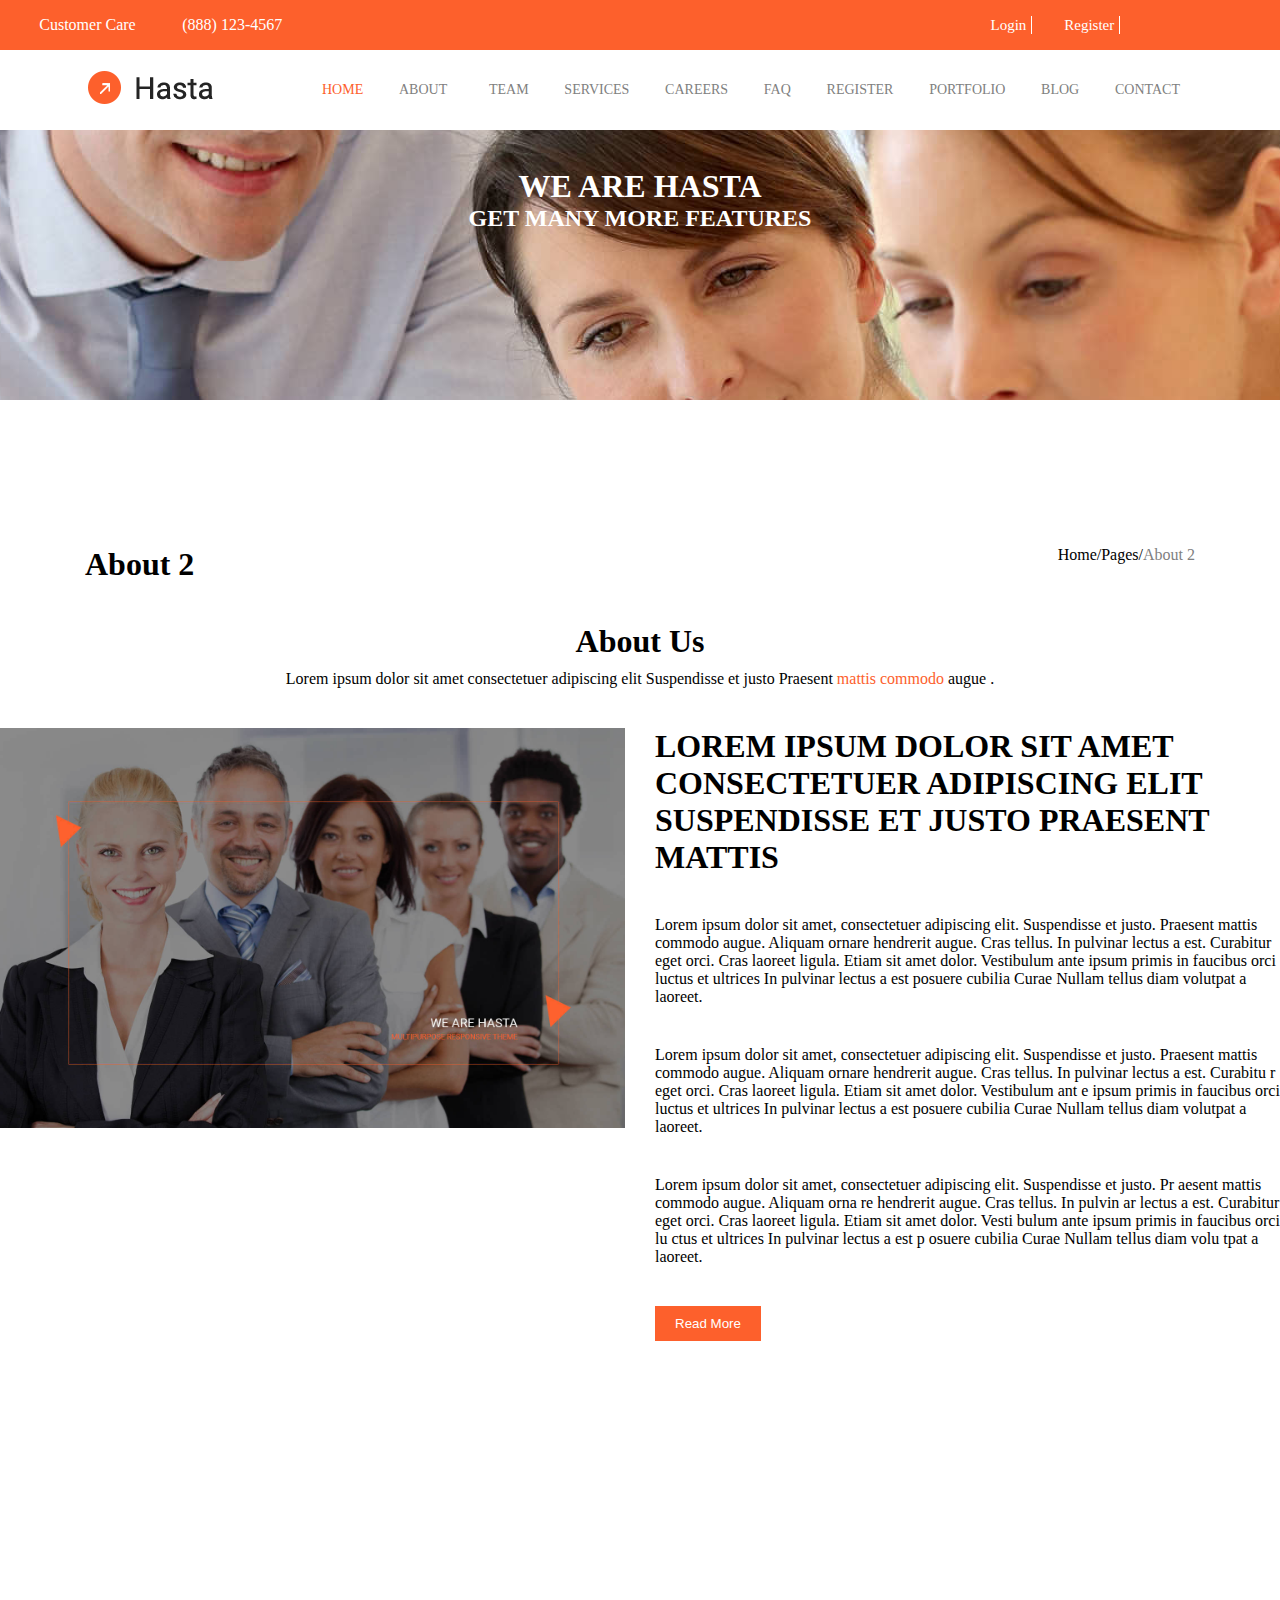
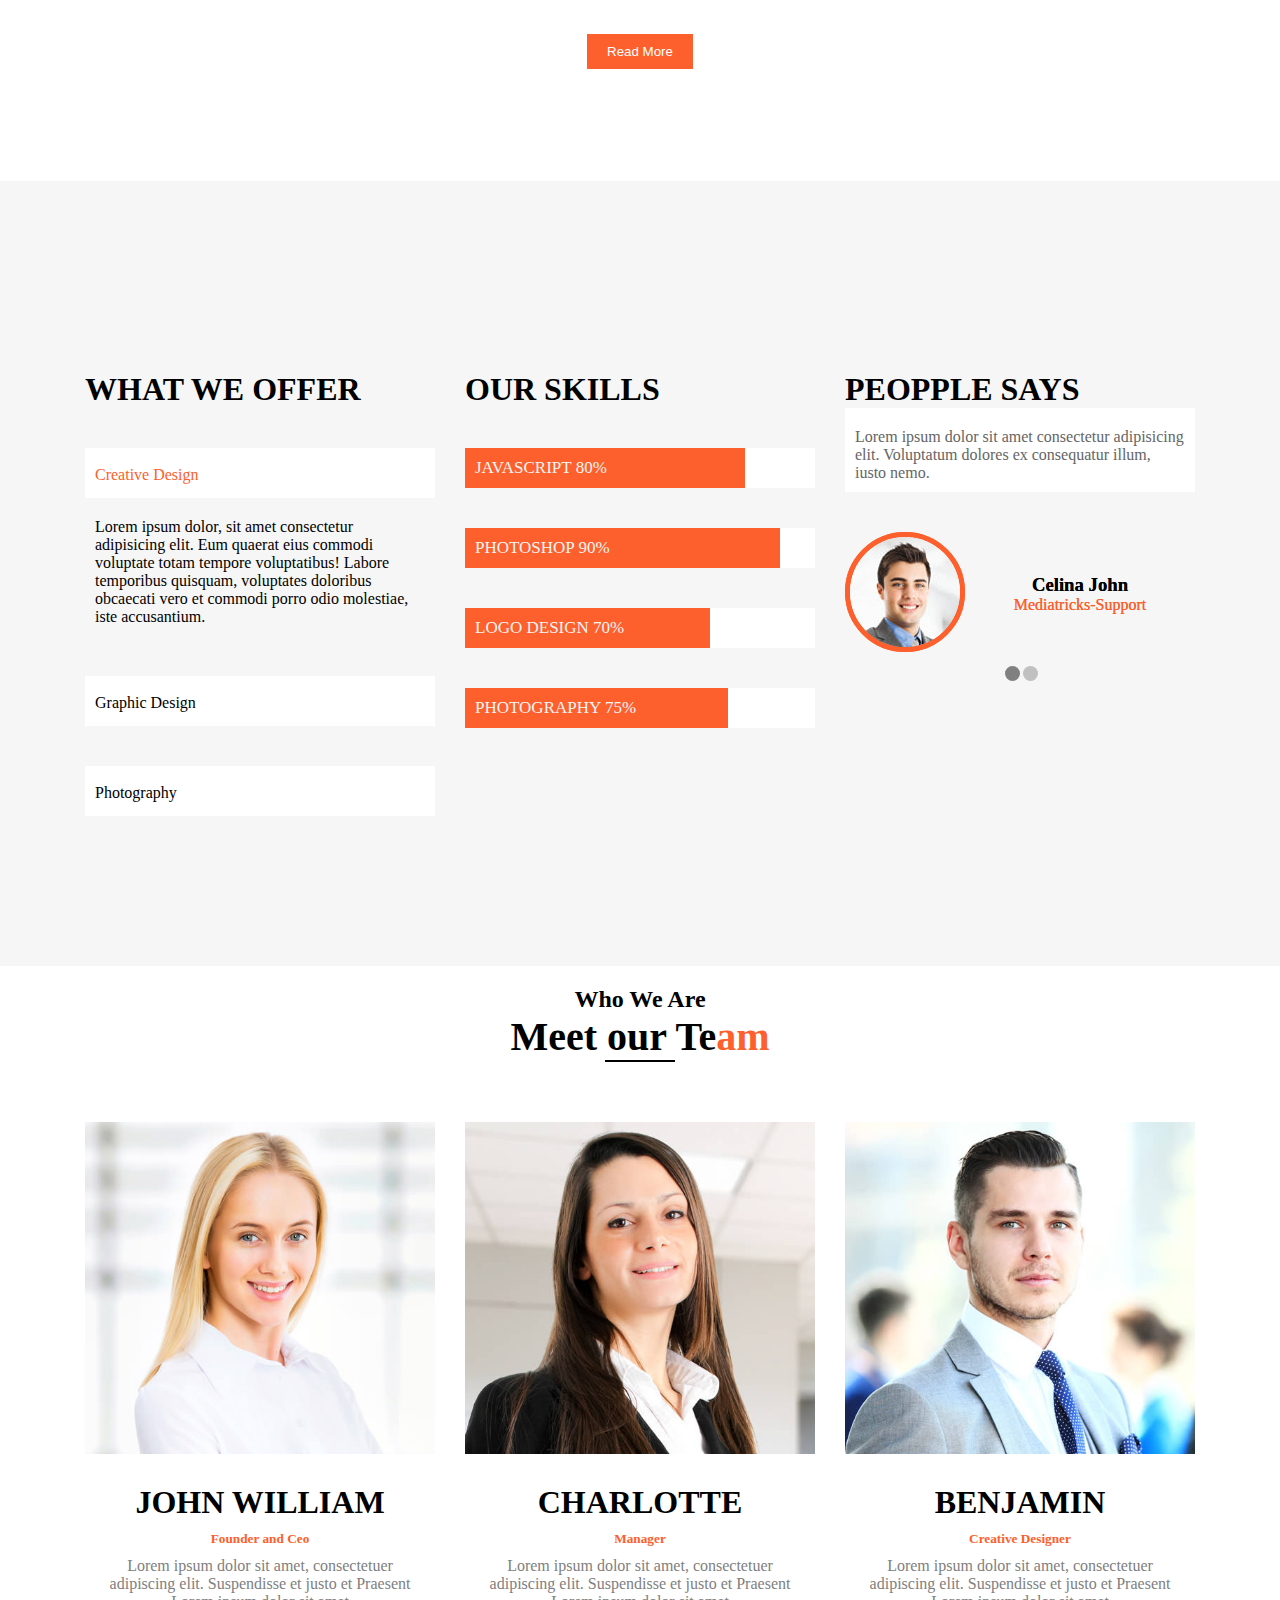
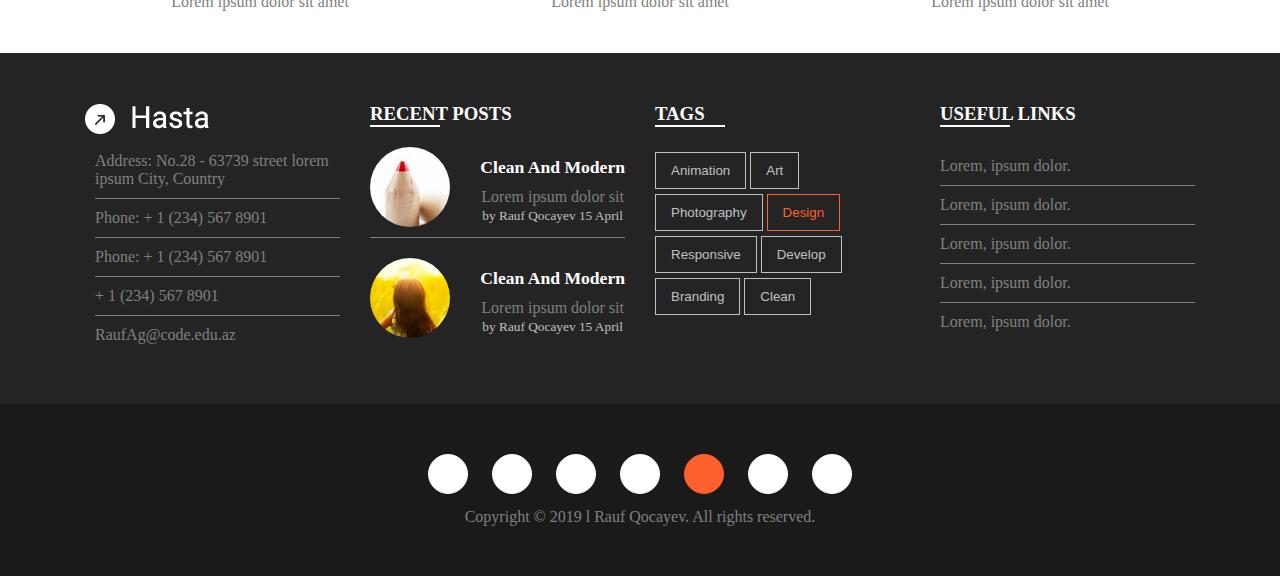
<file: about/about.html>
<!DOCTYPE html>
<html lang="en">
<head>
    <meta charset="UTF-8">
    <meta name="viewport" content="width=device-width, initial-scale=1.0">
    <meta http-equiv="X-UA-Compatible" content="ie=edge">
    <link rel="stylesheet" href="https://use.fontawesome.com/releases/v5.8.1/css/all.css" integrity="sha384-50oBUHEmvpQ+1lW4y57PTFmhCaXp0ML5d60M1M7uH2+nqUivzIebhndOJK28anvf" crossorigin="anonymous">
    <link rel="stylesheet" href="../css/animate.css">
    <link rel="stylesheet" href="../css/bootstrap-grid.css">
    <link rel="stylesheet" href="../css/style.css">
    <link rel="stylesheet" href="css/style.css">
    <title>About</title>
</head>
<body onscroll="myStickyMenu()">
    <header>
                <!-- top header started -->
                <div class="container-fluid top-header">
                    <div class="row top-header-container">
                        <div class="col-lg-3 col-md-4 col-12 customer-care">
                            <span>Customer Care</span>
                            <span>(888) 123-4567</span>
                        </div>
            
                        <div class="col-12 col-lg-3 col-md-4 top-header-list-container">
                        <ul class="top-header-list">
                            <li><a href="">Login</a></li>
                            <li><a href="">Register</a></li>
                            <li><a href=""><i class="fab fa-facebook-f"></i></a></li>
                            <li><a href=""><i class="fab fa-twitter"></i></a></li>
                            <li><a href=""><i class="fab fa-google-plus-g"></i></a></li>
                            <li><a href=""><i class="fab fa-linkedin-in"></i></a></li>
                        </ul>
                        </div>
                    </div>
                </div>
                <!-- top header end -->
            
                <!-- nav and logo started -->
                 <div class="container-fluid nav-logo-container" id="navLogoContainer">
                     <div class="container nav-logo-flbox">
                            <div class="logo-container">
                             <img class="logo" src="../img/logo.png" alt="logo">
                           </div>
            
                           <nav id="pcNavContainer" class="pc-nav-container">
                               <ul class="pc-nav-list">
                                   <li>
                                     <a  style="color: #FD602C" class="linkim" href="../index.html">Home</a>
                                        <div class="drop-down-list-container animated fadeIn">
                                            <ul class="drop-down-list">
                                                <li><a href="#">Corporate Layout 1</a></li>
                                                <li><a href="#">Corporate Layout 2</a></li>
                                                <li><a href="#">Corporate Layout 3</a></li>
                                                <li><a href="#">Corporate Layout 4</a></li>
                                                <li><a href="#">Corporate Layout 5</a></li>
                                                <li><a href="#">Corporate Layout 6</a></li>
                                                <li><a href="#">Corporate Layout 7</a></li>
                                                <li><a href="#">Corporate Layout 8</a></li>
                                                <li><a href="#">Corporate Layout 9</a></li>
                                                <li><a href="#">Corporate Layout 10</a></li>
                                                <li><a href="#">Corporate Layout 11</a></li>
                                            </ul>
                                        </div>
                                    </li>
                                   <li>
                                       <a class="linkim" href="about.html">About</a>
                                      
                                       <div class="big-drop-down-list-container animated fadeIn">
                                            <ul class="big-dropw-down-list">
                                                <h5>CATEGORIES 1</h5>
                                                    <li><a href><i class="fas fa-chevron-right"></i> Corporote Layout 1</a></li>
                                                    <li><a href><i class="fas fa-chevron-right"></i> Corporote Layout 2</a></li>
                                                    <li><a href><i class="fas fa-chevron-right"></i >Corporote Layout 3</a></li>
                                                    <li><a href><i class="fas fa-chevron-right"></i> Corporote Layout 4</a></li>
                                                    <li><a href><i class="fas fa-chevron-right"></i> Corporote Layout 5</a></li>
                                                    <li><a href><i class="fas fa-chevron-right"></i> Corporote Layout 6</a></li>
                                                    <li><a href><i class="fas fa-chevron-right"></i> Corporote Layout 7</a></li>
                                                    <li><a href><i class="fas fa-chevron-right"></i> Corporote Layout 8</a></li>
                                                    <li><a href><i class="fas fa-chevron-right"></i> Corporote Layout 9</a></li>
                                                    <li><a href><i class="fas fa-chevron-right"></i> Corporote Layout 9 <span class="drop-badgge">Relase Soon</span></a></li>
                                            <li><a href><i class="fas fa-chevron-right"></i> Corporote Layout 10</a></li>
                                         </ul>
            
                                         <ul class="big-dropw-down-list">
                                                <h5>CATEGORIES 2</h5>
                                                    <li><a href><i class="fas fa-chevron-right"></i> Corporote Layout 1</a></li>
                                                    <li><a href><i class="fas fa-chevron-right"></i> Corporote Layout 2</a></li>
                                                    <li><a href><i class="fas fa-chevron-right"></i >Corporote Layout 3</a></li>
                                                    <li><a href><i class="fas fa-chevron-right"></i> Corporote Layout 4</a></li>
                                                    <li><a href><i class="fas fa-chevron-right"></i> Corporote Layout 5</a></li>
                                                    <li><a href><i class="fas fa-chevron-right"></i> Corporote Layout 6</a></li>
                                                    <li><a href><i class="fas fa-chevron-right"></i> Corporote Layout 7</a></li>
                                                    <li><a href><i class="fas fa-chevron-right"></i> Corporote Layout 8</a></li>
                                                    <li><a href><i class="fas fa-chevron-right"></i> Corporote Layout 9</a></li>
                                                    <li><a href><i class="fas fa-chevron-right"></i> Corporote Layout 9</a></li>
                                            <li><a href><i class="fas fa-chevron-right"></i> Corporote Layout 10</a></li>
                                         </ul>
            
                                         <div style="width: 25%;">
                                                <ul style="width: 100%;" class="big-dropw-down-list">
                                                            <li><a href><i class="fas fa-chevron-right"></i> Corporote Layout 1</a></li>
                                                            <li><a href><i class="fas fa-chevron-right"></i> Corporote Layout 2</a></li>
                                                            <li><a href><i class="fas fa-chevron-right"></i >Corporote Layout 3</a></li>
                                                            <li><a href><i class="fas fa-chevron-right"></i> Corporote Layout 4</a></li>
                                                           <li><h5>One page layout</h5></li>
                                                           <li><a href><i class="fas fa-chevron-right"></i> Corporote Layout 1</a></li>
                                                           <li><a href><i class="fas fa-chevron-right"></i> Corporote Layout 2</a></li>
                                                           <li><a href><i class="fas fa-chevron-right"></i >Corporote Layout 3</a></li>
                                                           <li><a href><i class="fas fa-chevron-right"></i> Corporote Layout 4</a></li>
                                                           <li><a href><i class="fas fa-chevron-right"></i> Corporote Layout 1</a></li>
                                                           <li><a href><i class="fas fa-chevron-right"></i> Corporote Layout 2</a></li>
                                                           <li><a href><i class="fas fa-chevron-right"></i >Corporote Layout 3 <span class="drop-badgge">Relase Soon</span></a></li>
                                                           <li><a href><i class="fas fa-chevron-right"></i> Corporote Layout 4 <span class="drop-badgge">Relase Soon</span></a></li>
                                                        </ul>
                                              
                                         </div>
                                       </div>
                                     </li>
                                   <li><a class="linkim" href="../team/team.html">
                                       Team</a>
                                       <div class="big-drop-down-list-container animated fadeIn">
                                            <ul class="big-dropw-down-list">
                                                    <h5>PAGES 1</h5>
                                                <li><a href><i class="fas fa-chevron-right"></i> Corporote Layout 1</a></li>
                                                <li><a href><i class="fas fa-chevron-right"></i> Corporote Layout 2</a></li>
                                                 <li><a href><i class="fas fa-chevron-right"></i >Corporote Layout 3</a></li>
                                                 <li><a href><i class="fas fa-chevron-right"></i> Corporote Layout 4</a></li>
                                            </ul>
            
                                            <ul class="big-dropw-down-list">
                                                    <h5>PAGES 2</h5>
                                                <li><a href><i class="fas fa-chevron-right"></i> Corporote Layout 1</a></li>
                                                <li><a href><i class="fas fa-chevron-right"></i> Corporote Layout 2</a></li>
                                                 <li><a href><i class="fas fa-chevron-right"></i >Corporote Layout 3</a></li>
                                                 <li><a href><i class="fas fa-chevron-right"></i> Corporote Layout 4</a></li>
                                            </ul>
            
                                            <ul class="big-dropw-down-list">
                                                    <h5>PAGES 3</h5>
                                                <li><a href><i class="fas fa-chevron-right"></i> Corporote Layout 1</a></li>
                                                <li><a href><i class="fas fa-chevron-right"></i> Corporote Layout 2</a></li>
                                                 <li><a href><i class="fas fa-chevron-right"></i >Corporote Layout 3</a></li>
                                                 <li><a href><i class="fas fa-chevron-right"></i> Corporote Layout 4</a></li>
                                            </ul>
            
                                            <ul class="big-dropw-down-list">
                                                    <h5>PAGES 4</h5>
                                                <li><a href><i class="fas fa-chevron-right"></i> Corporote Layout 1</a></li>
                                                <li><a href><i class="fas fa-chevron-right"></i> Corporote Layout 2</a></li>
                                                 <li><a href><i class="fas fa-chevron-right"></i >Corporote Layout 3</a></li>
                                                 <li><a href><i class="fas fa-chevron-right"></i> Corporote Layout 4</a></li>
                                            </ul>
            
                                       </div>    
                                    </li>
                                   <li><a href="../services/services.html">Services</a>
                                    <div class="big-drop-down-list-container animated fadeIn">
                                            <ul class="big-dropw-down-list">
                                                <h5>CATEGORIES 1</h5>
                                                    <li><a href><i class="fas fa-chevron-right"></i> Corporote Layout 1</a></li>
                                                    <li><a href><i class="fas fa-chevron-right"></i> Corporote Layout 2</a></li>
                                                    <li><a href><i class="fas fa-chevron-right"></i >Corporote Layout 3</a></li>
                                                    <li><a href><i class="fas fa-chevron-right"></i> Corporote Layout 4</a></li>
                                                    <li><a href><i class="fas fa-chevron-right"></i> Corporote Layout 5</a></li>
                                                    <li><a href><i class="fas fa-chevron-right"></i> Corporote Layout 6</a></li>
                                                    <li><a href><i class="fas fa-chevron-right"></i> Corporote Layout 7</a></li>
                                                    <li><a href><i class="fas fa-chevron-right"></i> Corporote Layout 8</a></li>
                                                    <li><a href><i class="fas fa-chevron-right"></i> Corporote Layout 9</a></li>
                                                     <li><h5>Meny Styles</h5></li>
                                                    <li><a href><i class="fas fa-chevron-right"></i> Corporote Layout 10</a></li>
                                                    <li><a href><i class="fas fa-chevron-right"></i> Corporote Layout 1</a></li>
                                                    <li><a href><i class="fas fa-chevron-right"></i> Corporote Layout 2</a></li>
                                                    <li><a href><i class="fas fa-chevron-right"></i >Corporote Layout 3</a></li>
                                                
                                         </ul>
            
            
                                         <ul class="big-dropw-down-list">
                                                <h5>CATEGORIES 1</h5>
                                                    <li><a href><i class="fas fa-chevron-right"></i> Corporote Layout 1</a></li>
                                                    <li><a href><i class="fas fa-chevron-right"></i> Corporote Layout 2</a></li>
                                                    <li><a href><i class="fas fa-chevron-right"></i >Corporote Layout 3</a></li>
                                                    <li><a href><i class="fas fa-chevron-right"></i> Corporote Layout 4</a></li>
                                                    <li><a href><i class="fas fa-chevron-right"></i> Corporote Layout 5</a></li>
                                                    <li><a href><i class="fas fa-chevron-right"></i> Corporote Layout 6</a></li>
                                                    <li><a href><i class="fas fa-chevron-right"></i> Corporote Layout 7</a></li>
                                                    <li><a href><i class="fas fa-chevron-right"></i> Corporote Layout 8</a></li>
                                                    <li><a href><i class="fas fa-chevron-right"></i> Corporote Layout 9</a></li>
                                                     <li><h5>Meny Styles</h5></li>
                                                    <li><a href><i class="fas fa-chevron-right"></i> Corporote Layout 10</a></li>
                                                    <li><a href><i class="fas fa-chevron-right"></i> Corporote Layout 1</a></li>
                                                    <li><a href><i class="fas fa-chevron-right"></i> Corporote Layout 2</a></li>
                                                    <li><a href><i class="fas fa-chevron-right"></i >Corporote Layout 3</a></li>
                                                
                                         </ul>
            
            
            
                                         <ul class="big-dropw-down-list">
                                                <h5>CATEGORIES 1</h5>
                                                    <li><a href><i class="fas fa-chevron-right"></i> Corporote Layout 1</a></li>
                                                    <li><a href><i class="fas fa-chevron-right"></i> Corporote Layout 2</a></li>
                                                    <li><a href><i class="fas fa-chevron-right"></i >Corporote Layout 3</a></li>
                                                    <li><a href><i class="fas fa-chevron-right"></i> Corporote Layout 4</a></li>
                                                    <li><a href><i class="fas fa-chevron-right"></i> Corporote Layout 5</a></li>
                                                    <li><a href><i class="fas fa-chevron-right"></i> Corporote Layout 6</a></li>
                                                    <li><a href><i class="fas fa-chevron-right"></i> Corporote Layout 7</a></li>
                                                    <li><a href><i class="fas fa-chevron-right"></i> Corporote Layout 8</a></li>
                                                    <li><a href><i class="fas fa-chevron-right"></i> Corporote Layout 9</a></li>
                                                     <li><h5>Meny Styles</h5></li>
                                                    <li><a href><i class="fas fa-chevron-right"></i> Corporote Layout 10</a></li>
                                                    <li><a href><i class="fas fa-chevron-right"></i> Corporote Layout 1</a></li>
                                                    <li><a href><i class="fas fa-chevron-right"></i> Corporote Layout 2</a></li>
                                                    <li><a href><i class="fas fa-chevron-right"></i >Corporote Layout 3</a></li>
                                                
                                         </ul>
                                         </div>
                                  </li>
                                   <li><a href="../careers/careers.html">Careers</a></li>
                                   <li><a href="../faq/faq.html">Faq</a></li>
                                   <li><a href="../register/register.html">Register</a>
                                    <div class="drop-down-list-container animated fadeIn">
                                    <ul class="drop-down-list">
                                        <li><a href="#">Corporate Layout 1</a></li>
                                        <li><a href="#">Corporate Layout 2</a></li>
                                        <li><a href="#">Corporate Layout 3</a></li>
                                        <li><a href="#">Corporate Layout 4</a></li>
                                        <li><a href="#">Corporate Layout 5</a></li>
                                        <li><a href="#">Corporate Layout 6</a></li>
                                        <li><a href="#">Corporate Layout 7</a></li>
                                        <li><a href="#">Corporate Layout 8</a></li>
                                        <li><a href="#">Corporate Layout 9</a></li>
                                        <li><a href="#">Corporate Layout 10</a></li>
                                        <li><a href="#">Corporate Layout 11</a></li>
                                    </ul>
                                </div>
                                </li>
                                   <li><a href="../portfolio/portfolio.html">Portfolio</a>
                                    <div class="drop-down-list-container animated fadeIn">
                                            <ul class="drop-down-list">
                                                <li><a href="#">Corporate Layout 1</a></li>
                                                <li><a href="#">Corporate Layout 2</a></li>
                                                <li><a href="#">Corporate Layout 3</a></li>
                                                <li><a href="#">Corporate Layout 4</a></li>
                                                <li><a href="#">Corporate Layout 5</a></li>
                                                <li><a href="#">Corporate Layout 6</a></li>
                                                <li><a href="#">Corporate Layout 7</a></li>
                                                <li><a href="#">Corporate Layout 8</a></li>
                                                <li><a href="#">Corporate Layout 9</a></li>
                                                <li><a href="#">Corporate Layout 10</a></li>
                                                <li><a href="#">Corporate Layout 11</a></li>
                                            </ul>
                                        </div>
                                   </li>
                                   <li><a href="../blog/blog.html">Blog</a>
                                   </li>
                                   <li><a href="../contact/contact.html">Contact</a></li>
                               </ul>
                           </nav>
                                 
                           <div id="bar-icon" class="bar-icon">
                                <i class="fas fa-bars"></i>
                              <nav id="responsive-nav-container" class="res-nav-container hideMenu">
                                  <ul class="responsive-nav-list">
                                   <li><a href="#">
                                       Home
                                      </a>
                                       <ul class="responsive-dropdown-list">
                                            <li><a href="../index.html">Corporate Layout 1</a></li>
                                                <li><a href="#">Corporate Layout 2</a></li>
                                                <li><a href="#">Corporate Layout 3</a></li>
                                                <li><a href="#">Corporate Layout 4</a></li>
                                                <li><a href="#">Corporate Layout 5</a></li>
                                                <li><a href="#">Corporate Layout 6</a></li>
                                                <li><a href="#">Corporate Layout 7</a></li>
                                                <li><a href="#">Corporate Layout 8</a></li>
                                                <li><a href="#">Corporate Layout 9</a></li>
                                                <li><a href="#">Corporate Layout 10</a></li>
                                                <li><a href="#">Corporate Layout 11</a></li>
                                       </ul>
                                    </li>
                                   <li><a href="about.html">About</a>
                                    <ul class="responsive-dropdown-list">
                                            <h5>CATEGORIES 1</h5>
                                                <li><a href><i class="fas fa-chevron-right"></i> Corporote Layout 1</a></li>
                                                <li><a href><i class="fas fa-chevron-right"></i> Corporote Layout 2</a></li>
                                                <li><a href><i class="fas fa-chevron-right"></i >Corporote Layout 3</a></li>
                                                <li><a href><i class="fas fa-chevron-right"></i> Corporote Layout 4</a></li>
                                                <li><a href><i class="fas fa-chevron-right"></i> Corporote Layout 5</a></li>
                                                <li><a href><i class="fas fa-chevron-right"></i> Corporote Layout 6</a></li>
                                                <li><a href><i class="fas fa-chevron-right"></i> Corporote Layout 7</a></li>
                                                <li><a href><i class="fas fa-chevron-right"></i> Corporote Layout 8</a></li>
                                                <li><a href><i class="fas fa-chevron-right"></i> Corporote Layout 9</a></li>
                                                <li><a href><i class="fas fa-chevron-right"></i> Corporote Layout 9 <span class="drop-badgge">Relase Soon</span></a></li>
                                        <li><a href><i class="fas fa-chevron-right"></i> Corporote Layout 10</a></li>
                                     </ul>
            
                                     <ul class="responsive-dropdown-list">
                                            <h5>CATEGORIES 2</h5>
                                                <li><a href><i class="fas fa-chevron-right"></i> Corporote Layout 1</a></li>
                                                <li><a href><i class="fas fa-chevron-right"></i> Corporote Layout 2</a></li>
                                                <li><a href><i class="fas fa-chevron-right"></i >Corporote Layout 3</a></li>
                                                <li><a href><i class="fas fa-chevron-right"></i> Corporote Layout 4</a></li>
                                                <li><a href><i class="fas fa-chevron-right"></i> Corporote Layout 5</a></li>
                                                <li><a href><i class="fas fa-chevron-right"></i> Corporote Layout 6</a></li>
                                                <li><a href><i class="fas fa-chevron-right"></i> Corporote Layout 7</a></li>
                                                <li><a href><i class="fas fa-chevron-right"></i> Corporote Layout 8</a></li>
                                                <li><a href><i class="fas fa-chevron-right"></i> Corporote Layout 9 <span class="drop-badgge">Relase Soon</span></a></li>
                                                <li><a href><i class="fas fa-chevron-right"></i> Corporote Layout 9 <span class="drop-badgge">Relase Soon</span></a></li>
                                        <li><a href><i class="fas fa-chevron-right"></i> Corporote Layout 10</a></li>
                                     </ul>
                                </li>
                                   <li><a href="../team/team.html">Team</a>
                                 
                                    <ul class="responsive-dropdown-list">
                                            <h5>CATEGORIES 1</h5>
                                                <li><a href><i class="fas fa-chevron-right"></i> Corporote Layout 1</a></li>
                                                <li><a href><i class="fas fa-chevron-right"></i> Corporote Layout 2</a></li>
                                                <li><a href><i class="fas fa-chevron-right"></i >Corporote Layout 3</a></li>
                                                <li><a href><i class="fas fa-chevron-right"></i> Corporote Layout 4</a></li>
                                                <li><a href><i class="fas fa-chevron-right"></i> Corporote Layout 5</a></li>
                                                <li><a href><i class="fas fa-chevron-right"></i> Corporote Layout 6</a></li>
                                                <li><a href><i class="fas fa-chevron-right"></i> Corporote Layout 7</a></li>
                                                <li><a href><i class="fas fa-chevron-right"></i> Corporote Layout 8</a></li>
                                                <li><a href><i class="fas fa-chevron-right"></i> Corporote Layout 9</a></li>
                                                 <li><h5>Meny Styles</h5></li>
                                                <li><a href><i class="fas fa-chevron-right"></i> Corporote Layout 10</a></li>
                                                <li><a href><i class="fas fa-chevron-right"></i> Corporote Layout 1</a></li>
                                                <li><a href><i class="fas fa-chevron-right"></i> Corporote Layout 2</a></li>
                                                <li><a href><i class="fas fa-chevron-right"></i >Corporote Layout 3</a></li>
                                            
                                     </ul>
            
            
                                     <ul class="responsive-dropdown-list">
                                            <h5>CATEGORIES 1</h5>
                                                <li><a href><i class="fas fa-chevron-right"></i> Corporote Layout 1</a></li>
                                                <li><a href><i class="fas fa-chevron-right"></i> Corporote Layout 2</a></li>
                                                <li><a href><i class="fas fa-chevron-right"></i >Corporote Layout 3</a></li>
                                                <li><a href><i class="fas fa-chevron-right"></i> Corporote Layout 4</a></li>
                                                <li><a href><i class="fas fa-chevron-right"></i> Corporote Layout 5</a></li>
                                                <li><a href><i class="fas fa-chevron-right"></i> Corporote Layout 6</a></li>
                                                <li><a href><i class="fas fa-chevron-right"></i> Corporote Layout 7</a></li>
                                                <li><a href><i class="fas fa-chevron-right"></i> Corporote Layout 8</a></li>
                                                <li><a href><i class="fas fa-chevron-right"></i> Corporote Layout 9</a></li>
                                                 <li><h5>Meny Styles</h5></li>
                                                <li><a href><i class="fas fa-chevron-right"></i> Corporote Layout 10</a></li>
                                                <li><a href><i class="fas fa-chevron-right"></i> Corporote Layout 1</a></li>
                                                <li><a href><i class="fas fa-chevron-right"></i> Corporote Layout 2</a></li>
                                                <li><a href><i class="fas fa-chevron-right"></i >Corporote Layout 3</a></li>
                                            
                                     </ul>
            
            
            
                                     <ul class="responsive-dropdown-list">
                                            <h5>CATEGORIES 1</h5>
                                                <li><a href><i class="fas fa-chevron-right"></i> Corporote Layout 1</a></li>
                                                <li><a href><i class="fas fa-chevron-right"></i> Corporote Layout 2</a></li>
                                                <li><a href><i class="fas fa-chevron-right"></i >Corporote Layout 3</a></li>
                                                <li><a href><i class="fas fa-chevron-right"></i> Corporote Layout 4</a></li>
                                                <li><a href><i class="fas fa-chevron-right"></i> Corporote Layout 5</a></li>
                                                <li><a href><i class="fas fa-chevron-right"></i> Corporote Layout 6</a></li>
                                                <li><a href><i class="fas fa-chevron-right"></i> Corporote Layout 7</a></li>
                                                <li><a href><i class="fas fa-chevron-right"></i> Corporote Layout 8</a></li>
                                                <li><a href><i class="fas fa-chevron-right"></i> Corporote Layout 9</a></li>
                                                 <li><h5>Meny Styles</h5></li>
                                                <li><a href><i class="fas fa-chevron-right"></i> Corporote Layout 10</a></li>
                                                <li><a href><i class="fas fa-chevron-right"></i> Corporote Layout 1</a></li>
                                                <li><a href><i class="fas fa-chevron-right"></i> Corporote Layout 2</a></li>
                                                <li><a href><i class="fas fa-chevron-right"></i >Corporote Layout 3</a></li>
                                            
                                     </ul>  
                                 </li>
                                   <li><a href="../services/services.html">Services</a>
                                
                                    <ul class="responsive-dropdown-list">
                                            <li><a href="#">Corporate Layout 1</a></li>
                                            <li><a href="#">Corporate Layout 2</a></li>
                                            <li><a href="#">Corporate Layout 3</a></li>
                                            <li><a href="#">Corporate Layout 4</a></li>
                                            <li><a href="#">Corporate Layout 5</a></li>
                                            <li><a href="#">Corporate Layout 6</a></li>
                                            <li><a href="#">Corporate Layout 7</a></li>
                                            <li><a href="#">Corporate Layout 8</a></li>
                                            <li><a href="#">Corporate Layout 9</a></li>
                                            <li><a href="#">Corporate Layout 10</a></li>
                                            <li><a href="#">Corporate Layout 11</a></li>
                                        </ul>
                                   </li>
                                   <li><a href="../careers/careers.html">Careers</a></li>
                                   <li><a href="..faq/faq.html">Faq</a>
                                    <ul class="responsive-dropdown-list">
                                            <li><a href="#">Corporate Layout 1</a></li>
                                            <li><a href="#">Corporate Layout 2</a></li>
                                            <li><a href="#">Corporate Layout 3</a></li>
                                            <li><a href="#">Corporate Layout 4</a></li>
                                            <li><a href="#">Corporate Layout 5</a></li>
                                            <li><a href="#">Corporate Layout 6</a></li>
                                            <li><a href="#">Corporate Layout 7</a></li>
                                            <li><a href="#">Corporate Layout 8</a></li>
                                            <li><a href="#">Corporate Layout 9</a></li>
                                            <li><a href="#">Corporate Layout 10</a></li>
                                            <li><a href="#">Corporate Layout 11</a></li>
                                        </ul>
                                  </li>
                                   <li><a href="../register/register.html">Register</a></li>
                                   <li><a href="../portfolio/portfolio.html">Portfolio</a>
                                    <ul class="responsive-dropdown-list">
                                            <li><a href="#">Corporate Layout 1</a></li>
                                            <li><a href="#">Corporate Layout 2</a></li>
                                            <li><a href="#">Corporate Layout 3</a></li>
                                            <li><a href="#">Corporate Layout 4</a></li>
                                            <li><a href="#">Corporate Layout 5</a></li>
                                            <li><a href="#">Corporate Layout 6</a></li>
                                            <li><a href="#">Corporate Layout 7</a></li>
                                            <li><a href="#">Corporate Layout 8</a></li>
                                            <li><a href="#">Corporate Layout 9</a></li>
                                            <li><a href="#">Corporate Layout 10</a></li>
                                            <li><a href="#">Corporate Layout 11</a></li>
                                        </ul>
                                  </li>
                                   <li><a href="../blog/blog.html">Blog</a>
                                    <ul class="responsive-dropdown-list">
                                            <li><a href="#">Corporate Layout 1</a></li>
                                            <li><a href="#">Corporate Layout 2</a></li>
                                            <li><a href="#">Corporate Layout 3</a></li>
                                            <li><a href="#">Corporate Layout 4</a></li>
                                            <li><a href="#">Corporate Layout 5</a></li>
                                            <li><a href="#">Corporate Layout 6</a></li>
                                            <li><a href="#">Corporate Layout 7</a></li>
                                            <li><a href="#">Corporate Layout 8</a></li>
                                            <li><a href="#">Corporate Layout 9</a></li>
                                            <li><a href="#">Corporate Layout 10</a></li>
                                            <li><a href="#">Corporate Layout 11</a></li>
                                        </ul>
                                  </li>
                                   <li><a href="../contact/contact.html">Contact</a></li>
                                  </ul>
                              </nav>
                           </div>
                     </div>
                 </div>
                <!-- nav and logo end -->
   </header>

   <main>
       
       <section  id="about-paralax">
            <h1>WE ARE HASTA</h1>
            <h2>GET MANY MORE FEATURES</h2>
       </section>
       <section id="paralax-layer"></section>

       <section class="section-margin-top" id="main-header">
        <div class="container">
            <div class="row about-main-header-container">
                <div class="col-12 col-lg-5">
                    <h1>About 2
                    </h1>
                </div>
                <div class="col-12 col-lg-5 about-path">
                 <a href="../index.html">Home/</a><a href="../pages/pages.html">Pages/</a><span>About 2</span>
                </div>
            </div>
        </div>
    </section>

      <section class="section-margin-top" id="about-us-description">
          <div class="row">
              <div class="col-12 about-us-description">
                  <h1>About Us</h1>
                  <p>Lorem ipsum dolor sit amet consectetuer adipiscing elit Suspendisse et justo Praesent <span>mattis commodo </span> augue .</p>
              </div>

              
          <div class="col-lg-6 col-12 desc-img-cont section-margin-top">
            <img src="img/desc-img.jpg" alt="desc-img">
         </div>

         <div class="col-lg-6 col-12 desc-img-description section-margin-top">
            <h1>
              LOREM IPSUM DOLOR SIT AMET CONSECTETUER ADIPISCING ELIT SUSPENDISSE ET JUSTO PRAESENT MATTIS
            </h1>

             <p class="section-margin-top">
                Lorem ipsum dolor sit amet, consectetuer
                adipiscing elit. Suspendisse et justo. 
                Praesent mattis commodo augue. Aliquam 
                ornare hendrerit augue. Cras tellus. 
                In pulvinar lectus a est. Curabitur 
                eget orci. Cras laoreet ligula.
                Etiam sit amet dolor. Vestibulum 
                ante ipsum primis in faucibus 
                orci luctus et ultrices In pulvinar lectus 
                a est posuere cubilia Curae Nullam tellus diam volutpat a laoreet.
             </p>

             <p class="section-margin-top">
                Lorem ipsum dolor sit amet, consectetuer
                 adipiscing elit. Suspendisse et justo.
                  Praesent mattis commodo augue. Aliquam
                   ornare hendrerit augue. Cras tellus.
                    In pulvinar lectus a est. Curabitu
                    r eget orci. Cras laoreet ligula. 
                    Etiam sit amet dolor. Vestibulum ant
                    e ipsum primis in faucibus orci luctus
                     et ultrices In pulvinar lectus a est 
                     posuere cubilia Curae Nullam tellus diam volutpat a laoreet.
             </p>

             <p  class="section-margin-top"> 
                Lorem ipsum dolor sit amet, consectetuer 
                adipiscing elit. Suspendisse et justo. Pr
                aesent mattis commodo augue. Aliquam orna
                re hendrerit augue. Cras tellus. In pulvin
                ar lectus a est. Curabitur eget orci. Cras 
                laoreet ligula. Etiam sit amet dolor. Vesti
                bulum ante ipsum primis in faucibus orci lu
                ctus et ultrices In pulvinar lectus a est p
                osuere cubilia Curae Nullam tellus diam volu
                tpat a laoreet.
             </p>


             <button type="button" class="section-margin-top about-button">Read More</button>

         </div>
          </div>
      </section>


      <section class="about-us-paralax section-margin-top">
          <div class="about-us-paralax-contain">
               <h1>PARALLAX BACKGROUND</h1>
               <p>Lorem ipsum dolor sit amet, consectetuer adipiscing elit <span>Suspendisse et justo Praesent</span> mattis commodo augue Aliquam ornare hendrerit augue Cras tellus In pulvinar lectus a est Curabitur eget orci Cras laoreet ligula Etiam sit amet dolor Vestibulum consectetuer adipiscing elit.</p>
               <button type="button" class="section-margin-top about-button">Read More</button>
            </div>
      </section>


      <section id="statistics">
          <div class="container">
              <div class="row">
                  <div class="col-lg-4 col-md-6 col-12 section-margin-top">
                      <h1>WHAT WE OFFER</h1>
                      <div class="creative-design-card active-creative-design section-margin-top">
                        <i class="fas fa-minus"></i>  <span>  Creative Design</span>
                       <div class="creative-desing-card-box active-card-box">
                          <p class="creative-design-text">
                            Lorem ipsum dolor, sit amet consectetur adipisicing elit. Eum quaerat eius commodi voluptate totam tempore voluptatibus! Labore temporibus quisquam, voluptates doloribus obcaecati vero et commodi porro odio molestiae, iste accusantium.
                          </p>
                        </div>
                      </div>


                      <div class="creative-design-card section-margin-top">
                            <i class="fas fa-plus"></i> <span>Graphic Design</span>
                           <div class="creative-desing-card-box">
                              <p class="creative-design-text">
                                Lorem ipsum dolor, sit amet consectetur adipisicing elit. Eum quaerat eius commodi voluptate totam tempore voluptatibus! Labore temporibus quisquam, voluptates doloribus obcaecati vero et commodi porro odio molestiae, iste accusantium.
                              </p>
                            </div>
                          </div>




                          <div class="creative-design-card section-margin-top">
                                <i class="fas fa-plus"></i> <span>Photography</span>
                               <div class="creative-desing-card-box">
                                  <p class="creative-design-text">
                                    Lorem ipsum dolor, sit amet consectetur adipisicing elit. Eum quaerat eius commodi voluptate totam tempore voluptatibus! Labore temporibus quisquam, voluptates doloribus obcaecati vero et commodi porro odio molestiae, iste accusantium.
                                  </p>
                                </div>
                              </div>
                    </div>

                    <div class="col-lg-4 col-md-6 col-12 section-margin-top">
                      <h1>OUR SKILLS</h1>
                    
                        <div class="load-bar-container section-margin-top">
                            <div class="load-bar javascript-bar">
                               <span>JavaScript 80%</span>
                            </div>
                        </div>


                        <div class="load-bar-container section-margin-top">
                            <div class="load-bar photoshop-bar">
                               <span>photoshop 90%</span>
                            </div>
                        </div>


                        <div class="load-bar-container section-margin-top">
                            <div class="load-bar load-design-bar">
                               <span>logo design 70%</span>
                            </div>
                        </div>

                        
                        <div class="load-bar-container section-margin-top">
                            <div class="load-bar photography-bar">
                               <span>photography 75%</span>
                            </div>
                        </div>
                     </div>
                     
                      <div class="col-lg-4 col-md-6 col-12 section-margin-top">
                          <h1>PEOPPLE SAYS</h1>
                        
                          <div class="about-slider-wrapper">
                              <div class="about-slider-container">
                                  <div class="about-slider-item active-about-slider">
                                      <div class="about-slider-item-header">
                                          <p>
                                            Lorem ipsum dolor sit amet 
                                            consectetur adipisicing elit. 
                                            Voluptatum dolores ex consequatur 
                                            illum, iusto nemo.
                                        </p>
                                      </div>

                                      <div class="about-slider-item-content section-margin-top">
                                          <div class="about-content-img">
                                            <img src="img/about-user-photo1.jpg" alt="about-user">
                                          </div>

                                          <div class="about-slider-content-desc">
                                             <h3>Celina John</h3>
                                             <span>Mediatricks-Support</span>
                                          </div> 
                                      </div>
                                  </div>



                                  <div class="about-slider-item">
                                        <div class="about-slider-item-header">
                                            <p>
                                              Lorem ipsum dolor sit amet 
                                              consectetur adipisicing elit. 
                                              Voluptatum dolores ex consequatur 
                                              illum, iusto nemo.
                                          </p>
                                        </div>
  
                                        <div class="about-slider-item-content section-margin-top">
                                            <div class="about-content-img">
                                              <img src="img/about-user-photo1.jpg" alt="about-user">
                                            </div>
  
                                            <div class="about-slider-content-desc">
                                               <h3>Celina John</h3>
                                               <span>Mediatricks-Support</span>
                                            </div> 
                                        </div>
                                    </div>
                              </div>

                              <div class="about-indicators-group">
                                 <div id="aboutPrevButton" class="indicator active-indicator"></div>
                                 <div id="aboutNextButton" class="indicator"></div>
                              </div>
                          </div>
                      </div>
                    </div>
                  </div>
           </div>
              </div>
          </div>
      </section>
  
      <section id="ourTeam">
            <div class="about-us-header">
                    <h3>Who We Are</h3>
                    <h1>Meet our Te<span style="color: #FD602C">am</span></h1>
                    <div class="under-line-design"></div>
                 </div>
                 <div class="container">
                     <div class="row team-card-container">
                         <div class="col-lg-4 col-md-6 col-12 team-card">
                             <div class="team-card-photo">
                                 <img src="img/team-personal3.jpg" alt="team-card-photo">
                             </div>
                             <div class="team-card-description">
                                 <h1>JOHN WILLIAM</h1>
                                 <h5>Founder and Ceo</h5> 
    
                                 <p>Lorem ipsum dolor sit amet, consectetuer adipiscing elit. Suspendisse et justo et Praesent Lorem ipsum dolor sit amet
    
                                    </p>
                             </div>
                         </div>
    
                         <div class="col-lg-4 col-md-6 col-12 team-card">
                                <div class="team-card-photo">
                                    <img src="img/team-personal2.jpg" alt="team-card-photo">
                                </div>
                                <div class="team-card-description">
                                    <h1>CHARLOTTE</h1>
                                    <h5>Manager</h5> 
       
                                    <p>Lorem ipsum dolor sit amet, consectetuer adipiscing elit. Suspendisse et justo et Praesent Lorem ipsum dolor sit amet
       
                                       </p>
                                </div>
                            </div>
    
                            
                            <div class="col-lg-4 col-md-6 col-12 team-card">
                                    <div class="team-card-photo">
                                        <img src="img/team-personal1.jpg" alt="team-card-photo">
                                    </div>
                                    <div class="team-card-description">
                                        <h1>BENJAMIN</h1>
                                        <h5>Creative Designer</h5> 
           
                                        <p>Lorem ipsum dolor sit amet, consectetuer adipiscing elit. Suspendisse et justo et Praesent Lorem ipsum dolor sit amet
           
                                           </p>
                                    </div>
                                </div>
           
    
                         
                     </div>
                 </div>
             </div>
     </section>
   </main>
   <footer>
        <div class="container-fluid footer-container">
           <div class="row">
               <div class="container">
                   <div class="row">
                    <div class="col-12 col-md-6 col-lg-3 footer-address">
                        <div class="footer-bottom-logo">
                            <img src="../img/footer-logo.png" alt="footerlogo">
                        </div>
                        <div class="fotter-bottom-adress">
                            <span>
                                Address: No.28 - 63739 street lorem ipsum City, Country
                            </span>
                        </div>
    
                        <ul class="footer-information-list">
                            <li><i class="fas fa-home"></i> Phone: + 1 (234) 567 8901 </li>
                            <li><i class="fas fa-phone"></i> Phone: + 1 (234) 567 8901</li>
                            <li><i class="fas fa-fax"></i>  + 1 (234) 567 8901</li>
                            <li><i class="fas fa-envelope"></i> RaufAg@code.edu.az</li>
                        </ul>
                    </div>  
    
                     <div class="col-12 col-md-6 col-lg-3 footer-recent-posts">
                        <div class="recent-posts-header">
                            <h3>recent posts</h3>
                            <div style="border: 1px solid #fff" class="under-line-design"></div>
                        </div>
    
                        <div style="border-bottom: 1px solid gray" class="recent-post-card">
                            <img src="../img/recent-post1.jpg" alt="recent-post">
                            <div class="recent-post-text">
                                <h5>Clean And Modern</h5>
                                <p>Lorem ipsum dolor sit</p>
                                <small>by Rauf Qocayev 15 April</small>
                            </div>
                        </div>
    
                        <div class="recent-post-card">
                            <img src="../img/recent-post2.jpg" alt="recent-post">
                            <div class="recent-post-text">
                                <h5>Clean And Modern</h5>
                                <p>Lorem ipsum dolor sit</p>
                                <small>by Rauf Qocayev 15 April</small>
                            </div>
                        </div>
                     </div>
    
                     <div class="col-12 col-md-6 col-lg-3 footer-tags">
                        <div class="recent-posts-header">
                            <h3>tags</h3>
                            <div style="border: 1px solid #fff" class="under-line-design"></div>
                        </div>
    
                        <div class="footer-tag-content">
                            <button class="footer-type-button">
                             Animation
                            </button>
                            <button class="footer-type-button">
                                   Art
                            </button>
                            <button class="footer-type-button">
                                    Photography
                            </button>
    
                            <button class="footer-type-button active-footer-type-button">
                                   Design
                            </button>
    
                            <button class="footer-type-button">
                                    Responsive
                             </button>
    
                             <button class="footer-type-button">
                                    Develop
                             </button>
    
                             <button class="footer-type-button">
                                    Branding
                             </button>
    
                             <button class="footer-type-button">
                                    Clean
                             </button>
    
                        </div>
                      
                     </div>
    
                     <div class="col-12 col-md-6 col-lg-3 footer-userful-links">
                            <div class="recent-posts-header">
                                    <h3>useful links</h3>
                                    <div style="border: 1px solid #fff" class="under-line-design"></div>
                            </div>
    
                            <ul class="useful-links-list">
                                <li><a href="#"><i class="fas fa-chevron-right"></i> Lorem, ipsum dolor.</a></li>
                                <li><a href="#"><i class="fas fa-chevron-right"></i> Lorem, ipsum dolor.</a></li>
                                <li><a href="#"><i class="fas fa-chevron-right"></i> Lorem, ipsum dolor.</a></li>
                                <li><a href="#"><i class="fas fa-chevron-right"></i> Lorem, ipsum dolor.</a></li>
                                <li><a href="#"><i class="fas fa-chevron-right"></i> Lorem, ipsum dolor.</a></li>
                            </ul>
                     </div>
                   </div>
               </div>
           </div>
        </div>
    
       <div class="container-fluid footer-social-media">
           <ul class="footer-social-media-list">
               <li><a href="#"><i class="fab fa-facebook-f"></i></a></li>
               <li><a href="#"><i class="fab fa-twitter"></i></a></li>
               <li><a href="#"><i class="fab fa-instagram"></i></a></li>
               <li><a href="#"><i class="fab fa-linkedin-in"></i></a></li>
               <li><a class="footer-socical-media-active-link" href="#"><i class="fab fa-google-plus-g"></i></a></li>
               <li><a href="#"><i class="fab fa-wordpress"></i></a></li>
               <li><a href="#"><i class="fab fa-android"></i></a></li>
           </ul>
           <p>Copyright © 2019 l Rauf Qocayev. All rights reserved.</p>
       </div>
    </footer>
  
<script src="../js/script.js"></script>
 <script src="js/script.js"></script>
</body>
</html>
</file>
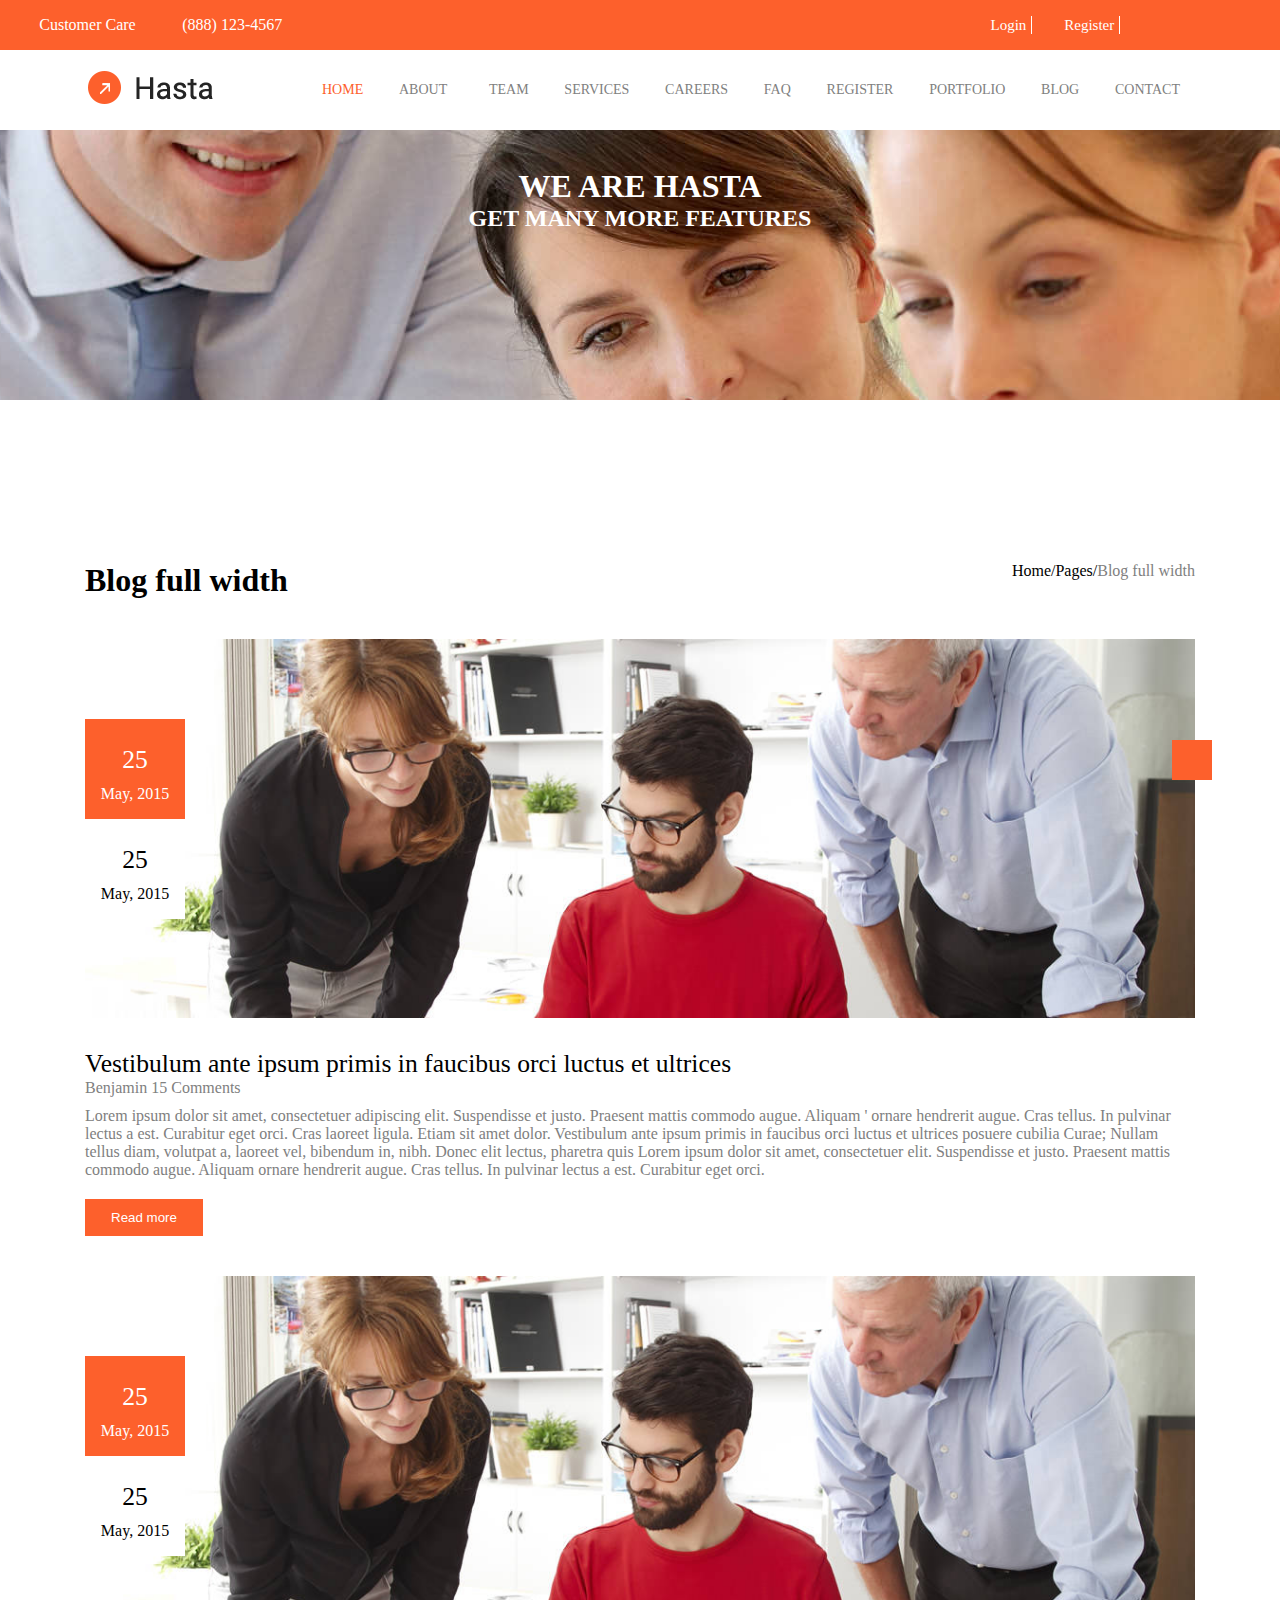
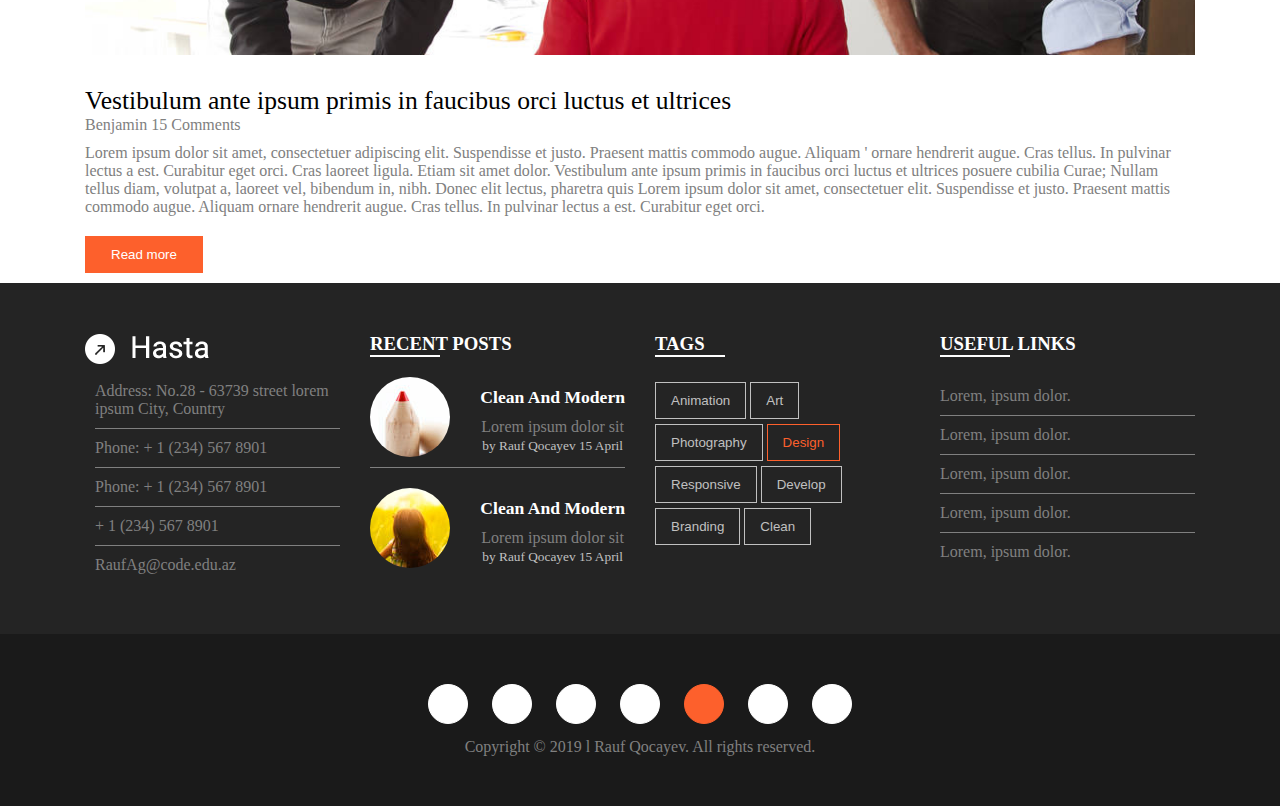
<file: blog/blog.html>
<!DOCTYPE html>
<html lang="en">

<head>
    <meta charset="UTF-8">
    <meta name="viewport" content="width=device-width, initial-scale=1.0">
    <meta http-equiv="X-UA-Compatible" content="ie=edge">
    <link rel="stylesheet" href="https://use.fontawesome.com/releases/v5.8.1/css/all.css"
        integrity="sha384-50oBUHEmvpQ+1lW4y57PTFmhCaXp0ML5d60M1M7uH2+nqUivzIebhndOJK28anvf" crossorigin="anonymous">
    <link rel="stylesheet" href="../css/animate.css">
    <link rel="stylesheet" href="../css/bootstrap-grid.css">
    <link rel="stylesheet" href="../css/style.css">
    <link rel="stylesheet" href="css/style.css">
    <title>Blog</title>
</head>

<body onscroll="myStickyMenu()">

    <header>
        <!-- top header started -->
        <div class="container-fluid top-header">
            <div class="row top-header-container">
                <div class="col-lg-3 col-md-4 col-12 customer-care">
                    <span>Customer Care</span>
                    <span>(888) 123-4567</span>
                </div>

                <div class="col-12 col-lg-3 col-md-4 top-header-list-container">
                    <ul class="top-header-list">
                        <li><a href="">Login</a></li>
                        <li><a href="">Register</a></li>
                        <li><a href=""><i class="fab fa-facebook-f"></i></a></li>
                        <li><a href=""><i class="fab fa-twitter"></i></a></li>
                        <li><a href=""><i class="fab fa-google-plus-g"></i></a></li>
                        <li><a href=""><i class="fab fa-linkedin-in"></i></a></li>
                    </ul>
                </div>
            </div>
        </div>
        <!-- top header end -->

        <!-- nav and logo started -->
        <div class="container-fluid nav-logo-container" id="navLogoContainer">
            <div class="container nav-logo-flbox">
                <div class="logo-container">
                    <img class="logo" src="../img/logo.png" alt="logo">
                </div>

                <nav id="pcNavContainer" class="pc-nav-container">
                    <ul class="pc-nav-list">
                        <li>
                            <a style="color: #FD602C" class="linkim" href="../index.html">Home</a>
                            <div class="drop-down-list-container animated fadeIn">
                                <ul class="drop-down-list">
                                    <li><a href="#">Corporate Layout 1</a></li>
                                    <li><a href="#">Corporate Layout 2</a></li>
                                    <li><a href="#">Corporate Layout 3</a></li>
                                    <li><a href="#">Corporate Layout 4</a></li>
                                    <li><a href="#">Corporate Layout 5</a></li>
                                    <li><a href="#">Corporate Layout 6</a></li>
                                    <li><a href="#">Corporate Layout 7</a></li>
                                    <li><a href="#">Corporate Layout 8</a></li>
                                    <li><a href="#">Corporate Layout 9</a></li>
                                    <li><a href="#">Corporate Layout 10</a></li>
                                    <li><a href="#">Corporate Layout 11</a></li>
                                </ul>
                            </div>
                        </li>
                        <li>
                            <a class="linkim" href="../about/about.html">About</a>

                            <div class="big-drop-down-list-container animated fadeIn">
                                <ul class="big-dropw-down-list">
                                    <h5>CATEGORIES 1</h5>
                                    <li><a href><i class="fas fa-chevron-right"></i> Corporote Layout 1</a></li>
                                    <li><a href><i class="fas fa-chevron-right"></i> Corporote Layout 2</a></li>
                                    <li><a href><i class="fas fa-chevron-right"></i>Corporote Layout 3</a></li>
                                    <li><a href><i class="fas fa-chevron-right"></i> Corporote Layout 4</a></li>
                                    <li><a href><i class="fas fa-chevron-right"></i> Corporote Layout 5</a></li>
                                    <li><a href><i class="fas fa-chevron-right"></i> Corporote Layout 6</a></li>
                                    <li><a href><i class="fas fa-chevron-right"></i> Corporote Layout 7</a></li>
                                    <li><a href><i class="fas fa-chevron-right"></i> Corporote Layout 8</a></li>
                                    <li><a href><i class="fas fa-chevron-right"></i> Corporote Layout 9</a></li>
                                    <li><a href><i class="fas fa-chevron-right"></i> Corporote Layout 9 <span
                                                class="drop-badgge">Relase Soon</span></a></li>
                                    <li><a href><i class="fas fa-chevron-right"></i> Corporote Layout 10</a></li>
                                </ul>

                                <ul class="big-dropw-down-list">
                                    <h5>CATEGORIES 2</h5>
                                    <li><a href><i class="fas fa-chevron-right"></i> Corporote Layout 1</a></li>
                                    <li><a href><i class="fas fa-chevron-right"></i> Corporote Layout 2</a></li>
                                    <li><a href><i class="fas fa-chevron-right"></i>Corporote Layout 3</a></li>
                                    <li><a href><i class="fas fa-chevron-right"></i> Corporote Layout 4</a></li>
                                    <li><a href><i class="fas fa-chevron-right"></i> Corporote Layout 5</a></li>
                                    <li><a href><i class="fas fa-chevron-right"></i> Corporote Layout 6</a></li>
                                    <li><a href><i class="fas fa-chevron-right"></i> Corporote Layout 7</a></li>
                                    <li><a href><i class="fas fa-chevron-right"></i> Corporote Layout 8</a></li>
                                    <li><a href><i class="fas fa-chevron-right"></i> Corporote Layout 9</a></li>
                                    <li><a href><i class="fas fa-chevron-right"></i> Corporote Layout 9</a></li>
                                    <li><a href><i class="fas fa-chevron-right"></i> Corporote Layout 10</a></li>
                                </ul>

                                <div style="width: 25%;">
                                    <ul style="width: 100%;" class="big-dropw-down-list">
                                        <li><a href><i class="fas fa-chevron-right"></i> Corporote Layout 1</a></li>
                                        <li><a href><i class="fas fa-chevron-right"></i> Corporote Layout 2</a></li>
                                        <li><a href><i class="fas fa-chevron-right"></i>Corporote Layout 3</a></li>
                                        <li><a href><i class="fas fa-chevron-right"></i> Corporote Layout 4</a></li>
                                        <li>
                                            <h5>One page layout</h5>
                                        </li>
                                        <li><a href><i class="fas fa-chevron-right"></i> Corporote Layout 1</a></li>
                                        <li><a href><i class="fas fa-chevron-right"></i> Corporote Layout 2</a></li>
                                        <li><a href><i class="fas fa-chevron-right"></i>Corporote Layout 3</a></li>
                                        <li><a href><i class="fas fa-chevron-right"></i> Corporote Layout 4</a></li>
                                        <li><a href><i class="fas fa-chevron-right"></i> Corporote Layout 1</a></li>
                                        <li><a href><i class="fas fa-chevron-right"></i> Corporote Layout 2</a></li>
                                        <li><a href><i class="fas fa-chevron-right"></i>Corporote Layout 3 <span
                                                    class="drop-badgge">Relase Soon</span></a></li>
                                        <li><a href><i class="fas fa-chevron-right"></i> Corporote Layout 4 <span
                                                    class="drop-badgge">Relase Soon</span></a></li>
                                    </ul>

                                </div>
                            </div>
                        </li>
                        <li><a class="linkim" href="../team/team.html">
                                Team</a>
                            <div class="big-drop-down-list-container animated fadeIn">
                                <ul class="big-dropw-down-list">
                                    <h5>PAGES 1</h5>
                                    <li><a href><i class="fas fa-chevron-right"></i> Corporote Layout 1</a></li>
                                    <li><a href><i class="fas fa-chevron-right"></i> Corporote Layout 2</a></li>
                                    <li><a href><i class="fas fa-chevron-right"></i>Corporote Layout 3</a></li>
                                    <li><a href><i class="fas fa-chevron-right"></i> Corporote Layout 4</a></li>
                                </ul>

                                <ul class="big-dropw-down-list">
                                    <h5>PAGES 2</h5>
                                    <li><a href><i class="fas fa-chevron-right"></i> Corporote Layout 1</a></li>
                                    <li><a href><i class="fas fa-chevron-right"></i> Corporote Layout 2</a></li>
                                    <li><a href><i class="fas fa-chevron-right"></i>Corporote Layout 3</a></li>
                                    <li><a href><i class="fas fa-chevron-right"></i> Corporote Layout 4</a></li>
                                </ul>

                                <ul class="big-dropw-down-list">
                                    <h5>PAGES 3</h5>
                                    <li><a href><i class="fas fa-chevron-right"></i> Corporote Layout 1</a></li>
                                    <li><a href><i class="fas fa-chevron-right"></i> Corporote Layout 2</a></li>
                                    <li><a href><i class="fas fa-chevron-right"></i>Corporote Layout 3</a></li>
                                    <li><a href><i class="fas fa-chevron-right"></i> Corporote Layout 4</a></li>
                                </ul>

                                <ul class="big-dropw-down-list">
                                    <h5>PAGES 4</h5>
                                    <li><a href><i class="fas fa-chevron-right"></i> Corporote Layout 1</a></li>
                                    <li><a href><i class="fas fa-chevron-right"></i> Corporote Layout 2</a></li>
                                    <li><a href><i class="fas fa-chevron-right"></i>Corporote Layout 3</a></li>
                                    <li><a href><i class="fas fa-chevron-right"></i> Corporote Layout 4</a></li>
                                </ul>

                            </div>
                        </li>
                        <li><a href="services.html">Services</a>
                            <div class="big-drop-down-list-container animated fadeIn">
                                <ul class="big-dropw-down-list">
                                    <h5>CATEGORIES 1</h5>
                                    <li><a href><i class="fas fa-chevron-right"></i> Corporote Layout 1</a></li>
                                    <li><a href><i class="fas fa-chevron-right"></i> Corporote Layout 2</a></li>
                                    <li><a href><i class="fas fa-chevron-right"></i>Corporote Layout 3</a></li>
                                    <li><a href><i class="fas fa-chevron-right"></i> Corporote Layout 4</a></li>
                                    <li><a href><i class="fas fa-chevron-right"></i> Corporote Layout 5</a></li>
                                    <li><a href><i class="fas fa-chevron-right"></i> Corporote Layout 6</a></li>
                                    <li><a href><i class="fas fa-chevron-right"></i> Corporote Layout 7</a></li>
                                    <li><a href><i class="fas fa-chevron-right"></i> Corporote Layout 8</a></li>
                                    <li><a href><i class="fas fa-chevron-right"></i> Corporote Layout 9</a></li>
                                    <li>
                                        <h5>Meny Styles</h5>
                                    </li>
                                    <li><a href><i class="fas fa-chevron-right"></i> Corporote Layout 10</a></li>
                                    <li><a href><i class="fas fa-chevron-right"></i> Corporote Layout 1</a></li>
                                    <li><a href><i class="fas fa-chevron-right"></i> Corporote Layout 2</a></li>
                                    <li><a href><i class="fas fa-chevron-right"></i>Corporote Layout 3</a></li>

                                </ul>


                                <ul class="big-dropw-down-list">
                                    <h5>CATEGORIES 1</h5>
                                    <li><a href><i class="fas fa-chevron-right"></i> Corporote Layout 1</a></li>
                                    <li><a href><i class="fas fa-chevron-right"></i> Corporote Layout 2</a></li>
                                    <li><a href><i class="fas fa-chevron-right"></i>Corporote Layout 3</a></li>
                                    <li><a href><i class="fas fa-chevron-right"></i> Corporote Layout 4</a></li>
                                    <li><a href><i class="fas fa-chevron-right"></i> Corporote Layout 5</a></li>
                                    <li><a href><i class="fas fa-chevron-right"></i> Corporote Layout 6</a></li>
                                    <li><a href><i class="fas fa-chevron-right"></i> Corporote Layout 7</a></li>
                                    <li><a href><i class="fas fa-chevron-right"></i> Corporote Layout 8</a></li>
                                    <li><a href><i class="fas fa-chevron-right"></i> Corporote Layout 9</a></li>
                                    <li>
                                        <h5>Meny Styles</h5>
                                    </li>
                                    <li><a href><i class="fas fa-chevron-right"></i> Corporote Layout 10</a></li>
                                    <li><a href><i class="fas fa-chevron-right"></i> Corporote Layout 1</a></li>
                                    <li><a href><i class="fas fa-chevron-right"></i> Corporote Layout 2</a></li>
                                    <li><a href><i class="fas fa-chevron-right"></i>Corporote Layout 3</a></li>

                                </ul>



                                <ul class="big-dropw-down-list">
                                    <h5>CATEGORIES 1</h5>
                                    <li><a href><i class="fas fa-chevron-right"></i> Corporote Layout 1</a></li>
                                    <li><a href><i class="fas fa-chevron-right"></i> Corporote Layout 2</a></li>
                                    <li><a href><i class="fas fa-chevron-right"></i>Corporote Layout 3</a></li>
                                    <li><a href><i class="fas fa-chevron-right"></i> Corporote Layout 4</a></li>
                                    <li><a href><i class="fas fa-chevron-right"></i> Corporote Layout 5</a></li>
                                    <li><a href><i class="fas fa-chevron-right"></i> Corporote Layout 6</a></li>
                                    <li><a href><i class="fas fa-chevron-right"></i> Corporote Layout 7</a></li>
                                    <li><a href><i class="fas fa-chevron-right"></i> Corporote Layout 8</a></li>
                                    <li><a href><i class="fas fa-chevron-right"></i> Corporote Layout 9</a></li>
                                    <li>
                                        <h5>Meny Styles</h5>
                                    </li>
                                    <li><a href><i class="fas fa-chevron-right"></i> Corporote Layout 10</a></li>
                                    <li><a href><i class="fas fa-chevron-right"></i> Corporote Layout 1</a></li>
                                    <li><a href><i class="fas fa-chevron-right"></i> Corporote Layout 2</a></li>
                                    <li><a href><i class="fas fa-chevron-right"></i>Corporote Layout 3</a></li>

                                </ul>
                            </div>
                        </li>
                        <li><a href="../careers/careers.html">Careers</a></li>
                        <li><a href="../faq/faq.html">Faq</a></li>
                        <li><a href="../register/register.html">Register</a>
                            <div class="drop-down-list-container animated fadeIn">
                                <ul class="drop-down-list">
                                    <li><a href="#">Corporate Layout 1</a></li>
                                    <li><a href="#">Corporate Layout 2</a></li>
                                    <li><a href="#">Corporate Layout 3</a></li>
                                    <li><a href="#">Corporate Layout 4</a></li>
                                    <li><a href="#">Corporate Layout 5</a></li>
                                    <li><a href="#">Corporate Layout 6</a></li>
                                    <li><a href="#">Corporate Layout 7</a></li>
                                    <li><a href="#">Corporate Layout 8</a></li>
                                    <li><a href="#">Corporate Layout 9</a></li>
                                    <li><a href="#">Corporate Layout 10</a></li>
                                    <li><a href="#">Corporate Layout 11</a></li>
                                </ul>
                            </div>
                        </li>
                        <li><a href="../portfolio/portfolio.html">Portfolio</a>
                            <div class="drop-down-list-container animated fadeIn">
                                <ul class="drop-down-list">
                                    <li><a href="#">Corporate Layout 1</a></li>
                                    <li><a href="#">Corporate Layout 2</a></li>
                                    <li><a href="#">Corporate Layout 3</a></li>
                                    <li><a href="#">Corporate Layout 4</a></li>
                                    <li><a href="#">Corporate Layout 5</a></li>
                                    <li><a href="#">Corporate Layout 6</a></li>
                                    <li><a href="#">Corporate Layout 7</a></li>
                                    <li><a href="#">Corporate Layout 8</a></li>
                                    <li><a href="#">Corporate Layout 9</a></li>
                                    <li><a href="#">Corporate Layout 10</a></li>
                                    <li><a href="#">Corporate Layout 11</a></li>
                                </ul>
                            </div>
                        </li>
                        <li><a href="../blog/blog.html">Blog</a>
                        </li>
                        <li><a href="../contact/contact.html">Contact</a></li>
                    </ul>
                </nav>

                <div id="bar-icon" class="bar-icon">
                    <i class="fas fa-bars"></i>
                    <nav id="responsive-nav-container" class="res-nav-container hideMenu">
                        <ul class="responsive-nav-list">
                            <li><a href="#">
                                    Home
                                </a>
                                <ul class="responsive-dropdown-list">
                                    <li><a href="../index.html">Corporate Layout 1</a></li>
                                    <li><a href="#">Corporate Layout 2</a></li>
                                    <li><a href="#">Corporate Layout 3</a></li>
                                    <li><a href="#">Corporate Layout 4</a></li>
                                    <li><a href="#">Corporate Layout 5</a></li>
                                    <li><a href="#">Corporate Layout 6</a></li>
                                    <li><a href="#">Corporate Layout 7</a></li>
                                    <li><a href="#">Corporate Layout 8</a></li>
                                    <li><a href="#">Corporate Layout 9</a></li>
                                    <li><a href="#">Corporate Layout 10</a></li>
                                    <li><a href="#">Corporate Layout 11</a></li>
                                </ul>
                            </li>
                            <li><a href="about.html">About</a>
                                <ul class="responsive-dropdown-list">
                                    <h5>CATEGORIES 1</h5>
                                    <li><a href><i class="fas fa-chevron-right"></i> Corporote Layout 1</a></li>
                                    <li><a href><i class="fas fa-chevron-right"></i> Corporote Layout 2</a></li>
                                    <li><a href><i class="fas fa-chevron-right"></i>Corporote Layout 3</a></li>
                                    <li><a href><i class="fas fa-chevron-right"></i> Corporote Layout 4</a></li>
                                    <li><a href><i class="fas fa-chevron-right"></i> Corporote Layout 5</a></li>
                                    <li><a href><i class="fas fa-chevron-right"></i> Corporote Layout 6</a></li>
                                    <li><a href><i class="fas fa-chevron-right"></i> Corporote Layout 7</a></li>
                                    <li><a href><i class="fas fa-chevron-right"></i> Corporote Layout 8</a></li>
                                    <li><a href><i class="fas fa-chevron-right"></i> Corporote Layout 9</a></li>
                                    <li><a href><i class="fas fa-chevron-right"></i> Corporote Layout 9 <span
                                                class="drop-badgge">Relase Soon</span></a></li>
                                    <li><a href><i class="fas fa-chevron-right"></i> Corporote Layout 10</a></li>
                                </ul>

                                <ul class="responsive-dropdown-list">
                                    <h5>CATEGORIES 2</h5>
                                    <li><a href><i class="fas fa-chevron-right"></i> Corporote Layout 1</a></li>
                                    <li><a href><i class="fas fa-chevron-right"></i> Corporote Layout 2</a></li>
                                    <li><a href><i class="fas fa-chevron-right"></i>Corporote Layout 3</a></li>
                                    <li><a href><i class="fas fa-chevron-right"></i> Corporote Layout 4</a></li>
                                    <li><a href><i class="fas fa-chevron-right"></i> Corporote Layout 5</a></li>
                                    <li><a href><i class="fas fa-chevron-right"></i> Corporote Layout 6</a></li>
                                    <li><a href><i class="fas fa-chevron-right"></i> Corporote Layout 7</a></li>
                                    <li><a href><i class="fas fa-chevron-right"></i> Corporote Layout 8</a></li>
                                    <li><a href><i class="fas fa-chevron-right"></i> Corporote Layout 9 <span
                                                class="drop-badgge">Relase Soon</span></a></li>
                                    <li><a href><i class="fas fa-chevron-right"></i> Corporote Layout 9 <span
                                                class="drop-badgge">Relase Soon</span></a></li>
                                    <li><a href><i class="fas fa-chevron-right"></i> Corporote Layout 10</a></li>
                                </ul>
                            </li>
                            <li><a href="../team/team.html">Team</a>

                                <ul class="responsive-dropdown-list">
                                    <h5>CATEGORIES 1</h5>
                                    <li><a href><i class="fas fa-chevron-right"></i> Corporote Layout 1</a></li>
                                    <li><a href><i class="fas fa-chevron-right"></i> Corporote Layout 2</a></li>
                                    <li><a href><i class="fas fa-chevron-right"></i>Corporote Layout 3</a></li>
                                    <li><a href><i class="fas fa-chevron-right"></i> Corporote Layout 4</a></li>
                                    <li><a href><i class="fas fa-chevron-right"></i> Corporote Layout 5</a></li>
                                    <li><a href><i class="fas fa-chevron-right"></i> Corporote Layout 6</a></li>
                                    <li><a href><i class="fas fa-chevron-right"></i> Corporote Layout 7</a></li>
                                    <li><a href><i class="fas fa-chevron-right"></i> Corporote Layout 8</a></li>
                                    <li><a href><i class="fas fa-chevron-right"></i> Corporote Layout 9</a></li>
                                    <li>
                                        <h5>Meny Styles</h5>
                                    </li>
                                    <li><a href><i class="fas fa-chevron-right"></i> Corporote Layout 10</a></li>
                                    <li><a href><i class="fas fa-chevron-right"></i> Corporote Layout 1</a></li>
                                    <li><a href><i class="fas fa-chevron-right"></i> Corporote Layout 2</a></li>
                                    <li><a href><i class="fas fa-chevron-right"></i>Corporote Layout 3</a></li>

                                </ul>


                                <ul class="responsive-dropdown-list">
                                    <h5>CATEGORIES 1</h5>
                                    <li><a href><i class="fas fa-chevron-right"></i> Corporote Layout 1</a></li>
                                    <li><a href><i class="fas fa-chevron-right"></i> Corporote Layout 2</a></li>
                                    <li><a href><i class="fas fa-chevron-right"></i>Corporote Layout 3</a></li>
                                    <li><a href><i class="fas fa-chevron-right"></i> Corporote Layout 4</a></li>
                                    <li><a href><i class="fas fa-chevron-right"></i> Corporote Layout 5</a></li>
                                    <li><a href><i class="fas fa-chevron-right"></i> Corporote Layout 6</a></li>
                                    <li><a href><i class="fas fa-chevron-right"></i> Corporote Layout 7</a></li>
                                    <li><a href><i class="fas fa-chevron-right"></i> Corporote Layout 8</a></li>
                                    <li><a href><i class="fas fa-chevron-right"></i> Corporote Layout 9</a></li>
                                    <li>
                                        <h5>Meny Styles</h5>
                                    </li>
                                    <li><a href><i class="fas fa-chevron-right"></i> Corporote Layout 10</a></li>
                                    <li><a href><i class="fas fa-chevron-right"></i> Corporote Layout 1</a></li>
                                    <li><a href><i class="fas fa-chevron-right"></i> Corporote Layout 2</a></li>
                                    <li><a href><i class="fas fa-chevron-right"></i>Corporote Layout 3</a></li>

                                </ul>



                                <ul class="responsive-dropdown-list">
                                    <h5>CATEGORIES 1</h5>
                                    <li><a href><i class="fas fa-chevron-right"></i> Corporote Layout 1</a></li>
                                    <li><a href><i class="fas fa-chevron-right"></i> Corporote Layout 2</a></li>
                                    <li><a href><i class="fas fa-chevron-right"></i>Corporote Layout 3</a></li>
                                    <li><a href><i class="fas fa-chevron-right"></i> Corporote Layout 4</a></li>
                                    <li><a href><i class="fas fa-chevron-right"></i> Corporote Layout 5</a></li>
                                    <li><a href><i class="fas fa-chevron-right"></i> Corporote Layout 6</a></li>
                                    <li><a href><i class="fas fa-chevron-right"></i> Corporote Layout 7</a></li>
                                    <li><a href><i class="fas fa-chevron-right"></i> Corporote Layout 8</a></li>
                                    <li><a href><i class="fas fa-chevron-right"></i> Corporote Layout 9</a></li>
                                    <li>
                                        <h5>Meny Styles</h5>
                                    </li>
                                    <li><a href><i class="fas fa-chevron-right"></i> Corporote Layout 10</a></li>
                                    <li><a href><i class="fas fa-chevron-right"></i> Corporote Layout 1</a></li>
                                    <li><a href><i class="fas fa-chevron-right"></i> Corporote Layout 2</a></li>
                                    <li><a href><i class="fas fa-chevron-right"></i>Corporote Layout 3</a></li>

                                </ul>
                            </li>
                            <li><a href="../services/services.html">Services</a>

                                <ul class="responsive-dropdown-list">
                                    <li><a href="#">Corporate Layout 1</a></li>
                                    <li><a href="#">Corporate Layout 2</a></li>
                                    <li><a href="#">Corporate Layout 3</a></li>
                                    <li><a href="#">Corporate Layout 4</a></li>
                                    <li><a href="#">Corporate Layout 5</a></li>
                                    <li><a href="#">Corporate Layout 6</a></li>
                                    <li><a href="#">Corporate Layout 7</a></li>
                                    <li><a href="#">Corporate Layout 8</a></li>
                                    <li><a href="#">Corporate Layout 9</a></li>
                                    <li><a href="#">Corporate Layout 10</a></li>
                                    <li><a href="#">Corporate Layout 11</a></li>
                                </ul>
                            </li>
                            <li><a href="../careers/careers.html">Careers</a></li>
                            <li><a href="..faq/faq.html">Faq</a>
                                <ul class="responsive-dropdown-list">
                                    <li><a href="#">Corporate Layout 1</a></li>
                                    <li><a href="#">Corporate Layout 2</a></li>
                                    <li><a href="#">Corporate Layout 3</a></li>
                                    <li><a href="#">Corporate Layout 4</a></li>
                                    <li><a href="#">Corporate Layout 5</a></li>
                                    <li><a href="#">Corporate Layout 6</a></li>
                                    <li><a href="#">Corporate Layout 7</a></li>
                                    <li><a href="#">Corporate Layout 8</a></li>
                                    <li><a href="#">Corporate Layout 9</a></li>
                                    <li><a href="#">Corporate Layout 10</a></li>
                                    <li><a href="#">Corporate Layout 11</a></li>
                                </ul>
                            </li>
                            <li><a href="../register/register.html">Register</a></li>
                            <li><a href="../portfolio/portfolio.html">Portfolio</a>
                                <ul class="responsive-dropdown-list">
                                    <li><a href="#">Corporate Layout 1</a></li>
                                    <li><a href="#">Corporate Layout 2</a></li>
                                    <li><a href="#">Corporate Layout 3</a></li>
                                    <li><a href="#">Corporate Layout 4</a></li>
                                    <li><a href="#">Corporate Layout 5</a></li>
                                    <li><a href="#">Corporate Layout 6</a></li>
                                    <li><a href="#">Corporate Layout 7</a></li>
                                    <li><a href="#">Corporate Layout 8</a></li>
                                    <li><a href="#">Corporate Layout 9</a></li>
                                    <li><a href="#">Corporate Layout 10</a></li>
                                    <li><a href="#">Corporate Layout 11</a></li>
                                </ul>
                            </li>
                            <li><a href="../blog/blog.html">Blog</a>
                                <ul class="responsive-dropdown-list">
                                    <li><a href="#">Corporate Layout 1</a></li>
                                    <li><a href="#">Corporate Layout 2</a></li>
                                    <li><a href="#">Corporate Layout 3</a></li>
                                    <li><a href="#">Corporate Layout 4</a></li>
                                    <li><a href="#">Corporate Layout 5</a></li>
                                    <li><a href="#">Corporate Layout 6</a></li>
                                    <li><a href="#">Corporate Layout 7</a></li>
                                    <li><a href="#">Corporate Layout 8</a></li>
                                    <li><a href="#">Corporate Layout 9</a></li>
                                    <li><a href="#">Corporate Layout 10</a></li>
                                    <li><a href="#">Corporate Layout 11</a></li>
                                </ul>
                            </li>
                            <li><a href="../contact/contact.html">Contact</a></li>
                        </ul>
                    </nav>
                </div>
            </div>
            <div class="upScroll">
                <i class="far fa-arrow-alt-circle-up"></i>
            </div>
        </div>
        <!-- nav and logo end -->
    </header>

    <main>
        <section id="about-paralax">
            <h1>WE ARE HASTA</h1>
            <h2>GET MANY MORE FEATURES</h2>
        </section>
        <section id="paralax-layer"></section>

        <section class="section-margin-top" id="main-header">
            <div class="container">
                <div class="row about-main-header-container">
                    <div class="col-12 col-lg-5">
                        <h1>
                            Blog full width
                        </h1>
                    </div>
                    <div class="col-12 col-lg-5 about-path">
                        <a href="../index.html">Home/</a><a href="../pages/pages.html">Pages/</a><span>Blog full
                            width</span>
                    </div>
                </div>
            </div>
        </section>

        <section class="section-margin-top" id="blogs-wrapper">
            <div class="container">
                <div class="row">
                    <div class="col-12">
                        <div class="blog-img-container">
                            <i class="fas fa-search"></i>

                            <div class="blog-date-card">
                                <div class="orange-date-card">
                                    <p>25</p>
                                    <p>May, 2015</p>
                                </div>

                                <div class="white-date-card">
                                    <p>25</p>
                                    <p>May, 2015</p>
                                </div>
                            </div>

                            <img src="img/blog-cover.jpg" alt="blog-cover">
                        </div>

                        <p class="blog-news-title">
                            Vestibulum ante ipsum primis in faucibus orci luctus et ultrices
                        </p>
                        <span class="blog-card-icon"><i class="fas fa-user"></i> Benjamin</span> <span
                            class="blog-card-icon"><i class="fas fa-comments"></i> 15 Comments</span>

                        <p class="blog-news-description">
                            Lorem ipsum dolor sit amet, consectetuer
                             adipiscing elit. Suspendisse et justo.
                              Praesent mattis commodo augue. Aliquam '
                              ornare hendrerit augue. Cras tellus. 
                              In pulvinar lectus a est. Curabitur 
                              eget orci. Cras laoreet ligula. Etiam
                               sit amet dolor. Vestibulum ante ipsum
                               primis in faucibus orci luctus et
                                ultrices posuere cubilia Curae;
                                 Nullam tellus diam, volutpat a,
                                 laoreet vel, bibendum in, nibh. 
                                 Donec elit lectus, pharetra quis 
                           Lorem ipsum dolor sit amet, consectetuer
                             elit. Suspendisse et justo. Praesent 
                             mattis commodo augue. Aliquam ornare 
                             hendrerit augue. Cras tellus. In pulvinar
                              lectus a est. Curabitur eget orci.
                        </p>    


                        <button class="blog-read-more-button little-top-margin">
                            Read more
                        </button>
                    </div>


                    <div class="col-12 section-margin-top">
                        <div class="blog-img-container">
                            <i class="fas fa-search"></i>

                            <div class="blog-date-card">
                                <div class="orange-date-card">
                                    <p>25</p>
                                    <p>May, 2015</p>
                                </div>

                                <div class="white-date-card">
                                    <p>25</p>
                                    <p>May, 2015</p>
                                </div>
                            </div>

                            <img src="img/blog-cover.jpg" alt="blog-cover">
                        </div>

                        <p class="blog-news-title">
                            Vestibulum ante ipsum primis in faucibus orci luctus et ultrices
                        </p>
                        <span class="blog-card-icon"><i class="fas fa-user"></i> Benjamin</span> <span
                            class="blog-card-icon"><i class="fas fa-comments"></i> 15 Comments</span>

                        <p class="blog-news-description">
                            Lorem ipsum dolor sit amet, consectetuer
                             adipiscing elit. Suspendisse et justo.
                              Praesent mattis commodo augue. Aliquam '
                              ornare hendrerit augue. Cras tellus. 
                              In pulvinar lectus a est. Curabitur 
                              eget orci. Cras laoreet ligula. Etiam
                               sit amet dolor. Vestibulum ante ipsum
                               primis in faucibus orci luctus et
                                ultrices posuere cubilia Curae;
                                 Nullam tellus diam, volutpat a,
                                 laoreet vel, bibendum in, nibh. 
                                 Donec elit lectus, pharetra quis 
                           Lorem ipsum dolor sit amet, consectetuer
                             elit. Suspendisse et justo. Praesent 
                             mattis commodo augue. Aliquam ornare 
                             hendrerit augue. Cras tellus. In pulvinar
                              lectus a est. Curabitur eget orci.
                        </p>    


                        <button class="blog-read-more-button little-top-margin">
                            Read more
                        </button>
                    </div>
                </div>
            </div>
        </section>
    </main>
    <footer>
        <div class="container-fluid footer-container">
            <div class="row">
                <div class="container">
                    <div class="row">
                        <div class="col-12 col-md-6 col-lg-3 footer-address">
                            <div class="footer-bottom-logo">
                                <img src="../img/footer-logo.png" alt="footerlogo">
                            </div>
                            <div class="fotter-bottom-adress">
                                <span>
                                    Address: No.28 - 63739 street lorem ipsum City, Country
                                </span>
                            </div>

                            <ul class="footer-information-list">
                                <li><i class="fas fa-home"></i> Phone: + 1 (234) 567 8901 </li>
                                <li><i class="fas fa-phone"></i> Phone: + 1 (234) 567 8901</li>
                                <li><i class="fas fa-fax"></i> + 1 (234) 567 8901</li>
                                <li><i class="fas fa-envelope"></i> RaufAg@code.edu.az</li>
                            </ul>
                        </div>

                        <div class="col-12 col-md-6 col-lg-3 footer-recent-posts">
                            <div class="recent-posts-header">
                                <h3>recent posts</h3>
                                <div style="border: 1px solid #fff" class="under-line-design"></div>
                            </div>

                            <div style="border-bottom: 1px solid gray" class="recent-post-card">
                                <img src="../img/recent-post1.jpg" alt="recent-post">
                                <div class="recent-post-text">
                                    <h5>Clean And Modern</h5>
                                    <p>Lorem ipsum dolor sit</p>
                                    <small>by Rauf Qocayev 15 April</small>
                                </div>
                            </div>

                            <div class="recent-post-card">
                                <img src="../img/recent-post2.jpg" alt="recent-post">
                                <div class="recent-post-text">
                                    <h5>Clean And Modern</h5>
                                    <p>Lorem ipsum dolor sit</p>
                                    <small>by Rauf Qocayev 15 April</small>
                                </div>
                            </div>
                        </div>

                        <div class="col-12 col-md-6 col-lg-3 footer-tags">
                            <div class="recent-posts-header">
                                <h3>tags</h3>
                                <div style="border: 1px solid #fff" class="under-line-design"></div>
                            </div>

                            <div class="footer-tag-content">
                                <button class="footer-type-button">
                                    Animation
                                </button>
                                <button class="footer-type-button">
                                    Art
                                </button>
                                <button class="footer-type-button">
                                    Photography
                                </button>

                                <button class="footer-type-button active-footer-type-button">
                                    Design
                                </button>

                                <button class="footer-type-button">
                                    Responsive
                                </button>

                                <button class="footer-type-button">
                                    Develop
                                </button>

                                <button class="footer-type-button">
                                    Branding
                                </button>

                                <button class="footer-type-button">
                                    Clean
                                </button>

                            </div>

                        </div>

                        <div class="col-12 col-md-6 col-lg-3 footer-userful-links">
                            <div class="recent-posts-header">
                                <h3>useful links</h3>
                                <div style="border: 1px solid #fff" class="under-line-design"></div>
                            </div>

                            <ul class="useful-links-list">
                                <li><a href="#"><i class="fas fa-chevron-right"></i> Lorem, ipsum dolor.</a></li>
                                <li><a href="#"><i class="fas fa-chevron-right"></i> Lorem, ipsum dolor.</a></li>
                                <li><a href="#"><i class="fas fa-chevron-right"></i> Lorem, ipsum dolor.</a></li>
                                <li><a href="#"><i class="fas fa-chevron-right"></i> Lorem, ipsum dolor.</a></li>
                                <li><a href="#"><i class="fas fa-chevron-right"></i> Lorem, ipsum dolor.</a></li>
                            </ul>
                        </div>
                    </div>
                </div>
            </div>
        </div>

        <div class="container-fluid footer-social-media">
            <ul class="footer-social-media-list">
                <li><a href="#"><i class="fab fa-facebook-f"></i></a></li>
                <li><a href="#"><i class="fab fa-twitter"></i></a></li>
                <li><a href="#"><i class="fab fa-instagram"></i></a></li>
                <li><a href="#"><i class="fab fa-linkedin-in"></i></a></li>
                <li><a class="footer-socical-media-active-link" href="#"><i class="fab fa-google-plus-g"></i></a></li>
                <li><a href="#"><i class="fab fa-wordpress"></i></a></li>
                <li><a href="#"><i class="fab fa-android"></i></a></li>
            </ul>
            <p>Copyright © 2019 l Rauf Qocayev. All rights reserved.</p>
        </div>
    </footer>
    <script src="../js/script.js"></script>
    <script src="js/script.js"></script>
</body>

</html>
</file>
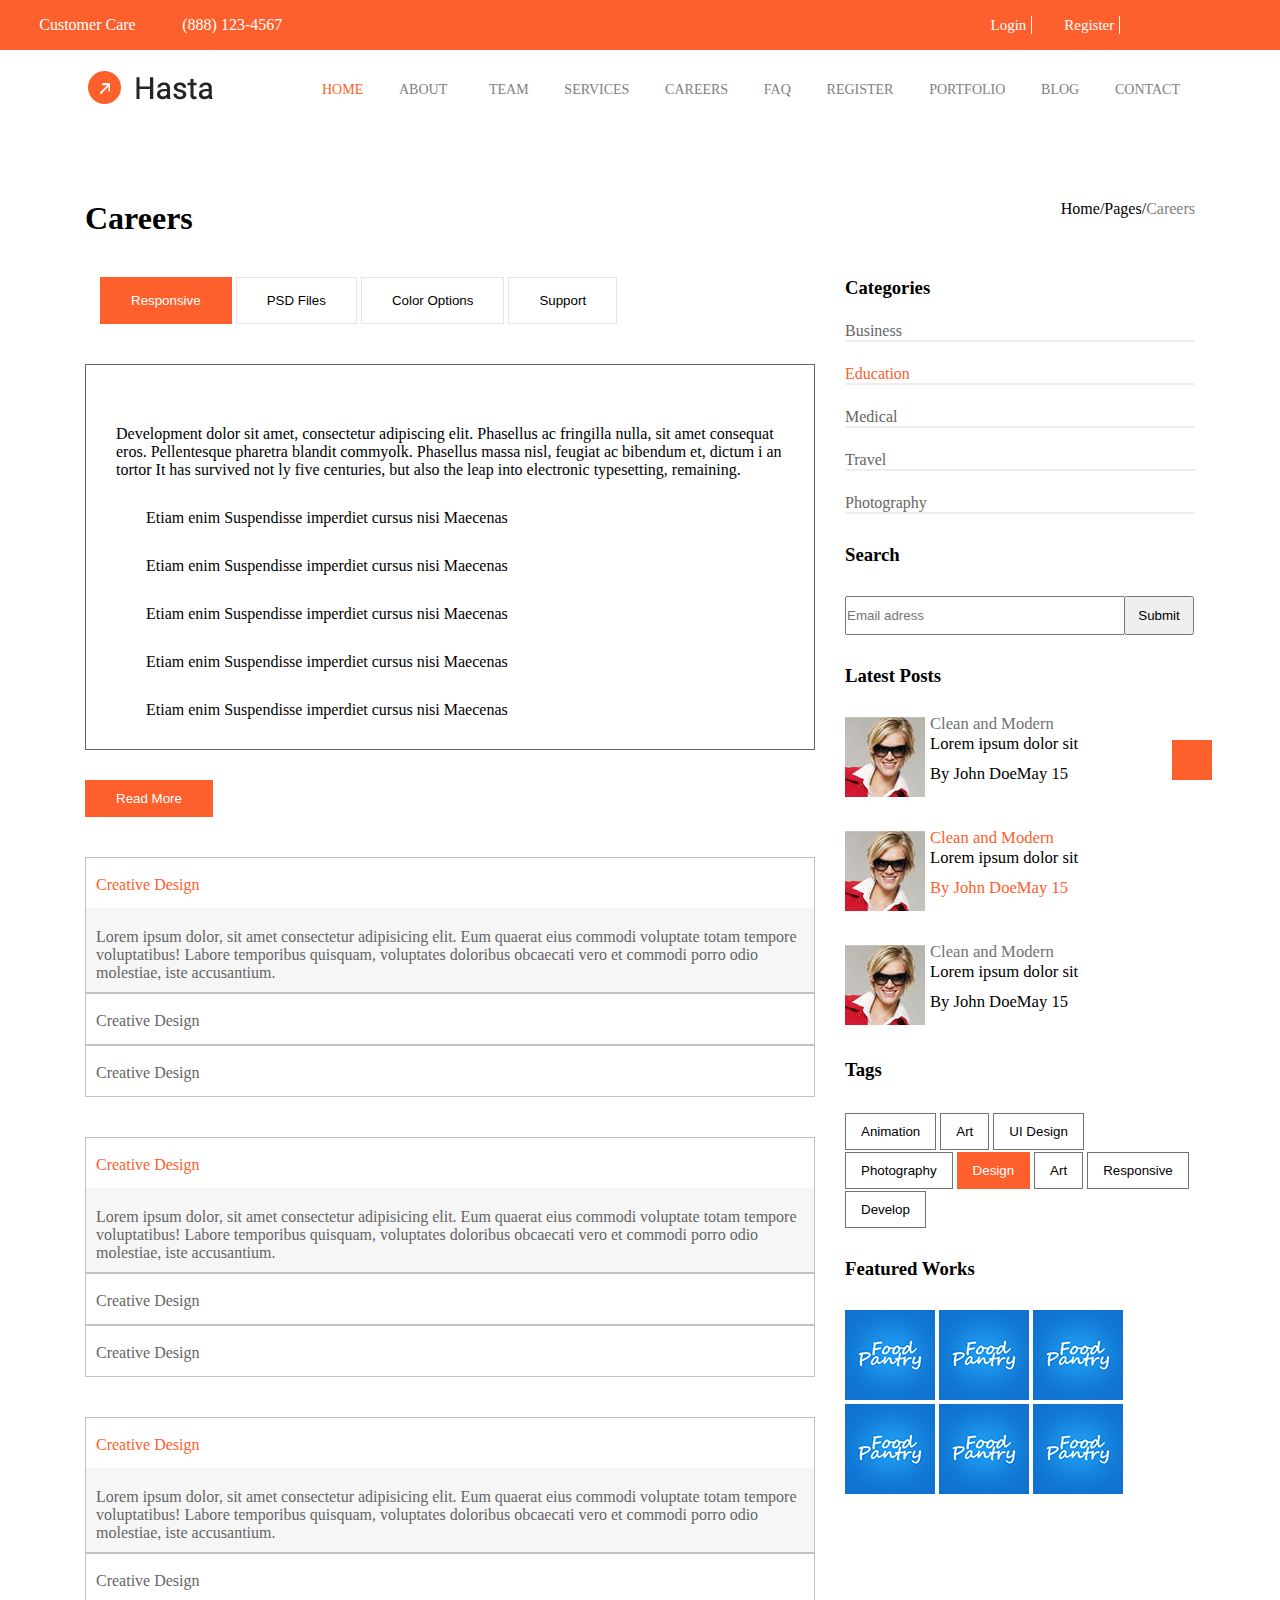
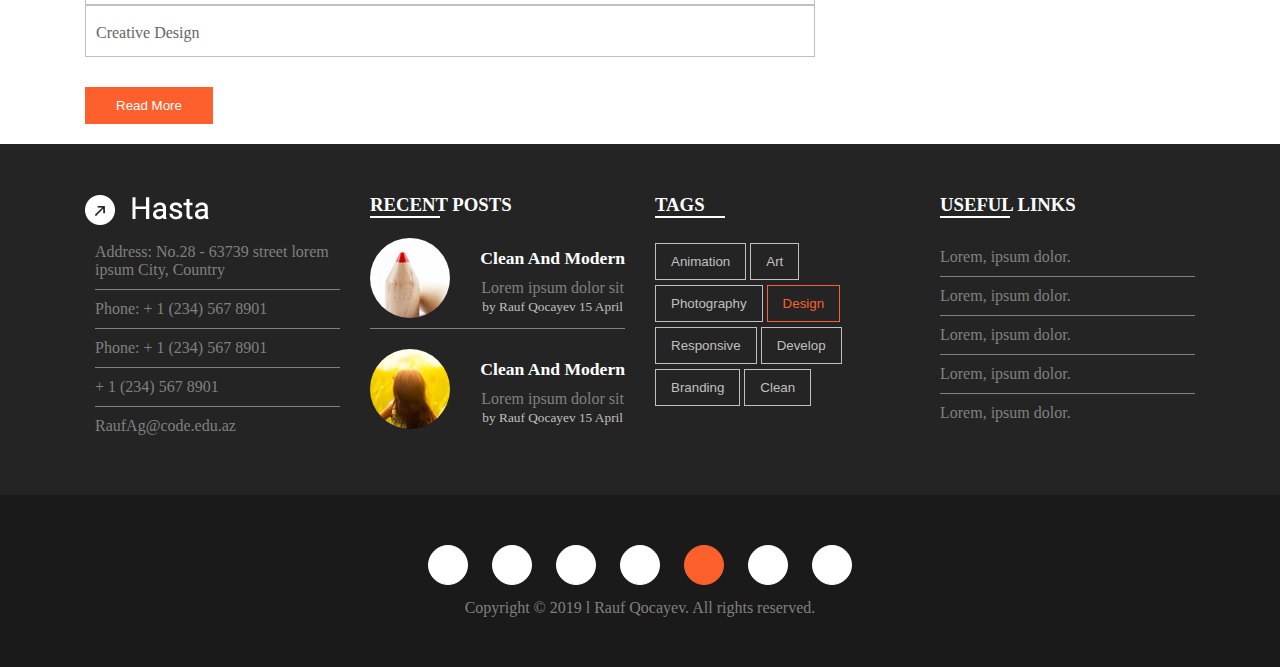
<file: careers/careers.html>
<!DOCTYPE html>
<html lang="en">

<head>
    <meta charset="UTF-8">
    <meta name="viewport" content="width=device-width, initial-scale=1.0">
    <meta http-equiv="X-UA-Compatible" content="ie=edge">
    <link rel="stylesheet" href="https://use.fontawesome.com/releases/v5.8.1/css/all.css"
        integrity="sha384-50oBUHEmvpQ+1lW4y57PTFmhCaXp0ML5d60M1M7uH2+nqUivzIebhndOJK28anvf" crossorigin="anonymous">
    <link rel="stylesheet" href="../css/animate.css">
    <link rel="stylesheet" href="../css/bootstrap-grid.css">
    <link rel="stylesheet" href="../css/style.css">
    <link rel="stylesheet" href="css/style.css">
    <title>Carrers</title>
</head>

<body onscroll="myStickyMenu()">

    <header>
        <!-- top header started -->
        <div class="container-fluid top-header">
            <div class="row top-header-container">
                <div class="col-lg-3 col-md-4 col-12 customer-care">
                    <span>Customer Care</span>
                    <span>(888) 123-4567</span>
                </div>

                <div class="col-12 col-lg-3 col-md-4 top-header-list-container">
                    <ul class="top-header-list">
                        <li><a href="">Login</a></li>
                        <li><a href="">Register</a></li>
                        <li><a href=""><i class="fab fa-facebook-f"></i></a></li>
                        <li><a href=""><i class="fab fa-twitter"></i></a></li>
                        <li><a href=""><i class="fab fa-google-plus-g"></i></a></li>
                        <li><a href=""><i class="fab fa-linkedin-in"></i></a></li>
                    </ul>
                </div>
            </div>
        </div>
        <!-- top header end -->

        <!-- nav and logo started -->
        <div class="container-fluid nav-logo-container" id="navLogoContainer">
            <div class="container nav-logo-flbox">
                <div class="logo-container">
                    <img class="logo" src="../img/logo.png" alt="logo">
                </div>

                <nav id="pcNavContainer" class="pc-nav-container">
                    <ul class="pc-nav-list">
                        <li>
                            <a style="color: #FD602C" class="linkim" href="../index.html">Home</a>
                            <div class="drop-down-list-container animated fadeIn">
                                <ul class="drop-down-list">
                                    <li><a href="#">Corporate Layout 1</a></li>
                                    <li><a href="#">Corporate Layout 2</a></li>
                                    <li><a href="#">Corporate Layout 3</a></li>
                                    <li><a href="#">Corporate Layout 4</a></li>
                                    <li><a href="#">Corporate Layout 5</a></li>
                                    <li><a href="#">Corporate Layout 6</a></li>
                                    <li><a href="#">Corporate Layout 7</a></li>
                                    <li><a href="#">Corporate Layout 8</a></li>
                                    <li><a href="#">Corporate Layout 9</a></li>
                                    <li><a href="#">Corporate Layout 10</a></li>
                                    <li><a href="#">Corporate Layout 11</a></li>
                                </ul>
                            </div>
                        </li>
                        <li>
                            <a class="linkim" href="../about/about.html">About</a>

                            <div class="big-drop-down-list-container animated fadeIn">
                                <ul class="big-dropw-down-list">
                                    <h5>CATEGORIES 1</h5>
                                    <li><a href><i class="fas fa-chevron-right"></i> Corporote Layout 1</a></li>
                                    <li><a href><i class="fas fa-chevron-right"></i> Corporote Layout 2</a></li>
                                    <li><a href><i class="fas fa-chevron-right"></i>Corporote Layout 3</a></li>
                                    <li><a href><i class="fas fa-chevron-right"></i> Corporote Layout 4</a></li>
                                    <li><a href><i class="fas fa-chevron-right"></i> Corporote Layout 5</a></li>
                                    <li><a href><i class="fas fa-chevron-right"></i> Corporote Layout 6</a></li>
                                    <li><a href><i class="fas fa-chevron-right"></i> Corporote Layout 7</a></li>
                                    <li><a href><i class="fas fa-chevron-right"></i> Corporote Layout 8</a></li>
                                    <li><a href><i class="fas fa-chevron-right"></i> Corporote Layout 9</a></li>
                                    <li><a href><i class="fas fa-chevron-right"></i> Corporote Layout 9 <span
                                                class="drop-badgge">Relase Soon</span></a></li>
                                    <li><a href><i class="fas fa-chevron-right"></i> Corporote Layout 10</a></li>
                                </ul>

                                <ul class="big-dropw-down-list">
                                    <h5>CATEGORIES 2</h5>
                                    <li><a href><i class="fas fa-chevron-right"></i> Corporote Layout 1</a></li>
                                    <li><a href><i class="fas fa-chevron-right"></i> Corporote Layout 2</a></li>
                                    <li><a href><i class="fas fa-chevron-right"></i>Corporote Layout 3</a></li>
                                    <li><a href><i class="fas fa-chevron-right"></i> Corporote Layout 4</a></li>
                                    <li><a href><i class="fas fa-chevron-right"></i> Corporote Layout 5</a></li>
                                    <li><a href><i class="fas fa-chevron-right"></i> Corporote Layout 6</a></li>
                                    <li><a href><i class="fas fa-chevron-right"></i> Corporote Layout 7</a></li>
                                    <li><a href><i class="fas fa-chevron-right"></i> Corporote Layout 8</a></li>
                                    <li><a href><i class="fas fa-chevron-right"></i> Corporote Layout 9</a></li>
                                    <li><a href><i class="fas fa-chevron-right"></i> Corporote Layout 9</a></li>
                                    <li><a href><i class="fas fa-chevron-right"></i> Corporote Layout 10</a></li>
                                </ul>

                                <div style="width: 25%;">
                                    <ul style="width: 100%;" class="big-dropw-down-list">
                                        <li><a href><i class="fas fa-chevron-right"></i> Corporote Layout 1</a></li>
                                        <li><a href><i class="fas fa-chevron-right"></i> Corporote Layout 2</a></li>
                                        <li><a href><i class="fas fa-chevron-right"></i>Corporote Layout 3</a></li>
                                        <li><a href><i class="fas fa-chevron-right"></i> Corporote Layout 4</a></li>
                                        <li>
                                            <h5>One page layout</h5>
                                        </li>
                                        <li><a href><i class="fas fa-chevron-right"></i> Corporote Layout 1</a></li>
                                        <li><a href><i class="fas fa-chevron-right"></i> Corporote Layout 2</a></li>
                                        <li><a href><i class="fas fa-chevron-right"></i>Corporote Layout 3</a></li>
                                        <li><a href><i class="fas fa-chevron-right"></i> Corporote Layout 4</a></li>
                                        <li><a href><i class="fas fa-chevron-right"></i> Corporote Layout 1</a></li>
                                        <li><a href><i class="fas fa-chevron-right"></i> Corporote Layout 2</a></li>
                                        <li><a href><i class="fas fa-chevron-right"></i>Corporote Layout 3 <span
                                                    class="drop-badgge">Relase Soon</span></a></li>
                                        <li><a href><i class="fas fa-chevron-right"></i> Corporote Layout 4 <span
                                                    class="drop-badgge">Relase Soon</span></a></li>
                                    </ul>

                                </div>
                            </div>
                        </li>
                        <li><a class="linkim" href="../team/team.html">
                                Team</a>
                            <div class="big-drop-down-list-container animated fadeIn">
                                <ul class="big-dropw-down-list">
                                    <h5>PAGES 1</h5>
                                    <li><a href><i class="fas fa-chevron-right"></i> Corporote Layout 1</a></li>
                                    <li><a href><i class="fas fa-chevron-right"></i> Corporote Layout 2</a></li>
                                    <li><a href><i class="fas fa-chevron-right"></i>Corporote Layout 3</a></li>
                                    <li><a href><i class="fas fa-chevron-right"></i> Corporote Layout 4</a></li>
                                </ul>

                                <ul class="big-dropw-down-list">
                                    <h5>PAGES 2</h5>
                                    <li><a href><i class="fas fa-chevron-right"></i> Corporote Layout 1</a></li>
                                    <li><a href><i class="fas fa-chevron-right"></i> Corporote Layout 2</a></li>
                                    <li><a href><i class="fas fa-chevron-right"></i>Corporote Layout 3</a></li>
                                    <li><a href><i class="fas fa-chevron-right"></i> Corporote Layout 4</a></li>
                                </ul>

                                <ul class="big-dropw-down-list">
                                    <h5>PAGES 3</h5>
                                    <li><a href><i class="fas fa-chevron-right"></i> Corporote Layout 1</a></li>
                                    <li><a href><i class="fas fa-chevron-right"></i> Corporote Layout 2</a></li>
                                    <li><a href><i class="fas fa-chevron-right"></i>Corporote Layout 3</a></li>
                                    <li><a href><i class="fas fa-chevron-right"></i> Corporote Layout 4</a></li>
                                </ul>

                                <ul class="big-dropw-down-list">
                                    <h5>PAGES 4</h5>
                                    <li><a href><i class="fas fa-chevron-right"></i> Corporote Layout 1</a></li>
                                    <li><a href><i class="fas fa-chevron-right"></i> Corporote Layout 2</a></li>
                                    <li><a href><i class="fas fa-chevron-right"></i>Corporote Layout 3</a></li>
                                    <li><a href><i class="fas fa-chevron-right"></i> Corporote Layout 4</a></li>
                                </ul>

                            </div>
                        </li>
                        <li><a href="services.html">Services</a>
                            <div class="big-drop-down-list-container animated fadeIn">
                                <ul class="big-dropw-down-list">
                                    <h5>CATEGORIES 1</h5>
                                    <li><a href><i class="fas fa-chevron-right"></i> Corporote Layout 1</a></li>
                                    <li><a href><i class="fas fa-chevron-right"></i> Corporote Layout 2</a></li>
                                    <li><a href><i class="fas fa-chevron-right"></i>Corporote Layout 3</a></li>
                                    <li><a href><i class="fas fa-chevron-right"></i> Corporote Layout 4</a></li>
                                    <li><a href><i class="fas fa-chevron-right"></i> Corporote Layout 5</a></li>
                                    <li><a href><i class="fas fa-chevron-right"></i> Corporote Layout 6</a></li>
                                    <li><a href><i class="fas fa-chevron-right"></i> Corporote Layout 7</a></li>
                                    <li><a href><i class="fas fa-chevron-right"></i> Corporote Layout 8</a></li>
                                    <li><a href><i class="fas fa-chevron-right"></i> Corporote Layout 9</a></li>
                                    <li>
                                        <h5>Meny Styles</h5>
                                    </li>
                                    <li><a href><i class="fas fa-chevron-right"></i> Corporote Layout 10</a></li>
                                    <li><a href><i class="fas fa-chevron-right"></i> Corporote Layout 1</a></li>
                                    <li><a href><i class="fas fa-chevron-right"></i> Corporote Layout 2</a></li>
                                    <li><a href><i class="fas fa-chevron-right"></i>Corporote Layout 3</a></li>

                                </ul>


                                <ul class="big-dropw-down-list">
                                    <h5>CATEGORIES 1</h5>
                                    <li><a href><i class="fas fa-chevron-right"></i> Corporote Layout 1</a></li>
                                    <li><a href><i class="fas fa-chevron-right"></i> Corporote Layout 2</a></li>
                                    <li><a href><i class="fas fa-chevron-right"></i>Corporote Layout 3</a></li>
                                    <li><a href><i class="fas fa-chevron-right"></i> Corporote Layout 4</a></li>
                                    <li><a href><i class="fas fa-chevron-right"></i> Corporote Layout 5</a></li>
                                    <li><a href><i class="fas fa-chevron-right"></i> Corporote Layout 6</a></li>
                                    <li><a href><i class="fas fa-chevron-right"></i> Corporote Layout 7</a></li>
                                    <li><a href><i class="fas fa-chevron-right"></i> Corporote Layout 8</a></li>
                                    <li><a href><i class="fas fa-chevron-right"></i> Corporote Layout 9</a></li>
                                    <li>
                                        <h5>Meny Styles</h5>
                                    </li>
                                    <li><a href><i class="fas fa-chevron-right"></i> Corporote Layout 10</a></li>
                                    <li><a href><i class="fas fa-chevron-right"></i> Corporote Layout 1</a></li>
                                    <li><a href><i class="fas fa-chevron-right"></i> Corporote Layout 2</a></li>
                                    <li><a href><i class="fas fa-chevron-right"></i>Corporote Layout 3</a></li>

                                </ul>



                                <ul class="big-dropw-down-list">
                                    <h5>CATEGORIES 1</h5>
                                    <li><a href><i class="fas fa-chevron-right"></i> Corporote Layout 1</a></li>
                                    <li><a href><i class="fas fa-chevron-right"></i> Corporote Layout 2</a></li>
                                    <li><a href><i class="fas fa-chevron-right"></i>Corporote Layout 3</a></li>
                                    <li><a href><i class="fas fa-chevron-right"></i> Corporote Layout 4</a></li>
                                    <li><a href><i class="fas fa-chevron-right"></i> Corporote Layout 5</a></li>
                                    <li><a href><i class="fas fa-chevron-right"></i> Corporote Layout 6</a></li>
                                    <li><a href><i class="fas fa-chevron-right"></i> Corporote Layout 7</a></li>
                                    <li><a href><i class="fas fa-chevron-right"></i> Corporote Layout 8</a></li>
                                    <li><a href><i class="fas fa-chevron-right"></i> Corporote Layout 9</a></li>
                                    <li>
                                        <h5>Meny Styles</h5>
                                    </li>
                                    <li><a href><i class="fas fa-chevron-right"></i> Corporote Layout 10</a></li>
                                    <li><a href><i class="fas fa-chevron-right"></i> Corporote Layout 1</a></li>
                                    <li><a href><i class="fas fa-chevron-right"></i> Corporote Layout 2</a></li>
                                    <li><a href><i class="fas fa-chevron-right"></i>Corporote Layout 3</a></li>

                                </ul>
                            </div>
                        </li>
                        <li><a href="../careers/careers.html">Careers</a></li>
                        <li><a href="../faq/faq.html">Faq</a></li>
                        <li><a href="../register/register.html">Register</a>
                            <div class="drop-down-list-container animated fadeIn">
                                <ul class="drop-down-list">
                                    <li><a href="#">Corporate Layout 1</a></li>
                                    <li><a href="#">Corporate Layout 2</a></li>
                                    <li><a href="#">Corporate Layout 3</a></li>
                                    <li><a href="#">Corporate Layout 4</a></li>
                                    <li><a href="#">Corporate Layout 5</a></li>
                                    <li><a href="#">Corporate Layout 6</a></li>
                                    <li><a href="#">Corporate Layout 7</a></li>
                                    <li><a href="#">Corporate Layout 8</a></li>
                                    <li><a href="#">Corporate Layout 9</a></li>
                                    <li><a href="#">Corporate Layout 10</a></li>
                                    <li><a href="#">Corporate Layout 11</a></li>
                                </ul>
                            </div>
                        </li>
                        <li><a href="../portfolio/portfolio.html">Portfolio</a>
                            <div class="drop-down-list-container animated fadeIn">
                                <ul class="drop-down-list">
                                    <li><a href="#">Corporate Layout 1</a></li>
                                    <li><a href="#">Corporate Layout 2</a></li>
                                    <li><a href="#">Corporate Layout 3</a></li>
                                    <li><a href="#">Corporate Layout 4</a></li>
                                    <li><a href="#">Corporate Layout 5</a></li>
                                    <li><a href="#">Corporate Layout 6</a></li>
                                    <li><a href="#">Corporate Layout 7</a></li>
                                    <li><a href="#">Corporate Layout 8</a></li>
                                    <li><a href="#">Corporate Layout 9</a></li>
                                    <li><a href="#">Corporate Layout 10</a></li>
                                    <li><a href="#">Corporate Layout 11</a></li>
                                </ul>
                            </div>
                        </li>
                        <li><a href="../blog/blog.html">Blog</a>
                        </li>
                        <li><a href="../contact/contact.html">Contact</a></li>
                    </ul>
                </nav>

                <div id="bar-icon" class="bar-icon">
                    <i class="fas fa-bars"></i>
                    <nav id="responsive-nav-container" class="res-nav-container hideMenu">
                        <ul class="responsive-nav-list">
                            <li><a href="#">
                                    Home
                                </a>
                                <ul class="responsive-dropdown-list">
                                    <li><a href="../index.html">Corporate Layout 1</a></li>
                                    <li><a href="#">Corporate Layout 2</a></li>
                                    <li><a href="#">Corporate Layout 3</a></li>
                                    <li><a href="#">Corporate Layout 4</a></li>
                                    <li><a href="#">Corporate Layout 5</a></li>
                                    <li><a href="#">Corporate Layout 6</a></li>
                                    <li><a href="#">Corporate Layout 7</a></li>
                                    <li><a href="#">Corporate Layout 8</a></li>
                                    <li><a href="#">Corporate Layout 9</a></li>
                                    <li><a href="#">Corporate Layout 10</a></li>
                                    <li><a href="#">Corporate Layout 11</a></li>
                                </ul>
                            </li>
                            <li><a href="about.html">About</a>
                                <ul class="responsive-dropdown-list">
                                    <h5>CATEGORIES 1</h5>
                                    <li><a href><i class="fas fa-chevron-right"></i> Corporote Layout 1</a></li>
                                    <li><a href><i class="fas fa-chevron-right"></i> Corporote Layout 2</a></li>
                                    <li><a href><i class="fas fa-chevron-right"></i>Corporote Layout 3</a></li>
                                    <li><a href><i class="fas fa-chevron-right"></i> Corporote Layout 4</a></li>
                                    <li><a href><i class="fas fa-chevron-right"></i> Corporote Layout 5</a></li>
                                    <li><a href><i class="fas fa-chevron-right"></i> Corporote Layout 6</a></li>
                                    <li><a href><i class="fas fa-chevron-right"></i> Corporote Layout 7</a></li>
                                    <li><a href><i class="fas fa-chevron-right"></i> Corporote Layout 8</a></li>
                                    <li><a href><i class="fas fa-chevron-right"></i> Corporote Layout 9</a></li>
                                    <li><a href><i class="fas fa-chevron-right"></i> Corporote Layout 9 <span
                                                class="drop-badgge">Relase Soon</span></a></li>
                                    <li><a href><i class="fas fa-chevron-right"></i> Corporote Layout 10</a></li>
                                </ul>

                                <ul class="responsive-dropdown-list">
                                    <h5>CATEGORIES 2</h5>
                                    <li><a href><i class="fas fa-chevron-right"></i> Corporote Layout 1</a></li>
                                    <li><a href><i class="fas fa-chevron-right"></i> Corporote Layout 2</a></li>
                                    <li><a href><i class="fas fa-chevron-right"></i>Corporote Layout 3</a></li>
                                    <li><a href><i class="fas fa-chevron-right"></i> Corporote Layout 4</a></li>
                                    <li><a href><i class="fas fa-chevron-right"></i> Corporote Layout 5</a></li>
                                    <li><a href><i class="fas fa-chevron-right"></i> Corporote Layout 6</a></li>
                                    <li><a href><i class="fas fa-chevron-right"></i> Corporote Layout 7</a></li>
                                    <li><a href><i class="fas fa-chevron-right"></i> Corporote Layout 8</a></li>
                                    <li><a href><i class="fas fa-chevron-right"></i> Corporote Layout 9 <span
                                                class="drop-badgge">Relase Soon</span></a></li>
                                    <li><a href><i class="fas fa-chevron-right"></i> Corporote Layout 9 <span
                                                class="drop-badgge">Relase Soon</span></a></li>
                                    <li><a href><i class="fas fa-chevron-right"></i> Corporote Layout 10</a></li>
                                </ul>
                            </li>
                            <li><a href="../team/team.html">Team</a>

                                <ul class="responsive-dropdown-list">
                                    <h5>CATEGORIES 1</h5>
                                    <li><a href><i class="fas fa-chevron-right"></i> Corporote Layout 1</a></li>
                                    <li><a href><i class="fas fa-chevron-right"></i> Corporote Layout 2</a></li>
                                    <li><a href><i class="fas fa-chevron-right"></i>Corporote Layout 3</a></li>
                                    <li><a href><i class="fas fa-chevron-right"></i> Corporote Layout 4</a></li>
                                    <li><a href><i class="fas fa-chevron-right"></i> Corporote Layout 5</a></li>
                                    <li><a href><i class="fas fa-chevron-right"></i> Corporote Layout 6</a></li>
                                    <li><a href><i class="fas fa-chevron-right"></i> Corporote Layout 7</a></li>
                                    <li><a href><i class="fas fa-chevron-right"></i> Corporote Layout 8</a></li>
                                    <li><a href><i class="fas fa-chevron-right"></i> Corporote Layout 9</a></li>
                                    <li>
                                        <h5>Meny Styles</h5>
                                    </li>
                                    <li><a href><i class="fas fa-chevron-right"></i> Corporote Layout 10</a></li>
                                    <li><a href><i class="fas fa-chevron-right"></i> Corporote Layout 1</a></li>
                                    <li><a href><i class="fas fa-chevron-right"></i> Corporote Layout 2</a></li>
                                    <li><a href><i class="fas fa-chevron-right"></i>Corporote Layout 3</a></li>

                                </ul>


                                <ul class="responsive-dropdown-list">
                                    <h5>CATEGORIES 1</h5>
                                    <li><a href><i class="fas fa-chevron-right"></i> Corporote Layout 1</a></li>
                                    <li><a href><i class="fas fa-chevron-right"></i> Corporote Layout 2</a></li>
                                    <li><a href><i class="fas fa-chevron-right"></i>Corporote Layout 3</a></li>
                                    <li><a href><i class="fas fa-chevron-right"></i> Corporote Layout 4</a></li>
                                    <li><a href><i class="fas fa-chevron-right"></i> Corporote Layout 5</a></li>
                                    <li><a href><i class="fas fa-chevron-right"></i> Corporote Layout 6</a></li>
                                    <li><a href><i class="fas fa-chevron-right"></i> Corporote Layout 7</a></li>
                                    <li><a href><i class="fas fa-chevron-right"></i> Corporote Layout 8</a></li>
                                    <li><a href><i class="fas fa-chevron-right"></i> Corporote Layout 9</a></li>
                                    <li>
                                        <h5>Meny Styles</h5>
                                    </li>
                                    <li><a href><i class="fas fa-chevron-right"></i> Corporote Layout 10</a></li>
                                    <li><a href><i class="fas fa-chevron-right"></i> Corporote Layout 1</a></li>
                                    <li><a href><i class="fas fa-chevron-right"></i> Corporote Layout 2</a></li>
                                    <li><a href><i class="fas fa-chevron-right"></i>Corporote Layout 3</a></li>

                                </ul>



                                <ul class="responsive-dropdown-list">
                                    <h5>CATEGORIES 1</h5>
                                    <li><a href><i class="fas fa-chevron-right"></i> Corporote Layout 1</a></li>
                                    <li><a href><i class="fas fa-chevron-right"></i> Corporote Layout 2</a></li>
                                    <li><a href><i class="fas fa-chevron-right"></i>Corporote Layout 3</a></li>
                                    <li><a href><i class="fas fa-chevron-right"></i> Corporote Layout 4</a></li>
                                    <li><a href><i class="fas fa-chevron-right"></i> Corporote Layout 5</a></li>
                                    <li><a href><i class="fas fa-chevron-right"></i> Corporote Layout 6</a></li>
                                    <li><a href><i class="fas fa-chevron-right"></i> Corporote Layout 7</a></li>
                                    <li><a href><i class="fas fa-chevron-right"></i> Corporote Layout 8</a></li>
                                    <li><a href><i class="fas fa-chevron-right"></i> Corporote Layout 9</a></li>
                                    <li>
                                        <h5>Meny Styles</h5>
                                    </li>
                                    <li><a href><i class="fas fa-chevron-right"></i> Corporote Layout 10</a></li>
                                    <li><a href><i class="fas fa-chevron-right"></i> Corporote Layout 1</a></li>
                                    <li><a href><i class="fas fa-chevron-right"></i> Corporote Layout 2</a></li>
                                    <li><a href><i class="fas fa-chevron-right"></i>Corporote Layout 3</a></li>

                                </ul>
                            </li>
                            <li><a href="../services/services.html">Services</a>

                                <ul class="responsive-dropdown-list">
                                    <li><a href="#">Corporate Layout 1</a></li>
                                    <li><a href="#">Corporate Layout 2</a></li>
                                    <li><a href="#">Corporate Layout 3</a></li>
                                    <li><a href="#">Corporate Layout 4</a></li>
                                    <li><a href="#">Corporate Layout 5</a></li>
                                    <li><a href="#">Corporate Layout 6</a></li>
                                    <li><a href="#">Corporate Layout 7</a></li>
                                    <li><a href="#">Corporate Layout 8</a></li>
                                    <li><a href="#">Corporate Layout 9</a></li>
                                    <li><a href="#">Corporate Layout 10</a></li>
                                    <li><a href="#">Corporate Layout 11</a></li>
                                </ul>
                            </li>
                            <li><a href="../careers/careers.html">Careers</a></li>
                            <li><a href="..faq/faq.html">Faq</a>
                                <ul class="responsive-dropdown-list">
                                    <li><a href="#">Corporate Layout 1</a></li>
                                    <li><a href="#">Corporate Layout 2</a></li>
                                    <li><a href="#">Corporate Layout 3</a></li>
                                    <li><a href="#">Corporate Layout 4</a></li>
                                    <li><a href="#">Corporate Layout 5</a></li>
                                    <li><a href="#">Corporate Layout 6</a></li>
                                    <li><a href="#">Corporate Layout 7</a></li>
                                    <li><a href="#">Corporate Layout 8</a></li>
                                    <li><a href="#">Corporate Layout 9</a></li>
                                    <li><a href="#">Corporate Layout 10</a></li>
                                    <li><a href="#">Corporate Layout 11</a></li>
                                </ul>
                            </li>
                            <li><a href="../register/register.html">Register</a></li>
                            <li><a href="../portfolio/portfolio.html">Portfolio</a>
                                <ul class="responsive-dropdown-list">
                                    <li><a href="#">Corporate Layout 1</a></li>
                                    <li><a href="#">Corporate Layout 2</a></li>
                                    <li><a href="#">Corporate Layout 3</a></li>
                                    <li><a href="#">Corporate Layout 4</a></li>
                                    <li><a href="#">Corporate Layout 5</a></li>
                                    <li><a href="#">Corporate Layout 6</a></li>
                                    <li><a href="#">Corporate Layout 7</a></li>
                                    <li><a href="#">Corporate Layout 8</a></li>
                                    <li><a href="#">Corporate Layout 9</a></li>
                                    <li><a href="#">Corporate Layout 10</a></li>
                                    <li><a href="#">Corporate Layout 11</a></li>
                                </ul>
                            </li>
                            <li><a href="../blog/blog.html">Blog</a>
                                <ul class="responsive-dropdown-list">
                                    <li><a href="#">Corporate Layout 1</a></li>
                                    <li><a href="#">Corporate Layout 2</a></li>
                                    <li><a href="#">Corporate Layout 3</a></li>
                                    <li><a href="#">Corporate Layout 4</a></li>
                                    <li><a href="#">Corporate Layout 5</a></li>
                                    <li><a href="#">Corporate Layout 6</a></li>
                                    <li><a href="#">Corporate Layout 7</a></li>
                                    <li><a href="#">Corporate Layout 8</a></li>
                                    <li><a href="#">Corporate Layout 9</a></li>
                                    <li><a href="#">Corporate Layout 10</a></li>
                                    <li><a href="#">Corporate Layout 11</a></li>
                                </ul>
                            </li>
                            <li><a href="../contact/contact.html">Contact</a></li>
                        </ul>
                    </nav>
                </div>
            </div>
            <div class="upScroll">
                    <i class="far fa-arrow-alt-circle-up"></i>
                   </div>
        </div>
        <!-- nav and logo end -->
    </header>


    <main>
        <section class="section-margin-top" id="main-header">
            <div class="container">
                <div class="row about-main-header-container">
                    <div class="col-12 col-lg-5">
                        <h1>Careers
                        </h1>
                    </div>
                    <div class="col-12 col-lg-5 about-path">
                        <a href="../index.html">Home/</a><a href="../pages/pages.html">Pages/</a><span>Careers</span>
                    </div>
                </div>
            </div>
        </section>


        <section id="career-card-box" class="section-margin-top">
            <div class="container">
                <div class="row">
                    <div class="col-12 col-lg-8">
                        <div class="container-fluid">
                            <div class="row">
                                <div class="col-12">
                                    <button class="card-box-button active-card-box-button">Responsive</button>
                                    <button class="card-box-button">PSD Files</button>
                                    <button class="card-box-button">Color Options</button>
                                    <button class="card-box-button">Support</button>
                                </div>

                                <div
                                    class="card-box-container active-card-box-container section-margin-top animated fadeIn">
                                    <div class="card-box-description-wrapper">
                                        <div class="card-box-description">
                                            <p>
                                                Development dolor sit amet,
                                                consectetur adipiscing elit.
                                                Phasellus ac fringilla nulla,
                                                sit amet consequat eros.
                                                Pellentesque pharetra blandit
                                                commyolk. Phasellus massa nisl,
                                                feugiat ac bibendum et, dictum i
                                                an tortor It has survived not
                                                ly five centuries, but also the leap
                                                into electronic typesetting, remaining.
                                            </p>


                                            <p><i class="fas fa-long-arrow-alt-right"></i> Etiam enim Suspendisse
                                                imperdiet
                                                cursus nisi Maecenas</p>
                                            <p><i class="fas fa-long-arrow-alt-right"></i> Etiam enim Suspendisse
                                                imperdiet
                                                cursus nisi Maecenas</p>
                                            <p><i class="fas fa-long-arrow-alt-right"></i> Etiam enim Suspendisse
                                                imperdiet
                                                cursus nisi Maecenas</p>
                                            <p><i class="fas fa-long-arrow-alt-right"></i> Etiam enim Suspendisse
                                                imperdiet
                                                cursus nisi Maecenas</p>
                                            <p><i class="fas fa-long-arrow-alt-right"></i> Etiam enim Suspendisse
                                                imperdiet
                                                cursus nisi Maecenas</p>
                                        </div>

                                        <button class="purchase-now little-margin-top">Read More</button>


                                        <div class="creative-designer-wrapper1">
                                            <div class="creative-design-card active-creative-design section-margin-top">
                                                <i class="fas fa-minus-circle"></i> <span> Creative Design</span>
                                                <div class="creative-desing-card-box active-card-box">
                                                    <p class="creative-design-text">
                                                        Lorem ipsum dolor, sit amet consectetur adipisicing elit. Eum
                                                        quaerat eius commodi voluptate totam tempore voluptatibus!
                                                        Labore
                                                        temporibus quisquam, voluptates doloribus obcaecati vero et
                                                        commodi
                                                        porro odio molestiae, iste accusantium.
                                                    </p>
                                                </div>
                                            </div>

                                            <div class="creative-design-card">
                                                <i class="fas fa-plus-circle"></i> <span> Creative Design</span>
                                                <div class="creative-desing-card-box ">
                                                    <p class="creative-design-text">
                                                        Lorem ipsum dolor, sit amet consectetur adipisicing elit. Eum
                                                        quaerat eius commodi voluptate totam tempore voluptatibus!
                                                        Labore
                                                        temporibus quisquam, voluptates doloribus obcaecati vero et
                                                        commodi
                                                        porro odio molestiae, iste accusantium.
                                                    </p>
                                                </div>
                                            </div>



                                            <div class="creative-design-card">
                                                <i class="fas fa-plus-circle"></i> <span> Creative Design</span>
                                                <div class="creative-desing-card-box ">
                                                    <p class="creative-design-text">
                                                        Lorem ipsum dolor, sit amet consectetur adipisicing elit. Eum
                                                        quaerat eius commodi voluptate totam tempore voluptatibus!
                                                        Labore
                                                        temporibus quisquam, voluptates doloribus obcaecati vero et
                                                        commodi
                                                        porro odio molestiae, iste accusantium.
                                                    </p>
                                                </div>
                                            </div>
                                        </div>


                                        <div class="creative-designer-wrapper2">
                                            <div
                                                class="creative-design-card-2 active-creative-design-2 section-margin-top">
                                                <i class="fas fa-minus-circle"></i> <span> Creative Design</span>
                                                <div class="creative-desing-card-box-2 active-card-box-2">
                                                    <p class="creative-design-text">
                                                        Lorem ipsum dolor, sit amet consectetur adipisicing elit. Eum
                                                        quaerat eius commodi voluptate totam tempore voluptatibus!
                                                        Labore
                                                        temporibus quisquam, voluptates doloribus obcaecati vero et
                                                        commodi
                                                        porro odio molestiae, iste accusantium.
                                                    </p>
                                                </div>
                                            </div>

                                            <div class="creative-design-card-2">
                                                <i class="fas fa-plus-circle"></i> <span> Creative Design</span>
                                                <div class="creative-desing-card-box-2">
                                                    <p class="creative-design-text">
                                                        Lorem ipsum dolor, sit amet consectetur adipisicing elit. Eum
                                                        quaerat eius commodi voluptate totam tempore voluptatibus!
                                                        Labore
                                                        temporibus quisquam, voluptates doloribus obcaecati vero et
                                                        commodi
                                                        porro odio molestiae, iste accusantium.
                                                    </p>
                                                </div>
                                            </div>



                                            <div class="creative-design-card-2">
                                                <i class="fas fa-plus-circle"></i> <span> Creative Design</span>
                                                <div class="creative-desing-card-box-2">
                                                    <p class="creative-design-text">
                                                        Lorem ipsum dolor, sit amet consectetur adipisicing elit. Eum
                                                        quaerat eius commodi voluptate totam tempore voluptatibus!
                                                        Labore
                                                        temporibus quisquam, voluptates doloribus obcaecati vero et
                                                        commodi
                                                        porro odio molestiae, iste accusantium.
                                                    </p>
                                                </div>
                                            </div>
                                        </div>


                                        <div class="creative-designer-wrapper3">
                                            <div
                                                class="creative-design-card-3 active-creative-design-3 section-margin-top">
                                                <i class="fas fa-minus-circle"></i> <span> Creative Design</span>
                                                <div class="creative-desing-card-box-3 active-card-box-3">
                                                    <p class="creative-design-text">
                                                        Lorem ipsum dolor, sit amet consectetur adipisicing elit. Eum
                                                        quaerat eius commodi voluptate totam tempore voluptatibus!
                                                        Labore
                                                        temporibus quisquam, voluptates doloribus obcaecati vero et
                                                        commodi
                                                        porro odio molestiae, iste accusantium.
                                                    </p>
                                                </div>
                                            </div>

                                            <div class="creative-design-card-3">
                                                <i class="fas fa-plus-circle"></i> <span> Creative Design</span>
                                                <div class="creative-desing-card-box-3">
                                                    <p class="creative-design-text">
                                                        Lorem ipsum dolor, sit amet consectetur adipisicing elit. Eum
                                                        quaerat eius commodi voluptate totam tempore voluptatibus!
                                                        Labore
                                                        temporibus quisquam, voluptates doloribus obcaecati vero et
                                                        commodi
                                                        porro odio molestiae, iste accusantium.
                                                    </p>
                                                </div>
                                            </div>



                                            <div class="creative-design-card-3">
                                                <i class="fas fa-plus-circle"></i> <span> Creative Design</span>
                                                <div class="creative-desing-card-box-3">
                                                    <p class="creative-design-text">
                                                        Lorem ipsum dolor, sit amet consectetur adipisicing elit. Eum
                                                        quaerat eius commodi voluptate totam tempore voluptatibus!
                                                        Labore
                                                        temporibus quisquam, voluptates doloribus obcaecati vero et
                                                        commodi
                                                        porro odio molestiae, iste accusantium.
                                                    </p>
                                                </div>
                                            </div>
                                        </div>

                                    </div>
                                    <button class="purchase-now little-margin-top">Read More</button>
                                </div>


                                <div class="card-box-container  section-margin-top animated fadeIn">
                                    <div class="card-box-description-wrapper">
                                        <div class="card-box-description">
                                            <p>
                                                Development dolor sit amet,
                                                consectetur adipiscing elit.
                                                Phasellus ac fringilla nulla,
                                                sit amet consequat eros.
                                                Pellentesque pharetra blandit
                                                commyolk. Phasellus massa nisl,
                                                feugiat ac bibendum et, dictum i
                                                an tortor It has survived not
                                                ly five centuries, but also the leap
                                                into electronic typesetting, remaining.
                                            </p>


                                            <p><i class="fas fa-long-arrow-alt-right"></i> Etiam enim Suspendisse
                                                imperdiet
                                                cursus nisi Maecenas</p>
                                            <p><i class="fas fa-long-arrow-alt-right"></i> Etiam enim Suspendisse
                                                imperdiet
                                                cursus nisi Maecenas</p>
                                            <p><i class="fas fa-long-arrow-alt-right"></i> Etiam enim Suspendisse
                                                imperdiet
                                                cursus nisi Maecenas</p>
                                            <p><i class="fas fa-long-arrow-alt-right"></i> Etiam enim Suspendisse
                                                imperdiet
                                                cursus nisi Maecenas</p>
                                            <p><i class="fas fa-long-arrow-alt-right"></i> Etiam enim Suspendisse
                                                imperdiet
                                                cursus nisi Maecenas</p>
                                        </div>

                                        <button class="purchase-now little-margin-top">Read More</button>


                                        <div class="creative-designer-wrapper1">
                                            <div class="creative-design-card active-creative-design section-margin-top">
                                                <i class="fas fa-minus-circle"></i> <span> Creative Design</span>
                                                <div class="creative-desing-card-box active-card-box">
                                                    <p class="creative-design-text">
                                                        Lorem ipsum dolor, sit amet consectetur adipisicing elit. Eum
                                                        quaerat eius commodi voluptate totam tempore voluptatibus!
                                                        Labore
                                                        temporibus quisquam, voluptates doloribus obcaecati vero et
                                                        commodi
                                                        porro odio molestiae, iste accusantium.
                                                    </p>
                                                </div>
                                            </div>

                                            <div class="creative-design-card">
                                                <i class="fas fa-plus-circle"></i> <span> Creative Design</span>
                                                <div class="creative-desing-card-box ">
                                                    <p class="creative-design-text">
                                                        Lorem ipsum dolor, sit amet consectetur adipisicing elit. Eum
                                                        quaerat eius commodi voluptate totam tempore voluptatibus!
                                                        Labore
                                                        temporibus quisquam, voluptates doloribus obcaecati vero et
                                                        commodi
                                                        porro odio molestiae, iste accusantium.
                                                    </p>
                                                </div>
                                            </div>



                                            <div class="creative-design-card">
                                                <i class="fas fa-plus-circle"></i> <span> Creative Design</span>
                                                <div class="creative-desing-card-box ">
                                                    <p class="creative-design-text">
                                                        Lorem ipsum dolor, sit amet consectetur adipisicing elit. Eum
                                                        quaerat eius commodi voluptate totam tempore voluptatibus!
                                                        Labore
                                                        temporibus quisquam, voluptates doloribus obcaecati vero et
                                                        commodi
                                                        porro odio molestiae, iste accusantium.
                                                    </p>
                                                </div>
                                            </div>
                                        </div>


                                        <div class="creative-designer-wrapper2">
                                            <div
                                                class="creative-design-card-2 active-creative-design-2 section-margin-top">
                                                <i class="fas fa-minus-circle"></i> <span> Creative Design</span>
                                                <div class="creative-desing-card-box-2 active-card-box-2">
                                                    <p class="creative-design-text">
                                                        Lorem ipsum dolor, sit amet consectetur adipisicing elit. Eum
                                                        quaerat eius commodi voluptate totam tempore voluptatibus!
                                                        Labore
                                                        temporibus quisquam, voluptates doloribus obcaecati vero et
                                                        commodi
                                                        porro odio molestiae, iste accusantium.
                                                    </p>
                                                </div>
                                            </div>

                                            <div class="creative-design-card-2">
                                                <i class="fas fa-plus-circle"></i> <span> Creative Design</span>
                                                <div class="creative-desing-card-box-2">
                                                    <p class="creative-design-text">
                                                        Lorem ipsum dolor, sit amet consectetur adipisicing elit. Eum
                                                        quaerat eius commodi voluptate totam tempore voluptatibus!
                                                        Labore
                                                        temporibus quisquam, voluptates doloribus obcaecati vero et
                                                        commodi
                                                        porro odio molestiae, iste accusantium.
                                                    </p>
                                                </div>
                                            </div>



                                            <div class="creative-design-card-2">
                                                <i class="fas fa-plus-circle"></i> <span> Creative Design</span>
                                                <div class="creative-desing-card-box-2">
                                                    <p class="creative-design-text">
                                                        Lorem ipsum dolor, sit amet consectetur adipisicing elit. Eum
                                                        quaerat eius commodi voluptate totam tempore voluptatibus!
                                                        Labore
                                                        temporibus quisquam, voluptates doloribus obcaecati vero et
                                                        commodi
                                                        porro odio molestiae, iste accusantium.
                                                    </p>
                                                </div>
                                            </div>
                                        </div>


                                        <div class="creative-designer-wrapper3">
                                            <div
                                                class="creative-design-card-3 active-creative-design-3 section-margin-top">
                                                <i class="fas fa-minus-circle"></i> <span> Creative Design</span>
                                                <div class="creative-desing-card-box-3 active-card-box-3">
                                                    <p class="creative-design-text">
                                                        Lorem ipsum dolor, sit amet consectetur adipisicing elit. Eum
                                                        quaerat eius commodi voluptate totam tempore voluptatibus!
                                                        Labore
                                                        temporibus quisquam, voluptates doloribus obcaecati vero et
                                                        commodi
                                                        porro odio molestiae, iste accusantium.
                                                    </p>
                                                </div>
                                            </div>

                                            <div class="creative-design-card-3">
                                                <i class="fas fa-plus-circle"></i> <span> Creative Design</span>
                                                <div class="creative-desing-card-box-3">
                                                    <p class="creative-design-text">
                                                        Lorem ipsum dolor, sit amet consectetur adipisicing elit. Eum
                                                        quaerat eius commodi voluptate totam tempore voluptatibus!
                                                        Labore
                                                        temporibus quisquam, voluptates doloribus obcaecati vero et
                                                        commodi
                                                        porro odio molestiae, iste accusantium.
                                                    </p>
                                                </div>
                                            </div>



                                            <div class="creative-design-card-3">
                                                <i class="fas fa-plus-circle"></i> <span> Creative Design</span>
                                                <div class="creative-desing-card-box-3">
                                                    <p class="creative-design-text">
                                                        Lorem ipsum dolor, sit amet consectetur adipisicing elit. Eum
                                                        quaerat eius commodi voluptate totam tempore voluptatibus!
                                                        Labore
                                                        temporibus quisquam, voluptates doloribus obcaecati vero et
                                                        commodi
                                                        porro odio molestiae, iste accusantium.
                                                    </p>
                                                </div>
                                            </div>
                                        </div>

                                    </div>
                                    <button class="purchase-now little-margin-top">Read More</button>
                                </div>

                                <div class="card-box-container  section-margin-top animated fadeIn">
                                    <div class="card-box-description-wrapper">
                                        <div class="card-box-description">
                                            <p>
                                                Development dolor sit amet,
                                                consectetur adipiscing elit.
                                                Phasellus ac fringilla nulla,
                                                sit amet consequat eros.
                                                Pellentesque pharetra blandit
                                                commyolk. Phasellus massa nisl,
                                                feugiat ac bibendum et, dictum i
                                                an tortor It has survived not
                                                ly five centuries, but also the leap
                                                into electronic typesetting, remaining.
                                            </p>


                                            <p><i class="fas fa-long-arrow-alt-right"></i> Etiam enim Suspendisse
                                                imperdiet
                                                cursus nisi Maecenas</p>
                                            <p><i class="fas fa-long-arrow-alt-right"></i> Etiam enim Suspendisse
                                                imperdiet
                                                cursus nisi Maecenas</p>
                                            <p><i class="fas fa-long-arrow-alt-right"></i> Etiam enim Suspendisse
                                                imperdiet
                                                cursus nisi Maecenas</p>
                                            <p><i class="fas fa-long-arrow-alt-right"></i> Etiam enim Suspendisse
                                                imperdiet
                                                cursus nisi Maecenas</p>
                                            <p><i class="fas fa-long-arrow-alt-right"></i> Etiam enim Suspendisse
                                                imperdiet
                                                cursus nisi Maecenas</p>
                                        </div>

                                        <button class="purchase-now little-margin-top">Read More</button>


                                        <div class="creative-designer-wrapper1">
                                            <div class="creative-design-card active-creative-design section-margin-top">
                                                <i class="fas fa-minus-circle"></i> <span> Creative Design</span>
                                                <div class="creative-desing-card-box active-card-box">
                                                    <p class="creative-design-text">
                                                        Lorem ipsum dolor, sit amet consectetur adipisicing elit. Eum
                                                        quaerat eius commodi voluptate totam tempore voluptatibus!
                                                        Labore
                                                        temporibus quisquam, voluptates doloribus obcaecati vero et
                                                        commodi
                                                        porro odio molestiae, iste accusantium.
                                                    </p>
                                                </div>
                                            </div>

                                            <div class="creative-design-card">
                                                <i class="fas fa-plus-circle"></i> <span> Creative Design</span>
                                                <div class="creative-desing-card-box ">
                                                    <p class="creative-design-text">
                                                        Lorem ipsum dolor, sit amet consectetur adipisicing elit. Eum
                                                        quaerat eius commodi voluptate totam tempore voluptatibus!
                                                        Labore
                                                        temporibus quisquam, voluptates doloribus obcaecati vero et
                                                        commodi
                                                        porro odio molestiae, iste accusantium.
                                                    </p>
                                                </div>
                                            </div>



                                            <div class="creative-design-card">
                                                <i class="fas fa-plus-circle"></i> <span> Creative Design</span>
                                                <div class="creative-desing-card-box ">
                                                    <p class="creative-design-text">
                                                        Lorem ipsum dolor, sit amet consectetur adipisicing elit. Eum
                                                        quaerat eius commodi voluptate totam tempore voluptatibus!
                                                        Labore
                                                        temporibus quisquam, voluptates doloribus obcaecati vero et
                                                        commodi
                                                        porro odio molestiae, iste accusantium.
                                                    </p>
                                                </div>
                                            </div>
                                        </div>


                                        <div class="creative-designer-wrapper2">
                                            <div
                                                class="creative-design-card-2 active-creative-design-2 section-margin-top">
                                                <i class="fas fa-minus-circle"></i> <span> Creative Design</span>
                                                <div class="creative-desing-card-box-2 active-card-box-2">
                                                    <p class="creative-design-text">
                                                        Lorem ipsum dolor, sit amet consectetur adipisicing elit. Eum
                                                        quaerat eius commodi voluptate totam tempore voluptatibus!
                                                        Labore
                                                        temporibus quisquam, voluptates doloribus obcaecati vero et
                                                        commodi
                                                        porro odio molestiae, iste accusantium.
                                                    </p>
                                                </div>
                                            </div>

                                            <div class="creative-design-card-2">
                                                <i class="fas fa-plus-circle"></i> <span> Creative Design</span>
                                                <div class="creative-desing-card-box-2">
                                                    <p class="creative-design-text">
                                                        Lorem ipsum dolor, sit amet consectetur adipisicing elit. Eum
                                                        quaerat eius commodi voluptate totam tempore voluptatibus!
                                                        Labore
                                                        temporibus quisquam, voluptates doloribus obcaecati vero et
                                                        commodi
                                                        porro odio molestiae, iste accusantium.
                                                    </p>
                                                </div>
                                            </div>



                                            <div class="creative-design-card-2">
                                                <i class="fas fa-plus-circle"></i> <span> Creative Design</span>
                                                <div class="creative-desing-card-box-2">
                                                    <p class="creative-design-text">
                                                        Lorem ipsum dolor, sit amet consectetur adipisicing elit. Eum
                                                        quaerat eius commodi voluptate totam tempore voluptatibus!
                                                        Labore
                                                        temporibus quisquam, voluptates doloribus obcaecati vero et
                                                        commodi
                                                        porro odio molestiae, iste accusantium.
                                                    </p>
                                                </div>
                                            </div>
                                        </div>


                                        <div class="creative-designer-wrapper3">
                                            <div
                                                class="creative-design-card-3 active-creative-design-3 section-margin-top">
                                                <i class="fas fa-minus-circle"></i> <span> Creative Design</span>
                                                <div class="creative-desing-card-box-3 active-card-box-3">
                                                    <p class="creative-design-text">
                                                        Lorem ipsum dolor, sit amet consectetur adipisicing elit. Eum
                                                        quaerat eius commodi voluptate totam tempore voluptatibus!
                                                        Labore
                                                        temporibus quisquam, voluptates doloribus obcaecati vero et
                                                        commodi
                                                        porro odio molestiae, iste accusantium.
                                                    </p>
                                                </div>
                                            </div>

                                            <div class="creative-design-card-3">
                                                <i class="fas fa-plus-circle"></i> <span> Creative Design</span>
                                                <div class="creative-desing-card-box-3">
                                                    <p class="creative-design-text">
                                                        Lorem ipsum dolor, sit amet consectetur adipisicing elit. Eum
                                                        quaerat eius commodi voluptate totam tempore voluptatibus!
                                                        Labore
                                                        temporibus quisquam, voluptates doloribus obcaecati vero et
                                                        commodi
                                                        porro odio molestiae, iste accusantium.
                                                    </p>
                                                </div>
                                            </div>



                                            <div class="creative-design-card-3">
                                                <i class="fas fa-plus-circle"></i> <span> Creative Design</span>
                                                <div class="creative-desing-card-box-3">
                                                    <p class="creative-design-text">
                                                        Lorem ipsum dolor, sit amet consectetur adipisicing elit. Eum
                                                        quaerat eius commodi voluptate totam tempore voluptatibus!
                                                        Labore
                                                        temporibus quisquam, voluptates doloribus obcaecati vero et
                                                        commodi
                                                        porro odio molestiae, iste accusantium.
                                                    </p>
                                                </div>
                                            </div>
                                        </div>

                                    </div>
                                    <button class="purchase-now little-margin-top">Read More</button>
                                </div>


                                <div class="card-box-container  section-margin-top animated fadeIn">
                                    <div class="card-box-description-wrapper">
                                        <div class="card-box-description">
                                            <p>
                                                Development dolor sit amet,
                                                consectetur adipiscing elit.
                                                Phasellus ac fringilla nulla,
                                                sit amet consequat eros.
                                                Pellentesque pharetra blandit
                                                commyolk. Phasellus massa nisl,
                                                feugiat ac bibendum et, dictum i
                                                an tortor It has survived not
                                                ly five centuries, but also the leap
                                                into electronic typesetting, remaining.
                                            </p>


                                            <p><i class="fas fa-long-arrow-alt-right"></i> Etiam enim Suspendisse
                                                imperdiet
                                                cursus nisi Maecenas</p>
                                            <p><i class="fas fa-long-arrow-alt-right"></i> Etiam enim Suspendisse
                                                imperdiet
                                                cursus nisi Maecenas</p>
                                            <p><i class="fas fa-long-arrow-alt-right"></i> Etiam enim Suspendisse
                                                imperdiet
                                                cursus nisi Maecenas</p>
                                            <p><i class="fas fa-long-arrow-alt-right"></i> Etiam enim Suspendisse
                                                imperdiet
                                                cursus nisi Maecenas</p>
                                            <p><i class="fas fa-long-arrow-alt-right"></i> Etiam enim Suspendisse
                                                imperdiet
                                                cursus nisi Maecenas</p>
                                        </div>

                                        <button class="purchase-now little-margin-top">Read More</button>


                                        <div class="creative-designer-wrapper1">
                                            <div class="creative-design-card active-creative-design section-margin-top">
                                                <i class="fas fa-minus-circle"></i> <span> Creative Design</span>
                                                <div class="creative-desing-card-box active-card-box">
                                                    <p class="creative-design-text">
                                                        Lorem ipsum dolor, sit amet consectetur adipisicing elit. Eum
                                                        quaerat eius commodi voluptate totam tempore voluptatibus!
                                                        Labore
                                                        temporibus quisquam, voluptates doloribus obcaecati vero et
                                                        commodi
                                                        porro odio molestiae, iste accusantium.
                                                    </p>
                                                </div>
                                            </div>

                                            <div class="creative-design-card">
                                                <i class="fas fa-plus-circle"></i> <span> Creative Design</span>
                                                <div class="creative-desing-card-box ">
                                                    <p class="creative-design-text">
                                                        Lorem ipsum dolor, sit amet consectetur adipisicing elit. Eum
                                                        quaerat eius commodi voluptate totam tempore voluptatibus!
                                                        Labore
                                                        temporibus quisquam, voluptates doloribus obcaecati vero et
                                                        commodi
                                                        porro odio molestiae, iste accusantium.
                                                    </p>
                                                </div>
                                            </div>



                                            <div class="creative-design-card">
                                                <i class="fas fa-plus-circle"></i> <span> Creative Design</span>
                                                <div class="creative-desing-card-box ">
                                                    <p class="creative-design-text">
                                                        Lorem ipsum dolor, sit amet consectetur adipisicing elit. Eum
                                                        quaerat eius commodi voluptate totam tempore voluptatibus!
                                                        Labore
                                                        temporibus quisquam, voluptates doloribus obcaecati vero et
                                                        commodi
                                                        porro odio molestiae, iste accusantium.
                                                    </p>
                                                </div>
                                            </div>
                                        </div>


                                        <div class="creative-designer-wrapper2">
                                            <div
                                                class="creative-design-card-2 active-creative-design-2 section-margin-top">
                                                <i class="fas fa-minus-circle"></i> <span> Creative Design</span>
                                                <div class="creative-desing-card-box-2 active-card-box-2">
                                                    <p class="creative-design-text">
                                                        Lorem ipsum dolor, sit amet consectetur adipisicing elit. Eum
                                                        quaerat eius commodi voluptate totam tempore voluptatibus!
                                                        Labore
                                                        temporibus quisquam, voluptates doloribus obcaecati vero et
                                                        commodi
                                                        porro odio molestiae, iste accusantium.
                                                    </p>
                                                </div>
                                            </div>

                                            <div class="creative-design-card-2">
                                                <i class="fas fa-plus-circle"></i> <span> Creative Design</span>
                                                <div class="creative-desing-card-box-2">
                                                    <p class="creative-design-text">
                                                        Lorem ipsum dolor, sit amet consectetur adipisicing elit. Eum
                                                        quaerat eius commodi voluptate totam tempore voluptatibus!
                                                        Labore
                                                        temporibus quisquam, voluptates doloribus obcaecati vero et
                                                        commodi
                                                        porro odio molestiae, iste accusantium.
                                                    </p>
                                                </div>
                                            </div>



                                            <div class="creative-design-card-2">
                                                <i class="fas fa-plus-circle"></i> <span> Creative Design</span>
                                                <div class="creative-desing-card-box-2">
                                                    <p class="creative-design-text">
                                                        Lorem ipsum dolor, sit amet consectetur adipisicing elit. Eum
                                                        quaerat eius commodi voluptate totam tempore voluptatibus!
                                                        Labore
                                                        temporibus quisquam, voluptates doloribus obcaecati vero et
                                                        commodi
                                                        porro odio molestiae, iste accusantium.
                                                    </p>
                                                </div>
                                            </div>
                                        </div>


                                        <div class="creative-designer-wrapper3">
                                            <div
                                                class="creative-design-card-3 active-creative-design-3 section-margin-top">
                                                <i class="fas fa-minus-circle"></i> <span> Creative Design</span>
                                                <div class="creative-desing-card-box-3 active-card-box-3">
                                                    <p class="creative-design-text">
                                                        Lorem ipsum dolor, sit amet consectetur adipisicing elit. Eum
                                                        quaerat eius commodi voluptate totam tempore voluptatibus!
                                                        Labore
                                                        temporibus quisquam, voluptates doloribus obcaecati vero et
                                                        commodi
                                                        porro odio molestiae, iste accusantium.
                                                    </p>
                                                </div>
                                            </div>

                                            <div class="creative-design-card-3">
                                                <i class="fas fa-plus-circle"></i> <span> Creative Design</span>
                                                <div class="creative-desing-card-box-3">
                                                    <p class="creative-design-text">
                                                        Lorem ipsum dolor, sit amet consectetur adipisicing elit. Eum
                                                        quaerat eius commodi voluptate totam tempore voluptatibus!
                                                        Labore
                                                        temporibus quisquam, voluptates doloribus obcaecati vero et
                                                        commodi
                                                        porro odio molestiae, iste accusantium.
                                                    </p>
                                                </div>
                                            </div>



                                            <div class="creative-design-card-3">
                                                <i class="fas fa-plus-circle"></i> <span> Creative Design</span>
                                                <div class="creative-desing-card-box-3">
                                                    <p class="creative-design-text">
                                                        Lorem ipsum dolor, sit amet consectetur adipisicing elit. Eum
                                                        quaerat eius commodi voluptate totam tempore voluptatibus!
                                                        Labore
                                                        temporibus quisquam, voluptates doloribus obcaecati vero et
                                                        commodi
                                                        porro odio molestiae, iste accusantium.
                                                    </p>
                                                </div>
                                            </div>
                                        </div>

                                    </div>
                                    <button class="purchase-now little-margin-top">Read More</button>
                                </div>
                            </div>
                        </div>
                    </div>
         
                   <div class="col-12 col-lg-4">
                       <h3>Categories</h3>
                       <div class="categoties-list-contaoner">
                           <ul>
                               <li>Business</li>
                               <li>Education</li>
                               <li>Medical</li>
                               <li>Travel</li>
                               <li>Photography</li>
                           </ul>
                       </div>

                       <h3 class="little-margin-top">Search</h3>
                       <div class="get-email little-margin-top">
                           <input type="email" placeholder="Email adress">
                           <button class="get-email-button">Submit</button>
                       </div>

                       <h3 class="little-margin-top">Latest Posts</h3>
                       <div class="top-right-gallery-item little-margin-top">
                           <div class="top-right-gallery-item-img">
                               <img src="img/top-right-gallery.jpg" alt="top-right-gallery-img">
                           </div>

                           <div class="top-right-gallery-item-text">
                               <div class="top-right-gallery-title">
                                   <p>Clean and Modern</p>
                                   <span>Lorem ipsum dolor sit</span>
                               </div>
                               <p>By John DoeMay 15</p>
                           </div>
                       </div>

                       <div class="top-right-gallery-item little-margin-top">
                            <div class="top-right-gallery-item-img">
                                <img src="img/top-right-gallery.jpg" alt="top-right-gallery-img">
                            </div>
 
                            <div class="top-right-gallery-item-text top-right-gallery-active-title">
                                <div class="top-right-gallery-title">
                                    <p>Clean and Modern</p>
                                    <span>Lorem ipsum dolor sit</span>
                                </div>
                                <p>By John DoeMay 15</p>
                            </div>
                        </div>

                        <div class="top-right-gallery-item little-margin-top">
                                <div class="top-right-gallery-item-img">
                                    <img src="img/top-right-gallery.jpg" alt="top-right-gallery-img">
                                </div>
     
                                <div class="top-right-gallery-item-text">
                                    <div class="top-right-gallery-title">
                                        <p>Clean and Modern</p>
                                        <span>Lorem ipsum dolor sit</span>
                                    </div>
                                    <p>By John DoeMay 15</p>
                                </div>
                            </div>

                         <h3 class="little-margin-top">
                             Tags
                         </h3>   

                         <div class="tr-tag little-margin-top">
                                <button>Animation</button>
                                <button>Art</button>
                                <button>UI Design</button>
                                <button>Photography</button>
                                <button class="ative-tr-tag">Design</button>
                                <button>Art</button>
                                <button>Responsive</button>
                                <button>Develop</button>
                         </div>

                         <h3 class="little-margin-top">
                             Featured Works
                        </h3>


                        <div class="little-margin-top bottom-right-gallery">
                            <img src="img/bottom-right-gallery.jpg" alt="bottom-right">
                            <img src="img/bottom-right-gallery.jpg" alt="bottom-right">
                            <img src="img/bottom-right-gallery.jpg" alt="bottom-right">
                            <img src="img/bottom-right-gallery.jpg" alt="bottom-right">
                            <img src="img/bottom-right-gallery.jpg" alt="bottom-right">
                            <img src="img/bottom-right-gallery.jpg" alt="bottom-right">
                        </div>
                   </div>
                </div>
            </div>
        </section>
    </main>




    <footer>
        <div class="container-fluid footer-container">
            <div class="row">
                <div class="container">
                    <div class="row">
                        <div class="col-12 col-md-6 col-lg-3 footer-address">
                            <div class="footer-bottom-logo">
                                <img src="../img/footer-logo.png" alt="footerlogo">
                            </div>
                            <div class="fotter-bottom-adress">
                                <span>
                                    Address: No.28 - 63739 street lorem ipsum City, Country
                                </span>
                            </div>

                            <ul class="footer-information-list">
                                <li><i class="fas fa-home"></i> Phone: + 1 (234) 567 8901 </li>
                                <li><i class="fas fa-phone"></i> Phone: + 1 (234) 567 8901</li>
                                <li><i class="fas fa-fax"></i> + 1 (234) 567 8901</li>
                                <li><i class="fas fa-envelope"></i> RaufAg@code.edu.az</li>
                            </ul>
                        </div>

                        <div class="col-12 col-md-6 col-lg-3 footer-recent-posts">
                            <div class="recent-posts-header">
                                <h3>recent posts</h3>
                                <div style="border: 1px solid #fff" class="under-line-design"></div>
                            </div>

                            <div style="border-bottom: 1px solid gray" class="recent-post-card">
                                <img src="../img/recent-post1.jpg" alt="recent-post">
                                <div class="recent-post-text">
                                    <h5>Clean And Modern</h5>
                                    <p>Lorem ipsum dolor sit</p>
                                    <small>by Rauf Qocayev 15 April</small>
                                </div>
                            </div>

                            <div class="recent-post-card">
                                <img src="../img/recent-post2.jpg" alt="recent-post">
                                <div class="recent-post-text">
                                    <h5>Clean And Modern</h5>
                                    <p>Lorem ipsum dolor sit</p>
                                    <small>by Rauf Qocayev 15 April</small>
                                </div>
                            </div>
                        </div>

                        <div class="col-12 col-md-6 col-lg-3 footer-tags">
                            <div class="recent-posts-header">
                                <h3>tags</h3>
                                <div style="border: 1px solid #fff" class="under-line-design"></div>
                            </div>

                            <div class="footer-tag-content">
                                <button class="footer-type-button">
                                    Animation
                                </button>
                                <button class="footer-type-button">
                                    Art
                                </button>
                                <button class="footer-type-button">
                                    Photography
                                </button>

                                <button class="footer-type-button active-footer-type-button">
                                    Design
                                </button>

                                <button class="footer-type-button">
                                    Responsive
                                </button>

                                <button class="footer-type-button">
                                    Develop
                                </button>

                                <button class="footer-type-button">
                                    Branding
                                </button>

                                <button class="footer-type-button">
                                    Clean
                                </button>

                            </div>

                        </div>

                        <div class="col-12 col-md-6 col-lg-3 footer-userful-links">
                            <div class="recent-posts-header">
                                <h3>useful links</h3>
                                <div style="border: 1px solid #fff" class="under-line-design"></div>
                            </div>

                            <ul class="useful-links-list">
                                <li><a href="#"><i class="fas fa-chevron-right"></i> Lorem, ipsum dolor.</a></li>
                                <li><a href="#"><i class="fas fa-chevron-right"></i> Lorem, ipsum dolor.</a></li>
                                <li><a href="#"><i class="fas fa-chevron-right"></i> Lorem, ipsum dolor.</a></li>
                                <li><a href="#"><i class="fas fa-chevron-right"></i> Lorem, ipsum dolor.</a></li>
                                <li><a href="#"><i class="fas fa-chevron-right"></i> Lorem, ipsum dolor.</a></li>
                            </ul>
                        </div>
                    </div>
                </div>
            </div>
        </div>

        <div class="container-fluid footer-social-media">
            <ul class="footer-social-media-list">
                <li><a href="#"><i class="fab fa-facebook-f"></i></a></li>
                <li><a href="#"><i class="fab fa-twitter"></i></a></li>
                <li><a href="#"><i class="fab fa-instagram"></i></a></li>
                <li><a href="#"><i class="fab fa-linkedin-in"></i></a></li>
                <li><a class="footer-socical-media-active-link" href="#"><i class="fab fa-google-plus-g"></i></a></li>
                <li><a href="#"><i class="fab fa-wordpress"></i></a></li>
                <li><a href="#"><i class="fab fa-android"></i></a></li>
            </ul>
            <p>Copyright © 2019 l Rauf Qocayev. All rights reserved.</p>
        </div>
    </footer>

    <script src="../js/script.js"></script>
    <script src="js/script.js"></script>
</body>
</html>
</file>
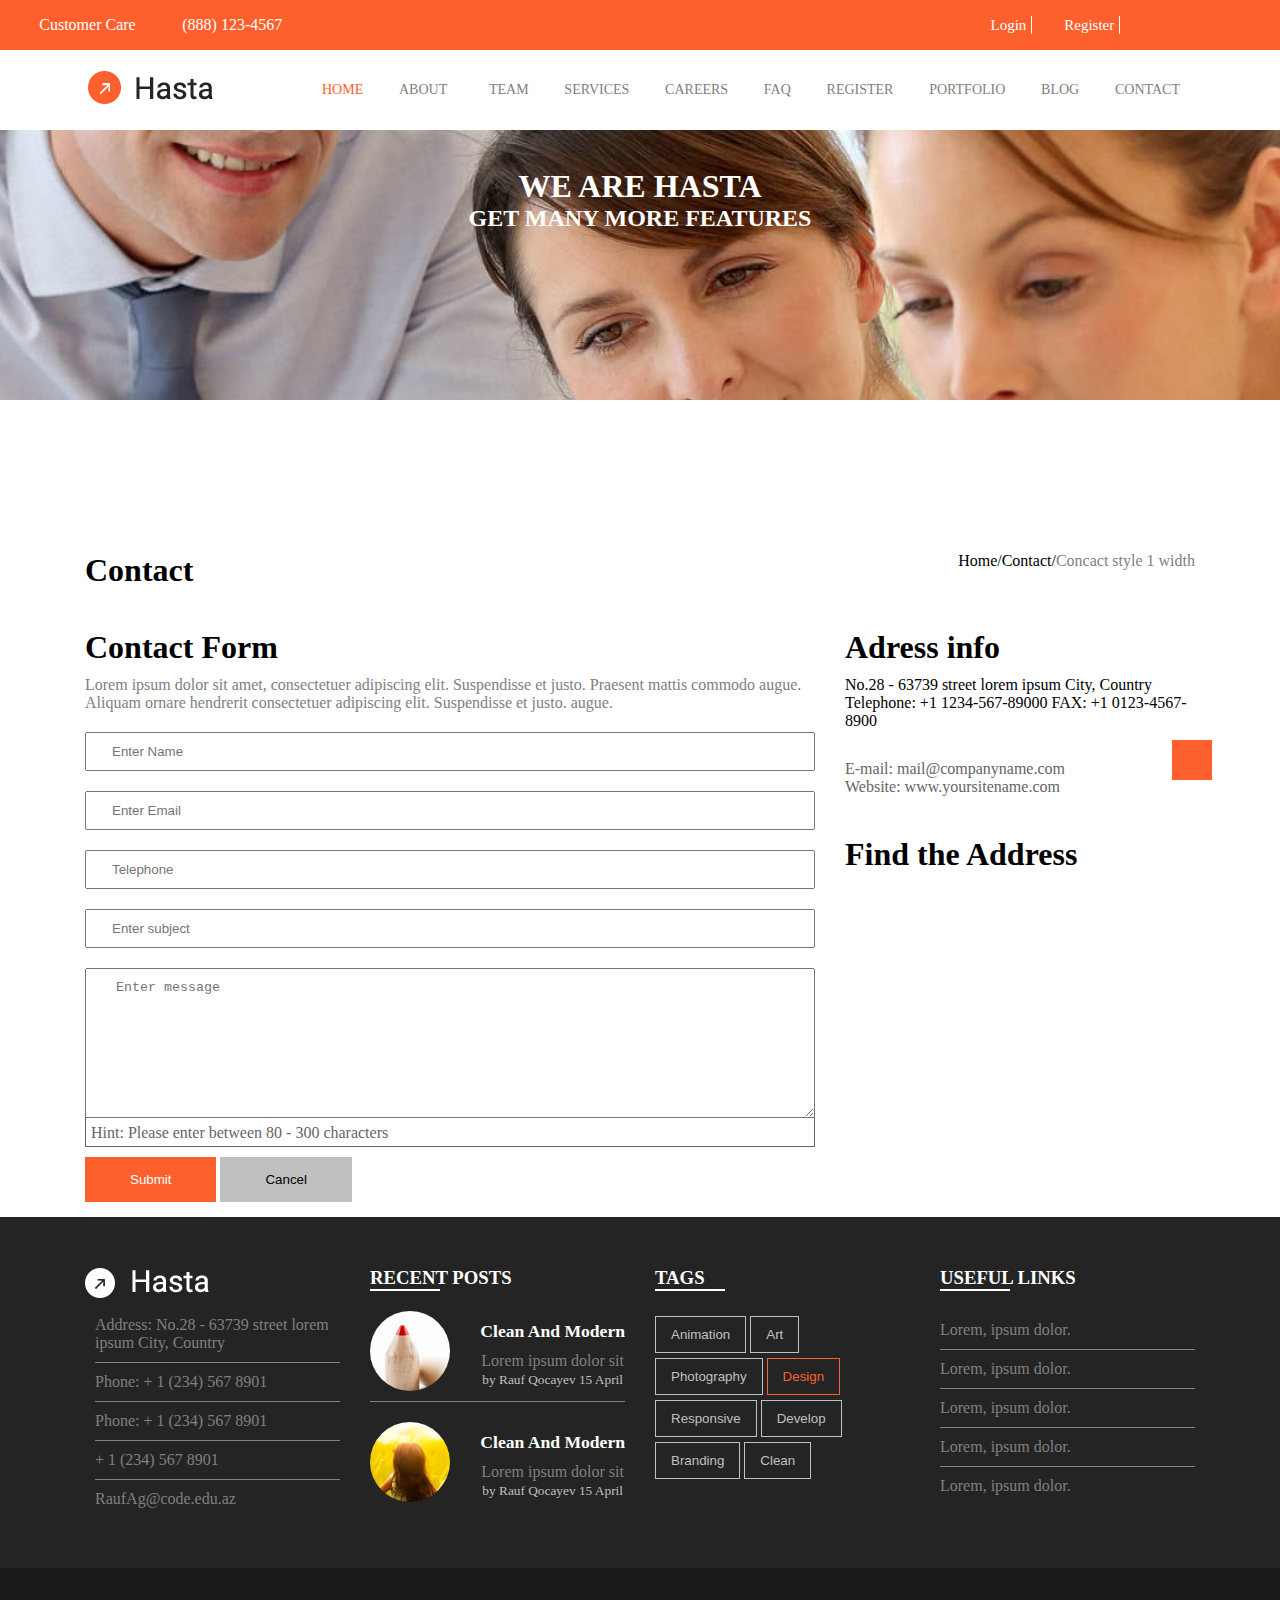
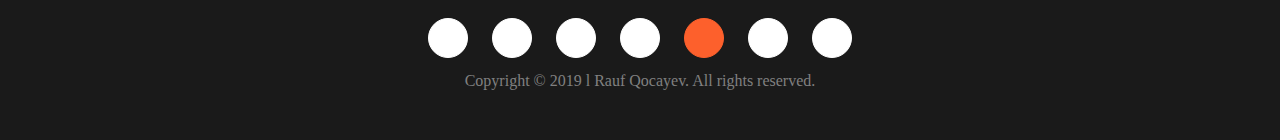
<file: contact/contact.html>
<!DOCTYPE html>
<html lang="en">

<head>
    <meta charset="UTF-8">
    <meta name="viewport" content="width=device-width, initial-scale=1.0">
    <meta http-equiv="X-UA-Compatible" content="ie=edge">
    <link rel="stylesheet" href="https://use.fontawesome.com/releases/v5.8.1/css/all.css"
        integrity="sha384-50oBUHEmvpQ+1lW4y57PTFmhCaXp0ML5d60M1M7uH2+nqUivzIebhndOJK28anvf" crossorigin="anonymous">
    <link rel="stylesheet" href="../css/animate.css">
    <link rel="stylesheet" href="../css/bootstrap-grid.css">
    <link rel="stylesheet" href="../css/style.css">
    <link rel="stylesheet" href="css/style.css">
    <title>Contact</title>
</head>

<body onscroll="myStickyMenu()">

    <header>
        <!-- top header started -->
        <div class="container-fluid top-header">
            <div class="row top-header-container">
                <div class="col-lg-3 col-md-4 col-12 customer-care">
                    <span>Customer Care</span>
                    <span>(888) 123-4567</span>
                </div>

                <div class="col-12 col-lg-3 col-md-4 top-header-list-container">
                    <ul class="top-header-list">
                        <li><a href="">Login</a></li>
                        <li><a href="">Register</a></li>
                        <li><a href=""><i class="fab fa-facebook-f"></i></a></li>
                        <li><a href=""><i class="fab fa-twitter"></i></a></li>
                        <li><a href=""><i class="fab fa-google-plus-g"></i></a></li>
                        <li><a href=""><i class="fab fa-linkedin-in"></i></a></li>
                    </ul>
                </div>
            </div>
        </div>
        <!-- top header end -->

        <!-- nav and logo started -->
        <div class="container-fluid nav-logo-container" id="navLogoContainer">
            <div class="container nav-logo-flbox">
                <div class="logo-container">
                    <img class="logo" src="../img/logo.png" alt="logo">
                </div>

                <nav id="pcNavContainer" class="pc-nav-container">
                    <ul class="pc-nav-list">
                        <li>
                            <a style="color: #FD602C" class="linkim" href="../index.html">Home</a>
                            <div class="drop-down-list-container animated fadeIn">
                                <ul class="drop-down-list">
                                    <li><a href="#">Corporate Layout 1</a></li>
                                    <li><a href="#">Corporate Layout 2</a></li>
                                    <li><a href="#">Corporate Layout 3</a></li>
                                    <li><a href="#">Corporate Layout 4</a></li>
                                    <li><a href="#">Corporate Layout 5</a></li>
                                    <li><a href="#">Corporate Layout 6</a></li>
                                    <li><a href="#">Corporate Layout 7</a></li>
                                    <li><a href="#">Corporate Layout 8</a></li>
                                    <li><a href="#">Corporate Layout 9</a></li>
                                    <li><a href="#">Corporate Layout 10</a></li>
                                    <li><a href="#">Corporate Layout 11</a></li>
                                </ul>
                            </div>
                        </li>
                        <li>
                            <a class="linkim" href="../about/about.html">About</a>

                            <div class="big-drop-down-list-container animated fadeIn">
                                <ul class="big-dropw-down-list">
                                    <h5>CATEGORIES 1</h5>
                                    <li><a href><i class="fas fa-chevron-right"></i> Corporote Layout 1</a></li>
                                    <li><a href><i class="fas fa-chevron-right"></i> Corporote Layout 2</a></li>
                                    <li><a href><i class="fas fa-chevron-right"></i>Corporote Layout 3</a></li>
                                    <li><a href><i class="fas fa-chevron-right"></i> Corporote Layout 4</a></li>
                                    <li><a href><i class="fas fa-chevron-right"></i> Corporote Layout 5</a></li>
                                    <li><a href><i class="fas fa-chevron-right"></i> Corporote Layout 6</a></li>
                                    <li><a href><i class="fas fa-chevron-right"></i> Corporote Layout 7</a></li>
                                    <li><a href><i class="fas fa-chevron-right"></i> Corporote Layout 8</a></li>
                                    <li><a href><i class="fas fa-chevron-right"></i> Corporote Layout 9</a></li>
                                    <li><a href><i class="fas fa-chevron-right"></i> Corporote Layout 9 <span
                                                class="drop-badgge">Relase Soon</span></a></li>
                                    <li><a href><i class="fas fa-chevron-right"></i> Corporote Layout 10</a></li>
                                </ul>

                                <ul class="big-dropw-down-list">
                                    <h5>CATEGORIES 2</h5>
                                    <li><a href><i class="fas fa-chevron-right"></i> Corporote Layout 1</a></li>
                                    <li><a href><i class="fas fa-chevron-right"></i> Corporote Layout 2</a></li>
                                    <li><a href><i class="fas fa-chevron-right"></i>Corporote Layout 3</a></li>
                                    <li><a href><i class="fas fa-chevron-right"></i> Corporote Layout 4</a></li>
                                    <li><a href><i class="fas fa-chevron-right"></i> Corporote Layout 5</a></li>
                                    <li><a href><i class="fas fa-chevron-right"></i> Corporote Layout 6</a></li>
                                    <li><a href><i class="fas fa-chevron-right"></i> Corporote Layout 7</a></li>
                                    <li><a href><i class="fas fa-chevron-right"></i> Corporote Layout 8</a></li>
                                    <li><a href><i class="fas fa-chevron-right"></i> Corporote Layout 9</a></li>
                                    <li><a href><i class="fas fa-chevron-right"></i> Corporote Layout 9</a></li>
                                    <li><a href><i class="fas fa-chevron-right"></i> Corporote Layout 10</a></li>
                                </ul>

                                <div style="width: 25%;">
                                    <ul style="width: 100%;" class="big-dropw-down-list">
                                        <li><a href><i class="fas fa-chevron-right"></i> Corporote Layout 1</a></li>
                                        <li><a href><i class="fas fa-chevron-right"></i> Corporote Layout 2</a></li>
                                        <li><a href><i class="fas fa-chevron-right"></i>Corporote Layout 3</a></li>
                                        <li><a href><i class="fas fa-chevron-right"></i> Corporote Layout 4</a></li>
                                        <li>
                                            <h5>One page layout</h5>
                                        </li>
                                        <li><a href><i class="fas fa-chevron-right"></i> Corporote Layout 1</a></li>
                                        <li><a href><i class="fas fa-chevron-right"></i> Corporote Layout 2</a></li>
                                        <li><a href><i class="fas fa-chevron-right"></i>Corporote Layout 3</a></li>
                                        <li><a href><i class="fas fa-chevron-right"></i> Corporote Layout 4</a></li>
                                        <li><a href><i class="fas fa-chevron-right"></i> Corporote Layout 1</a></li>
                                        <li><a href><i class="fas fa-chevron-right"></i> Corporote Layout 2</a></li>
                                        <li><a href><i class="fas fa-chevron-right"></i>Corporote Layout 3 <span
                                                    class="drop-badgge">Relase Soon</span></a></li>
                                        <li><a href><i class="fas fa-chevron-right"></i> Corporote Layout 4 <span
                                                    class="drop-badgge">Relase Soon</span></a></li>
                                    </ul>

                                </div>
                            </div>
                        </li>
                        <li><a class="linkim" href="../team/team.html">
                                Team</a>
                            <div class="big-drop-down-list-container animated fadeIn">
                                <ul class="big-dropw-down-list">
                                    <h5>PAGES 1</h5>
                                    <li><a href><i class="fas fa-chevron-right"></i> Corporote Layout 1</a></li>
                                    <li><a href><i class="fas fa-chevron-right"></i> Corporote Layout 2</a></li>
                                    <li><a href><i class="fas fa-chevron-right"></i>Corporote Layout 3</a></li>
                                    <li><a href><i class="fas fa-chevron-right"></i> Corporote Layout 4</a></li>
                                </ul>

                                <ul class="big-dropw-down-list">
                                    <h5>PAGES 2</h5>
                                    <li><a href><i class="fas fa-chevron-right"></i> Corporote Layout 1</a></li>
                                    <li><a href><i class="fas fa-chevron-right"></i> Corporote Layout 2</a></li>
                                    <li><a href><i class="fas fa-chevron-right"></i>Corporote Layout 3</a></li>
                                    <li><a href><i class="fas fa-chevron-right"></i> Corporote Layout 4</a></li>
                                </ul>

                                <ul class="big-dropw-down-list">
                                    <h5>PAGES 3</h5>
                                    <li><a href><i class="fas fa-chevron-right"></i> Corporote Layout 1</a></li>
                                    <li><a href><i class="fas fa-chevron-right"></i> Corporote Layout 2</a></li>
                                    <li><a href><i class="fas fa-chevron-right"></i>Corporote Layout 3</a></li>
                                    <li><a href><i class="fas fa-chevron-right"></i> Corporote Layout 4</a></li>
                                </ul>

                                <ul class="big-dropw-down-list">
                                    <h5>PAGES 4</h5>
                                    <li><a href><i class="fas fa-chevron-right"></i> Corporote Layout 1</a></li>
                                    <li><a href><i class="fas fa-chevron-right"></i> Corporote Layout 2</a></li>
                                    <li><a href><i class="fas fa-chevron-right"></i>Corporote Layout 3</a></li>
                                    <li><a href><i class="fas fa-chevron-right"></i> Corporote Layout 4</a></li>
                                </ul>

                            </div>
                        </li>
                        <li><a href="services.html">Services</a>
                            <div class="big-drop-down-list-container animated fadeIn">
                                <ul class="big-dropw-down-list">
                                    <h5>CATEGORIES 1</h5>
                                    <li><a href><i class="fas fa-chevron-right"></i> Corporote Layout 1</a></li>
                                    <li><a href><i class="fas fa-chevron-right"></i> Corporote Layout 2</a></li>
                                    <li><a href><i class="fas fa-chevron-right"></i>Corporote Layout 3</a></li>
                                    <li><a href><i class="fas fa-chevron-right"></i> Corporote Layout 4</a></li>
                                    <li><a href><i class="fas fa-chevron-right"></i> Corporote Layout 5</a></li>
                                    <li><a href><i class="fas fa-chevron-right"></i> Corporote Layout 6</a></li>
                                    <li><a href><i class="fas fa-chevron-right"></i> Corporote Layout 7</a></li>
                                    <li><a href><i class="fas fa-chevron-right"></i> Corporote Layout 8</a></li>
                                    <li><a href><i class="fas fa-chevron-right"></i> Corporote Layout 9</a></li>
                                    <li>
                                        <h5>Meny Styles</h5>
                                    </li>
                                    <li><a href><i class="fas fa-chevron-right"></i> Corporote Layout 10</a></li>
                                    <li><a href><i class="fas fa-chevron-right"></i> Corporote Layout 1</a></li>
                                    <li><a href><i class="fas fa-chevron-right"></i> Corporote Layout 2</a></li>
                                    <li><a href><i class="fas fa-chevron-right"></i>Corporote Layout 3</a></li>

                                </ul>


                                <ul class="big-dropw-down-list">
                                    <h5>CATEGORIES 1</h5>
                                    <li><a href><i class="fas fa-chevron-right"></i> Corporote Layout 1</a></li>
                                    <li><a href><i class="fas fa-chevron-right"></i> Corporote Layout 2</a></li>
                                    <li><a href><i class="fas fa-chevron-right"></i>Corporote Layout 3</a></li>
                                    <li><a href><i class="fas fa-chevron-right"></i> Corporote Layout 4</a></li>
                                    <li><a href><i class="fas fa-chevron-right"></i> Corporote Layout 5</a></li>
                                    <li><a href><i class="fas fa-chevron-right"></i> Corporote Layout 6</a></li>
                                    <li><a href><i class="fas fa-chevron-right"></i> Corporote Layout 7</a></li>
                                    <li><a href><i class="fas fa-chevron-right"></i> Corporote Layout 8</a></li>
                                    <li><a href><i class="fas fa-chevron-right"></i> Corporote Layout 9</a></li>
                                    <li>
                                        <h5>Meny Styles</h5>
                                    </li>
                                    <li><a href><i class="fas fa-chevron-right"></i> Corporote Layout 10</a></li>
                                    <li><a href><i class="fas fa-chevron-right"></i> Corporote Layout 1</a></li>
                                    <li><a href><i class="fas fa-chevron-right"></i> Corporote Layout 2</a></li>
                                    <li><a href><i class="fas fa-chevron-right"></i>Corporote Layout 3</a></li>

                                </ul>



                                <ul class="big-dropw-down-list">
                                    <h5>CATEGORIES 1</h5>
                                    <li><a href><i class="fas fa-chevron-right"></i> Corporote Layout 1</a></li>
                                    <li><a href><i class="fas fa-chevron-right"></i> Corporote Layout 2</a></li>
                                    <li><a href><i class="fas fa-chevron-right"></i>Corporote Layout 3</a></li>
                                    <li><a href><i class="fas fa-chevron-right"></i> Corporote Layout 4</a></li>
                                    <li><a href><i class="fas fa-chevron-right"></i> Corporote Layout 5</a></li>
                                    <li><a href><i class="fas fa-chevron-right"></i> Corporote Layout 6</a></li>
                                    <li><a href><i class="fas fa-chevron-right"></i> Corporote Layout 7</a></li>
                                    <li><a href><i class="fas fa-chevron-right"></i> Corporote Layout 8</a></li>
                                    <li><a href><i class="fas fa-chevron-right"></i> Corporote Layout 9</a></li>
                                    <li>
                                        <h5>Meny Styles</h5>
                                    </li>
                                    <li><a href><i class="fas fa-chevron-right"></i> Corporote Layout 10</a></li>
                                    <li><a href><i class="fas fa-chevron-right"></i> Corporote Layout 1</a></li>
                                    <li><a href><i class="fas fa-chevron-right"></i> Corporote Layout 2</a></li>
                                    <li><a href><i class="fas fa-chevron-right"></i>Corporote Layout 3</a></li>

                                </ul>
                            </div>
                        </li>
                        <li><a href="../careers/careers.html">Careers</a></li>
                        <li><a href="../faq/faq.html">Faq</a></li>
                        <li><a href="../register/register.html">Register</a>
                            <div class="drop-down-list-container animated fadeIn">
                                <ul class="drop-down-list">
                                    <li><a href="#">Corporate Layout 1</a></li>
                                    <li><a href="#">Corporate Layout 2</a></li>
                                    <li><a href="#">Corporate Layout 3</a></li>
                                    <li><a href="#">Corporate Layout 4</a></li>
                                    <li><a href="#">Corporate Layout 5</a></li>
                                    <li><a href="#">Corporate Layout 6</a></li>
                                    <li><a href="#">Corporate Layout 7</a></li>
                                    <li><a href="#">Corporate Layout 8</a></li>
                                    <li><a href="#">Corporate Layout 9</a></li>
                                    <li><a href="#">Corporate Layout 10</a></li>
                                    <li><a href="#">Corporate Layout 11</a></li>
                                </ul>
                            </div>
                        </li>
                        <li><a href="../portfolio/portfolio.html">Portfolio</a>
                            <div class="drop-down-list-container animated fadeIn">
                                <ul class="drop-down-list">
                                    <li><a href="#">Corporate Layout 1</a></li>
                                    <li><a href="#">Corporate Layout 2</a></li>
                                    <li><a href="#">Corporate Layout 3</a></li>
                                    <li><a href="#">Corporate Layout 4</a></li>
                                    <li><a href="#">Corporate Layout 5</a></li>
                                    <li><a href="#">Corporate Layout 6</a></li>
                                    <li><a href="#">Corporate Layout 7</a></li>
                                    <li><a href="#">Corporate Layout 8</a></li>
                                    <li><a href="#">Corporate Layout 9</a></li>
                                    <li><a href="#">Corporate Layout 10</a></li>
                                    <li><a href="#">Corporate Layout 11</a></li>
                                </ul>
                            </div>
                        </li>
                        <li><a href="../blog/blog.html">Blog</a>
                        </li>
                        <li><a href="../contact/contact.html">Contact</a></li>
                    </ul>
                </nav>

                <div id="bar-icon" class="bar-icon">
                    <i class="fas fa-bars"></i>
                    <nav id="responsive-nav-container" class="res-nav-container hideMenu">
                        <ul class="responsive-nav-list">
                            <li><a href="#">
                                    Home
                                </a>
                                <ul class="responsive-dropdown-list">
                                    <li><a href="../index.html">Corporate Layout 1</a></li>
                                    <li><a href="#">Corporate Layout 2</a></li>
                                    <li><a href="#">Corporate Layout 3</a></li>
                                    <li><a href="#">Corporate Layout 4</a></li>
                                    <li><a href="#">Corporate Layout 5</a></li>
                                    <li><a href="#">Corporate Layout 6</a></li>
                                    <li><a href="#">Corporate Layout 7</a></li>
                                    <li><a href="#">Corporate Layout 8</a></li>
                                    <li><a href="#">Corporate Layout 9</a></li>
                                    <li><a href="#">Corporate Layout 10</a></li>
                                    <li><a href="#">Corporate Layout 11</a></li>
                                </ul>
                            </li>
                            <li><a href="about.html">About</a>
                                <ul class="responsive-dropdown-list">
                                    <h5>CATEGORIES 1</h5>
                                    <li><a href><i class="fas fa-chevron-right"></i> Corporote Layout 1</a></li>
                                    <li><a href><i class="fas fa-chevron-right"></i> Corporote Layout 2</a></li>
                                    <li><a href><i class="fas fa-chevron-right"></i>Corporote Layout 3</a></li>
                                    <li><a href><i class="fas fa-chevron-right"></i> Corporote Layout 4</a></li>
                                    <li><a href><i class="fas fa-chevron-right"></i> Corporote Layout 5</a></li>
                                    <li><a href><i class="fas fa-chevron-right"></i> Corporote Layout 6</a></li>
                                    <li><a href><i class="fas fa-chevron-right"></i> Corporote Layout 7</a></li>
                                    <li><a href><i class="fas fa-chevron-right"></i> Corporote Layout 8</a></li>
                                    <li><a href><i class="fas fa-chevron-right"></i> Corporote Layout 9</a></li>
                                    <li><a href><i class="fas fa-chevron-right"></i> Corporote Layout 9 <span
                                                class="drop-badgge">Relase Soon</span></a></li>
                                    <li><a href><i class="fas fa-chevron-right"></i> Corporote Layout 10</a></li>
                                </ul>

                                <ul class="responsive-dropdown-list">
                                    <h5>CATEGORIES 2</h5>
                                    <li><a href><i class="fas fa-chevron-right"></i> Corporote Layout 1</a></li>
                                    <li><a href><i class="fas fa-chevron-right"></i> Corporote Layout 2</a></li>
                                    <li><a href><i class="fas fa-chevron-right"></i>Corporote Layout 3</a></li>
                                    <li><a href><i class="fas fa-chevron-right"></i> Corporote Layout 4</a></li>
                                    <li><a href><i class="fas fa-chevron-right"></i> Corporote Layout 5</a></li>
                                    <li><a href><i class="fas fa-chevron-right"></i> Corporote Layout 6</a></li>
                                    <li><a href><i class="fas fa-chevron-right"></i> Corporote Layout 7</a></li>
                                    <li><a href><i class="fas fa-chevron-right"></i> Corporote Layout 8</a></li>
                                    <li><a href><i class="fas fa-chevron-right"></i> Corporote Layout 9 <span
                                                class="drop-badgge">Relase Soon</span></a></li>
                                    <li><a href><i class="fas fa-chevron-right"></i> Corporote Layout 9 <span
                                                class="drop-badgge">Relase Soon</span></a></li>
                                    <li><a href><i class="fas fa-chevron-right"></i> Corporote Layout 10</a></li>
                                </ul>
                            </li>
                            <li><a href="../team/team.html">Team</a>

                                <ul class="responsive-dropdown-list">
                                    <h5>CATEGORIES 1</h5>
                                    <li><a href><i class="fas fa-chevron-right"></i> Corporote Layout 1</a></li>
                                    <li><a href><i class="fas fa-chevron-right"></i> Corporote Layout 2</a></li>
                                    <li><a href><i class="fas fa-chevron-right"></i>Corporote Layout 3</a></li>
                                    <li><a href><i class="fas fa-chevron-right"></i> Corporote Layout 4</a></li>
                                    <li><a href><i class="fas fa-chevron-right"></i> Corporote Layout 5</a></li>
                                    <li><a href><i class="fas fa-chevron-right"></i> Corporote Layout 6</a></li>
                                    <li><a href><i class="fas fa-chevron-right"></i> Corporote Layout 7</a></li>
                                    <li><a href><i class="fas fa-chevron-right"></i> Corporote Layout 8</a></li>
                                    <li><a href><i class="fas fa-chevron-right"></i> Corporote Layout 9</a></li>
                                    <li>
                                        <h5>Meny Styles</h5>
                                    </li>
                                    <li><a href><i class="fas fa-chevron-right"></i> Corporote Layout 10</a></li>
                                    <li><a href><i class="fas fa-chevron-right"></i> Corporote Layout 1</a></li>
                                    <li><a href><i class="fas fa-chevron-right"></i> Corporote Layout 2</a></li>
                                    <li><a href><i class="fas fa-chevron-right"></i>Corporote Layout 3</a></li>

                                </ul>


                                <ul class="responsive-dropdown-list">
                                    <h5>CATEGORIES 1</h5>
                                    <li><a href><i class="fas fa-chevron-right"></i> Corporote Layout 1</a></li>
                                    <li><a href><i class="fas fa-chevron-right"></i> Corporote Layout 2</a></li>
                                    <li><a href><i class="fas fa-chevron-right"></i>Corporote Layout 3</a></li>
                                    <li><a href><i class="fas fa-chevron-right"></i> Corporote Layout 4</a></li>
                                    <li><a href><i class="fas fa-chevron-right"></i> Corporote Layout 5</a></li>
                                    <li><a href><i class="fas fa-chevron-right"></i> Corporote Layout 6</a></li>
                                    <li><a href><i class="fas fa-chevron-right"></i> Corporote Layout 7</a></li>
                                    <li><a href><i class="fas fa-chevron-right"></i> Corporote Layout 8</a></li>
                                    <li><a href><i class="fas fa-chevron-right"></i> Corporote Layout 9</a></li>
                                    <li>
                                        <h5>Meny Styles</h5>
                                    </li>
                                    <li><a href><i class="fas fa-chevron-right"></i> Corporote Layout 10</a></li>
                                    <li><a href><i class="fas fa-chevron-right"></i> Corporote Layout 1</a></li>
                                    <li><a href><i class="fas fa-chevron-right"></i> Corporote Layout 2</a></li>
                                    <li><a href><i class="fas fa-chevron-right"></i>Corporote Layout 3</a></li>

                                </ul>



                                <ul class="responsive-dropdown-list">
                                    <h5>CATEGORIES 1</h5>
                                    <li><a href><i class="fas fa-chevron-right"></i> Corporote Layout 1</a></li>
                                    <li><a href><i class="fas fa-chevron-right"></i> Corporote Layout 2</a></li>
                                    <li><a href><i class="fas fa-chevron-right"></i>Corporote Layout 3</a></li>
                                    <li><a href><i class="fas fa-chevron-right"></i> Corporote Layout 4</a></li>
                                    <li><a href><i class="fas fa-chevron-right"></i> Corporote Layout 5</a></li>
                                    <li><a href><i class="fas fa-chevron-right"></i> Corporote Layout 6</a></li>
                                    <li><a href><i class="fas fa-chevron-right"></i> Corporote Layout 7</a></li>
                                    <li><a href><i class="fas fa-chevron-right"></i> Corporote Layout 8</a></li>
                                    <li><a href><i class="fas fa-chevron-right"></i> Corporote Layout 9</a></li>
                                    <li>
                                        <h5>Meny Styles</h5>
                                    </li>
                                    <li><a href><i class="fas fa-chevron-right"></i> Corporote Layout 10</a></li>
                                    <li><a href><i class="fas fa-chevron-right"></i> Corporote Layout 1</a></li>
                                    <li><a href><i class="fas fa-chevron-right"></i> Corporote Layout 2</a></li>
                                    <li><a href><i class="fas fa-chevron-right"></i>Corporote Layout 3</a></li>

                                </ul>
                            </li>
                            <li><a href="../services/services.html">Services</a>

                                <ul class="responsive-dropdown-list">
                                    <li><a href="#">Corporate Layout 1</a></li>
                                    <li><a href="#">Corporate Layout 2</a></li>
                                    <li><a href="#">Corporate Layout 3</a></li>
                                    <li><a href="#">Corporate Layout 4</a></li>
                                    <li><a href="#">Corporate Layout 5</a></li>
                                    <li><a href="#">Corporate Layout 6</a></li>
                                    <li><a href="#">Corporate Layout 7</a></li>
                                    <li><a href="#">Corporate Layout 8</a></li>
                                    <li><a href="#">Corporate Layout 9</a></li>
                                    <li><a href="#">Corporate Layout 10</a></li>
                                    <li><a href="#">Corporate Layout 11</a></li>
                                </ul>
                            </li>
                            <li><a href="../careers/careers.html">Careers</a></li>
                            <li><a href="..faq/faq.html">Faq</a>
                                <ul class="responsive-dropdown-list">
                                    <li><a href="#">Corporate Layout 1</a></li>
                                    <li><a href="#">Corporate Layout 2</a></li>
                                    <li><a href="#">Corporate Layout 3</a></li>
                                    <li><a href="#">Corporate Layout 4</a></li>
                                    <li><a href="#">Corporate Layout 5</a></li>
                                    <li><a href="#">Corporate Layout 6</a></li>
                                    <li><a href="#">Corporate Layout 7</a></li>
                                    <li><a href="#">Corporate Layout 8</a></li>
                                    <li><a href="#">Corporate Layout 9</a></li>
                                    <li><a href="#">Corporate Layout 10</a></li>
                                    <li><a href="#">Corporate Layout 11</a></li>
                                </ul>
                            </li>
                            <li><a href="../register/register.html">Register</a></li>
                            <li><a href="../portfolio/portfolio.html">Portfolio</a>
                                <ul class="responsive-dropdown-list">
                                    <li><a href="#">Corporate Layout 1</a></li>
                                    <li><a href="#">Corporate Layout 2</a></li>
                                    <li><a href="#">Corporate Layout 3</a></li>
                                    <li><a href="#">Corporate Layout 4</a></li>
                                    <li><a href="#">Corporate Layout 5</a></li>
                                    <li><a href="#">Corporate Layout 6</a></li>
                                    <li><a href="#">Corporate Layout 7</a></li>
                                    <li><a href="#">Corporate Layout 8</a></li>
                                    <li><a href="#">Corporate Layout 9</a></li>
                                    <li><a href="#">Corporate Layout 10</a></li>
                                    <li><a href="#">Corporate Layout 11</a></li>
                                </ul>
                            </li>
                            <li><a href="../blog/blog.html">Blog</a>
                                <ul class="responsive-dropdown-list">
                                    <li><a href="#">Corporate Layout 1</a></li>
                                    <li><a href="#">Corporate Layout 2</a></li>
                                    <li><a href="#">Corporate Layout 3</a></li>
                                    <li><a href="#">Corporate Layout 4</a></li>
                                    <li><a href="#">Corporate Layout 5</a></li>
                                    <li><a href="#">Corporate Layout 6</a></li>
                                    <li><a href="#">Corporate Layout 7</a></li>
                                    <li><a href="#">Corporate Layout 8</a></li>
                                    <li><a href="#">Corporate Layout 9</a></li>
                                    <li><a href="#">Corporate Layout 10</a></li>
                                    <li><a href="#">Corporate Layout 11</a></li>
                                </ul>
                            </li>
                            <li><a href="../contact/contact.html">Contact</a></li>
                        </ul>
                    </nav>
                </div>
            </div>
            <div class="upScroll">
                <i class="far fa-arrow-alt-circle-up"></i>
            </div>
        </div>
        <!-- nav and logo end -->
    </header>


    <section id="about-paralax">
        <h1>WE ARE HASTA</h1>
        <h2>GET MANY MORE FEATURES</h2>
    </section>
    <section id="paralax-layer"></section>

    <section class="section-margin-top" id="main-header">
        <div class="container">
            <div class="row about-main-header-container">
                <div class="col-12 col-lg-5">
                    <h1>
                        Contact
                    </h1>
                </div>
                <div class="col-12 col-lg-5 about-path">
                    <a href="../index.html">Home/</a><a href="../pages/pages.html">Contact/</a><span>Concact style 1
                        width</span>
                </div>
            </div>
        </div>
    </section>


    <section id="contact-container" class="section-margin-top">
        <div class="container">
            <div class="row">
                <div class="col-lg-8 col-12 contact-form-wrapper">
                    <h1>Contact Form</h1>
                    <p>Lorem ipsum dolor sit amet, consectetuer adipiscing elit. Suspendisse et justo. Praesent mattis
                        commodo augue. Aliquam ornare hendrerit consectetuer adipiscing elit. Suspendisse et justo.
                        augue.
                    </p>

                    <form  action="#" name="contactForm" onsubmit="return checkContactForm()">
                        <div class="input-wrapper little-top-margin">
                            <input type="text" name="contact-name" id="contact-name" placeholder="Enter Name">
                            <i class="fas fa-user"></i>
                            <p class="input-alert-text">Enter your name</p>
                        </div>

                        <div class="input-wrapper little-top-margin">
                            <input type="email" name="contact-email" id="contact-email" placeholder="Enter Email">
                            <i class="fas fa-envelope"></i>
                            <p class="input-alert-text">Enter your email</p>
                        </div>

                        <div class="input-wrapper little-top-margin">
                            <input type="text" name="contact-number" id="contact-number" placeholder="Telephone">
                            <i class="fas fa-phone-square"></i>
                            <p class="input-alert-text">Enter your number</p>
                        </div>
                        
                        <div class="input-wrapper little-top-margin">
                            <input type="text" name="contact-subject" id="contact-subject" placeholder="Enter subject">
                            <i class="far fa-lightbulb"></i>
                            <p class="input-alert-text">Enter subject</p>
                        </div>

                        <div class="input-wrapper user-message little-top-margin">
                            <textarea placeholder="Enter message" name="user-message" id="user-message"></textarea>
                            <i class="far fa-comments"></i>
                            <div class="text-area-card">
                                 <span>Hint: Please enter between 80 - 300 characters</span>
                            </div>
                            <p class="input-alert-text">Enter your email</p>
                        </div>

                        <button class="contact-submit" type="submit">Submit</button>
                        <button class="contact-cancel" type="button">Cancel</button>
                    </form>
                </div>

                <div class="col-lg-4 col-12">
                    <h1>Adress info</h1>
                    
                    <p>No.28 - 63739 street lorem ipsum City, Country 
                        Telephone: +1 1234-567-89000
                        FAX: +1 0123-4567-8900</p>

                     <div class="site-info">
                       <span>E-mail: mail@companyname.com</span>
                       <span>Website: www.yoursitename.com</span>
                     </div>


                     <h1 class="section-margin-top">
                         Find the Address
                     </h1>
                     
                     <div class="contact-map section-margin-top">
                        <iframe  src="https://www.google.com/maps/embed?pb=!1m18!1m12!1m3!1d3039.4276324315015!2d49.85182131461847!3d40.37721397936973!2m3!1f0!2f0!3f0!3m2!1i1024!2i768!4f13.1!3m3!1m2!1s0x40307d079efb5163%3A0xc20aa51a5f0b5e01!2sCode+Academy!5e0!3m2!1saz!2s!4v1553068623345" width="600" height="300" frameborder="0" style="border:0" allowfullscreen=""></iframe>
                     </div>
                </div>
            </div>
        </div>
    </section>


    <footer>
        <div class="container-fluid footer-container">
            <div class="row">
                <div class="container">
                    <div class="row">
                        <div class="col-12 col-md-6 col-lg-3 footer-address">
                            <div class="footer-bottom-logo">
                                <img src="../img/footer-logo.png" alt="footerlogo">
                            </div>
                            <div class="fotter-bottom-adress">
                                <span>
                                    Address: No.28 - 63739 street lorem ipsum City, Country
                                </span>
                            </div>

                            <ul class="footer-information-list">
                                <li><i class="fas fa-home"></i> Phone: + 1 (234) 567 8901 </li>
                                <li><i class="fas fa-phone"></i> Phone: + 1 (234) 567 8901</li>
                                <li><i class="fas fa-fax"></i> + 1 (234) 567 8901</li>
                                <li><i class="fas fa-envelope"></i> RaufAg@code.edu.az</li>
                            </ul>
                        </div>

                        <div class="col-12 col-md-6 col-lg-3 footer-recent-posts">
                            <div class="recent-posts-header">
                                <h3>recent posts</h3>
                                <div style="border: 1px solid #fff" class="under-line-design"></div>
                            </div>

                            <div style="border-bottom: 1px solid gray" class="recent-post-card">
                                <img src="../img/recent-post1.jpg" alt="recent-post">
                                <div class="recent-post-text">
                                    <h5>Clean And Modern</h5>
                                    <p>Lorem ipsum dolor sit</p>
                                    <small>by Rauf Qocayev 15 April</small>
                                </div>
                            </div>

                            <div class="recent-post-card">
                                <img src="../img/recent-post2.jpg" alt="recent-post">
                                <div class="recent-post-text">
                                    <h5>Clean And Modern</h5>
                                    <p>Lorem ipsum dolor sit</p>
                                    <small>by Rauf Qocayev 15 April</small>
                                </div>
                            </div>
                        </div>

                        <div class="col-12 col-md-6 col-lg-3 footer-tags">
                            <div class="recent-posts-header">
                                <h3>tags</h3>
                                <div style="border: 1px solid #fff" class="under-line-design"></div>
                            </div>

                            <div class="footer-tag-content">
                                <button class="footer-type-button">
                                    Animation
                                </button>
                                <button class="footer-type-button">
                                    Art
                                </button>
                                <button class="footer-type-button">
                                    Photography
                                </button>

                                <button class="footer-type-button active-footer-type-button">
                                    Design
                                </button>

                                <button class="footer-type-button">
                                    Responsive
                                </button>

                                <button class="footer-type-button">
                                    Develop
                                </button>

                                <button class="footer-type-button">
                                    Branding
                                </button>

                                <button class="footer-type-button">
                                    Clean
                                </button>

                            </div>

                        </div>

                        <div class="col-12 col-md-6 col-lg-3 footer-userful-links">
                            <div class="recent-posts-header">
                                <h3>useful links</h3>
                                <div style="border: 1px solid #fff" class="under-line-design"></div>
                            </div>

                            <ul class="useful-links-list">
                                <li><a href="#"><i class="fas fa-chevron-right"></i> Lorem, ipsum dolor.</a></li>
                                <li><a href="#"><i class="fas fa-chevron-right"></i> Lorem, ipsum dolor.</a></li>
                                <li><a href="#"><i class="fas fa-chevron-right"></i> Lorem, ipsum dolor.</a></li>
                                <li><a href="#"><i class="fas fa-chevron-right"></i> Lorem, ipsum dolor.</a></li>
                                <li><a href="#"><i class="fas fa-chevron-right"></i> Lorem, ipsum dolor.</a></li>
                            </ul>
                        </div>
                    </div>
                </div>
            </div>
        </div>

        <div class="container-fluid footer-social-media">
            <ul class="footer-social-media-list">
                <li><a href="#"><i class="fab fa-facebook-f"></i></a></li>
                <li><a href="#"><i class="fab fa-twitter"></i></a></li>
                <li><a href="#"><i class="fab fa-instagram"></i></a></li>
                <li><a href="#"><i class="fab fa-linkedin-in"></i></a></li>
                <li><a class="footer-socical-media-active-link" href="#"><i class="fab fa-google-plus-g"></i></a></li>
                <li><a href="#"><i class="fab fa-wordpress"></i></a></li>
                <li><a href="#"><i class="fab fa-android"></i></a></li>
            </ul>
            <p>Copyright © 2019 l Rauf Qocayev. All rights reserved.</p>
        </div>
    </footer>
    <script src="../js/script.js"></script>
    <script src="js/script.js"></script>
</body>

</html>
</file>
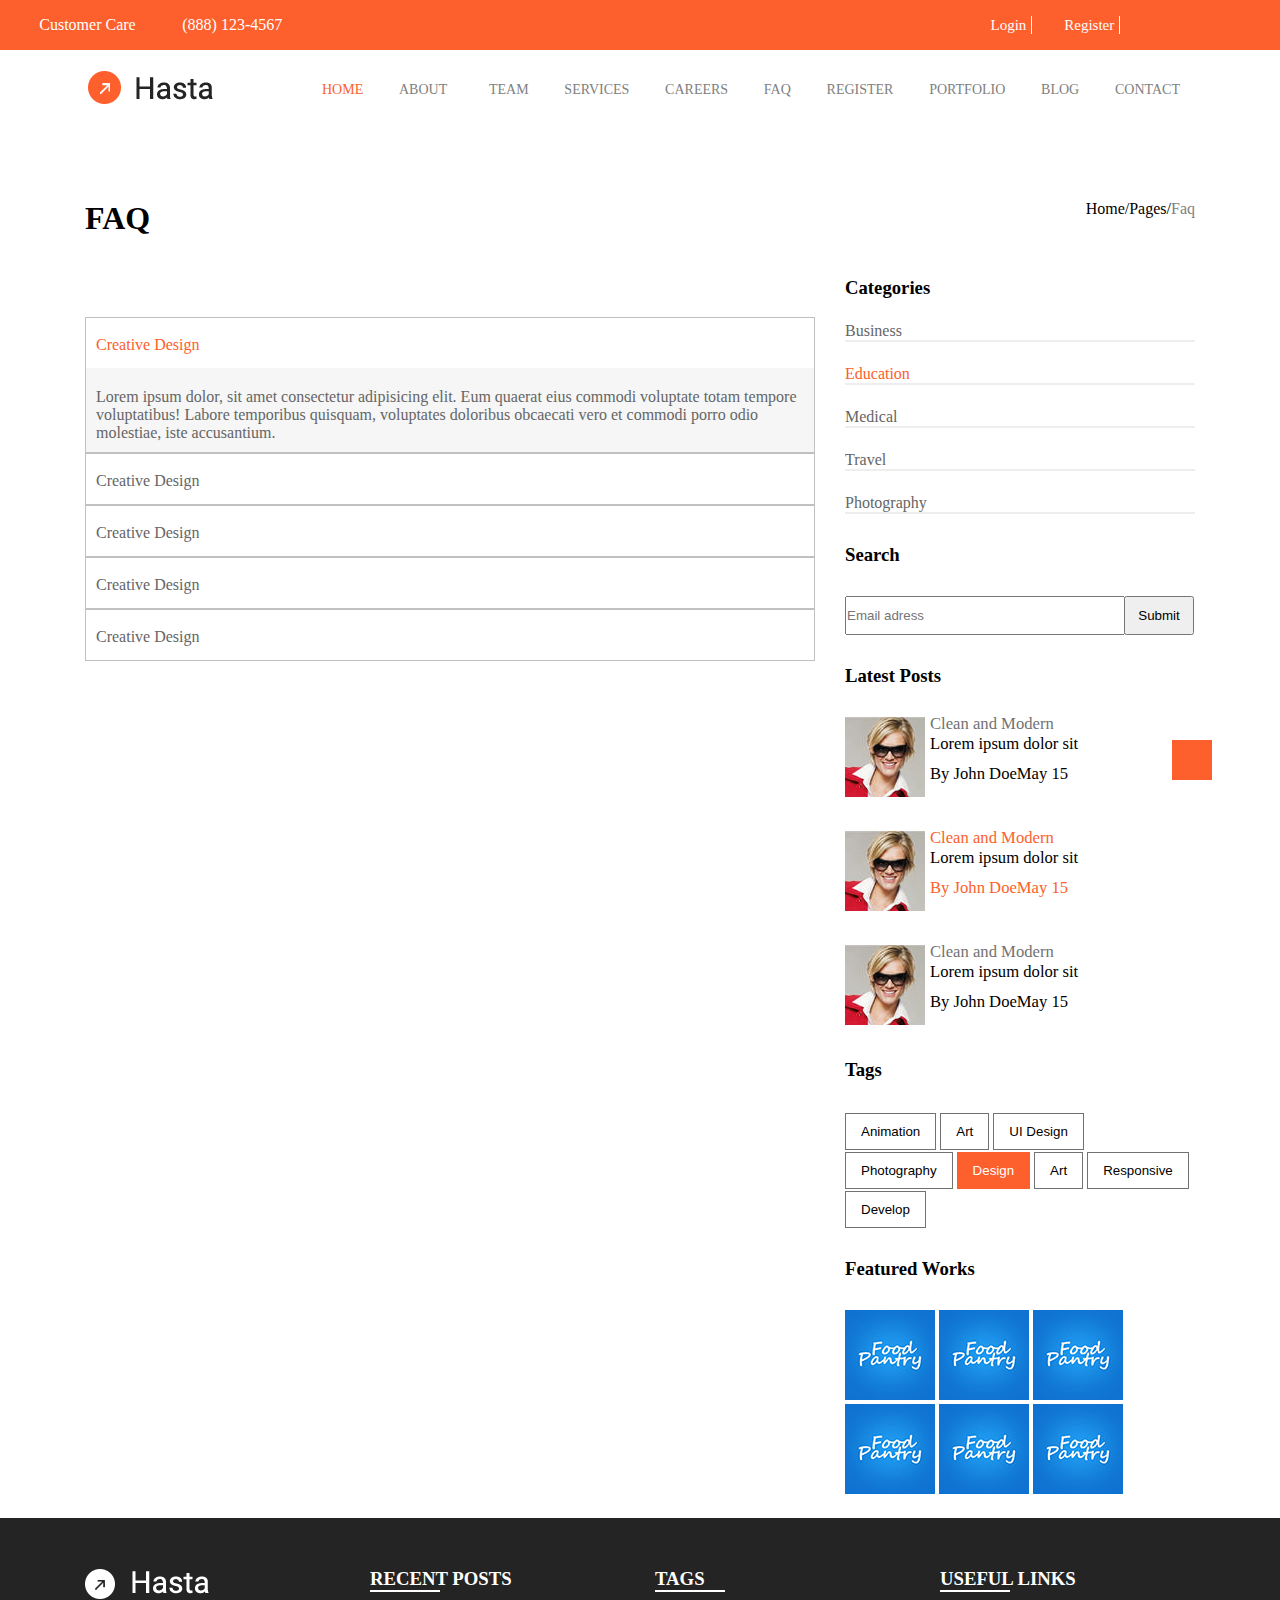
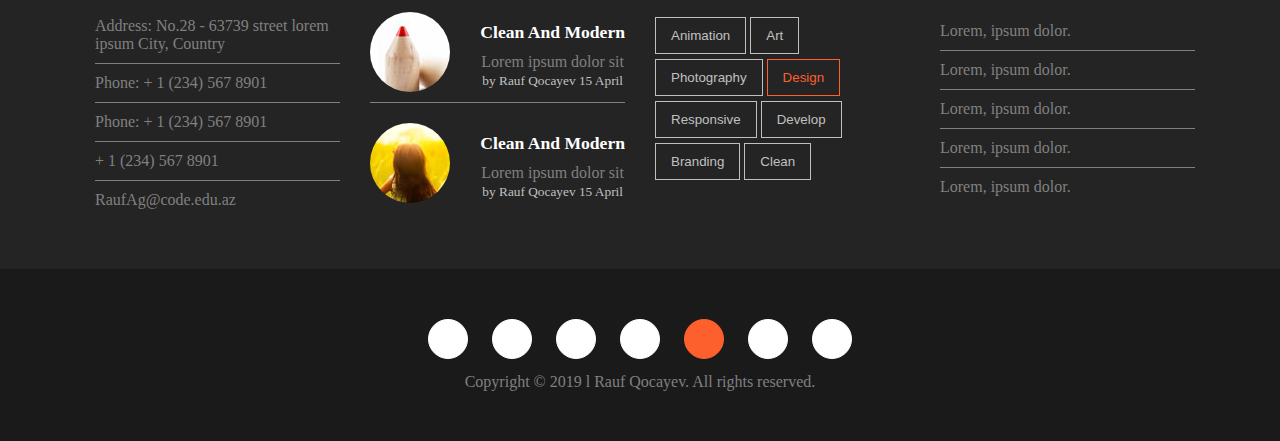
<file: faq/faq.html>
<!DOCTYPE html>
<html lang="en">

<head>
    <meta charset="UTF-8">
    <meta name="viewport" content="width=device-width, initial-scale=1.0">
    <meta http-equiv="X-UA-Compatible" content="ie=edge">
    <link rel="stylesheet" href="https://use.fontawesome.com/releases/v5.8.1/css/all.css"
        integrity="sha384-50oBUHEmvpQ+1lW4y57PTFmhCaXp0ML5d60M1M7uH2+nqUivzIebhndOJK28anvf" crossorigin="anonymous">
    <link rel="stylesheet" href="../css/animate.css">
    <link rel="stylesheet" href="../css/bootstrap-grid.css">
    <link rel="stylesheet" href="../css/style.css">
    <link rel="stylesheet" href="css/style.css">
    <title>FAQ</title>
</head>

<body onscroll="myStickyMenu()">

    <header>
        <!-- top header started -->
        <div class="container-fluid top-header">
            <div class="row top-header-container">
                <div class="col-lg-3 col-md-4 col-12 customer-care">
                    <span>Customer Care</span>
                    <span>(888) 123-4567</span>
                </div>

                <div class="col-12 col-lg-3 col-md-4 top-header-list-container">
                    <ul class="top-header-list">
                        <li><a href="">Login</a></li>
                        <li><a href="">Register</a></li>
                        <li><a href=""><i class="fab fa-facebook-f"></i></a></li>
                        <li><a href=""><i class="fab fa-twitter"></i></a></li>
                        <li><a href=""><i class="fab fa-google-plus-g"></i></a></li>
                        <li><a href=""><i class="fab fa-linkedin-in"></i></a></li>
                    </ul>
                </div>
            </div>
        </div>
        <!-- top header end -->

        <!-- nav and logo started -->
        <div class="container-fluid nav-logo-container" id="navLogoContainer">
            <div class="container nav-logo-flbox">
                <div class="logo-container">
                    <img class="logo" src="../img/logo.png" alt="logo">
                </div>

                <nav id="pcNavContainer" class="pc-nav-container">
                    <ul class="pc-nav-list">
                        <li>
                            <a style="color: #FD602C" class="linkim" href="../index.html">Home</a>
                            <div class="drop-down-list-container animated fadeIn">
                                <ul class="drop-down-list">
                                    <li><a href="#">Corporate Layout 1</a></li>
                                    <li><a href="#">Corporate Layout 2</a></li>
                                    <li><a href="#">Corporate Layout 3</a></li>
                                    <li><a href="#">Corporate Layout 4</a></li>
                                    <li><a href="#">Corporate Layout 5</a></li>
                                    <li><a href="#">Corporate Layout 6</a></li>
                                    <li><a href="#">Corporate Layout 7</a></li>
                                    <li><a href="#">Corporate Layout 8</a></li>
                                    <li><a href="#">Corporate Layout 9</a></li>
                                    <li><a href="#">Corporate Layout 10</a></li>
                                    <li><a href="#">Corporate Layout 11</a></li>
                                </ul>
                            </div>
                        </li>
                        <li>
                            <a class="linkim" href="../about/about.html">About</a>

                            <div class="big-drop-down-list-container animated fadeIn">
                                <ul class="big-dropw-down-list">
                                    <h5>CATEGORIES 1</h5>
                                    <li><a href><i class="fas fa-chevron-right"></i> Corporote Layout 1</a></li>
                                    <li><a href><i class="fas fa-chevron-right"></i> Corporote Layout 2</a></li>
                                    <li><a href><i class="fas fa-chevron-right"></i>Corporote Layout 3</a></li>
                                    <li><a href><i class="fas fa-chevron-right"></i> Corporote Layout 4</a></li>
                                    <li><a href><i class="fas fa-chevron-right"></i> Corporote Layout 5</a></li>
                                    <li><a href><i class="fas fa-chevron-right"></i> Corporote Layout 6</a></li>
                                    <li><a href><i class="fas fa-chevron-right"></i> Corporote Layout 7</a></li>
                                    <li><a href><i class="fas fa-chevron-right"></i> Corporote Layout 8</a></li>
                                    <li><a href><i class="fas fa-chevron-right"></i> Corporote Layout 9</a></li>
                                    <li><a href><i class="fas fa-chevron-right"></i> Corporote Layout 9 <span
                                                class="drop-badgge">Relase Soon</span></a></li>
                                    <li><a href><i class="fas fa-chevron-right"></i> Corporote Layout 10</a></li>
                                </ul>

                                <ul class="big-dropw-down-list">
                                    <h5>CATEGORIES 2</h5>
                                    <li><a href><i class="fas fa-chevron-right"></i> Corporote Layout 1</a></li>
                                    <li><a href><i class="fas fa-chevron-right"></i> Corporote Layout 2</a></li>
                                    <li><a href><i class="fas fa-chevron-right"></i>Corporote Layout 3</a></li>
                                    <li><a href><i class="fas fa-chevron-right"></i> Corporote Layout 4</a></li>
                                    <li><a href><i class="fas fa-chevron-right"></i> Corporote Layout 5</a></li>
                                    <li><a href><i class="fas fa-chevron-right"></i> Corporote Layout 6</a></li>
                                    <li><a href><i class="fas fa-chevron-right"></i> Corporote Layout 7</a></li>
                                    <li><a href><i class="fas fa-chevron-right"></i> Corporote Layout 8</a></li>
                                    <li><a href><i class="fas fa-chevron-right"></i> Corporote Layout 9</a></li>
                                    <li><a href><i class="fas fa-chevron-right"></i> Corporote Layout 9</a></li>
                                    <li><a href><i class="fas fa-chevron-right"></i> Corporote Layout 10</a></li>
                                </ul>

                                <div style="width: 25%;">
                                    <ul style="width: 100%;" class="big-dropw-down-list">
                                        <li><a href><i class="fas fa-chevron-right"></i> Corporote Layout 1</a></li>
                                        <li><a href><i class="fas fa-chevron-right"></i> Corporote Layout 2</a></li>
                                        <li><a href><i class="fas fa-chevron-right"></i>Corporote Layout 3</a></li>
                                        <li><a href><i class="fas fa-chevron-right"></i> Corporote Layout 4</a></li>
                                        <li>
                                            <h5>One page layout</h5>
                                        </li>
                                        <li><a href><i class="fas fa-chevron-right"></i> Corporote Layout 1</a></li>
                                        <li><a href><i class="fas fa-chevron-right"></i> Corporote Layout 2</a></li>
                                        <li><a href><i class="fas fa-chevron-right"></i>Corporote Layout 3</a></li>
                                        <li><a href><i class="fas fa-chevron-right"></i> Corporote Layout 4</a></li>
                                        <li><a href><i class="fas fa-chevron-right"></i> Corporote Layout 1</a></li>
                                        <li><a href><i class="fas fa-chevron-right"></i> Corporote Layout 2</a></li>
                                        <li><a href><i class="fas fa-chevron-right"></i>Corporote Layout 3 <span
                                                    class="drop-badgge">Relase Soon</span></a></li>
                                        <li><a href><i class="fas fa-chevron-right"></i> Corporote Layout 4 <span
                                                    class="drop-badgge">Relase Soon</span></a></li>
                                    </ul>

                                </div>
                            </div>
                        </li>
                        <li><a class="linkim" href="../team/team.html">
                                Team</a>
                            <div class="big-drop-down-list-container animated fadeIn">
                                <ul class="big-dropw-down-list">
                                    <h5>PAGES 1</h5>
                                    <li><a href><i class="fas fa-chevron-right"></i> Corporote Layout 1</a></li>
                                    <li><a href><i class="fas fa-chevron-right"></i> Corporote Layout 2</a></li>
                                    <li><a href><i class="fas fa-chevron-right"></i>Corporote Layout 3</a></li>
                                    <li><a href><i class="fas fa-chevron-right"></i> Corporote Layout 4</a></li>
                                </ul>

                                <ul class="big-dropw-down-list">
                                    <h5>PAGES 2</h5>
                                    <li><a href><i class="fas fa-chevron-right"></i> Corporote Layout 1</a></li>
                                    <li><a href><i class="fas fa-chevron-right"></i> Corporote Layout 2</a></li>
                                    <li><a href><i class="fas fa-chevron-right"></i>Corporote Layout 3</a></li>
                                    <li><a href><i class="fas fa-chevron-right"></i> Corporote Layout 4</a></li>
                                </ul>

                                <ul class="big-dropw-down-list">
                                    <h5>PAGES 3</h5>
                                    <li><a href><i class="fas fa-chevron-right"></i> Corporote Layout 1</a></li>
                                    <li><a href><i class="fas fa-chevron-right"></i> Corporote Layout 2</a></li>
                                    <li><a href><i class="fas fa-chevron-right"></i>Corporote Layout 3</a></li>
                                    <li><a href><i class="fas fa-chevron-right"></i> Corporote Layout 4</a></li>
                                </ul>

                                <ul class="big-dropw-down-list">
                                    <h5>PAGES 4</h5>
                                    <li><a href><i class="fas fa-chevron-right"></i> Corporote Layout 1</a></li>
                                    <li><a href><i class="fas fa-chevron-right"></i> Corporote Layout 2</a></li>
                                    <li><a href><i class="fas fa-chevron-right"></i>Corporote Layout 3</a></li>
                                    <li><a href><i class="fas fa-chevron-right"></i> Corporote Layout 4</a></li>
                                </ul>

                            </div>
                        </li>
                        <li><a href="services.html">Services</a>
                            <div class="big-drop-down-list-container animated fadeIn">
                                <ul class="big-dropw-down-list">
                                    <h5>CATEGORIES 1</h5>
                                    <li><a href><i class="fas fa-chevron-right"></i> Corporote Layout 1</a></li>
                                    <li><a href><i class="fas fa-chevron-right"></i> Corporote Layout 2</a></li>
                                    <li><a href><i class="fas fa-chevron-right"></i>Corporote Layout 3</a></li>
                                    <li><a href><i class="fas fa-chevron-right"></i> Corporote Layout 4</a></li>
                                    <li><a href><i class="fas fa-chevron-right"></i> Corporote Layout 5</a></li>
                                    <li><a href><i class="fas fa-chevron-right"></i> Corporote Layout 6</a></li>
                                    <li><a href><i class="fas fa-chevron-right"></i> Corporote Layout 7</a></li>
                                    <li><a href><i class="fas fa-chevron-right"></i> Corporote Layout 8</a></li>
                                    <li><a href><i class="fas fa-chevron-right"></i> Corporote Layout 9</a></li>
                                    <li>
                                        <h5>Meny Styles</h5>
                                    </li>
                                    <li><a href><i class="fas fa-chevron-right"></i> Corporote Layout 10</a></li>
                                    <li><a href><i class="fas fa-chevron-right"></i> Corporote Layout 1</a></li>
                                    <li><a href><i class="fas fa-chevron-right"></i> Corporote Layout 2</a></li>
                                    <li><a href><i class="fas fa-chevron-right"></i>Corporote Layout 3</a></li>

                                </ul>


                                <ul class="big-dropw-down-list">
                                    <h5>CATEGORIES 1</h5>
                                    <li><a href><i class="fas fa-chevron-right"></i> Corporote Layout 1</a></li>
                                    <li><a href><i class="fas fa-chevron-right"></i> Corporote Layout 2</a></li>
                                    <li><a href><i class="fas fa-chevron-right"></i>Corporote Layout 3</a></li>
                                    <li><a href><i class="fas fa-chevron-right"></i> Corporote Layout 4</a></li>
                                    <li><a href><i class="fas fa-chevron-right"></i> Corporote Layout 5</a></li>
                                    <li><a href><i class="fas fa-chevron-right"></i> Corporote Layout 6</a></li>
                                    <li><a href><i class="fas fa-chevron-right"></i> Corporote Layout 7</a></li>
                                    <li><a href><i class="fas fa-chevron-right"></i> Corporote Layout 8</a></li>
                                    <li><a href><i class="fas fa-chevron-right"></i> Corporote Layout 9</a></li>
                                    <li>
                                        <h5>Meny Styles</h5>
                                    </li>
                                    <li><a href><i class="fas fa-chevron-right"></i> Corporote Layout 10</a></li>
                                    <li><a href><i class="fas fa-chevron-right"></i> Corporote Layout 1</a></li>
                                    <li><a href><i class="fas fa-chevron-right"></i> Corporote Layout 2</a></li>
                                    <li><a href><i class="fas fa-chevron-right"></i>Corporote Layout 3</a></li>

                                </ul>



                                <ul class="big-dropw-down-list">
                                    <h5>CATEGORIES 1</h5>
                                    <li><a href><i class="fas fa-chevron-right"></i> Corporote Layout 1</a></li>
                                    <li><a href><i class="fas fa-chevron-right"></i> Corporote Layout 2</a></li>
                                    <li><a href><i class="fas fa-chevron-right"></i>Corporote Layout 3</a></li>
                                    <li><a href><i class="fas fa-chevron-right"></i> Corporote Layout 4</a></li>
                                    <li><a href><i class="fas fa-chevron-right"></i> Corporote Layout 5</a></li>
                                    <li><a href><i class="fas fa-chevron-right"></i> Corporote Layout 6</a></li>
                                    <li><a href><i class="fas fa-chevron-right"></i> Corporote Layout 7</a></li>
                                    <li><a href><i class="fas fa-chevron-right"></i> Corporote Layout 8</a></li>
                                    <li><a href><i class="fas fa-chevron-right"></i> Corporote Layout 9</a></li>
                                    <li>
                                        <h5>Meny Styles</h5>
                                    </li>
                                    <li><a href><i class="fas fa-chevron-right"></i> Corporote Layout 10</a></li>
                                    <li><a href><i class="fas fa-chevron-right"></i> Corporote Layout 1</a></li>
                                    <li><a href><i class="fas fa-chevron-right"></i> Corporote Layout 2</a></li>
                                    <li><a href><i class="fas fa-chevron-right"></i>Corporote Layout 3</a></li>

                                </ul>
                            </div>
                        </li>
                        <li><a href="../careers/careers.html">Careers</a></li>
                        <li><a href="../faq/faq.html">Faq</a></li>
                        <li><a href="../register/register.html">Register</a>
                            <div class="drop-down-list-container animated fadeIn">
                                <ul class="drop-down-list">
                                    <li><a href="#">Corporate Layout 1</a></li>
                                    <li><a href="#">Corporate Layout 2</a></li>
                                    <li><a href="#">Corporate Layout 3</a></li>
                                    <li><a href="#">Corporate Layout 4</a></li>
                                    <li><a href="#">Corporate Layout 5</a></li>
                                    <li><a href="#">Corporate Layout 6</a></li>
                                    <li><a href="#">Corporate Layout 7</a></li>
                                    <li><a href="#">Corporate Layout 8</a></li>
                                    <li><a href="#">Corporate Layout 9</a></li>
                                    <li><a href="#">Corporate Layout 10</a></li>
                                    <li><a href="#">Corporate Layout 11</a></li>
                                </ul>
                            </div>
                        </li>
                        <li><a href="../portfolio/portfolio.html">Portfolio</a>
                            <div class="drop-down-list-container animated fadeIn">
                                <ul class="drop-down-list">
                                    <li><a href="#">Corporate Layout 1</a></li>
                                    <li><a href="#">Corporate Layout 2</a></li>
                                    <li><a href="#">Corporate Layout 3</a></li>
                                    <li><a href="#">Corporate Layout 4</a></li>
                                    <li><a href="#">Corporate Layout 5</a></li>
                                    <li><a href="#">Corporate Layout 6</a></li>
                                    <li><a href="#">Corporate Layout 7</a></li>
                                    <li><a href="#">Corporate Layout 8</a></li>
                                    <li><a href="#">Corporate Layout 9</a></li>
                                    <li><a href="#">Corporate Layout 10</a></li>
                                    <li><a href="#">Corporate Layout 11</a></li>
                                </ul>
                            </div>
                        </li>
                        <li><a href="../blog/blog.html">Blog</a>
                        </li>
                        <li><a href="../contact/contact.html">Contact</a></li>
                    </ul>
                </nav>

                <div id="bar-icon" class="bar-icon">
                    <i class="fas fa-bars"></i>
                    <nav id="responsive-nav-container" class="res-nav-container hideMenu">
                        <ul class="responsive-nav-list">
                            <li><a href="#">
                                    Home
                                </a>
                                <ul class="responsive-dropdown-list">
                                    <li><a href="../index.html">Corporate Layout 1</a></li>
                                    <li><a href="#">Corporate Layout 2</a></li>
                                    <li><a href="#">Corporate Layout 3</a></li>
                                    <li><a href="#">Corporate Layout 4</a></li>
                                    <li><a href="#">Corporate Layout 5</a></li>
                                    <li><a href="#">Corporate Layout 6</a></li>
                                    <li><a href="#">Corporate Layout 7</a></li>
                                    <li><a href="#">Corporate Layout 8</a></li>
                                    <li><a href="#">Corporate Layout 9</a></li>
                                    <li><a href="#">Corporate Layout 10</a></li>
                                    <li><a href="#">Corporate Layout 11</a></li>
                                </ul>
                            </li>
                            <li><a href="about.html">About</a>
                                <ul class="responsive-dropdown-list">
                                    <h5>CATEGORIES 1</h5>
                                    <li><a href><i class="fas fa-chevron-right"></i> Corporote Layout 1</a></li>
                                    <li><a href><i class="fas fa-chevron-right"></i> Corporote Layout 2</a></li>
                                    <li><a href><i class="fas fa-chevron-right"></i>Corporote Layout 3</a></li>
                                    <li><a href><i class="fas fa-chevron-right"></i> Corporote Layout 4</a></li>
                                    <li><a href><i class="fas fa-chevron-right"></i> Corporote Layout 5</a></li>
                                    <li><a href><i class="fas fa-chevron-right"></i> Corporote Layout 6</a></li>
                                    <li><a href><i class="fas fa-chevron-right"></i> Corporote Layout 7</a></li>
                                    <li><a href><i class="fas fa-chevron-right"></i> Corporote Layout 8</a></li>
                                    <li><a href><i class="fas fa-chevron-right"></i> Corporote Layout 9</a></li>
                                    <li><a href><i class="fas fa-chevron-right"></i> Corporote Layout 9 <span
                                                class="drop-badgge">Relase Soon</span></a></li>
                                    <li><a href><i class="fas fa-chevron-right"></i> Corporote Layout 10</a></li>
                                </ul>

                                <ul class="responsive-dropdown-list">
                                    <h5>CATEGORIES 2</h5>
                                    <li><a href><i class="fas fa-chevron-right"></i> Corporote Layout 1</a></li>
                                    <li><a href><i class="fas fa-chevron-right"></i> Corporote Layout 2</a></li>
                                    <li><a href><i class="fas fa-chevron-right"></i>Corporote Layout 3</a></li>
                                    <li><a href><i class="fas fa-chevron-right"></i> Corporote Layout 4</a></li>
                                    <li><a href><i class="fas fa-chevron-right"></i> Corporote Layout 5</a></li>
                                    <li><a href><i class="fas fa-chevron-right"></i> Corporote Layout 6</a></li>
                                    <li><a href><i class="fas fa-chevron-right"></i> Corporote Layout 7</a></li>
                                    <li><a href><i class="fas fa-chevron-right"></i> Corporote Layout 8</a></li>
                                    <li><a href><i class="fas fa-chevron-right"></i> Corporote Layout 9 <span
                                                class="drop-badgge">Relase Soon</span></a></li>
                                    <li><a href><i class="fas fa-chevron-right"></i> Corporote Layout 9 <span
                                                class="drop-badgge">Relase Soon</span></a></li>
                                    <li><a href><i class="fas fa-chevron-right"></i> Corporote Layout 10</a></li>
                                </ul>
                            </li>
                            <li><a href="../team/team.html">Team</a>

                                <ul class="responsive-dropdown-list">
                                    <h5>CATEGORIES 1</h5>
                                    <li><a href><i class="fas fa-chevron-right"></i> Corporote Layout 1</a></li>
                                    <li><a href><i class="fas fa-chevron-right"></i> Corporote Layout 2</a></li>
                                    <li><a href><i class="fas fa-chevron-right"></i>Corporote Layout 3</a></li>
                                    <li><a href><i class="fas fa-chevron-right"></i> Corporote Layout 4</a></li>
                                    <li><a href><i class="fas fa-chevron-right"></i> Corporote Layout 5</a></li>
                                    <li><a href><i class="fas fa-chevron-right"></i> Corporote Layout 6</a></li>
                                    <li><a href><i class="fas fa-chevron-right"></i> Corporote Layout 7</a></li>
                                    <li><a href><i class="fas fa-chevron-right"></i> Corporote Layout 8</a></li>
                                    <li><a href><i class="fas fa-chevron-right"></i> Corporote Layout 9</a></li>
                                    <li>
                                        <h5>Meny Styles</h5>
                                    </li>
                                    <li><a href><i class="fas fa-chevron-right"></i> Corporote Layout 10</a></li>
                                    <li><a href><i class="fas fa-chevron-right"></i> Corporote Layout 1</a></li>
                                    <li><a href><i class="fas fa-chevron-right"></i> Corporote Layout 2</a></li>
                                    <li><a href><i class="fas fa-chevron-right"></i>Corporote Layout 3</a></li>

                                </ul>


                                <ul class="responsive-dropdown-list">
                                    <h5>CATEGORIES 1</h5>
                                    <li><a href><i class="fas fa-chevron-right"></i> Corporote Layout 1</a></li>
                                    <li><a href><i class="fas fa-chevron-right"></i> Corporote Layout 2</a></li>
                                    <li><a href><i class="fas fa-chevron-right"></i>Corporote Layout 3</a></li>
                                    <li><a href><i class="fas fa-chevron-right"></i> Corporote Layout 4</a></li>
                                    <li><a href><i class="fas fa-chevron-right"></i> Corporote Layout 5</a></li>
                                    <li><a href><i class="fas fa-chevron-right"></i> Corporote Layout 6</a></li>
                                    <li><a href><i class="fas fa-chevron-right"></i> Corporote Layout 7</a></li>
                                    <li><a href><i class="fas fa-chevron-right"></i> Corporote Layout 8</a></li>
                                    <li><a href><i class="fas fa-chevron-right"></i> Corporote Layout 9</a></li>
                                    <li>
                                        <h5>Meny Styles</h5>
                                    </li>
                                    <li><a href><i class="fas fa-chevron-right"></i> Corporote Layout 10</a></li>
                                    <li><a href><i class="fas fa-chevron-right"></i> Corporote Layout 1</a></li>
                                    <li><a href><i class="fas fa-chevron-right"></i> Corporote Layout 2</a></li>
                                    <li><a href><i class="fas fa-chevron-right"></i>Corporote Layout 3</a></li>

                                </ul>



                                <ul class="responsive-dropdown-list">
                                    <h5>CATEGORIES 1</h5>
                                    <li><a href><i class="fas fa-chevron-right"></i> Corporote Layout 1</a></li>
                                    <li><a href><i class="fas fa-chevron-right"></i> Corporote Layout 2</a></li>
                                    <li><a href><i class="fas fa-chevron-right"></i>Corporote Layout 3</a></li>
                                    <li><a href><i class="fas fa-chevron-right"></i> Corporote Layout 4</a></li>
                                    <li><a href><i class="fas fa-chevron-right"></i> Corporote Layout 5</a></li>
                                    <li><a href><i class="fas fa-chevron-right"></i> Corporote Layout 6</a></li>
                                    <li><a href><i class="fas fa-chevron-right"></i> Corporote Layout 7</a></li>
                                    <li><a href><i class="fas fa-chevron-right"></i> Corporote Layout 8</a></li>
                                    <li><a href><i class="fas fa-chevron-right"></i> Corporote Layout 9</a></li>
                                    <li>
                                        <h5>Meny Styles</h5>
                                    </li>
                                    <li><a href><i class="fas fa-chevron-right"></i> Corporote Layout 10</a></li>
                                    <li><a href><i class="fas fa-chevron-right"></i> Corporote Layout 1</a></li>
                                    <li><a href><i class="fas fa-chevron-right"></i> Corporote Layout 2</a></li>
                                    <li><a href><i class="fas fa-chevron-right"></i>Corporote Layout 3</a></li>

                                </ul>
                            </li>
                            <li><a href="../services/services.html">Services</a>

                                <ul class="responsive-dropdown-list">
                                    <li><a href="#">Corporate Layout 1</a></li>
                                    <li><a href="#">Corporate Layout 2</a></li>
                                    <li><a href="#">Corporate Layout 3</a></li>
                                    <li><a href="#">Corporate Layout 4</a></li>
                                    <li><a href="#">Corporate Layout 5</a></li>
                                    <li><a href="#">Corporate Layout 6</a></li>
                                    <li><a href="#">Corporate Layout 7</a></li>
                                    <li><a href="#">Corporate Layout 8</a></li>
                                    <li><a href="#">Corporate Layout 9</a></li>
                                    <li><a href="#">Corporate Layout 10</a></li>
                                    <li><a href="#">Corporate Layout 11</a></li>
                                </ul>
                            </li>
                            <li><a href="../careers/careers.html">Careers</a></li>
                            <li><a href="..faq/faq.html">Faq</a>
                                <ul class="responsive-dropdown-list">
                                    <li><a href="#">Corporate Layout 1</a></li>
                                    <li><a href="#">Corporate Layout 2</a></li>
                                    <li><a href="#">Corporate Layout 3</a></li>
                                    <li><a href="#">Corporate Layout 4</a></li>
                                    <li><a href="#">Corporate Layout 5</a></li>
                                    <li><a href="#">Corporate Layout 6</a></li>
                                    <li><a href="#">Corporate Layout 7</a></li>
                                    <li><a href="#">Corporate Layout 8</a></li>
                                    <li><a href="#">Corporate Layout 9</a></li>
                                    <li><a href="#">Corporate Layout 10</a></li>
                                    <li><a href="#">Corporate Layout 11</a></li>
                                </ul>
                            </li>
                            <li><a href="../register/register.html">Register</a></li>
                            <li><a href="../portfolio/portfolio.html">Portfolio</a>
                                <ul class="responsive-dropdown-list">
                                    <li><a href="#">Corporate Layout 1</a></li>
                                    <li><a href="#">Corporate Layout 2</a></li>
                                    <li><a href="#">Corporate Layout 3</a></li>
                                    <li><a href="#">Corporate Layout 4</a></li>
                                    <li><a href="#">Corporate Layout 5</a></li>
                                    <li><a href="#">Corporate Layout 6</a></li>
                                    <li><a href="#">Corporate Layout 7</a></li>
                                    <li><a href="#">Corporate Layout 8</a></li>
                                    <li><a href="#">Corporate Layout 9</a></li>
                                    <li><a href="#">Corporate Layout 10</a></li>
                                    <li><a href="#">Corporate Layout 11</a></li>
                                </ul>
                            </li>
                            <li><a href="../blog/blog.html">Blog</a>
                                <ul class="responsive-dropdown-list">
                                    <li><a href="#">Corporate Layout 1</a></li>
                                    <li><a href="#">Corporate Layout 2</a></li>
                                    <li><a href="#">Corporate Layout 3</a></li>
                                    <li><a href="#">Corporate Layout 4</a></li>
                                    <li><a href="#">Corporate Layout 5</a></li>
                                    <li><a href="#">Corporate Layout 6</a></li>
                                    <li><a href="#">Corporate Layout 7</a></li>
                                    <li><a href="#">Corporate Layout 8</a></li>
                                    <li><a href="#">Corporate Layout 9</a></li>
                                    <li><a href="#">Corporate Layout 10</a></li>
                                    <li><a href="#">Corporate Layout 11</a></li>
                                </ul>
                            </li>
                            <li><a href="../contact/contact.html">Contact</a></li>
                        </ul>
                    </nav>
                </div>
            </div>
            <div class="upScroll">
                    <i class="far fa-arrow-alt-circle-up"></i>
                   </div>
        </div>
        <!-- nav and logo end -->

    </header>

    <main>

            <section class="section-margin-top" id="main-header">
                    <div class="container">
                        <div class="row about-main-header-container">
                            <div class="col-12 col-lg-5">
                                <h1>FAQ
                                </h1>
                            </div>
                            <div class="col-12 col-lg-5 about-path">
                                <a href="../index.html">Home/</a><a href="../pages/pages.html">Pages/</a><span>Faq</span>
                            </div>
                        </div>
                    </div>
                </section>
        

      <section id="faq-mian" class="section-margin-top">
          <div class="container">
              <div class="row">
                  <div class="col-12 col-lg-8">
                        <div class="creative-designer-wrapper1">
                                <div class="creative-design-card active-creative-design section-margin-top">
                                    <i class="fas fa-minus-circle"></i> <span> Creative Design</span>
                                    <div class="creative-desing-card-box active-card-box">
                                        <p class="creative-design-text">
                                            Lorem ipsum dolor, sit amet consectetur adipisicing elit. Eum
                                            quaerat eius commodi voluptate totam tempore voluptatibus!
                                            Labore
                                            temporibus quisquam, voluptates doloribus obcaecati vero et
                                            commodi
                                            porro odio molestiae, iste accusantium.
                                        </p>
                                    </div>
                                </div>

                                <div class="creative-design-card">
                                    <i class="fas fa-plus-circle"></i> <span> Creative Design</span>
                                    <div class="creative-desing-card-box ">
                                        <p class="creative-design-text">
                                            Lorem ipsum dolor, sit amet consectetur adipisicing elit. Eum
                                            quaerat eius commodi voluptate totam tempore voluptatibus!
                                            Labore
                                            temporibus quisquam, voluptates doloribus obcaecati vero et
                                            commodi
                                            porro odio molestiae, iste accusantium.
                                        </p>
                                    </div>
                                </div>



                                <div class="creative-design-card">
                                    <i class="fas fa-plus-circle"></i> <span> Creative Design</span>
                                    <div class="creative-desing-card-box ">
                                        <p class="creative-design-text">
                                            Lorem ipsum dolor, sit amet consectetur adipisicing elit. Eum
                                            quaerat eius commodi voluptate totam tempore voluptatibus!
                                            Labore
                                            temporibus quisquam, voluptates doloribus obcaecati vero et
                                            commodi
                                            porro odio molestiae, iste accusantium.
                                        </p>
                                    </div>
                                </div>

                                <div class="creative-design-card">
                                        <i class="fas fa-plus-circle"></i> <span> Creative Design</span>
                                        <div class="creative-desing-card-box ">
                                            <p class="creative-design-text">
                                                Lorem ipsum dolor, sit amet consectetur adipisicing elit. Eum
                                                quaerat eius commodi voluptate totam tempore voluptatibus!
                                                Labore
                                                temporibus quisquam, voluptates doloribus obcaecati vero et
                                                commodi
                                                porro odio molestiae, iste accusantium.
                                            </p>
                                        </div>
                                    </div>


                                    <div class="creative-design-card">
                                            <i class="fas fa-plus-circle"></i> <span> Creative Design</span>
                                            <div class="creative-desing-card-box ">
                                                <p class="creative-design-text">
                                                    Lorem ipsum dolor, sit amet consectetur adipisicing elit. Eum
                                                    quaerat eius commodi voluptate totam tempore voluptatibus!
                                                    Labore
                                                    temporibus quisquam, voluptates doloribus obcaecati vero et
                                                    commodi
                                                    porro odio molestiae, iste accusantium.
                                                </p>
                                            </div>
                                        </div>
                            </div>
                  </div>

                  <div class="col-12 col-lg-4">
                        <h3>Categories</h3>
                        <div class="categoties-list-contaoner">
                            <ul>
                                <li>Business</li>
                                <li>Education</li>
                                <li>Medical</li>
                                <li>Travel</li>
                                <li>Photography</li>
                            </ul>
                        </div>
 
                        <h3 class="little-margin-top">Search</h3>
                        <div class="get-email little-margin-top">
                            <input type="email" placeholder="Email adress">
                            <button class="get-email-button">Submit</button>
                        </div>
 
                        <h3 class="little-margin-top">Latest Posts</h3>
                        <div class="top-right-gallery-item little-margin-top">
                            <div class="top-right-gallery-item-img">
                                <img src="img/top-right-gallery.jpg" alt="top-right-gallery-img">
                            </div>
 
                            <div class="top-right-gallery-item-text">
                                <div class="top-right-gallery-title">
                                    <p>Clean and Modern</p>
                                    <span>Lorem ipsum dolor sit</span>
                                </div>
                                <p>By John DoeMay 15</p>
                            </div>
                        </div>
 
                        <div class="top-right-gallery-item little-margin-top">
                             <div class="top-right-gallery-item-img">
                                 <img src="img/top-right-gallery.jpg" alt="top-right-gallery-img">
                             </div>
  
                             <div class="top-right-gallery-item-text top-right-gallery-active-title">
                                 <div class="top-right-gallery-title">
                                     <p>Clean and Modern</p>
                                     <span>Lorem ipsum dolor sit</span>
                                 </div>
                                 <p>By John DoeMay 15</p>
                             </div>
                         </div>
 
                         <div class="top-right-gallery-item little-margin-top">
                                 <div class="top-right-gallery-item-img">
                                     <img src="img/top-right-gallery.jpg" alt="top-right-gallery-img">
                                 </div>
      
                                 <div class="top-right-gallery-item-text">
                                     <div class="top-right-gallery-title">
                                         <p>Clean and Modern</p>
                                         <span>Lorem ipsum dolor sit</span>
                                     </div>
                                     <p>By John DoeMay 15</p>
                                 </div>
                             </div>
 
                          <h3 class="little-margin-top">
                              Tags
                          </h3>   
 
                          <div class="tr-tag little-margin-top">
                                 <button>Animation</button>
                                 <button>Art</button>
                                 <button>UI Design</button>
                                 <button>Photography</button>
                                 <button class="ative-tr-tag">Design</button>
                                 <button>Art</button>
                                 <button>Responsive</button>
                                 <button>Develop</button>
                          </div>
 
                          <h3 class="little-margin-top">
                              Featured Works
                         </h3>
 
 
                         <div class="little-margin-top bottom-right-gallery">
                             <img src="img/bottom-right-gallery.jpg" alt="bottom-right">
                             <img src="img/bottom-right-gallery.jpg" alt="bottom-right">
                             <img src="img/bottom-right-gallery.jpg" alt="bottom-right">
                             <img src="img/bottom-right-gallery.jpg" alt="bottom-right">
                             <img src="img/bottom-right-gallery.jpg" alt="bottom-right">
                             <img src="img/bottom-right-gallery.jpg" alt="bottom-right">
                         </div>
                    </div>
              </div>
          </div>
      </section>
    </main>

    <footer>
            <div class="container-fluid footer-container">
                <div class="row">
                    <div class="container">
                        <div class="row">
                            <div class="col-12 col-md-6 col-lg-3 footer-address">
                                <div class="footer-bottom-logo">
                                    <img src="../img/footer-logo.png" alt="footerlogo">
                                </div>
                                <div class="fotter-bottom-adress">
                                    <span>
                                        Address: No.28 - 63739 street lorem ipsum City, Country
                                    </span>
                                </div>
    
                                <ul class="footer-information-list">
                                    <li><i class="fas fa-home"></i> Phone: + 1 (234) 567 8901 </li>
                                    <li><i class="fas fa-phone"></i> Phone: + 1 (234) 567 8901</li>
                                    <li><i class="fas fa-fax"></i> + 1 (234) 567 8901</li>
                                    <li><i class="fas fa-envelope"></i> RaufAg@code.edu.az</li>
                                </ul>
                            </div>
    
                            <div class="col-12 col-md-6 col-lg-3 footer-recent-posts">
                                <div class="recent-posts-header">
                                    <h3>recent posts</h3>
                                    <div style="border: 1px solid #fff" class="under-line-design"></div>
                                </div>
    
                                <div style="border-bottom: 1px solid gray" class="recent-post-card">
                                    <img src="../img/recent-post1.jpg" alt="recent-post">
                                    <div class="recent-post-text">
                                        <h5>Clean And Modern</h5>
                                        <p>Lorem ipsum dolor sit</p>
                                        <small>by Rauf Qocayev 15 April</small>
                                    </div>
                                </div>
    
                                <div class="recent-post-card">
                                    <img src="../img/recent-post2.jpg" alt="recent-post">
                                    <div class="recent-post-text">
                                        <h5>Clean And Modern</h5>
                                        <p>Lorem ipsum dolor sit</p>
                                        <small>by Rauf Qocayev 15 April</small>
                                    </div>
                                </div>
                            </div>
    
                            <div class="col-12 col-md-6 col-lg-3 footer-tags">
                                <div class="recent-posts-header">
                                    <h3>tags</h3>
                                    <div style="border: 1px solid #fff" class="under-line-design"></div>
                                </div>
    
                                <div class="footer-tag-content">
                                    <button class="footer-type-button">
                                        Animation
                                    </button>
                                    <button class="footer-type-button">
                                        Art
                                    </button>
                                    <button class="footer-type-button">
                                        Photography
                                    </button>
    
                                    <button class="footer-type-button active-footer-type-button">
                                        Design
                                    </button>
    
                                    <button class="footer-type-button">
                                        Responsive
                                    </button>
    
                                    <button class="footer-type-button">
                                        Develop
                                    </button>
    
                                    <button class="footer-type-button">
                                        Branding
                                    </button>
    
                                    <button class="footer-type-button">
                                        Clean
                                    </button>
    
                                </div>
    
                            </div>
    
                            <div class="col-12 col-md-6 col-lg-3 footer-userful-links">
                                <div class="recent-posts-header">
                                    <h3>useful links</h3>
                                    <div style="border: 1px solid #fff" class="under-line-design"></div>
                                </div>
    
                                <ul class="useful-links-list">
                                    <li><a href="#"><i class="fas fa-chevron-right"></i> Lorem, ipsum dolor.</a></li>
                                    <li><a href="#"><i class="fas fa-chevron-right"></i> Lorem, ipsum dolor.</a></li>
                                    <li><a href="#"><i class="fas fa-chevron-right"></i> Lorem, ipsum dolor.</a></li>
                                    <li><a href="#"><i class="fas fa-chevron-right"></i> Lorem, ipsum dolor.</a></li>
                                    <li><a href="#"><i class="fas fa-chevron-right"></i> Lorem, ipsum dolor.</a></li>
                                </ul>
                            </div>
                        </div>
                    </div>
                </div>
            </div>
    
            <div class="container-fluid footer-social-media">
                <ul class="footer-social-media-list">
                    <li><a href="#"><i class="fab fa-facebook-f"></i></a></li>
                    <li><a href="#"><i class="fab fa-twitter"></i></a></li>
                    <li><a href="#"><i class="fab fa-instagram"></i></a></li>
                    <li><a href="#"><i class="fab fa-linkedin-in"></i></a></li>
                    <li><a class="footer-socical-media-active-link" href="#"><i class="fab fa-google-plus-g"></i></a></li>
                    <li><a href="#"><i class="fab fa-wordpress"></i></a></li>
                    <li><a href="#"><i class="fab fa-android"></i></a></li>
                </ul>
                <p>Copyright © 2019 l Rauf Qocayev. All rights reserved.</p>
            </div>
        </footer>

        <script src="../js/script.js"></script>
        <script src="js/script.js"></script>
    </body>
    </html>
</file>
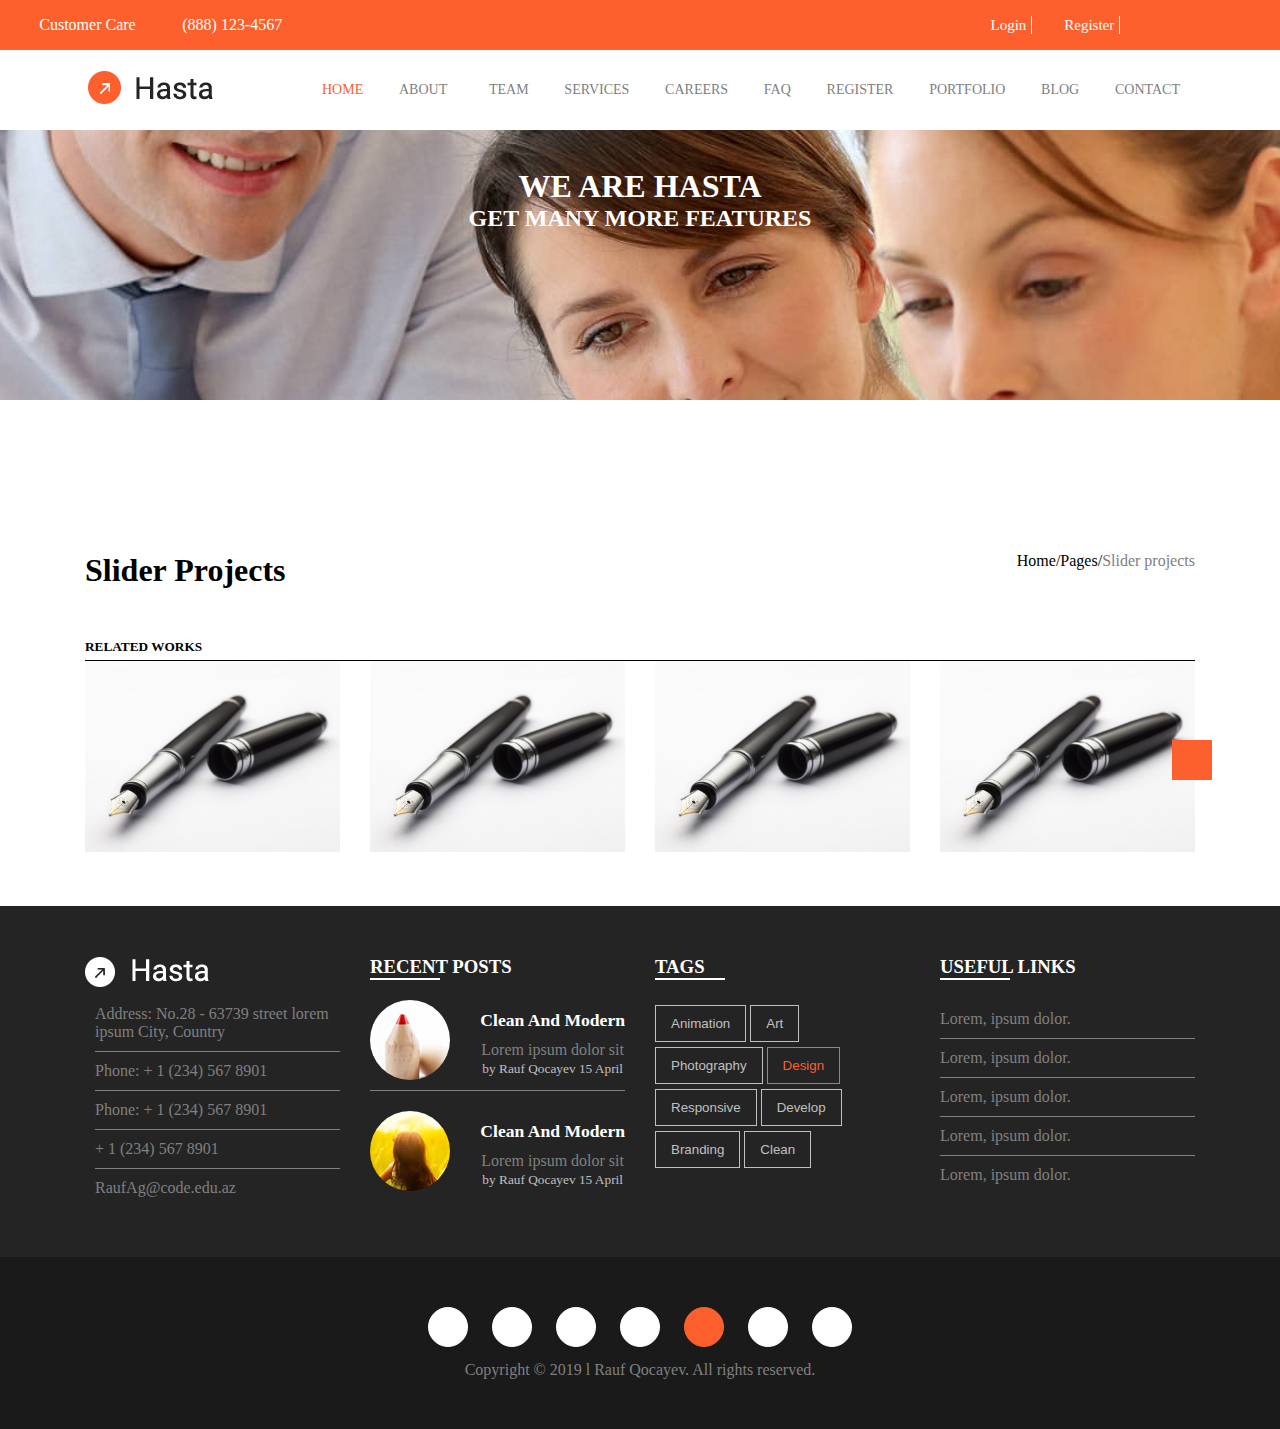
<file: portfolio/portfolio.html>
<!DOCTYPE html>
<html lang="en">

<head>
    <meta charset="UTF-8">
    <meta name="viewport" content="width=device-width, initial-scale=1.0">
    <meta http-equiv="X-UA-Compatible" content="ie=edge">
    <link rel="stylesheet" href="https://use.fontawesome.com/releases/v5.8.1/css/all.css"
        integrity="sha384-50oBUHEmvpQ+1lW4y57PTFmhCaXp0ML5d60M1M7uH2+nqUivzIebhndOJK28anvf" crossorigin="anonymous">
    <link rel="stylesheet" href="../css/animate.css">
    <link rel="stylesheet" href="../css/bootstrap-grid.css">
    <link rel="stylesheet" href="../css/style.css">
    <link rel="stylesheet" href="css/style.css">
    <title>Portfolio</title>
</head>

<body onscroll="myStickyMenu()">

    <header>
        <!-- top header started -->
        <div class="container-fluid top-header">
            <div class="row top-header-container">
                <div class="col-lg-3 col-md-4 col-12 customer-care">
                    <span>Customer Care</span>
                    <span>(888) 123-4567</span>
                </div>

                <div class="col-12 col-lg-3 col-md-4 top-header-list-container">
                    <ul class="top-header-list">
                        <li><a href="">Login</a></li>
                        <li><a href="">Register</a></li>
                        <li><a href=""><i class="fab fa-facebook-f"></i></a></li>
                        <li><a href=""><i class="fab fa-twitter"></i></a></li>
                        <li><a href=""><i class="fab fa-google-plus-g"></i></a></li>
                        <li><a href=""><i class="fab fa-linkedin-in"></i></a></li>
                    </ul>
                </div>
            </div>
        </div>
        <!-- top header end -->

        <!-- nav and logo started -->
        <div class="container-fluid nav-logo-container" id="navLogoContainer">
            <div class="container nav-logo-flbox">
                <div class="logo-container">
                    <img class="logo" src="../img/logo.png" alt="logo">
                </div>

                <nav id="pcNavContainer" class="pc-nav-container">
                    <ul class="pc-nav-list">
                        <li>
                            <a style="color: #FD602C" class="linkim" href="../index.html">Home</a>
                            <div class="drop-down-list-container animated fadeIn">
                                <ul class="drop-down-list">
                                    <li><a href="#">Corporate Layout 1</a></li>
                                    <li><a href="#">Corporate Layout 2</a></li>
                                    <li><a href="#">Corporate Layout 3</a></li>
                                    <li><a href="#">Corporate Layout 4</a></li>
                                    <li><a href="#">Corporate Layout 5</a></li>
                                    <li><a href="#">Corporate Layout 6</a></li>
                                    <li><a href="#">Corporate Layout 7</a></li>
                                    <li><a href="#">Corporate Layout 8</a></li>
                                    <li><a href="#">Corporate Layout 9</a></li>
                                    <li><a href="#">Corporate Layout 10</a></li>
                                    <li><a href="#">Corporate Layout 11</a></li>
                                </ul>
                            </div>
                        </li>
                        <li>
                            <a class="linkim" href="../about/about.html">About</a>

                            <div class="big-drop-down-list-container animated fadeIn">
                                <ul class="big-dropw-down-list">
                                    <h5>CATEGORIES 1</h5>
                                    <li><a href><i class="fas fa-chevron-right"></i> Corporote Layout 1</a></li>
                                    <li><a href><i class="fas fa-chevron-right"></i> Corporote Layout 2</a></li>
                                    <li><a href><i class="fas fa-chevron-right"></i>Corporote Layout 3</a></li>
                                    <li><a href><i class="fas fa-chevron-right"></i> Corporote Layout 4</a></li>
                                    <li><a href><i class="fas fa-chevron-right"></i> Corporote Layout 5</a></li>
                                    <li><a href><i class="fas fa-chevron-right"></i> Corporote Layout 6</a></li>
                                    <li><a href><i class="fas fa-chevron-right"></i> Corporote Layout 7</a></li>
                                    <li><a href><i class="fas fa-chevron-right"></i> Corporote Layout 8</a></li>
                                    <li><a href><i class="fas fa-chevron-right"></i> Corporote Layout 9</a></li>
                                    <li><a href><i class="fas fa-chevron-right"></i> Corporote Layout 9 <span
                                                class="drop-badgge">Relase Soon</span></a></li>
                                    <li><a href><i class="fas fa-chevron-right"></i> Corporote Layout 10</a></li>
                                </ul>

                                <ul class="big-dropw-down-list">
                                    <h5>CATEGORIES 2</h5>
                                    <li><a href><i class="fas fa-chevron-right"></i> Corporote Layout 1</a></li>
                                    <li><a href><i class="fas fa-chevron-right"></i> Corporote Layout 2</a></li>
                                    <li><a href><i class="fas fa-chevron-right"></i>Corporote Layout 3</a></li>
                                    <li><a href><i class="fas fa-chevron-right"></i> Corporote Layout 4</a></li>
                                    <li><a href><i class="fas fa-chevron-right"></i> Corporote Layout 5</a></li>
                                    <li><a href><i class="fas fa-chevron-right"></i> Corporote Layout 6</a></li>
                                    <li><a href><i class="fas fa-chevron-right"></i> Corporote Layout 7</a></li>
                                    <li><a href><i class="fas fa-chevron-right"></i> Corporote Layout 8</a></li>
                                    <li><a href><i class="fas fa-chevron-right"></i> Corporote Layout 9</a></li>
                                    <li><a href><i class="fas fa-chevron-right"></i> Corporote Layout 9</a></li>
                                    <li><a href><i class="fas fa-chevron-right"></i> Corporote Layout 10</a></li>
                                </ul>

                                <div style="width: 25%;">
                                    <ul style="width: 100%;" class="big-dropw-down-list">
                                        <li><a href><i class="fas fa-chevron-right"></i> Corporote Layout 1</a></li>
                                        <li><a href><i class="fas fa-chevron-right"></i> Corporote Layout 2</a></li>
                                        <li><a href><i class="fas fa-chevron-right"></i>Corporote Layout 3</a></li>
                                        <li><a href><i class="fas fa-chevron-right"></i> Corporote Layout 4</a></li>
                                        <li>
                                            <h5>One page layout</h5>
                                        </li>
                                        <li><a href><i class="fas fa-chevron-right"></i> Corporote Layout 1</a></li>
                                        <li><a href><i class="fas fa-chevron-right"></i> Corporote Layout 2</a></li>
                                        <li><a href><i class="fas fa-chevron-right"></i>Corporote Layout 3</a></li>
                                        <li><a href><i class="fas fa-chevron-right"></i> Corporote Layout 4</a></li>
                                        <li><a href><i class="fas fa-chevron-right"></i> Corporote Layout 1</a></li>
                                        <li><a href><i class="fas fa-chevron-right"></i> Corporote Layout 2</a></li>
                                        <li><a href><i class="fas fa-chevron-right"></i>Corporote Layout 3 <span
                                                    class="drop-badgge">Relase Soon</span></a></li>
                                        <li><a href><i class="fas fa-chevron-right"></i> Corporote Layout 4 <span
                                                    class="drop-badgge">Relase Soon</span></a></li>
                                    </ul>

                                </div>
                            </div>
                        </li>
                        <li><a class="linkim" href="../team/team.html">
                                Team</a>
                            <div class="big-drop-down-list-container animated fadeIn">
                                <ul class="big-dropw-down-list">
                                    <h5>PAGES 1</h5>
                                    <li><a href><i class="fas fa-chevron-right"></i> Corporote Layout 1</a></li>
                                    <li><a href><i class="fas fa-chevron-right"></i> Corporote Layout 2</a></li>
                                    <li><a href><i class="fas fa-chevron-right"></i>Corporote Layout 3</a></li>
                                    <li><a href><i class="fas fa-chevron-right"></i> Corporote Layout 4</a></li>
                                </ul>

                                <ul class="big-dropw-down-list">
                                    <h5>PAGES 2</h5>
                                    <li><a href><i class="fas fa-chevron-right"></i> Corporote Layout 1</a></li>
                                    <li><a href><i class="fas fa-chevron-right"></i> Corporote Layout 2</a></li>
                                    <li><a href><i class="fas fa-chevron-right"></i>Corporote Layout 3</a></li>
                                    <li><a href><i class="fas fa-chevron-right"></i> Corporote Layout 4</a></li>
                                </ul>

                                <ul class="big-dropw-down-list">
                                    <h5>PAGES 3</h5>
                                    <li><a href><i class="fas fa-chevron-right"></i> Corporote Layout 1</a></li>
                                    <li><a href><i class="fas fa-chevron-right"></i> Corporote Layout 2</a></li>
                                    <li><a href><i class="fas fa-chevron-right"></i>Corporote Layout 3</a></li>
                                    <li><a href><i class="fas fa-chevron-right"></i> Corporote Layout 4</a></li>
                                </ul>

                                <ul class="big-dropw-down-list">
                                    <h5>PAGES 4</h5>
                                    <li><a href><i class="fas fa-chevron-right"></i> Corporote Layout 1</a></li>
                                    <li><a href><i class="fas fa-chevron-right"></i> Corporote Layout 2</a></li>
                                    <li><a href><i class="fas fa-chevron-right"></i>Corporote Layout 3</a></li>
                                    <li><a href><i class="fas fa-chevron-right"></i> Corporote Layout 4</a></li>
                                </ul>

                            </div>
                        </li>
                        <li><a href="services.html">Services</a>
                            <div class="big-drop-down-list-container animated fadeIn">
                                <ul class="big-dropw-down-list">
                                    <h5>CATEGORIES 1</h5>
                                    <li><a href><i class="fas fa-chevron-right"></i> Corporote Layout 1</a></li>
                                    <li><a href><i class="fas fa-chevron-right"></i> Corporote Layout 2</a></li>
                                    <li><a href><i class="fas fa-chevron-right"></i>Corporote Layout 3</a></li>
                                    <li><a href><i class="fas fa-chevron-right"></i> Corporote Layout 4</a></li>
                                    <li><a href><i class="fas fa-chevron-right"></i> Corporote Layout 5</a></li>
                                    <li><a href><i class="fas fa-chevron-right"></i> Corporote Layout 6</a></li>
                                    <li><a href><i class="fas fa-chevron-right"></i> Corporote Layout 7</a></li>
                                    <li><a href><i class="fas fa-chevron-right"></i> Corporote Layout 8</a></li>
                                    <li><a href><i class="fas fa-chevron-right"></i> Corporote Layout 9</a></li>
                                    <li>
                                        <h5>Meny Styles</h5>
                                    </li>
                                    <li><a href><i class="fas fa-chevron-right"></i> Corporote Layout 10</a></li>
                                    <li><a href><i class="fas fa-chevron-right"></i> Corporote Layout 1</a></li>
                                    <li><a href><i class="fas fa-chevron-right"></i> Corporote Layout 2</a></li>
                                    <li><a href><i class="fas fa-chevron-right"></i>Corporote Layout 3</a></li>

                                </ul>


                                <ul class="big-dropw-down-list">
                                    <h5>CATEGORIES 1</h5>
                                    <li><a href><i class="fas fa-chevron-right"></i> Corporote Layout 1</a></li>
                                    <li><a href><i class="fas fa-chevron-right"></i> Corporote Layout 2</a></li>
                                    <li><a href><i class="fas fa-chevron-right"></i>Corporote Layout 3</a></li>
                                    <li><a href><i class="fas fa-chevron-right"></i> Corporote Layout 4</a></li>
                                    <li><a href><i class="fas fa-chevron-right"></i> Corporote Layout 5</a></li>
                                    <li><a href><i class="fas fa-chevron-right"></i> Corporote Layout 6</a></li>
                                    <li><a href><i class="fas fa-chevron-right"></i> Corporote Layout 7</a></li>
                                    <li><a href><i class="fas fa-chevron-right"></i> Corporote Layout 8</a></li>
                                    <li><a href><i class="fas fa-chevron-right"></i> Corporote Layout 9</a></li>
                                    <li>
                                        <h5>Meny Styles</h5>
                                    </li>
                                    <li><a href><i class="fas fa-chevron-right"></i> Corporote Layout 10</a></li>
                                    <li><a href><i class="fas fa-chevron-right"></i> Corporote Layout 1</a></li>
                                    <li><a href><i class="fas fa-chevron-right"></i> Corporote Layout 2</a></li>
                                    <li><a href><i class="fas fa-chevron-right"></i>Corporote Layout 3</a></li>

                                </ul>



                                <ul class="big-dropw-down-list">
                                    <h5>CATEGORIES 1</h5>
                                    <li><a href><i class="fas fa-chevron-right"></i> Corporote Layout 1</a></li>
                                    <li><a href><i class="fas fa-chevron-right"></i> Corporote Layout 2</a></li>
                                    <li><a href><i class="fas fa-chevron-right"></i>Corporote Layout 3</a></li>
                                    <li><a href><i class="fas fa-chevron-right"></i> Corporote Layout 4</a></li>
                                    <li><a href><i class="fas fa-chevron-right"></i> Corporote Layout 5</a></li>
                                    <li><a href><i class="fas fa-chevron-right"></i> Corporote Layout 6</a></li>
                                    <li><a href><i class="fas fa-chevron-right"></i> Corporote Layout 7</a></li>
                                    <li><a href><i class="fas fa-chevron-right"></i> Corporote Layout 8</a></li>
                                    <li><a href><i class="fas fa-chevron-right"></i> Corporote Layout 9</a></li>
                                    <li>
                                        <h5>Meny Styles</h5>
                                    </li>
                                    <li><a href><i class="fas fa-chevron-right"></i> Corporote Layout 10</a></li>
                                    <li><a href><i class="fas fa-chevron-right"></i> Corporote Layout 1</a></li>
                                    <li><a href><i class="fas fa-chevron-right"></i> Corporote Layout 2</a></li>
                                    <li><a href><i class="fas fa-chevron-right"></i>Corporote Layout 3</a></li>

                                </ul>
                            </div>
                        </li>
                        <li><a href="../careers/careers.html">Careers</a></li>
                        <li><a href="../faq/faq.html">Faq</a></li>
                        <li><a href="../register/register.html">Register</a>
                            <div class="drop-down-list-container animated fadeIn">
                                <ul class="drop-down-list">
                                    <li><a href="#">Corporate Layout 1</a></li>
                                    <li><a href="#">Corporate Layout 2</a></li>
                                    <li><a href="#">Corporate Layout 3</a></li>
                                    <li><a href="#">Corporate Layout 4</a></li>
                                    <li><a href="#">Corporate Layout 5</a></li>
                                    <li><a href="#">Corporate Layout 6</a></li>
                                    <li><a href="#">Corporate Layout 7</a></li>
                                    <li><a href="#">Corporate Layout 8</a></li>
                                    <li><a href="#">Corporate Layout 9</a></li>
                                    <li><a href="#">Corporate Layout 10</a></li>
                                    <li><a href="#">Corporate Layout 11</a></li>
                                </ul>
                            </div>
                        </li>
                        <li><a href="../portfolio/portfolio.html">Portfolio</a>
                            <div class="drop-down-list-container animated fadeIn">
                                <ul class="drop-down-list">
                                    <li><a href="#">Corporate Layout 1</a></li>
                                    <li><a href="#">Corporate Layout 2</a></li>
                                    <li><a href="#">Corporate Layout 3</a></li>
                                    <li><a href="#">Corporate Layout 4</a></li>
                                    <li><a href="#">Corporate Layout 5</a></li>
                                    <li><a href="#">Corporate Layout 6</a></li>
                                    <li><a href="#">Corporate Layout 7</a></li>
                                    <li><a href="#">Corporate Layout 8</a></li>
                                    <li><a href="#">Corporate Layout 9</a></li>
                                    <li><a href="#">Corporate Layout 10</a></li>
                                    <li><a href="#">Corporate Layout 11</a></li>
                                </ul>
                            </div>
                        </li>
                        <li><a href="../blog/blog.html">Blog</a>
                        </li>
                        <li><a href="../contact/contact.html">Contact</a></li>
                    </ul>
                </nav>

                <div id="bar-icon" class="bar-icon">
                    <i class="fas fa-bars"></i>
                    <nav id="responsive-nav-container" class="res-nav-container hideMenu">
                        <ul class="responsive-nav-list">
                            <li><a href="#">
                                    Home
                                </a>
                                <ul class="responsive-dropdown-list">
                                    <li><a href="../index.html">Corporate Layout 1</a></li>
                                    <li><a href="#">Corporate Layout 2</a></li>
                                    <li><a href="#">Corporate Layout 3</a></li>
                                    <li><a href="#">Corporate Layout 4</a></li>
                                    <li><a href="#">Corporate Layout 5</a></li>
                                    <li><a href="#">Corporate Layout 6</a></li>
                                    <li><a href="#">Corporate Layout 7</a></li>
                                    <li><a href="#">Corporate Layout 8</a></li>
                                    <li><a href="#">Corporate Layout 9</a></li>
                                    <li><a href="#">Corporate Layout 10</a></li>
                                    <li><a href="#">Corporate Layout 11</a></li>
                                </ul>
                            </li>
                            <li><a href="about.html">About</a>
                                <ul class="responsive-dropdown-list">
                                    <h5>CATEGORIES 1</h5>
                                    <li><a href><i class="fas fa-chevron-right"></i> Corporote Layout 1</a></li>
                                    <li><a href><i class="fas fa-chevron-right"></i> Corporote Layout 2</a></li>
                                    <li><a href><i class="fas fa-chevron-right"></i>Corporote Layout 3</a></li>
                                    <li><a href><i class="fas fa-chevron-right"></i> Corporote Layout 4</a></li>
                                    <li><a href><i class="fas fa-chevron-right"></i> Corporote Layout 5</a></li>
                                    <li><a href><i class="fas fa-chevron-right"></i> Corporote Layout 6</a></li>
                                    <li><a href><i class="fas fa-chevron-right"></i> Corporote Layout 7</a></li>
                                    <li><a href><i class="fas fa-chevron-right"></i> Corporote Layout 8</a></li>
                                    <li><a href><i class="fas fa-chevron-right"></i> Corporote Layout 9</a></li>
                                    <li><a href><i class="fas fa-chevron-right"></i> Corporote Layout 9 <span
                                                class="drop-badgge">Relase Soon</span></a></li>
                                    <li><a href><i class="fas fa-chevron-right"></i> Corporote Layout 10</a></li>
                                </ul>

                                <ul class="responsive-dropdown-list">
                                    <h5>CATEGORIES 2</h5>
                                    <li><a href><i class="fas fa-chevron-right"></i> Corporote Layout 1</a></li>
                                    <li><a href><i class="fas fa-chevron-right"></i> Corporote Layout 2</a></li>
                                    <li><a href><i class="fas fa-chevron-right"></i>Corporote Layout 3</a></li>
                                    <li><a href><i class="fas fa-chevron-right"></i> Corporote Layout 4</a></li>
                                    <li><a href><i class="fas fa-chevron-right"></i> Corporote Layout 5</a></li>
                                    <li><a href><i class="fas fa-chevron-right"></i> Corporote Layout 6</a></li>
                                    <li><a href><i class="fas fa-chevron-right"></i> Corporote Layout 7</a></li>
                                    <li><a href><i class="fas fa-chevron-right"></i> Corporote Layout 8</a></li>
                                    <li><a href><i class="fas fa-chevron-right"></i> Corporote Layout 9 <span
                                                class="drop-badgge">Relase Soon</span></a></li>
                                    <li><a href><i class="fas fa-chevron-right"></i> Corporote Layout 9 <span
                                                class="drop-badgge">Relase Soon</span></a></li>
                                    <li><a href><i class="fas fa-chevron-right"></i> Corporote Layout 10</a></li>
                                </ul>
                            </li>
                            <li><a href="../team/team.html">Team</a>

                                <ul class="responsive-dropdown-list">
                                    <h5>CATEGORIES 1</h5>
                                    <li><a href><i class="fas fa-chevron-right"></i> Corporote Layout 1</a></li>
                                    <li><a href><i class="fas fa-chevron-right"></i> Corporote Layout 2</a></li>
                                    <li><a href><i class="fas fa-chevron-right"></i>Corporote Layout 3</a></li>
                                    <li><a href><i class="fas fa-chevron-right"></i> Corporote Layout 4</a></li>
                                    <li><a href><i class="fas fa-chevron-right"></i> Corporote Layout 5</a></li>
                                    <li><a href><i class="fas fa-chevron-right"></i> Corporote Layout 6</a></li>
                                    <li><a href><i class="fas fa-chevron-right"></i> Corporote Layout 7</a></li>
                                    <li><a href><i class="fas fa-chevron-right"></i> Corporote Layout 8</a></li>
                                    <li><a href><i class="fas fa-chevron-right"></i> Corporote Layout 9</a></li>
                                    <li>
                                        <h5>Meny Styles</h5>
                                    </li>
                                    <li><a href><i class="fas fa-chevron-right"></i> Corporote Layout 10</a></li>
                                    <li><a href><i class="fas fa-chevron-right"></i> Corporote Layout 1</a></li>
                                    <li><a href><i class="fas fa-chevron-right"></i> Corporote Layout 2</a></li>
                                    <li><a href><i class="fas fa-chevron-right"></i>Corporote Layout 3</a></li>

                                </ul>


                                <ul class="responsive-dropdown-list">
                                    <h5>CATEGORIES 1</h5>
                                    <li><a href><i class="fas fa-chevron-right"></i> Corporote Layout 1</a></li>
                                    <li><a href><i class="fas fa-chevron-right"></i> Corporote Layout 2</a></li>
                                    <li><a href><i class="fas fa-chevron-right"></i>Corporote Layout 3</a></li>
                                    <li><a href><i class="fas fa-chevron-right"></i> Corporote Layout 4</a></li>
                                    <li><a href><i class="fas fa-chevron-right"></i> Corporote Layout 5</a></li>
                                    <li><a href><i class="fas fa-chevron-right"></i> Corporote Layout 6</a></li>
                                    <li><a href><i class="fas fa-chevron-right"></i> Corporote Layout 7</a></li>
                                    <li><a href><i class="fas fa-chevron-right"></i> Corporote Layout 8</a></li>
                                    <li><a href><i class="fas fa-chevron-right"></i> Corporote Layout 9</a></li>
                                    <li>
                                        <h5>Meny Styles</h5>
                                    </li>
                                    <li><a href><i class="fas fa-chevron-right"></i> Corporote Layout 10</a></li>
                                    <li><a href><i class="fas fa-chevron-right"></i> Corporote Layout 1</a></li>
                                    <li><a href><i class="fas fa-chevron-right"></i> Corporote Layout 2</a></li>
                                    <li><a href><i class="fas fa-chevron-right"></i>Corporote Layout 3</a></li>

                                </ul>



                                <ul class="responsive-dropdown-list">
                                    <h5>CATEGORIES 1</h5>
                                    <li><a href><i class="fas fa-chevron-right"></i> Corporote Layout 1</a></li>
                                    <li><a href><i class="fas fa-chevron-right"></i> Corporote Layout 2</a></li>
                                    <li><a href><i class="fas fa-chevron-right"></i>Corporote Layout 3</a></li>
                                    <li><a href><i class="fas fa-chevron-right"></i> Corporote Layout 4</a></li>
                                    <li><a href><i class="fas fa-chevron-right"></i> Corporote Layout 5</a></li>
                                    <li><a href><i class="fas fa-chevron-right"></i> Corporote Layout 6</a></li>
                                    <li><a href><i class="fas fa-chevron-right"></i> Corporote Layout 7</a></li>
                                    <li><a href><i class="fas fa-chevron-right"></i> Corporote Layout 8</a></li>
                                    <li><a href><i class="fas fa-chevron-right"></i> Corporote Layout 9</a></li>
                                    <li>
                                        <h5>Meny Styles</h5>
                                    </li>
                                    <li><a href><i class="fas fa-chevron-right"></i> Corporote Layout 10</a></li>
                                    <li><a href><i class="fas fa-chevron-right"></i> Corporote Layout 1</a></li>
                                    <li><a href><i class="fas fa-chevron-right"></i> Corporote Layout 2</a></li>
                                    <li><a href><i class="fas fa-chevron-right"></i>Corporote Layout 3</a></li>

                                </ul>
                            </li>
                            <li><a href="../services/services.html">Services</a>

                                <ul class="responsive-dropdown-list">
                                    <li><a href="#">Corporate Layout 1</a></li>
                                    <li><a href="#">Corporate Layout 2</a></li>
                                    <li><a href="#">Corporate Layout 3</a></li>
                                    <li><a href="#">Corporate Layout 4</a></li>
                                    <li><a href="#">Corporate Layout 5</a></li>
                                    <li><a href="#">Corporate Layout 6</a></li>
                                    <li><a href="#">Corporate Layout 7</a></li>
                                    <li><a href="#">Corporate Layout 8</a></li>
                                    <li><a href="#">Corporate Layout 9</a></li>
                                    <li><a href="#">Corporate Layout 10</a></li>
                                    <li><a href="#">Corporate Layout 11</a></li>
                                </ul>
                            </li>
                            <li><a href="../careers/careers.html">Careers</a></li>
                            <li><a href="..faq/faq.html">Faq</a>
                                <ul class="responsive-dropdown-list">
                                    <li><a href="#">Corporate Layout 1</a></li>
                                    <li><a href="#">Corporate Layout 2</a></li>
                                    <li><a href="#">Corporate Layout 3</a></li>
                                    <li><a href="#">Corporate Layout 4</a></li>
                                    <li><a href="#">Corporate Layout 5</a></li>
                                    <li><a href="#">Corporate Layout 6</a></li>
                                    <li><a href="#">Corporate Layout 7</a></li>
                                    <li><a href="#">Corporate Layout 8</a></li>
                                    <li><a href="#">Corporate Layout 9</a></li>
                                    <li><a href="#">Corporate Layout 10</a></li>
                                    <li><a href="#">Corporate Layout 11</a></li>
                                </ul>
                            </li>
                            <li><a href="../register/register.html">Register</a></li>
                            <li><a href="../portfolio/portfolio.html">Portfolio</a>
                                <ul class="responsive-dropdown-list">
                                    <li><a href="#">Corporate Layout 1</a></li>
                                    <li><a href="#">Corporate Layout 2</a></li>
                                    <li><a href="#">Corporate Layout 3</a></li>
                                    <li><a href="#">Corporate Layout 4</a></li>
                                    <li><a href="#">Corporate Layout 5</a></li>
                                    <li><a href="#">Corporate Layout 6</a></li>
                                    <li><a href="#">Corporate Layout 7</a></li>
                                    <li><a href="#">Corporate Layout 8</a></li>
                                    <li><a href="#">Corporate Layout 9</a></li>
                                    <li><a href="#">Corporate Layout 10</a></li>
                                    <li><a href="#">Corporate Layout 11</a></li>
                                </ul>
                            </li>
                            <li><a href="../blog/blog.html">Blog</a>
                                <ul class="responsive-dropdown-list">
                                    <li><a href="#">Corporate Layout 1</a></li>
                                    <li><a href="#">Corporate Layout 2</a></li>
                                    <li><a href="#">Corporate Layout 3</a></li>
                                    <li><a href="#">Corporate Layout 4</a></li>
                                    <li><a href="#">Corporate Layout 5</a></li>
                                    <li><a href="#">Corporate Layout 6</a></li>
                                    <li><a href="#">Corporate Layout 7</a></li>
                                    <li><a href="#">Corporate Layout 8</a></li>
                                    <li><a href="#">Corporate Layout 9</a></li>
                                    <li><a href="#">Corporate Layout 10</a></li>
                                    <li><a href="#">Corporate Layout 11</a></li>
                                </ul>
                            </li>
                            <li><a href="../contact/contact.html">Contact</a></li>
                        </ul>
                    </nav>
                </div>
            </div>
            <div class="upScroll">
                <i class="far fa-arrow-alt-circle-up"></i>
            </div>
        </div>
        <!-- nav and logo end -->
    </header>
    <section  id="about-paralax">
            <h1>WE ARE HASTA</h1>
            <h2>GET MANY MORE FEATURES</h2>
       </section>
       <section id="paralax-layer"></section>

       <section class="section-margin-top" id="main-header">
        <div class="container">
            <div class="row about-main-header-container">
                <div class="col-12 col-lg-5">
                    <h1>Slider Projects
                    </h1>
                </div>
                <div class="col-12 col-lg-5 about-path">
                 <a href="../index.html">Home/</a><a href="../pages/pages.html">Pages/</a><span>Slider projects</span>
                </div>
            </div>
        </div>
    </section>
      
    <section class="portfolio-slider section-margin-top">
        <div class="container">
            <div class="portfolio-top">
              <h5>RELATED WORKS</h5>

              <div class="icon-group">
                    <i class="fas fa-arrow-left"></i>
                    <i class="fas fa-arrow-right"></i>
              </div>
            </div>
            <div class="row">
                <div class="col-3">
                    <div class="portfolio-slider-item">
                     <div class="portfolio-slider-item-img">
                      <img src="img/protfolio-slider-1.jpg" alt="slider">
                     </div>
                      <div class="portfolio-slider-item-card">
                          <button>
                              more info
                          </button>
                          <button>
                                more info
                            </button>
                            
                      </div>
                    </div>
                </div>




                <div class="col-3">
                        <div class="portfolio-slider-item">
                         <div class="portfolio-slider-item-img">
                          <img src="img/protfolio-slider-1.jpg" alt="slider">
                         </div>
                          <div class="portfolio-slider-item-card">
                              <button>
                                  more info
                              </button>
                              <button>
                                    more info
                                </button>
                                
                          </div>
                        </div>
                    </div>

                    

                    <div class="col-3">
                            <div class="portfolio-slider-item">
                             <div class="portfolio-slider-item-img">
                              <img src="img/protfolio-slider-1.jpg" alt="slider">
                             </div>
                              <div class="portfolio-slider-item-card">
                                  <button>
                                      more info
                                  </button>
                                  <button>
                                        more info
                                    </button>
                                    
                              </div>
                            </div>
                        </div>

                        

                        <div class="col-3">
                                <div class="portfolio-slider-item">
                                 <div class="portfolio-slider-item-img">
                                  <img src="img/protfolio-slider-1.jpg" alt="slider">
                                 </div>
                                  <div class="portfolio-slider-item-card">
                                      <button>
                                          more info
                                      </button>
                                      <button>
                                            more info
                                        </button>
                                        
                                  </div>
                                </div>
                            </div>
            


            </div>

            
        </div>
    </section>
    <footer>
        <div class="container-fluid footer-container">
            <div class="row">
                <div class="container">
                    <div class="row">
                        <div class="col-12 col-md-6 col-lg-3 footer-address">
                            <div class="footer-bottom-logo">
                                <img src="../img/footer-logo.png" alt="footerlogo">
                            </div>
                            <div class="fotter-bottom-adress">
                                <span>
                                    Address: No.28 - 63739 street lorem ipsum City, Country
                                </span>
                            </div>

                            <ul class="footer-information-list">
                                <li><i class="fas fa-home"></i> Phone: + 1 (234) 567 8901 </li>
                                <li><i class="fas fa-phone"></i> Phone: + 1 (234) 567 8901</li>
                                <li><i class="fas fa-fax"></i> + 1 (234) 567 8901</li>
                                <li><i class="fas fa-envelope"></i> RaufAg@code.edu.az</li>
                            </ul>
                        </div>

                        <div class="col-12 col-md-6 col-lg-3 footer-recent-posts">
                            <div class="recent-posts-header">
                                <h3>recent posts</h3>
                                <div style="border: 1px solid #fff" class="under-line-design"></div>
                            </div>

                            <div style="border-bottom: 1px solid gray" class="recent-post-card">
                                <img src="../img/recent-post1.jpg" alt="recent-post">
                                <div class="recent-post-text">
                                    <h5>Clean And Modern</h5>
                                    <p>Lorem ipsum dolor sit</p>
                                    <small>by Rauf Qocayev 15 April</small>
                                </div>
                            </div>

                            <div class="recent-post-card">
                                <img src="../img/recent-post2.jpg" alt="recent-post">
                                <div class="recent-post-text">
                                    <h5>Clean And Modern</h5>
                                    <p>Lorem ipsum dolor sit</p>
                                    <small>by Rauf Qocayev 15 April</small>
                                </div>
                            </div>
                        </div>

                        <div class="col-12 col-md-6 col-lg-3 footer-tags">
                            <div class="recent-posts-header">
                                <h3>tags</h3>
                                <div style="border: 1px solid #fff" class="under-line-design"></div>
                            </div>

                            <div class="footer-tag-content">
                                <button class="footer-type-button">
                                    Animation
                                </button>
                                <button class="footer-type-button">
                                    Art
                                </button>
                                <button class="footer-type-button">
                                    Photography
                                </button>

                                <button class="footer-type-button active-footer-type-button">
                                    Design
                                </button>

                                <button class="footer-type-button">
                                    Responsive
                                </button>

                                <button class="footer-type-button">
                                    Develop
                                </button>

                                <button class="footer-type-button">
                                    Branding
                                </button>

                                <button class="footer-type-button">
                                    Clean
                                </button>

                            </div>

                        </div>

                        <div class="col-12 col-md-6 col-lg-3 footer-userful-links">
                            <div class="recent-posts-header">
                                <h3>useful links</h3>
                                <div style="border: 1px solid #fff" class="under-line-design"></div>
                            </div>

                            <ul class="useful-links-list">
                                <li><a href="#"><i class="fas fa-chevron-right"></i> Lorem, ipsum dolor.</a></li>
                                <li><a href="#"><i class="fas fa-chevron-right"></i> Lorem, ipsum dolor.</a></li>
                                <li><a href="#"><i class="fas fa-chevron-right"></i> Lorem, ipsum dolor.</a></li>
                                <li><a href="#"><i class="fas fa-chevron-right"></i> Lorem, ipsum dolor.</a></li>
                                <li><a href="#"><i class="fas fa-chevron-right"></i> Lorem, ipsum dolor.</a></li>
                            </ul>
                        </div>
                    </div>
                </div>
            </div>
        </div>

        <div class="container-fluid footer-social-media">
            <ul class="footer-social-media-list">
                <li><a href="#"><i class="fab fa-facebook-f"></i></a></li>
                <li><a href="#"><i class="fab fa-twitter"></i></a></li>
                <li><a href="#"><i class="fab fa-instagram"></i></a></li>
                <li><a href="#"><i class="fab fa-linkedin-in"></i></a></li>
                <li><a class="footer-socical-media-active-link" href="#"><i class="fab fa-google-plus-g"></i></a></li>
                <li><a href="#"><i class="fab fa-wordpress"></i></a></li>
                <li><a href="#"><i class="fab fa-android"></i></a></li>
            </ul>
            <p>Copyright © 2019 l Rauf Qocayev. All rights reserved.</p>
        </div>
    </footer>
    <script src="../js/script.js"></script>
    <script src="js/script.js"></script>
</body>

</html>
</file>
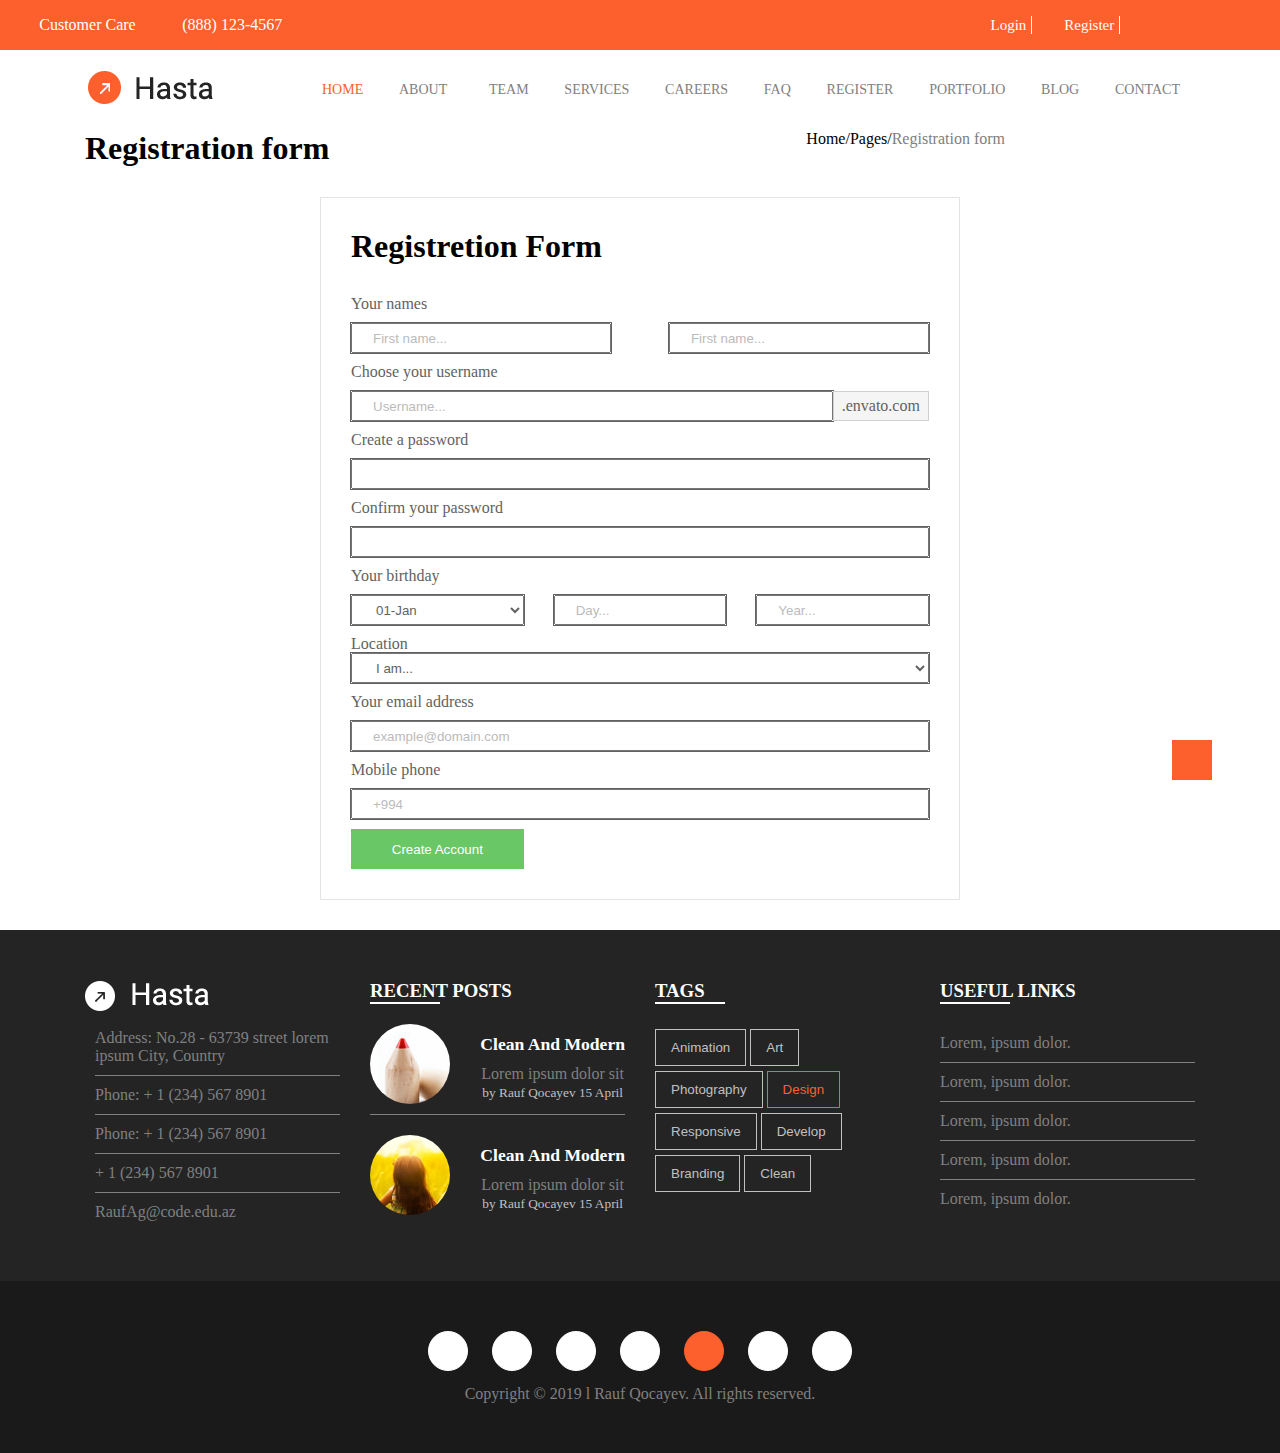
<file: register/register.html>
<!DOCTYPE html>
<html lang="en">
<head>
    <meta charset="UTF-8">
    <meta name="viewport" content="width=device-width, initial-scale=1.0">
    <meta http-equiv="X-UA-Compatible" content="ie=edge">
    <link rel="stylesheet" href="https://use.fontawesome.com/releases/v5.8.1/css/all.css" integrity="sha384-50oBUHEmvpQ+1lW4y57PTFmhCaXp0ML5d60M1M7uH2+nqUivzIebhndOJK28anvf" crossorigin="anonymous">
    <link rel="stylesheet" href="../css/animate.css">
    <link rel="stylesheet" href="../css/bootstrap-grid.css">
    <link rel="stylesheet" href="../css/style.css">
    <link rel="stylesheet" href="css/style.css">
    <title>register</title>
</head>
<body onscroll="myStickyMenu()">
    <header>
        <!-- top header started -->
        <div class="container-fluid top-header">
            <div class="row top-header-container">
                <div class="col-lg-3 col-md-4 col-12 customer-care">
                    <span>Customer Care</span>
                    <span>(888) 123-4567</span>
                </div>
    
                <div class="col-12 col-lg-3 col-md-4 top-header-list-container">
                <ul class="top-header-list">
                    <li><a href="">Login</a></li>
                    <li><a href="">Register</a></li>
                    <li><a href=""><i class="fab fa-facebook-f"></i></a></li>
                    <li><a href=""><i class="fab fa-twitter"></i></a></li>
                    <li><a href=""><i class="fab fa-google-plus-g"></i></a></li>
                    <li><a href=""><i class="fab fa-linkedin-in"></i></a></li>
                </ul>
                </div>
            </div>
        </div>
        <!-- top header end -->
    
        <!-- nav and logo started -->
         <div class="container-fluid nav-logo-container" id="navLogoContainer">
             <div class="container nav-logo-flbox">
                    <div class="logo-container">
                     <img class="logo" src="../img/logo.png" alt="logo">
                   </div>
    
                   <nav id="pcNavContainer" class="pc-nav-container">
                       <ul class="pc-nav-list">
                           <li>
                             <a  style="color: #FD602C" class="linkim" href="../index.html">Home</a>
                                <div class="drop-down-list-container animated fadeIn">
                                    <ul class="drop-down-list">
                                        <li><a href="#">Corporate Layout 1</a></li>
                                        <li><a href="#">Corporate Layout 2</a></li>
                                        <li><a href="#">Corporate Layout 3</a></li>
                                        <li><a href="#">Corporate Layout 4</a></li>
                                        <li><a href="#">Corporate Layout 5</a></li>
                                        <li><a href="#">Corporate Layout 6</a></li>
                                        <li><a href="#">Corporate Layout 7</a></li>
                                        <li><a href="#">Corporate Layout 8</a></li>
                                        <li><a href="#">Corporate Layout 9</a></li>
                                        <li><a href="#">Corporate Layout 10</a></li>
                                        <li><a href="#">Corporate Layout 11</a></li>
                                    </ul>
                                </div>
                            </li>
                           <li>
                               <a class="linkim" href="../about/about.html">About</a>
                              
                               <div class="big-drop-down-list-container animated fadeIn">
                                    <ul class="big-dropw-down-list">
                                        <h5>CATEGORIES 1</h5>
                                            <li><a href><i class="fas fa-chevron-right"></i> Corporote Layout 1</a></li>
                                            <li><a href><i class="fas fa-chevron-right"></i> Corporote Layout 2</a></li>
                                            <li><a href><i class="fas fa-chevron-right"></i >Corporote Layout 3</a></li>
                                            <li><a href><i class="fas fa-chevron-right"></i> Corporote Layout 4</a></li>
                                            <li><a href><i class="fas fa-chevron-right"></i> Corporote Layout 5</a></li>
                                            <li><a href><i class="fas fa-chevron-right"></i> Corporote Layout 6</a></li>
                                            <li><a href><i class="fas fa-chevron-right"></i> Corporote Layout 7</a></li>
                                            <li><a href><i class="fas fa-chevron-right"></i> Corporote Layout 8</a></li>
                                            <li><a href><i class="fas fa-chevron-right"></i> Corporote Layout 9</a></li>
                                            <li><a href><i class="fas fa-chevron-right"></i> Corporote Layout 9 <span class="drop-badgge">Relase Soon</span></a></li>
                                    <li><a href><i class="fas fa-chevron-right"></i> Corporote Layout 10</a></li>
                                 </ul>
    
                                 <ul class="big-dropw-down-list">
                                        <h5>CATEGORIES 2</h5>
                                            <li><a href><i class="fas fa-chevron-right"></i> Corporote Layout 1</a></li>
                                            <li><a href><i class="fas fa-chevron-right"></i> Corporote Layout 2</a></li>
                                            <li><a href><i class="fas fa-chevron-right"></i >Corporote Layout 3</a></li>
                                            <li><a href><i class="fas fa-chevron-right"></i> Corporote Layout 4</a></li>
                                            <li><a href><i class="fas fa-chevron-right"></i> Corporote Layout 5</a></li>
                                            <li><a href><i class="fas fa-chevron-right"></i> Corporote Layout 6</a></li>
                                            <li><a href><i class="fas fa-chevron-right"></i> Corporote Layout 7</a></li>
                                            <li><a href><i class="fas fa-chevron-right"></i> Corporote Layout 8</a></li>
                                            <li><a href><i class="fas fa-chevron-right"></i> Corporote Layout 9</a></li>
                                            <li><a href><i class="fas fa-chevron-right"></i> Corporote Layout 9</a></li>
                                    <li><a href><i class="fas fa-chevron-right"></i> Corporote Layout 10</a></li>
                                 </ul>
    
                                 <div style="width: 25%;">
                                        <ul style="width: 100%;" class="big-dropw-down-list">
                                                    <li><a href><i class="fas fa-chevron-right"></i> Corporote Layout 1</a></li>
                                                    <li><a href><i class="fas fa-chevron-right"></i> Corporote Layout 2</a></li>
                                                    <li><a href><i class="fas fa-chevron-right"></i >Corporote Layout 3</a></li>
                                                    <li><a href><i class="fas fa-chevron-right"></i> Corporote Layout 4</a></li>
                                                   <li><h5>One page layout</h5></li>
                                                   <li><a href><i class="fas fa-chevron-right"></i> Corporote Layout 1</a></li>
                                                   <li><a href><i class="fas fa-chevron-right"></i> Corporote Layout 2</a></li>
                                                   <li><a href><i class="fas fa-chevron-right"></i >Corporote Layout 3</a></li>
                                                   <li><a href><i class="fas fa-chevron-right"></i> Corporote Layout 4</a></li>
                                                   <li><a href><i class="fas fa-chevron-right"></i> Corporote Layout 1</a></li>
                                                   <li><a href><i class="fas fa-chevron-right"></i> Corporote Layout 2</a></li>
                                                   <li><a href><i class="fas fa-chevron-right"></i >Corporote Layout 3 <span class="drop-badgge">Relase Soon</span></a></li>
                                                   <li><a href><i class="fas fa-chevron-right"></i> Corporote Layout 4 <span class="drop-badgge">Relase Soon</span></a></li>
                                                </ul>
                                      
                                 </div>
                               </div>
                             </li>
                           <li><a class="linkim" href="../team/team.html">
                               Team</a>
                               <div class="big-drop-down-list-container animated fadeIn">
                                    <ul class="big-dropw-down-list">
                                            <h5>PAGES 1</h5>
                                        <li><a href><i class="fas fa-chevron-right"></i> Corporote Layout 1</a></li>
                                        <li><a href><i class="fas fa-chevron-right"></i> Corporote Layout 2</a></li>
                                         <li><a href><i class="fas fa-chevron-right"></i >Corporote Layout 3</a></li>
                                         <li><a href><i class="fas fa-chevron-right"></i> Corporote Layout 4</a></li>
                                    </ul>
    
                                    <ul class="big-dropw-down-list">
                                            <h5>PAGES 2</h5>
                                        <li><a href><i class="fas fa-chevron-right"></i> Corporote Layout 1</a></li>
                                        <li><a href><i class="fas fa-chevron-right"></i> Corporote Layout 2</a></li>
                                         <li><a href><i class="fas fa-chevron-right"></i >Corporote Layout 3</a></li>
                                         <li><a href><i class="fas fa-chevron-right"></i> Corporote Layout 4</a></li>
                                    </ul>
    
                                    <ul class="big-dropw-down-list">
                                            <h5>PAGES 3</h5>
                                        <li><a href><i class="fas fa-chevron-right"></i> Corporote Layout 1</a></li>
                                        <li><a href><i class="fas fa-chevron-right"></i> Corporote Layout 2</a></li>
                                         <li><a href><i class="fas fa-chevron-right"></i >Corporote Layout 3</a></li>
                                         <li><a href><i class="fas fa-chevron-right"></i> Corporote Layout 4</a></li>
                                    </ul>
    
                                    <ul class="big-dropw-down-list">
                                            <h5>PAGES 4</h5>
                                        <li><a href><i class="fas fa-chevron-right"></i> Corporote Layout 1</a></li>
                                        <li><a href><i class="fas fa-chevron-right"></i> Corporote Layout 2</a></li>
                                         <li><a href><i class="fas fa-chevron-right"></i >Corporote Layout 3</a></li>
                                         <li><a href><i class="fas fa-chevron-right"></i> Corporote Layout 4</a></li>
                                    </ul>
    
                               </div>    
                            </li>
                           <li><a href="../services/services.html">Services</a>
                            <div class="big-drop-down-list-container animated fadeIn">
                                    <ul class="big-dropw-down-list">
                                        <h5>CATEGORIES 1</h5>
                                            <li><a href><i class="fas fa-chevron-right"></i> Corporote Layout 1</a></li>
                                            <li><a href><i class="fas fa-chevron-right"></i> Corporote Layout 2</a></li>
                                            <li><a href><i class="fas fa-chevron-right"></i >Corporote Layout 3</a></li>
                                            <li><a href><i class="fas fa-chevron-right"></i> Corporote Layout 4</a></li>
                                            <li><a href><i class="fas fa-chevron-right"></i> Corporote Layout 5</a></li>
                                            <li><a href><i class="fas fa-chevron-right"></i> Corporote Layout 6</a></li>
                                            <li><a href><i class="fas fa-chevron-right"></i> Corporote Layout 7</a></li>
                                            <li><a href><i class="fas fa-chevron-right"></i> Corporote Layout 8</a></li>
                                            <li><a href><i class="fas fa-chevron-right"></i> Corporote Layout 9</a></li>
                                             <li><h5>Meny Styles</h5></li>
                                            <li><a href><i class="fas fa-chevron-right"></i> Corporote Layout 10</a></li>
                                            <li><a href><i class="fas fa-chevron-right"></i> Corporote Layout 1</a></li>
                                            <li><a href><i class="fas fa-chevron-right"></i> Corporote Layout 2</a></li>
                                            <li><a href><i class="fas fa-chevron-right"></i >Corporote Layout 3</a></li>
                                        
                                 </ul>
    
    
                                 <ul class="big-dropw-down-list">
                                        <h5>CATEGORIES 1</h5>
                                            <li><a href><i class="fas fa-chevron-right"></i> Corporote Layout 1</a></li>
                                            <li><a href><i class="fas fa-chevron-right"></i> Corporote Layout 2</a></li>
                                            <li><a href><i class="fas fa-chevron-right"></i >Corporote Layout 3</a></li>
                                            <li><a href><i class="fas fa-chevron-right"></i> Corporote Layout 4</a></li>
                                            <li><a href><i class="fas fa-chevron-right"></i> Corporote Layout 5</a></li>
                                            <li><a href><i class="fas fa-chevron-right"></i> Corporote Layout 6</a></li>
                                            <li><a href><i class="fas fa-chevron-right"></i> Corporote Layout 7</a></li>
                                            <li><a href><i class="fas fa-chevron-right"></i> Corporote Layout 8</a></li>
                                            <li><a href><i class="fas fa-chevron-right"></i> Corporote Layout 9</a></li>
                                             <li><h5>Meny Styles</h5></li>
                                            <li><a href><i class="fas fa-chevron-right"></i> Corporote Layout 10</a></li>
                                            <li><a href><i class="fas fa-chevron-right"></i> Corporote Layout 1</a></li>
                                            <li><a href><i class="fas fa-chevron-right"></i> Corporote Layout 2</a></li>
                                            <li><a href><i class="fas fa-chevron-right"></i >Corporote Layout 3</a></li>
                                        
                                 </ul>
    
    
    
                                 <ul class="big-dropw-down-list">
                                        <h5>CATEGORIES 1</h5>
                                            <li><a href><i class="fas fa-chevron-right"></i> Corporote Layout 1</a></li>
                                            <li><a href><i class="fas fa-chevron-right"></i> Corporote Layout 2</a></li>
                                            <li><a href><i class="fas fa-chevron-right"></i >Corporote Layout 3</a></li>
                                            <li><a href><i class="fas fa-chevron-right"></i> Corporote Layout 4</a></li>
                                            <li><a href><i class="fas fa-chevron-right"></i> Corporote Layout 5</a></li>
                                            <li><a href><i class="fas fa-chevron-right"></i> Corporote Layout 6</a></li>
                                            <li><a href><i class="fas fa-chevron-right"></i> Corporote Layout 7</a></li>
                                            <li><a href><i class="fas fa-chevron-right"></i> Corporote Layout 8</a></li>
                                            <li><a href><i class="fas fa-chevron-right"></i> Corporote Layout 9</a></li>
                                             <li><h5>Meny Styles</h5></li>
                                            <li><a href><i class="fas fa-chevron-right"></i> Corporote Layout 10</a></li>
                                            <li><a href><i class="fas fa-chevron-right"></i> Corporote Layout 1</a></li>
                                            <li><a href><i class="fas fa-chevron-right"></i> Corporote Layout 2</a></li>
                                            <li><a href><i class="fas fa-chevron-right"></i >Corporote Layout 3</a></li>
                                        
                                 </ul>
                                 </div>
                          </li>
                           <li><a href="../careers/careers.html">Careers</a></li>
                           <li><a href="../faq//faq.html">Faq</a></li>
                           <li><a href="../register/register.html">Register</a>
                            <div class="drop-down-list-container animated fadeIn">
                            <ul class="drop-down-list">
                                <li><a href="#">Corporate Layout 1</a></li>
                                <li><a href="#">Corporate Layout 2</a></li>
                                <li><a href="#">Corporate Layout 3</a></li>
                                <li><a href="#">Corporate Layout 4</a></li>
                                <li><a href="#">Corporate Layout 5</a></li>
                                <li><a href="#">Corporate Layout 6</a></li>
                                <li><a href="#">Corporate Layout 7</a></li>
                                <li><a href="#">Corporate Layout 8</a></li>
                                <li><a href="#">Corporate Layout 9</a></li>
                                <li><a href="#">Corporate Layout 10</a></li>
                                <li><a href="#">Corporate Layout 11</a></li>
                            </ul>
                        </div>
                        </li>
                           <li><a href="../portfolio/portfolio.html">Portfolio</a>
                            <div class="drop-down-list-container animated fadeIn">
                                    <ul class="drop-down-list">
                                        <li><a href="#">Corporate Layout 1</a></li>
                                        <li><a href="#">Corporate Layout 2</a></li>
                                        <li><a href="#">Corporate Layout 3</a></li>
                                        <li><a href="#">Corporate Layout 4</a></li>
                                        <li><a href="#">Corporate Layout 5</a></li>
                                        <li><a href="#">Corporate Layout 6</a></li>
                                        <li><a href="#">Corporate Layout 7</a></li>
                                        <li><a href="#">Corporate Layout 8</a></li>
                                        <li><a href="#">Corporate Layout 9</a></li>
                                        <li><a href="#">Corporate Layout 10</a></li>
                                        <li><a href="#">Corporate Layout 11</a></li>
                                    </ul>
                                </div>
                           </li>
                           <li><a href="../blog/blog.html">Blog</a>
                           </li>
                           <li><a href="../contact/contact.html">Contact</a></li>
                       </ul>
                   </nav>
                         
                   <div id="bar-icon" class="bar-icon">
                        <i class="fas fa-bars"></i>
                      <nav id="responsive-nav-container" class="res-nav-container hideMenu">
                          <ul class="responsive-nav-list">
                           <li><a href="#">
                               Home
                              </a>
                               <ul class="responsive-dropdown-list">
                                    <li><a href="#">Corporate Layout 1</a></li>
                                        <li><a href="#">Corporate Layout 2</a></li>
                                        <li><a href="#">Corporate Layout 3</a></li>
                                        <li><a href="#">Corporate Layout 4</a></li>
                                        <li><a href="#">Corporate Layout 5</a></li>
                                        <li><a href="#">Corporate Layout 6</a></li>
                                        <li><a href="#">Corporate Layout 7</a></li>
                                        <li><a href="#">Corporate Layout 8</a></li>
                                        <li><a href="#">Corporate Layout 9</a></li>
                                        <li><a href="#">Corporate Layout 10</a></li>
                                        <li><a href="#">Corporate Layout 11</a></li>
                               </ul>
                            </li>
                           <li><a href="#">About</a>
                            <ul class="responsive-dropdown-list">
                                    <h5>CATEGORIES 1</h5>
                                        <li><a href><i class="fas fa-chevron-right"></i> Corporote Layout 1</a></li>
                                        <li><a href><i class="fas fa-chevron-right"></i> Corporote Layout 2</a></li>
                                        <li><a href><i class="fas fa-chevron-right"></i >Corporote Layout 3</a></li>
                                        <li><a href><i class="fas fa-chevron-right"></i> Corporote Layout 4</a></li>
                                        <li><a href><i class="fas fa-chevron-right"></i> Corporote Layout 5</a></li>
                                        <li><a href><i class="fas fa-chevron-right"></i> Corporote Layout 6</a></li>
                                        <li><a href><i class="fas fa-chevron-right"></i> Corporote Layout 7</a></li>
                                        <li><a href><i class="fas fa-chevron-right"></i> Corporote Layout 8</a></li>
                                        <li><a href><i class="fas fa-chevron-right"></i> Corporote Layout 9</a></li>
                                        <li><a href><i class="fas fa-chevron-right"></i> Corporote Layout 9 <span class="drop-badgge">Relase Soon</span></a></li>
                                <li><a href><i class="fas fa-chevron-right"></i> Corporote Layout 10</a></li>
                             </ul>
    
                             <ul class="responsive-dropdown-list">
                                    <h5>CATEGORIES 2</h5>
                                        <li><a href><i class="fas fa-chevron-right"></i> Corporote Layout 1</a></li>
                                        <li><a href><i class="fas fa-chevron-right"></i> Corporote Layout 2</a></li>
                                        <li><a href><i class="fas fa-chevron-right"></i >Corporote Layout 3</a></li>
                                        <li><a href><i class="fas fa-chevron-right"></i> Corporote Layout 4</a></li>
                                        <li><a href><i class="fas fa-chevron-right"></i> Corporote Layout 5</a></li>
                                        <li><a href><i class="fas fa-chevron-right"></i> Corporote Layout 6</a></li>
                                        <li><a href><i class="fas fa-chevron-right"></i> Corporote Layout 7</a></li>
                                        <li><a href><i class="fas fa-chevron-right"></i> Corporote Layout 8</a></li>
                                        <li><a href><i class="fas fa-chevron-right"></i> Corporote Layout 9 <span class="drop-badgge">Relase Soon</span></a></li>
                                        <li><a href><i class="fas fa-chevron-right"></i> Corporote Layout 9 <span class="drop-badgge">Relase Soon</span></a></li>
                                <li><a href><i class="fas fa-chevron-right"></i> Corporote Layout 10</a></li>
                             </ul>
                        </li>
                           <li><a href="#">Team</a>
                         
                            <ul class="responsive-dropdown-list">
                                    <h5>CATEGORIES 1</h5>
                                        <li><a href><i class="fas fa-chevron-right"></i> Corporote Layout 1</a></li>
                                        <li><a href><i class="fas fa-chevron-right"></i> Corporote Layout 2</a></li>
                                        <li><a href><i class="fas fa-chevron-right"></i >Corporote Layout 3</a></li>
                                        <li><a href><i class="fas fa-chevron-right"></i> Corporote Layout 4</a></li>
                                        <li><a href><i class="fas fa-chevron-right"></i> Corporote Layout 5</a></li>
                                        <li><a href><i class="fas fa-chevron-right"></i> Corporote Layout 6</a></li>
                                        <li><a href><i class="fas fa-chevron-right"></i> Corporote Layout 7</a></li>
                                        <li><a href><i class="fas fa-chevron-right"></i> Corporote Layout 8</a></li>
                                        <li><a href><i class="fas fa-chevron-right"></i> Corporote Layout 9</a></li>
                                         <li><h5>Meny Styles</h5></li>
                                        <li><a href><i class="fas fa-chevron-right"></i> Corporote Layout 10</a></li>
                                        <li><a href><i class="fas fa-chevron-right"></i> Corporote Layout 1</a></li>
                                        <li><a href><i class="fas fa-chevron-right"></i> Corporote Layout 2</a></li>
                                        <li><a href><i class="fas fa-chevron-right"></i >Corporote Layout 3</a></li>
                                    
                             </ul>
    
    
                             <ul class="responsive-dropdown-list">
                                    <h5>CATEGORIES 1</h5>
                                        <li><a href><i class="fas fa-chevron-right"></i> Corporote Layout 1</a></li>
                                        <li><a href><i class="fas fa-chevron-right"></i> Corporote Layout 2</a></li>
                                        <li><a href><i class="fas fa-chevron-right"></i >Corporote Layout 3</a></li>
                                        <li><a href><i class="fas fa-chevron-right"></i> Corporote Layout 4</a></li>
                                        <li><a href><i class="fas fa-chevron-right"></i> Corporote Layout 5</a></li>
                                        <li><a href><i class="fas fa-chevron-right"></i> Corporote Layout 6</a></li>
                                        <li><a href><i class="fas fa-chevron-right"></i> Corporote Layout 7</a></li>
                                        <li><a href><i class="fas fa-chevron-right"></i> Corporote Layout 8</a></li>
                                        <li><a href><i class="fas fa-chevron-right"></i> Corporote Layout 9</a></li>
                                         <li><h5>Meny Styles</h5></li>
                                        <li><a href><i class="fas fa-chevron-right"></i> Corporote Layout 10</a></li>
                                        <li><a href><i class="fas fa-chevron-right"></i> Corporote Layout 1</a></li>
                                        <li><a href><i class="fas fa-chevron-right"></i> Corporote Layout 2</a></li>
                                        <li><a href><i class="fas fa-chevron-right"></i >Corporote Layout 3</a></li>
                                    
                             </ul>
    
    
    
                             <ul class="responsive-dropdown-list">
                                    <h5>CATEGORIES 1</h5>
                                        <li><a href><i class="fas fa-chevron-right"></i> Corporote Layout 1</a></li>
                                        <li><a href><i class="fas fa-chevron-right"></i> Corporote Layout 2</a></li>
                                        <li><a href><i class="fas fa-chevron-right"></i >Corporote Layout 3</a></li>
                                        <li><a href><i class="fas fa-chevron-right"></i> Corporote Layout 4</a></li>
                                        <li><a href><i class="fas fa-chevron-right"></i> Corporote Layout 5</a></li>
                                        <li><a href><i class="fas fa-chevron-right"></i> Corporote Layout 6</a></li>
                                        <li><a href><i class="fas fa-chevron-right"></i> Corporote Layout 7</a></li>
                                        <li><a href><i class="fas fa-chevron-right"></i> Corporote Layout 8</a></li>
                                        <li><a href><i class="fas fa-chevron-right"></i> Corporote Layout 9</a></li>
                                         <li><h5>Meny Styles</h5></li>
                                        <li><a href><i class="fas fa-chevron-right"></i> Corporote Layout 10</a></li>
                                        <li><a href><i class="fas fa-chevron-right"></i> Corporote Layout 1</a></li>
                                        <li><a href><i class="fas fa-chevron-right"></i> Corporote Layout 2</a></li>
                                        <li><a href><i class="fas fa-chevron-right"></i >Corporote Layout 3</a></li>
                                    
                             </ul>  
                         </li>
                           <li><a href="#">Services</a>
                        
                            <ul class="responsive-dropdown-list">
                                    <li><a href="#">Corporate Layout 1</a></li>
                                    <li><a href="#">Corporate Layout 2</a></li>
                                    <li><a href="#">Corporate Layout 3</a></li>
                                    <li><a href="#">Corporate Layout 4</a></li>
                                    <li><a href="#">Corporate Layout 5</a></li>
                                    <li><a href="#">Corporate Layout 6</a></li>
                                    <li><a href="#">Corporate Layout 7</a></li>
                                    <li><a href="#">Corporate Layout 8</a></li>
                                    <li><a href="#">Corporate Layout 9</a></li>
                                    <li><a href="#">Corporate Layout 10</a></li>
                                    <li><a href="#">Corporate Layout 11</a></li>
                                </ul>
                           </li>
                           <li><a href="#">Careers</a></li>
                           <li><a href="#">Faq</a>
                            <ul class="responsive-dropdown-list">
                                    <li><a href="#">Corporate Layout 1</a></li>
                                    <li><a href="#">Corporate Layout 2</a></li>
                                    <li><a href="#">Corporate Layout 3</a></li>
                                    <li><a href="#">Corporate Layout 4</a></li>
                                    <li><a href="#">Corporate Layout 5</a></li>
                                    <li><a href="#">Corporate Layout 6</a></li>
                                    <li><a href="#">Corporate Layout 7</a></li>
                                    <li><a href="#">Corporate Layout 8</a></li>
                                    <li><a href="#">Corporate Layout 9</a></li>
                                    <li><a href="#">Corporate Layout 10</a></li>
                                    <li><a href="#">Corporate Layout 11</a></li>
                                </ul>
                          </li>
                           <li><a href="#">Register</a></li>
                           <li><a href="#">Portfolio</a>
                            <ul class="responsive-dropdown-list">
                                    <li><a href="#">Corporate Layout 1</a></li>
                                    <li><a href="#">Corporate Layout 2</a></li>
                                    <li><a href="#">Corporate Layout 3</a></li>
                                    <li><a href="#">Corporate Layout 4</a></li>
                                    <li><a href="#">Corporate Layout 5</a></li>
                                    <li><a href="#">Corporate Layout 6</a></li>
                                    <li><a href="#">Corporate Layout 7</a></li>
                                    <li><a href="#">Corporate Layout 8</a></li>
                                    <li><a href="#">Corporate Layout 9</a></li>
                                    <li><a href="#">Corporate Layout 10</a></li>
                                    <li><a href="#">Corporate Layout 11</a></li>
                                </ul>
                          </li>
                           <li><a href="#">Blog</a>
                            <ul class="responsive-dropdown-list">
                                    <li><a href="#">Corporate Layout 1</a></li>
                                    <li><a href="#">Corporate Layout 2</a></li>
                                    <li><a href="#">Corporate Layout 3</a></li>
                                    <li><a href="#">Corporate Layout 4</a></li>
                                    <li><a href="#">Corporate Layout 5</a></li>
                                    <li><a href="#">Corporate Layout 6</a></li>
                                    <li><a href="#">Corporate Layout 7</a></li>
                                    <li><a href="#">Corporate Layout 8</a></li>
                                    <li><a href="#">Corporate Layout 9</a></li>
                                    <li><a href="#">Corporate Layout 10</a></li>
                                    <li><a href="#">Corporate Layout 11</a></li>
                                </ul>
                          </li>
                           <li><a href="#">Contact</a></li>
                          </ul>
                      </nav>
                   </div>
             </div>
             <div class="upScroll">
                    <i class="far fa-arrow-alt-circle-up"></i>
                   </div>
         </div>
        <!-- nav and logo end -->
    </header>
        
<main>
    <section id="main-header">
        <div class="container">
            <div class="row about-main-header-container">
                <div class="col-12 col-lg-5">
                    <h1>Registration form
                    </h1>
                </div>
                <div class="col-12 col-lg-5 form-path">
                 <a href="../index.html">Home/</a><a href="../pages/pages.html">Pages/</a><span>Registration form</span>
                </div>
            </div>
        </div>
    </section>

     <main>
         <section id="register">
             <div class="register-container">
                 <div class="register-container-header">
                     <h1>Registretion Form</h1>
                 </div>
                  <!-- alert -->
                  <div class="alert-form input-margin">
                      <p id="alert-text"></p>
                  </div>

                  <!-- form -->
                 <form action="#" name="myRegisterForm" onsubmit=" return validateForm()">
                     <div class="first-last-name-container">
                         <div class="first-name-wrapper input-wrapper">
                             <label for="first-name">
                                 Your names
                             </label>
                             <div class="first-name-input-container form-input-container">
                                 <input class="form-input" type="text" name="first-name" id="first-name" placeholder="First name...">
                                 <i class="fas fa-user input-icon"></i>
                             </div>
                         </div>

                         <div class="last-name-wrapper input-wrapper">
                            <label for="last-name">
                            </label>
                            <div class="last-name-input-container form-input-container">
                                <input class="form-input" type="text" name="last-name" id="last-name" placeholder="First name...">
                                <i class="fas fa-user input-icon last-name-icon"></i>
                            </div>
                         </div>
                     </div>

                    <div class="container-fluid input-margin">
                        <div class="row">
                            <div class="col-12 disable-padding">
                                <label for="user-name">Choose your username</label>
                            </div>
                            <div class="col-7 col-lg-10 disable-padding">
                                <div class="username-input-wrapper form-input-container">
                                    <input class="form-input" type="text" name="user-name" id="user-name" placeholder="Username...">
                                    <i class="fas fa-user input-icon"></i>
                                </div>
                            </div>
                            <div class="col-5 col-lg-2 disable-padding">
                                <div class="username-card-wrapper">
                                  <p>.envato.com</p>
                                </div>
                            </div>
                        </div>
                    </div>

                    <div class="create-password input-margin">
                        <label for="create-password">
                            Create a password
                        </label>
                         <div class="create-password-container form-input-container">
                             <input class="form-input" type="password" name="create-password" id="create-password">
                             <i class="fas fa-lock input-icon"></i>
                         </div>
                    </div>


                    <div class="create-password-again input-margin">
                        <label for="create-password-again">
                            Confirm your password
                        </label>
                         <div class="create-password-again-container form-input-container">
                             <input class="form-input" type="password" name="create-password-again" id="create-password-again">
                             <i class="fas fa-unlock input-icon"></i>
                         </div>
                    </div>

                 
                    <div class="container-fluid input-margin disable-padding">
                        <label for="date-year">Your birthday</label>
                        <div class="row">
                            <div class="col-md-4 col-lg-4 col-12 input-margin">
                              <select name="month" id="month" class="form-input">
                                  <option value="01">01-Jan</option>
                                  <option value="02">02-Feb</option>
                                  <option value="03">03-Mar</option>
                                  <option value="04">04-Apr</option>
                                  <option value="05">05-May</option>
                                  <option value="06">06-Jun</option>
                                  <option value="07">07-Jul</option>
                                  <option value="08">08-Aug</option>
                                  <option value="09">09-Sep</option>
                                  <option value="10">10-Oct</option>
                                  <option value="11">11-Nov</option>
                                  <option value="12">12-Dec</option>
                              </select>
                            </div>

                            <div class="col-md-4 col-lg-4 col-12 input-margin">
                                <input class="form-input" type="text" name="date-day" id="date-day" placeholder="Day...">
                            </div>

                            <div class="col-md-4 col-lg-4 col-12 input-margin">
                                    <input class="form-input" type="text" name="date-year" id="date-year" placeholder="Year...">
                            </div>
                        </div>
                    </div>

                      
                      <div class="location input-margin">
                          <label for="select-country">
                              Location
                          </label>
                          <select class="form-input" name="select-location" id="select-location">
                              <option value="">I am...</option>
                              <option value="Male">Male</option>
                              <option value="">Female</option>
                              <option value="">Others</option>
                          </select>
                      </div>


                      <div class="user-email-wrapper input-margin">
                          <label for="user-email">
                              Your email address
                          </label>
                           <div class="user-email-container form-input-container">
                               <input type="email" name="user-email" id="user-email" class="form-input" placeholder="example@domain.com">
                               <i class="fas fa-envelope input-icon"></i>
                           </div>    
                      </div>


                      <div class="user-phone-wrapper input-margin">
                          <label for="user-phone">
                              Mobile phone
                          </label>
                          <div class="user-phone-container form-input-container">
                              <input type="text" class="form-input" name="user-phone" id="user-phone" placeholder="+994">
                              <i class="fas fa-phone input-icon"></i>
                          </div>
                      </div>

                      <div class="contianer-fluid disable-padding input-margin">
                          <div class="row">
                              <div class="col-12 col-lg-4">
                                  <button class="register-form-button" type="submit">Create Account</button>
                              </div>
                          </div>
                      </div>
                 </form>               
             </div> 
         </section>
     </main>


    <footer>
        <div class="container-fluid footer-container">
           <div class="row">
               <div class="container">
                   <div class="row">
                    <div class="col-12 col-md-6 col-lg-3 footer-address">
                        <div class="footer-bottom-logo">
                            <img src="../img/footer-logo.png" alt="footerlogo">
                        </div>
                        <div class="fotter-bottom-adress">
                            <span>
                                Address: No.28 - 63739 street lorem ipsum City, Country
                            </span>
                        </div>
    
                        <ul class="footer-information-list">
                            <li><i class="fas fa-home"></i> Phone: + 1 (234) 567 8901 </li>
                            <li><i class="fas fa-phone"></i> Phone: + 1 (234) 567 8901</li>
                            <li><i class="fas fa-fax"></i>  + 1 (234) 567 8901</li>
                            <li><i class="fas fa-envelope"></i> RaufAg@code.edu.az</li>
                        </ul>
                    </div>  
    
                     <div class="col-12 col-md-6 col-lg-3 footer-recent-posts">
                        <div class="recent-posts-header">
                            <h3>recent posts</h3>
                            <div style="border: 1px solid #fff" class="under-line-design"></div>
                        </div>
    
                        <div style="border-bottom: 1px solid gray" class="recent-post-card">
                            <img src="../img/recent-post1.jpg" alt="recent-post">
                            <div class="recent-post-text">
                                <h5>Clean And Modern</h5>
                                <p>Lorem ipsum dolor sit</p>
                                <small>by Rauf Qocayev 15 April</small>
                            </div>
                        </div>
    
                        <div class="recent-post-card">
                            <img src="../img/recent-post2.jpg" alt="recent-post">
                            <div class="recent-post-text">
                                <h5>Clean And Modern</h5>
                                <p>Lorem ipsum dolor sit</p>
                                <small>by Rauf Qocayev 15 April</small>
                            </div>
                        </div>
                     </div>
    
                     <div class="col-12 col-md-6 col-lg-3 footer-tags">
                        <div class="recent-posts-header">
                            <h3>tags</h3>
                            <div style="border: 1px solid #fff" class="under-line-design"></div>
                        </div>
    
                        <div class="footer-tag-content">
                            <button class="footer-type-button">
                             Animation
                            </button>
                            <button class="footer-type-button">
                                   Art
                            </button>
                            <button class="footer-type-button">
                                    Photography
                            </button>
    
                            <button class="footer-type-button active-footer-type-button">
                                   Design
                            </button>
    
                            <button class="footer-type-button">
                                    Responsive
                             </button>
    
                             <button class="footer-type-button">
                                    Develop
                             </button>
    
                             <button class="footer-type-button">
                                    Branding
                             </button>
    
                             <button class="footer-type-button">
                                    Clean
                             </button>
    
                        </div>
                      
                     </div>
    
                     <div class="col-12 col-md-6 col-lg-3 footer-userful-links">
                            <div class="recent-posts-header">
                                    <h3>useful links</h3>
                                    <div style="border: 1px solid #fff" class="under-line-design"></div>
                            </div>
    
                            <ul class="useful-links-list">
                                <li><a href="#"><i class="fas fa-chevron-right"></i> Lorem, ipsum dolor.</a></li>
                                <li><a href="#"><i class="fas fa-chevron-right"></i> Lorem, ipsum dolor.</a></li>
                                <li><a href="#"><i class="fas fa-chevron-right"></i> Lorem, ipsum dolor.</a></li>
                                <li><a href="#"><i class="fas fa-chevron-right"></i> Lorem, ipsum dolor.</a></li>
                                <li><a href="#"><i class="fas fa-chevron-right"></i> Lorem, ipsum dolor.</a></li>
                            </ul>
                     </div>
                   </div>
               </div>
           </div>
        </div>
    
       <div class="container-fluid footer-social-media">
           <ul class="footer-social-media-list">
               <li><a href="#"><i class="fab fa-facebook-f"></i></a></li>
               <li><a href="#"><i class="fab fa-twitter"></i></a></li>
               <li><a href="#"><i class="fab fa-instagram"></i></a></li>
               <li><a href="#"><i class="fab fa-linkedin-in"></i></a></li>
               <li><a class="footer-socical-media-active-link" href="#"><i class="fab fa-google-plus-g"></i></a></li>
               <li><a href="#"><i class="fab fa-wordpress"></i></a></li>
               <li><a href="#"><i class="fab fa-android"></i></a></li>
           </ul>
           <p>Copyright © 2019 l Rauf Qocayev. All rights reserved.</p>
       </div>
    </footer>
<script src="../js/script.js"></script>
<script src="js/script.js"></script>
</body>
</html>
</file>
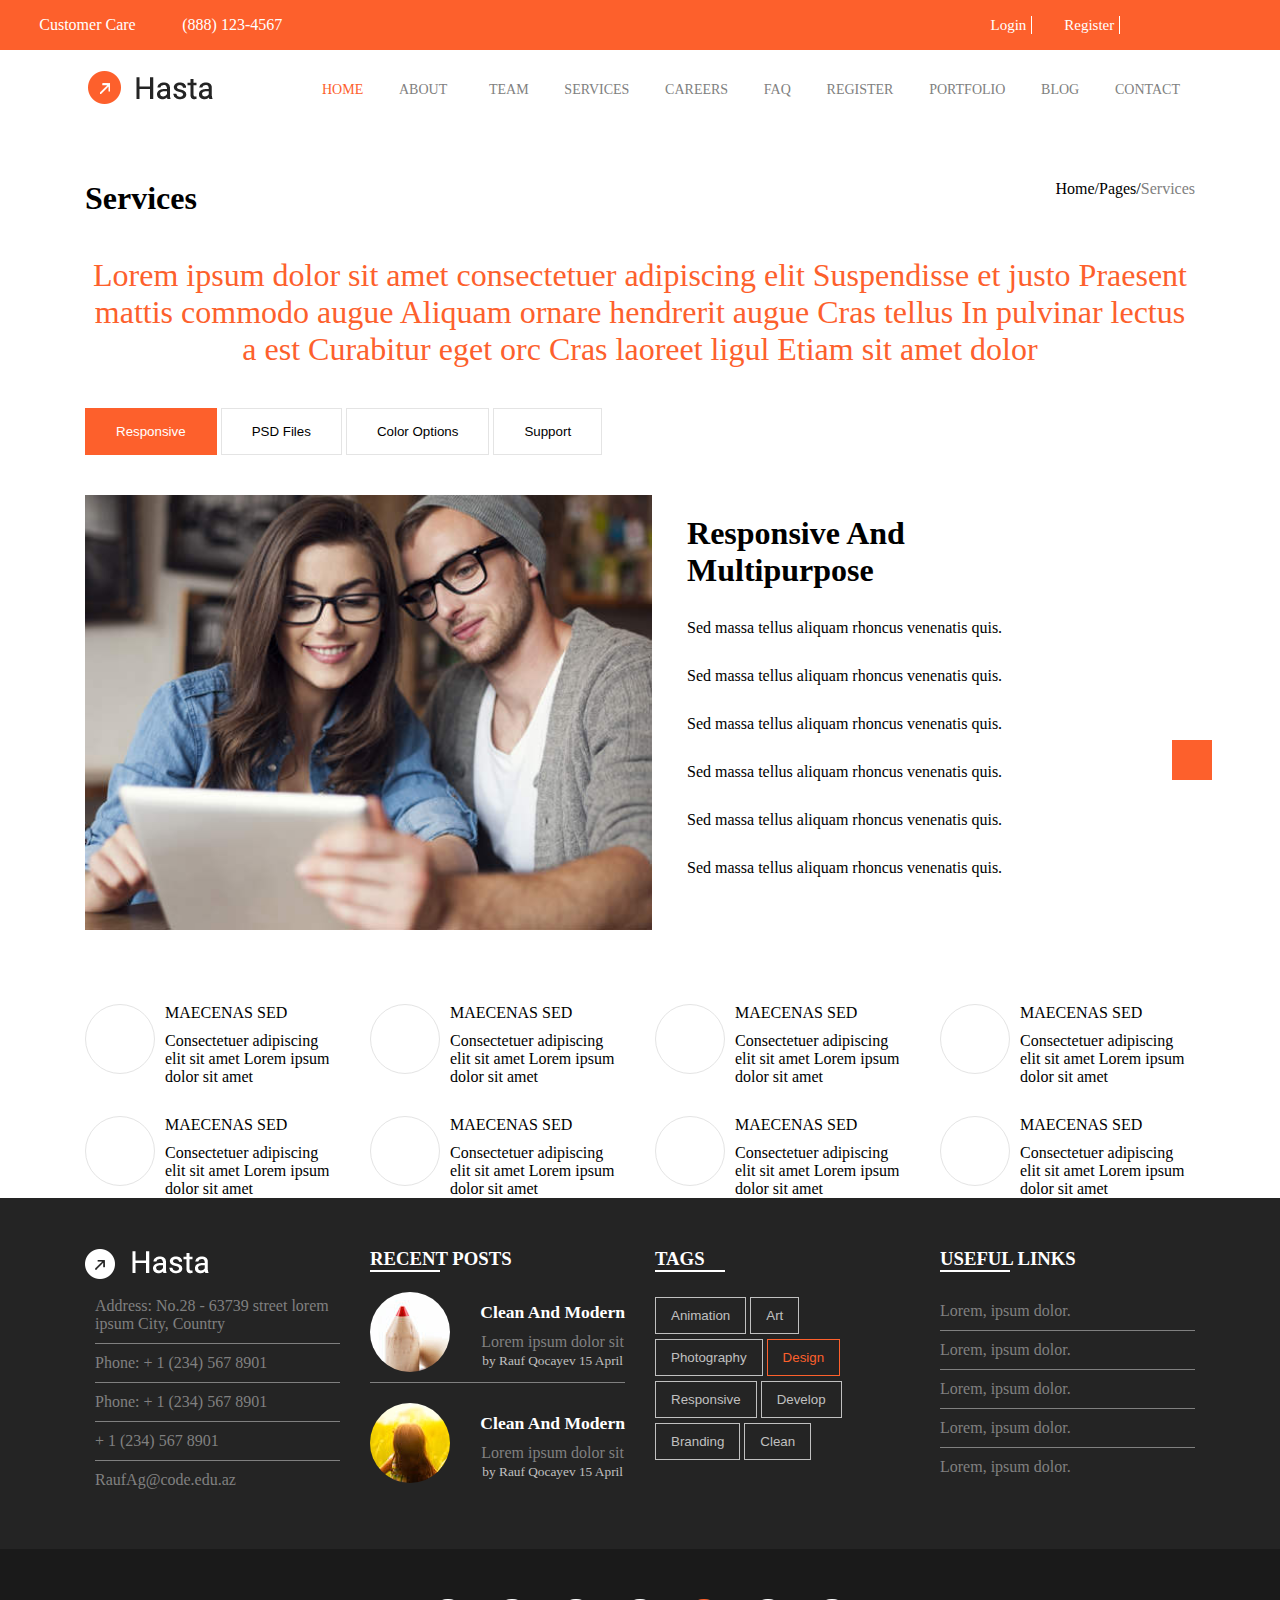
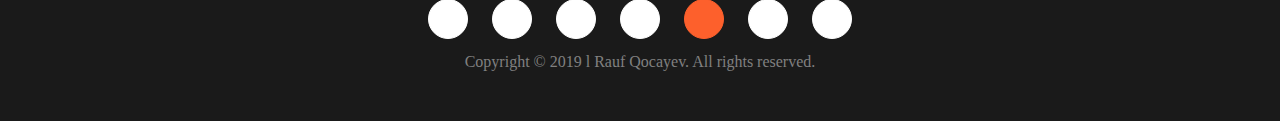
<file: services/services.html>
<!DOCTYPE html>
<html lang="en">
<head>
    <meta charset="UTF-8">
    <meta name="viewport" content="width=device-width, initial-scale=1.0">
    <meta http-equiv="X-UA-Compatible" content="ie=edge">
    <link rel="stylesheet" href="https://use.fontawesome.com/releases/v5.8.1/css/all.css" integrity="sha384-50oBUHEmvpQ+1lW4y57PTFmhCaXp0ML5d60M1M7uH2+nqUivzIebhndOJK28anvf" crossorigin="anonymous">
    <link rel="stylesheet" href="../css/animate.css">
    <link rel="stylesheet" href="../css/bootstrap-grid.css">
    <link rel="stylesheet" href="../css/style.css">
    <link rel="stylesheet" href="css/style.css">
    <title>Services</title>
</head>
<body onscroll="myStickyMenu()">

 <header>
                <!-- top header started -->
                <div class="container-fluid top-header">
                    <div class="row top-header-container">
                        <div class="col-lg-3 col-md-4 col-12 customer-care">
                            <span>Customer Care</span>
                            <span>(888) 123-4567</span>
                        </div>
            
                        <div class="col-12 col-lg-3 col-md-4 top-header-list-container">
                        <ul class="top-header-list">
                            <li><a href="">Login</a></li>
                            <li><a href="">Register</a></li>
                            <li><a href=""><i class="fab fa-facebook-f"></i></a></li>
                            <li><a href=""><i class="fab fa-twitter"></i></a></li>
                            <li><a href=""><i class="fab fa-google-plus-g"></i></a></li>
                            <li><a href=""><i class="fab fa-linkedin-in"></i></a></li>
                        </ul>
                        </div>
                    </div>
                </div>
                <!-- top header end -->
            
                <!-- nav and logo started -->
                 <div class="container-fluid nav-logo-container" id="navLogoContainer">
                     <div class="container nav-logo-flbox">
                            <div class="logo-container">
                             <img class="logo" src="../img/logo.png" alt="logo">
                           </div>
            
                           <nav id="pcNavContainer" class="pc-nav-container">
                               <ul class="pc-nav-list">
                                   <li>
                                     <a  style="color: #FD602C" class="linkim" href="../index.html">Home</a>
                                        <div class="drop-down-list-container animated fadeIn">
                                            <ul class="drop-down-list">
                                                <li><a href="#">Corporate Layout 1</a></li>
                                                <li><a href="#">Corporate Layout 2</a></li>
                                                <li><a href="#">Corporate Layout 3</a></li>
                                                <li><a href="#">Corporate Layout 4</a></li>
                                                <li><a href="#">Corporate Layout 5</a></li>
                                                <li><a href="#">Corporate Layout 6</a></li>
                                                <li><a href="#">Corporate Layout 7</a></li>
                                                <li><a href="#">Corporate Layout 8</a></li>
                                                <li><a href="#">Corporate Layout 9</a></li>
                                                <li><a href="#">Corporate Layout 10</a></li>
                                                <li><a href="#">Corporate Layout 11</a></li>
                                            </ul>
                                        </div>
                                    </li>
                                   <li>
                                       <a class="linkim" href="../about/about.html">About</a>
                                      
                                       <div class="big-drop-down-list-container animated fadeIn">
                                            <ul class="big-dropw-down-list">
                                                <h5>CATEGORIES 1</h5>
                                                    <li><a href><i class="fas fa-chevron-right"></i> Corporote Layout 1</a></li>
                                                    <li><a href><i class="fas fa-chevron-right"></i> Corporote Layout 2</a></li>
                                                    <li><a href><i class="fas fa-chevron-right"></i >Corporote Layout 3</a></li>
                                                    <li><a href><i class="fas fa-chevron-right"></i> Corporote Layout 4</a></li>
                                                    <li><a href><i class="fas fa-chevron-right"></i> Corporote Layout 5</a></li>
                                                    <li><a href><i class="fas fa-chevron-right"></i> Corporote Layout 6</a></li>
                                                    <li><a href><i class="fas fa-chevron-right"></i> Corporote Layout 7</a></li>
                                                    <li><a href><i class="fas fa-chevron-right"></i> Corporote Layout 8</a></li>
                                                    <li><a href><i class="fas fa-chevron-right"></i> Corporote Layout 9</a></li>
                                                    <li><a href><i class="fas fa-chevron-right"></i> Corporote Layout 9 <span class="drop-badgge">Relase Soon</span></a></li>
                                            <li><a href><i class="fas fa-chevron-right"></i> Corporote Layout 10</a></li>
                                         </ul>
            
                                         <ul class="big-dropw-down-list">
                                                <h5>CATEGORIES 2</h5>
                                                    <li><a href><i class="fas fa-chevron-right"></i> Corporote Layout 1</a></li>
                                                    <li><a href><i class="fas fa-chevron-right"></i> Corporote Layout 2</a></li>
                                                    <li><a href><i class="fas fa-chevron-right"></i >Corporote Layout 3</a></li>
                                                    <li><a href><i class="fas fa-chevron-right"></i> Corporote Layout 4</a></li>
                                                    <li><a href><i class="fas fa-chevron-right"></i> Corporote Layout 5</a></li>
                                                    <li><a href><i class="fas fa-chevron-right"></i> Corporote Layout 6</a></li>
                                                    <li><a href><i class="fas fa-chevron-right"></i> Corporote Layout 7</a></li>
                                                    <li><a href><i class="fas fa-chevron-right"></i> Corporote Layout 8</a></li>
                                                    <li><a href><i class="fas fa-chevron-right"></i> Corporote Layout 9</a></li>
                                                    <li><a href><i class="fas fa-chevron-right"></i> Corporote Layout 9</a></li>
                                            <li><a href><i class="fas fa-chevron-right"></i> Corporote Layout 10</a></li>
                                         </ul>
            
                                         <div style="width: 25%;">
                                                <ul style="width: 100%;" class="big-dropw-down-list">
                                                            <li><a href><i class="fas fa-chevron-right"></i> Corporote Layout 1</a></li>
                                                            <li><a href><i class="fas fa-chevron-right"></i> Corporote Layout 2</a></li>
                                                            <li><a href><i class="fas fa-chevron-right"></i >Corporote Layout 3</a></li>
                                                            <li><a href><i class="fas fa-chevron-right"></i> Corporote Layout 4</a></li>
                                                           <li><h5>One page layout</h5></li>
                                                           <li><a href><i class="fas fa-chevron-right"></i> Corporote Layout 1</a></li>
                                                           <li><a href><i class="fas fa-chevron-right"></i> Corporote Layout 2</a></li>
                                                           <li><a href><i class="fas fa-chevron-right"></i >Corporote Layout 3</a></li>
                                                           <li><a href><i class="fas fa-chevron-right"></i> Corporote Layout 4</a></li>
                                                           <li><a href><i class="fas fa-chevron-right"></i> Corporote Layout 1</a></li>
                                                           <li><a href><i class="fas fa-chevron-right"></i> Corporote Layout 2</a></li>
                                                           <li><a href><i class="fas fa-chevron-right"></i >Corporote Layout 3 <span class="drop-badgge">Relase Soon</span></a></li>
                                                           <li><a href><i class="fas fa-chevron-right"></i> Corporote Layout 4 <span class="drop-badgge">Relase Soon</span></a></li>
                                                        </ul>
                                              
                                         </div>
                                       </div>
                                     </li>
                                   <li><a class="linkim" href="../team/team.html">
                                       Team</a>
                                       <div class="big-drop-down-list-container animated fadeIn">
                                            <ul class="big-dropw-down-list">
                                                    <h5>PAGES 1</h5>
                                                <li><a href><i class="fas fa-chevron-right"></i> Corporote Layout 1</a></li>
                                                <li><a href><i class="fas fa-chevron-right"></i> Corporote Layout 2</a></li>
                                                 <li><a href><i class="fas fa-chevron-right"></i >Corporote Layout 3</a></li>
                                                 <li><a href><i class="fas fa-chevron-right"></i> Corporote Layout 4</a></li>
                                            </ul>
            
                                            <ul class="big-dropw-down-list">
                                                    <h5>PAGES 2</h5>
                                                <li><a href><i class="fas fa-chevron-right"></i> Corporote Layout 1</a></li>
                                                <li><a href><i class="fas fa-chevron-right"></i> Corporote Layout 2</a></li>
                                                 <li><a href><i class="fas fa-chevron-right"></i >Corporote Layout 3</a></li>
                                                 <li><a href><i class="fas fa-chevron-right"></i> Corporote Layout 4</a></li>
                                            </ul>
            
                                            <ul class="big-dropw-down-list">
                                                    <h5>PAGES 3</h5>
                                                <li><a href><i class="fas fa-chevron-right"></i> Corporote Layout 1</a></li>
                                                <li><a href><i class="fas fa-chevron-right"></i> Corporote Layout 2</a></li>
                                                 <li><a href><i class="fas fa-chevron-right"></i >Corporote Layout 3</a></li>
                                                 <li><a href><i class="fas fa-chevron-right"></i> Corporote Layout 4</a></li>
                                            </ul>
            
                                            <ul class="big-dropw-down-list">
                                                    <h5>PAGES 4</h5>
                                                <li><a href><i class="fas fa-chevron-right"></i> Corporote Layout 1</a></li>
                                                <li><a href><i class="fas fa-chevron-right"></i> Corporote Layout 2</a></li>
                                                 <li><a href><i class="fas fa-chevron-right"></i >Corporote Layout 3</a></li>
                                                 <li><a href><i class="fas fa-chevron-right"></i> Corporote Layout 4</a></li>
                                            </ul>
            
                                       </div>    
                                    </li>
                                   <li><a href="services.html">Services</a>
                                    <div class="big-drop-down-list-container animated fadeIn">
                                            <ul class="big-dropw-down-list">
                                                <h5>CATEGORIES 1</h5>
                                                    <li><a href><i class="fas fa-chevron-right"></i> Corporote Layout 1</a></li>
                                                    <li><a href><i class="fas fa-chevron-right"></i> Corporote Layout 2</a></li>
                                                    <li><a href><i class="fas fa-chevron-right"></i >Corporote Layout 3</a></li>
                                                    <li><a href><i class="fas fa-chevron-right"></i> Corporote Layout 4</a></li>
                                                    <li><a href><i class="fas fa-chevron-right"></i> Corporote Layout 5</a></li>
                                                    <li><a href><i class="fas fa-chevron-right"></i> Corporote Layout 6</a></li>
                                                    <li><a href><i class="fas fa-chevron-right"></i> Corporote Layout 7</a></li>
                                                    <li><a href><i class="fas fa-chevron-right"></i> Corporote Layout 8</a></li>
                                                    <li><a href><i class="fas fa-chevron-right"></i> Corporote Layout 9</a></li>
                                                     <li><h5>Meny Styles</h5></li>
                                                    <li><a href><i class="fas fa-chevron-right"></i> Corporote Layout 10</a></li>
                                                    <li><a href><i class="fas fa-chevron-right"></i> Corporote Layout 1</a></li>
                                                    <li><a href><i class="fas fa-chevron-right"></i> Corporote Layout 2</a></li>
                                                    <li><a href><i class="fas fa-chevron-right"></i >Corporote Layout 3</a></li>
                                                
                                         </ul>
            
            
                                         <ul class="big-dropw-down-list">
                                                <h5>CATEGORIES 1</h5>
                                                    <li><a href><i class="fas fa-chevron-right"></i> Corporote Layout 1</a></li>
                                                    <li><a href><i class="fas fa-chevron-right"></i> Corporote Layout 2</a></li>
                                                    <li><a href><i class="fas fa-chevron-right"></i >Corporote Layout 3</a></li>
                                                    <li><a href><i class="fas fa-chevron-right"></i> Corporote Layout 4</a></li>
                                                    <li><a href><i class="fas fa-chevron-right"></i> Corporote Layout 5</a></li>
                                                    <li><a href><i class="fas fa-chevron-right"></i> Corporote Layout 6</a></li>
                                                    <li><a href><i class="fas fa-chevron-right"></i> Corporote Layout 7</a></li>
                                                    <li><a href><i class="fas fa-chevron-right"></i> Corporote Layout 8</a></li>
                                                    <li><a href><i class="fas fa-chevron-right"></i> Corporote Layout 9</a></li>
                                                     <li><h5>Meny Styles</h5></li>
                                                    <li><a href><i class="fas fa-chevron-right"></i> Corporote Layout 10</a></li>
                                                    <li><a href><i class="fas fa-chevron-right"></i> Corporote Layout 1</a></li>
                                                    <li><a href><i class="fas fa-chevron-right"></i> Corporote Layout 2</a></li>
                                                    <li><a href><i class="fas fa-chevron-right"></i >Corporote Layout 3</a></li>
                                                
                                         </ul>
            
            
            
                                         <ul class="big-dropw-down-list">
                                                <h5>CATEGORIES 1</h5>
                                                    <li><a href><i class="fas fa-chevron-right"></i> Corporote Layout 1</a></li>
                                                    <li><a href><i class="fas fa-chevron-right"></i> Corporote Layout 2</a></li>
                                                    <li><a href><i class="fas fa-chevron-right"></i >Corporote Layout 3</a></li>
                                                    <li><a href><i class="fas fa-chevron-right"></i> Corporote Layout 4</a></li>
                                                    <li><a href><i class="fas fa-chevron-right"></i> Corporote Layout 5</a></li>
                                                    <li><a href><i class="fas fa-chevron-right"></i> Corporote Layout 6</a></li>
                                                    <li><a href><i class="fas fa-chevron-right"></i> Corporote Layout 7</a></li>
                                                    <li><a href><i class="fas fa-chevron-right"></i> Corporote Layout 8</a></li>
                                                    <li><a href><i class="fas fa-chevron-right"></i> Corporote Layout 9</a></li>
                                                     <li><h5>Meny Styles</h5></li>
                                                    <li><a href><i class="fas fa-chevron-right"></i> Corporote Layout 10</a></li>
                                                    <li><a href><i class="fas fa-chevron-right"></i> Corporote Layout 1</a></li>
                                                    <li><a href><i class="fas fa-chevron-right"></i> Corporote Layout 2</a></li>
                                                    <li><a href><i class="fas fa-chevron-right"></i >Corporote Layout 3</a></li>
                                                
                                         </ul>
                                         </div>
                                  </li>
                                   <li><a href="../careers/careers.html">Careers</a></li>
                                   <li><a href="../faq/faq.html">Faq</a></li>
                                   <li><a href="../register/register.html">Register</a>
                                    <div class="drop-down-list-container animated fadeIn">
                                    <ul class="drop-down-list">
                                        <li><a href="#">Corporate Layout 1</a></li>
                                        <li><a href="#">Corporate Layout 2</a></li>
                                        <li><a href="#">Corporate Layout 3</a></li>
                                        <li><a href="#">Corporate Layout 4</a></li>
                                        <li><a href="#">Corporate Layout 5</a></li>
                                        <li><a href="#">Corporate Layout 6</a></li>
                                        <li><a href="#">Corporate Layout 7</a></li>
                                        <li><a href="#">Corporate Layout 8</a></li>
                                        <li><a href="#">Corporate Layout 9</a></li>
                                        <li><a href="#">Corporate Layout 10</a></li>
                                        <li><a href="#">Corporate Layout 11</a></li>
                                    </ul>
                                </div>
                                </li>
                                   <li><a href="../portfolio/portfolio.html">Portfolio</a>
                                    <div class="drop-down-list-container animated fadeIn">
                                            <ul class="drop-down-list">
                                                <li><a href="#">Corporate Layout 1</a></li>
                                                <li><a href="#">Corporate Layout 2</a></li>
                                                <li><a href="#">Corporate Layout 3</a></li>
                                                <li><a href="#">Corporate Layout 4</a></li>
                                                <li><a href="#">Corporate Layout 5</a></li>
                                                <li><a href="#">Corporate Layout 6</a></li>
                                                <li><a href="#">Corporate Layout 7</a></li>
                                                <li><a href="#">Corporate Layout 8</a></li>
                                                <li><a href="#">Corporate Layout 9</a></li>
                                                <li><a href="#">Corporate Layout 10</a></li>
                                                <li><a href="#">Corporate Layout 11</a></li>
                                            </ul>
                                        </div>
                                   </li>
                                   <li><a href="../blog/blog.html">Blog</a>
                                   </li>
                                   <li><a href="../contact/contact.html">Contact</a></li>
                               </ul>
                           </nav>
                                 
                           <div id="bar-icon" class="bar-icon">
                                <i class="fas fa-bars"></i>
                              <nav id="responsive-nav-container" class="res-nav-container hideMenu">
                                  <ul class="responsive-nav-list">
                                   <li><a href="#">
                                       Home
                                      </a>
                                       <ul class="responsive-dropdown-list">
                                            <li><a href="../index.html">Corporate Layout 1</a></li>
                                                <li><a href="#">Corporate Layout 2</a></li>
                                                <li><a href="#">Corporate Layout 3</a></li>
                                                <li><a href="#">Corporate Layout 4</a></li>
                                                <li><a href="#">Corporate Layout 5</a></li>
                                                <li><a href="#">Corporate Layout 6</a></li>
                                                <li><a href="#">Corporate Layout 7</a></li>
                                                <li><a href="#">Corporate Layout 8</a></li>
                                                <li><a href="#">Corporate Layout 9</a></li>
                                                <li><a href="#">Corporate Layout 10</a></li>
                                                <li><a href="#">Corporate Layout 11</a></li>
                                       </ul>
                                    </li>
                                   <li><a href="about.html">About</a>
                                    <ul class="responsive-dropdown-list">
                                            <h5>CATEGORIES 1</h5>
                                                <li><a href><i class="fas fa-chevron-right"></i> Corporote Layout 1</a></li>
                                                <li><a href><i class="fas fa-chevron-right"></i> Corporote Layout 2</a></li>
                                                <li><a href><i class="fas fa-chevron-right"></i >Corporote Layout 3</a></li>
                                                <li><a href><i class="fas fa-chevron-right"></i> Corporote Layout 4</a></li>
                                                <li><a href><i class="fas fa-chevron-right"></i> Corporote Layout 5</a></li>
                                                <li><a href><i class="fas fa-chevron-right"></i> Corporote Layout 6</a></li>
                                                <li><a href><i class="fas fa-chevron-right"></i> Corporote Layout 7</a></li>
                                                <li><a href><i class="fas fa-chevron-right"></i> Corporote Layout 8</a></li>
                                                <li><a href><i class="fas fa-chevron-right"></i> Corporote Layout 9</a></li>
                                                <li><a href><i class="fas fa-chevron-right"></i> Corporote Layout 9 <span class="drop-badgge">Relase Soon</span></a></li>
                                        <li><a href><i class="fas fa-chevron-right"></i> Corporote Layout 10</a></li>
                                     </ul>
            
                                     <ul class="responsive-dropdown-list">
                                            <h5>CATEGORIES 2</h5>
                                                <li><a href><i class="fas fa-chevron-right"></i> Corporote Layout 1</a></li>
                                                <li><a href><i class="fas fa-chevron-right"></i> Corporote Layout 2</a></li>
                                                <li><a href><i class="fas fa-chevron-right"></i >Corporote Layout 3</a></li>
                                                <li><a href><i class="fas fa-chevron-right"></i> Corporote Layout 4</a></li>
                                                <li><a href><i class="fas fa-chevron-right"></i> Corporote Layout 5</a></li>
                                                <li><a href><i class="fas fa-chevron-right"></i> Corporote Layout 6</a></li>
                                                <li><a href><i class="fas fa-chevron-right"></i> Corporote Layout 7</a></li>
                                                <li><a href><i class="fas fa-chevron-right"></i> Corporote Layout 8</a></li>
                                                <li><a href><i class="fas fa-chevron-right"></i> Corporote Layout 9 <span class="drop-badgge">Relase Soon</span></a></li>
                                                <li><a href><i class="fas fa-chevron-right"></i> Corporote Layout 9 <span class="drop-badgge">Relase Soon</span></a></li>
                                        <li><a href><i class="fas fa-chevron-right"></i> Corporote Layout 10</a></li>
                                     </ul>
                                </li>
                                   <li><a href="../team/team.html">Team</a>
                                 
                                    <ul class="responsive-dropdown-list">
                                            <h5>CATEGORIES 1</h5>
                                                <li><a href><i class="fas fa-chevron-right"></i> Corporote Layout 1</a></li>
                                                <li><a href><i class="fas fa-chevron-right"></i> Corporote Layout 2</a></li>
                                                <li><a href><i class="fas fa-chevron-right"></i >Corporote Layout 3</a></li>
                                                <li><a href><i class="fas fa-chevron-right"></i> Corporote Layout 4</a></li>
                                                <li><a href><i class="fas fa-chevron-right"></i> Corporote Layout 5</a></li>
                                                <li><a href><i class="fas fa-chevron-right"></i> Corporote Layout 6</a></li>
                                                <li><a href><i class="fas fa-chevron-right"></i> Corporote Layout 7</a></li>
                                                <li><a href><i class="fas fa-chevron-right"></i> Corporote Layout 8</a></li>
                                                <li><a href><i class="fas fa-chevron-right"></i> Corporote Layout 9</a></li>
                                                 <li><h5>Meny Styles</h5></li>
                                                <li><a href><i class="fas fa-chevron-right"></i> Corporote Layout 10</a></li>
                                                <li><a href><i class="fas fa-chevron-right"></i> Corporote Layout 1</a></li>
                                                <li><a href><i class="fas fa-chevron-right"></i> Corporote Layout 2</a></li>
                                                <li><a href><i class="fas fa-chevron-right"></i >Corporote Layout 3</a></li>
                                            
                                     </ul>
            
            
                                     <ul class="responsive-dropdown-list">
                                            <h5>CATEGORIES 1</h5>
                                                <li><a href><i class="fas fa-chevron-right"></i> Corporote Layout 1</a></li>
                                                <li><a href><i class="fas fa-chevron-right"></i> Corporote Layout 2</a></li>
                                                <li><a href><i class="fas fa-chevron-right"></i >Corporote Layout 3</a></li>
                                                <li><a href><i class="fas fa-chevron-right"></i> Corporote Layout 4</a></li>
                                                <li><a href><i class="fas fa-chevron-right"></i> Corporote Layout 5</a></li>
                                                <li><a href><i class="fas fa-chevron-right"></i> Corporote Layout 6</a></li>
                                                <li><a href><i class="fas fa-chevron-right"></i> Corporote Layout 7</a></li>
                                                <li><a href><i class="fas fa-chevron-right"></i> Corporote Layout 8</a></li>
                                                <li><a href><i class="fas fa-chevron-right"></i> Corporote Layout 9</a></li>
                                                 <li><h5>Meny Styles</h5></li>
                                                <li><a href><i class="fas fa-chevron-right"></i> Corporote Layout 10</a></li>
                                                <li><a href><i class="fas fa-chevron-right"></i> Corporote Layout 1</a></li>
                                                <li><a href><i class="fas fa-chevron-right"></i> Corporote Layout 2</a></li>
                                                <li><a href><i class="fas fa-chevron-right"></i >Corporote Layout 3</a></li>
                                            
                                     </ul>
            
            
            
                                     <ul class="responsive-dropdown-list">
                                            <h5>CATEGORIES 1</h5>
                                                <li><a href><i class="fas fa-chevron-right"></i> Corporote Layout 1</a></li>
                                                <li><a href><i class="fas fa-chevron-right"></i> Corporote Layout 2</a></li>
                                                <li><a href><i class="fas fa-chevron-right"></i >Corporote Layout 3</a></li>
                                                <li><a href><i class="fas fa-chevron-right"></i> Corporote Layout 4</a></li>
                                                <li><a href><i class="fas fa-chevron-right"></i> Corporote Layout 5</a></li>
                                                <li><a href><i class="fas fa-chevron-right"></i> Corporote Layout 6</a></li>
                                                <li><a href><i class="fas fa-chevron-right"></i> Corporote Layout 7</a></li>
                                                <li><a href><i class="fas fa-chevron-right"></i> Corporote Layout 8</a></li>
                                                <li><a href><i class="fas fa-chevron-right"></i> Corporote Layout 9</a></li>
                                                 <li><h5>Meny Styles</h5></li>
                                                <li><a href><i class="fas fa-chevron-right"></i> Corporote Layout 10</a></li>
                                                <li><a href><i class="fas fa-chevron-right"></i> Corporote Layout 1</a></li>
                                                <li><a href><i class="fas fa-chevron-right"></i> Corporote Layout 2</a></li>
                                                <li><a href><i class="fas fa-chevron-right"></i >Corporote Layout 3</a></li>
                                            
                                     </ul>  
                                 </li>
                                   <li><a href="../services/services.html">Services</a>
                                
                                    <ul class="responsive-dropdown-list">
                                            <li><a href="#">Corporate Layout 1</a></li>
                                            <li><a href="#">Corporate Layout 2</a></li>
                                            <li><a href="#">Corporate Layout 3</a></li>
                                            <li><a href="#">Corporate Layout 4</a></li>
                                            <li><a href="#">Corporate Layout 5</a></li>
                                            <li><a href="#">Corporate Layout 6</a></li>
                                            <li><a href="#">Corporate Layout 7</a></li>
                                            <li><a href="#">Corporate Layout 8</a></li>
                                            <li><a href="#">Corporate Layout 9</a></li>
                                            <li><a href="#">Corporate Layout 10</a></li>
                                            <li><a href="#">Corporate Layout 11</a></li>
                                        </ul>
                                   </li>
                                   <li><a href="../careers/careers.html">Careers</a></li>
                                   <li><a href="..faq/faq.html">Faq</a>
                                    <ul class="responsive-dropdown-list">
                                            <li><a href="#">Corporate Layout 1</a></li>
                                            <li><a href="#">Corporate Layout 2</a></li>
                                            <li><a href="#">Corporate Layout 3</a></li>
                                            <li><a href="#">Corporate Layout 4</a></li>
                                            <li><a href="#">Corporate Layout 5</a></li>
                                            <li><a href="#">Corporate Layout 6</a></li>
                                            <li><a href="#">Corporate Layout 7</a></li>
                                            <li><a href="#">Corporate Layout 8</a></li>
                                            <li><a href="#">Corporate Layout 9</a></li>
                                            <li><a href="#">Corporate Layout 10</a></li>
                                            <li><a href="#">Corporate Layout 11</a></li>
                                        </ul>
                                  </li>
                                   <li><a href="../register/register.html">Register</a></li>
                                   <li><a href="../portfolio/portfolio.html">Portfolio</a>
                                    <ul class="responsive-dropdown-list">
                                            <li><a href="#">Corporate Layout 1</a></li>
                                            <li><a href="#">Corporate Layout 2</a></li>
                                            <li><a href="#">Corporate Layout 3</a></li>
                                            <li><a href="#">Corporate Layout 4</a></li>
                                            <li><a href="#">Corporate Layout 5</a></li>
                                            <li><a href="#">Corporate Layout 6</a></li>
                                            <li><a href="#">Corporate Layout 7</a></li>
                                            <li><a href="#">Corporate Layout 8</a></li>
                                            <li><a href="#">Corporate Layout 9</a></li>
                                            <li><a href="#">Corporate Layout 10</a></li>
                                            <li><a href="#">Corporate Layout 11</a></li>
                                        </ul>
                                  </li>
                                   <li><a href="../blog/blog.html">Blog</a>
                                    <ul class="responsive-dropdown-list">
                                            <li><a href="#">Corporate Layout 1</a></li>
                                            <li><a href="#">Corporate Layout 2</a></li>
                                            <li><a href="#">Corporate Layout 3</a></li>
                                            <li><a href="#">Corporate Layout 4</a></li>
                                            <li><a href="#">Corporate Layout 5</a></li>
                                            <li><a href="#">Corporate Layout 6</a></li>
                                            <li><a href="#">Corporate Layout 7</a></li>
                                            <li><a href="#">Corporate Layout 8</a></li>
                                            <li><a href="#">Corporate Layout 9</a></li>
                                            <li><a href="#">Corporate Layout 10</a></li>
                                            <li><a href="#">Corporate Layout 11</a></li>
                                        </ul>
                                  </li>
                                   <li><a href="../contact/contact.html">Contact</a></li>
                                  </ul>
                              </nav>
                           </div>
                     </div>
                     <div class="upScroll">
                            <i class="far fa-arrow-alt-circle-up"></i>
                           </div>
                 </div>
                <!-- nav and logo end -->
</header>


<main>
        <section class="section-margin-top" id="main-header">
                <div class="container">
                    <div class="row about-main-header-container">
                        <div class="col-12 col-lg-5">
                            <h1>Services
                            </h1>
                        </div>
                        <div class="col-12 col-lg-5 about-path">
                         <a href="../index.html">Home/</a><a href="../pages/pages.html">Pages/</a><span>Services</span>
                        </div>
                    </div>
                </div>
            </section>
         
            <section id="team-title" class="section-margin-top">
                <div class="container">
                    <div class="row">
                     <div class="col-12 team-title-container">
                            <h1>
                                    Lorem ipsum dolor sit amet 
                                    consectetuer adipiscing elit 
                                    Suspendisse et justo Praesent 
                                    mattis commodo augue Aliquam 
                                    ornare hendrerit augue Cras 
                                    tellus In pulvinar lectus a 
                                    est Curabitur eget orc Cras
                                     laoreet ligul Etiam sit amet dolor
                            </h1>
                     </div>
                    </div>
                </div>
            </section>

            <section id="card-box" class="section-margin-top">
                <div class="container">
                    <div class="row">
                        <div class="col-12">
                            <button class="card-box-button active-card-box-button">Responsive</button>
                            <button class="card-box-button">PSD Files</button>
                            <button class="card-box-button">Color Options</button>
                            <button class="card-box-button">Support</button>
                        </div>

                        <div class="card-box-container active-card-box-container section-margin-top animated fadeIn">
                          <div class="container-fluid">
                              <div class="row">
                                  <div class="col-12 col-lg-7 responsive-cover">
                                    <img src="img/responsive-cover.jpg" alt="responsive-cover">
                                  </div>
                                  <div class="col-12 col-lg-5 responsive-content">
                                      <h1>Responsive And Multipurpose</h1>
                                      <p><i class="fas fa-check"></i>  Sed massa tellus aliquam rhoncus venenatis quis.</p>
                                      <p><i class="fas fa-check"></i>  Sed massa tellus aliquam rhoncus venenatis quis.</p>
                                      <p><i class="fas fa-check"></i>  Sed massa tellus aliquam rhoncus venenatis quis.</p>
                                      <p><i class="fas fa-check"></i>  Sed massa tellus aliquam rhoncus venenatis quis.</p>
                                      <p><i class="fas fa-check"></i>  Sed massa tellus aliquam rhoncus venenatis quis.</p>
                                      <p><i class="fas fa-check"></i>  Sed massa tellus aliquam rhoncus venenatis quis.</p>
                                  </div>
                              </div>
                          </div>
                        </div>
                        <div class="card-box-container section-margin-top animated fadeIn">
                            <div class="container-fluid">
                                <div class="row">
                                    <div class="col-12 col-lg-6 responsive-content">
                                            <h1>Responsive And Multipurpose</h1>
                                            <p><i class="fas fa-check"></i>  Sed massa tellus aliquam rhoncus venenatis quis.</p>
                                            <p><i class="fas fa-check"></i>  Sed massa tellus aliquam rhoncus venenatis quis.</p>
                                            <p><i class="fas fa-check"></i>  Sed massa tellus aliquam rhoncus venenatis quis.</p>
                                            <p><i class="fas fa-check"></i>  Sed massa tellus aliquam rhoncus venenatis quis.</p>
                                            <p><i class="fas fa-check"></i>  Sed massa tellus aliquam rhoncus venenatis quis.</p>
                                            <p><i class="fas fa-check"></i>  Sed massa tellus aliquam rhoncus venenatis quis.</p>
                                           
                                            <button class="read-more-service section-margin-top">Read More</button>
                                            <button class="purchase-now section-margin-top">Read More</button>
                                    </div>
                                    <div class="col-12 col-lg-6 responsive-cover">
                                            <img src="img/pdf-cover.png" alt="responsive-cover">
                                    </div>
                                </div>
                            </div>  
                        </div>

                        <div class="card-box-container">
                                <div class="container-fluid">
                                        <div class="row">
                                            <div class="col-12 col-lg-7 responsive-cover section-margin-top animated fadeIn">
                                              <img src="img/responsive-cover.jpg" alt="responsive-cover">
                                            </div>
                                            <div class="col-12 col-lg-5 responsive-content">
                                                <h1 class="section-margin-top">Responsive And Multipurpose</h1>
                                                <p><i class="fas fa-check"></i>  Sed massa tellus aliquam rhoncus venenatis quis.</p>
                                                <p><i class="fas fa-check"></i>  Sed massa tellus aliquam rhoncus venenatis quis.</p>
                                                <p><i class="fas fa-check"></i>  Sed massa tellus aliquam rhoncus venenatis quis.</p>
                                                <p><i class="fas fa-check"></i>  Sed massa tellus aliquam rhoncus venenatis quis.</p>
                                                <p><i class="fas fa-check"></i>  Sed massa tellus aliquam rhoncus venenatis quis.</p>
                                                <p><i class="fas fa-check"></i>  Sed massa tellus aliquam rhoncus venenatis quis.</p>
                                           
                                                <button class="read-more-service section-margin-top">Read More</button>
                                                <button class="purchase-now section-margin-top">Read More</button>
                                            </div>
                                        </div>
                                    </div>
                        </div>
                        <div class="card-box-container">
                          <div class="container-fluid">
                              <div class="row">
                                  <div class="col-12 support-card animated fadeIn">
                                      <h1 class="section-margin-top">Excellent Support</h1>

                                      <p>
                                          Development dolor sit amet, 
                                          consectetur adipiscing elit.
                                           Phasellus ac fringilla nulla,
                                            sit amet consequat eros. 
                                            Pellentesque pharetra blandit 
                                            commyolk. Phasellus massa nisl,
                                             feugiat ac bibendum et, dictum 
                                             id ipsum. Quisque sit amet accumsan
                                              tortor It has survived not only 
                                              five centuries, but also the leap 
                                              into electronic typesetting,
                                               remaining essentially unchanged 
                                               many web sites.</p>


                                            <p>
                                              Nullam turpis. Cras dapibus,
                                               orci rutrum adipiscing luctus,
                                                nisl magna tempus urna
                                                , id porttitor nunc arcu 
                                                et mauris. Suspendisse id
                                                 justo id nisi suscipit p
                                                 orttitor. Pellentesque al
                                                 iquet, leo id vestibulum 
                                                 eleifend, magna sem iacul
                                                 is risus, quis volutpat t
                                                 urpis quam in tortor. Mor
                                                 bi euismod nulla aliquet 
                                                 felis. Sed nisi neque, fe
                                                 rmentum sit amet, 
                                                  et, pretium sit amet, to
                                                  rtor. Nulla egestas pede.
                                                   Phasellus ac enim. Vivam
                                                   us risus. Aliquam lacini
                                                   
                                                   a ante quis nibh. Curabi
                                                   tur velit. Pellentesque 
                                                   habitant morbi tristique
                                                    senectus et netus et ma
                                                    
                                                    lesuada fames ac turpis
                                                     egestas.

                    
                                            </p>   
                                  </div>
                              </div>
                          </div>
                        </div>
                    </div>
                </div>
            </section>

            <section id="bottom-logos" class="section-margin-top">
                <div class="container">
                    <div class="row">
                        <div class="col-lg-3 col-12 little-margin-top">
                            <div class="bottom-icon-container">
                                <div class="bottom-icon">
                                    <i class="fas fa-pen"></i>
                                </div>

                                <div class="bottom-icon-text">
                                    <h4>MAECENAS SED</h4>
                                    <p>Consectetuer adipiscing elit sit amet Lorem ipsum dolor sit amet</p>
                                </div>
                            </div>
                        </div>

                        <div class="col-lg-3 col-12 little-margin-top">
                                <div class="bottom-icon-container">
                                    <div class="bottom-icon">
                                        <i class="fas fa-pen"></i>
                                    </div>
    
                                    <div class="bottom-icon-text">
                                        <h4>MAECENAS SED</h4>
                                        <p>Consectetuer adipiscing elit sit amet Lorem ipsum dolor sit amet</p>
                                    </div>
                                </div>
                            </div>


                            <div class="col-lg-3 col-12 little-margin-top">
                                    <div class="bottom-icon-container">
                                        <div class="bottom-icon">
                                            <i class="fas fa-pen"></i>
                                        </div>
        
                                        <div class="bottom-icon-text">
                                            <h4>MAECENAS SED</h4>
                                            <p>Consectetuer adipiscing elit sit amet Lorem ipsum dolor sit amet</p>
                                        </div>
                                    </div>
                                </div>



                                
                            <div class="col-lg-3 col-12 little-margin-top">
                                    <div class="bottom-icon-container">
                                        <div class="bottom-icon">
                                            <i class="fas fa-pen"></i>
                                        </div>
        
                                        <div class="bottom-icon-text">
                                            <h4>MAECENAS SED</h4>
                                            <p>Consectetuer adipiscing elit sit amet Lorem ipsum dolor sit amet</p>
                                        </div>
                                    </div>
                                </div>



                                
                            <div class="col-lg-3 col-12 little-margin-top">
                                    <div class="bottom-icon-container">
                                        <div class="bottom-icon">
                                            <i class="fas fa-pen"></i>
                                        </div>
        
                                        <div class="bottom-icon-text">
                                            <h4>MAECENAS SED</h4>
                                            <p>Consectetuer adipiscing elit sit amet Lorem ipsum dolor sit amet</p>
                                        </div>
                                    </div>
                                </div>



                                
                            <div class="col-lg-3 col-12 little-margin-top">
                                    <div class="bottom-icon-container">
                                        <div class="bottom-icon">
                                            <i class="fas fa-pen"></i>
                                        </div>
        
                                        <div class="bottom-icon-text">
                                            <h4>MAECENAS SED</h4>
                                            <p>Consectetuer adipiscing elit sit amet Lorem ipsum dolor sit amet</p>
                                        </div>
                                    </div>
                                </div>



                                
                            <div class="col-lg-3 col-12 little-margin-top">
                                    <div class="bottom-icon-container">
                                        <div class="bottom-icon">
                                            <i class="fas fa-pen"></i>
                                        </div>
        
                                        <div class="bottom-icon-text">
                                            <h4>MAECENAS SED</h4>
                                            <p>Consectetuer adipiscing elit sit amet Lorem ipsum dolor sit amet</p>
                                        </div>
                                    </div>
                                </div>


                                
                            <div class="col-lg-3 col-12 little-margin-top">
                                    <div class="bottom-icon-container">
                                        <div class="bottom-icon">
                                            <i class="fas fa-pen"></i>
                                        </div>
        
                                        <div class="bottom-icon-text">
                                            <h4>MAECENAS SED</h4>
                                            <p>Consectetuer adipiscing elit sit amet Lorem ipsum dolor sit amet</p>
                                        </div>
                                    </div>
                                </div>

                                
                    </div>
                </div>
            </section>
</main>

<footer>
        <div class="container-fluid footer-container">
           <div class="row">
               <div class="container">
                   <div class="row">
                    <div class="col-12 col-md-6 col-lg-3 footer-address">
                        <div class="footer-bottom-logo">
                            <img src="../img/footer-logo.png" alt="footerlogo">
                        </div>
                        <div class="fotter-bottom-adress">
                            <span>
                                Address: No.28 - 63739 street lorem ipsum City, Country
                            </span>
                        </div>
    
                        <ul class="footer-information-list">
                            <li><i class="fas fa-home"></i> Phone: + 1 (234) 567 8901 </li>
                            <li><i class="fas fa-phone"></i> Phone: + 1 (234) 567 8901</li>
                            <li><i class="fas fa-fax"></i>  + 1 (234) 567 8901</li>
                            <li><i class="fas fa-envelope"></i> RaufAg@code.edu.az</li>
                        </ul>
                    </div>  
    
                     <div class="col-12 col-md-6 col-lg-3 footer-recent-posts">
                        <div class="recent-posts-header">
                            <h3>recent posts</h3>
                            <div style="border: 1px solid #fff" class="under-line-design"></div>
                        </div>
    
                        <div style="border-bottom: 1px solid gray" class="recent-post-card">
                            <img src="../img/recent-post1.jpg" alt="recent-post">
                            <div class="recent-post-text">
                                <h5>Clean And Modern</h5>
                                <p>Lorem ipsum dolor sit</p>
                                <small>by Rauf Qocayev 15 April</small>
                            </div>
                        </div>
    
                        <div class="recent-post-card">
                            <img src="../img/recent-post2.jpg" alt="recent-post">
                            <div class="recent-post-text">
                                <h5>Clean And Modern</h5>
                                <p>Lorem ipsum dolor sit</p>
                                <small>by Rauf Qocayev 15 April</small>
                            </div>
                        </div>
                     </div>
    
                     <div class="col-12 col-md-6 col-lg-3 footer-tags">
                        <div class="recent-posts-header">
                            <h3>tags</h3>
                            <div style="border: 1px solid #fff" class="under-line-design"></div>
                        </div>
    
                        <div class="footer-tag-content">
                            <button class="footer-type-button">
                             Animation
                            </button>
                            <button class="footer-type-button">
                                   Art
                            </button>
                            <button class="footer-type-button">
                                    Photography
                            </button>
    
                            <button class="footer-type-button active-footer-type-button">
                                   Design
                            </button>
    
                            <button class="footer-type-button">
                                    Responsive
                             </button>
    
                             <button class="footer-type-button">
                                    Develop
                             </button>
    
                             <button class="footer-type-button">
                                    Branding
                             </button>
    
                             <button class="footer-type-button">
                                    Clean
                             </button>
    
                        </div>
                      
                     </div>
    
                     <div class="col-12 col-md-6 col-lg-3 footer-userful-links">
                            <div class="recent-posts-header">
                                    <h3>useful links</h3>
                                    <div style="border: 1px solid #fff" class="under-line-design"></div>
                            </div>
    
                            <ul class="useful-links-list">
                                <li><a href="#"><i class="fas fa-chevron-right"></i> Lorem, ipsum dolor.</a></li>
                                <li><a href="#"><i class="fas fa-chevron-right"></i> Lorem, ipsum dolor.</a></li>
                                <li><a href="#"><i class="fas fa-chevron-right"></i> Lorem, ipsum dolor.</a></li>
                                <li><a href="#"><i class="fas fa-chevron-right"></i> Lorem, ipsum dolor.</a></li>
                                <li><a href="#"><i class="fas fa-chevron-right"></i> Lorem, ipsum dolor.</a></li>
                            </ul>
                     </div>
                   </div>
               </div>
           </div>
        </div>
    
       <div class="container-fluid footer-social-media">
           <ul class="footer-social-media-list">
               <li><a href="#"><i class="fab fa-facebook-f"></i></a></li>
               <li><a href="#"><i class="fab fa-twitter"></i></a></li>
               <li><a href="#"><i class="fab fa-instagram"></i></a></li>
               <li><a href="#"><i class="fab fa-linkedin-in"></i></a></li>
               <li><a class="footer-socical-media-active-link" href="#"><i class="fab fa-google-plus-g"></i></a></li>
               <li><a href="#"><i class="fab fa-wordpress"></i></a></li>
               <li><a href="#"><i class="fab fa-android"></i></a></li>
           </ul>
           <p>Copyright © 2019 l Rauf Qocayev. All rights reserved.</p>
       </div>
    </footer>
  
<script src="../js/script.js"></script>
 <script src="js/script.js"></script>
</body>
</html>
</file>
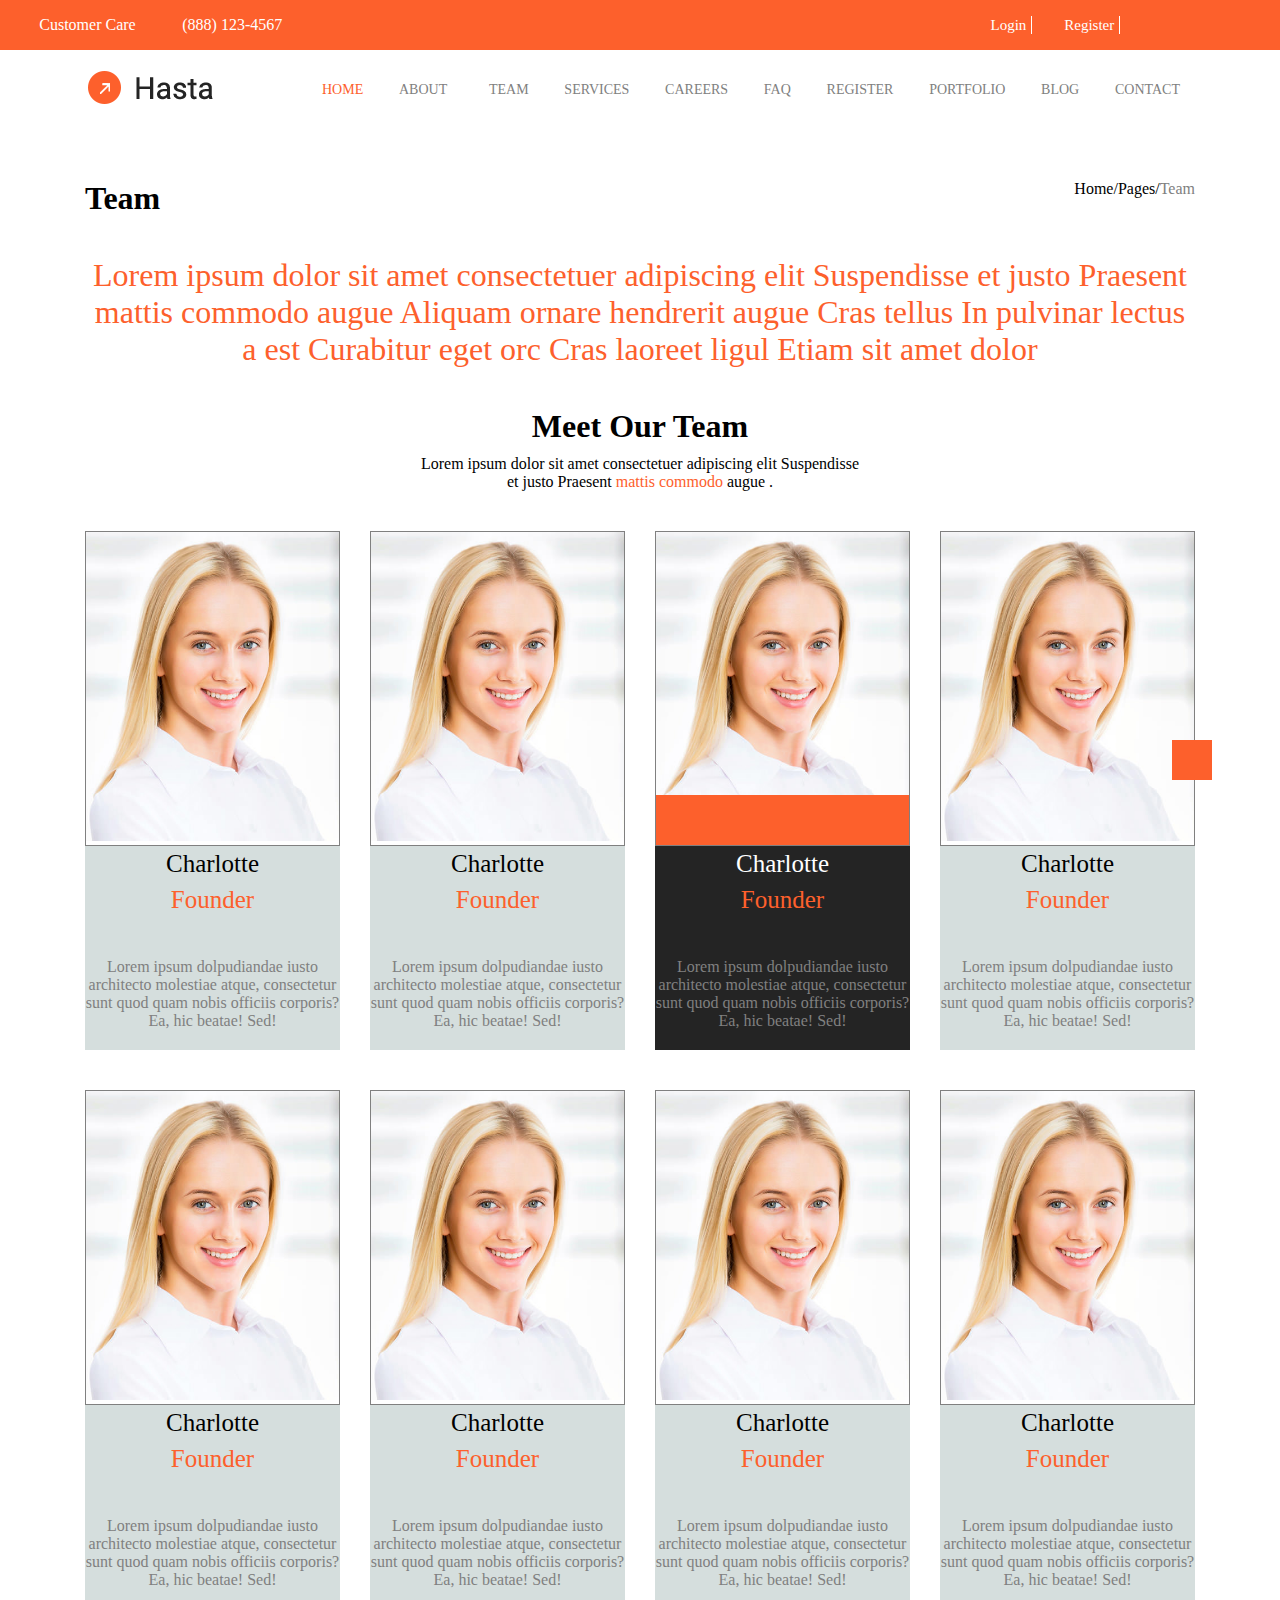
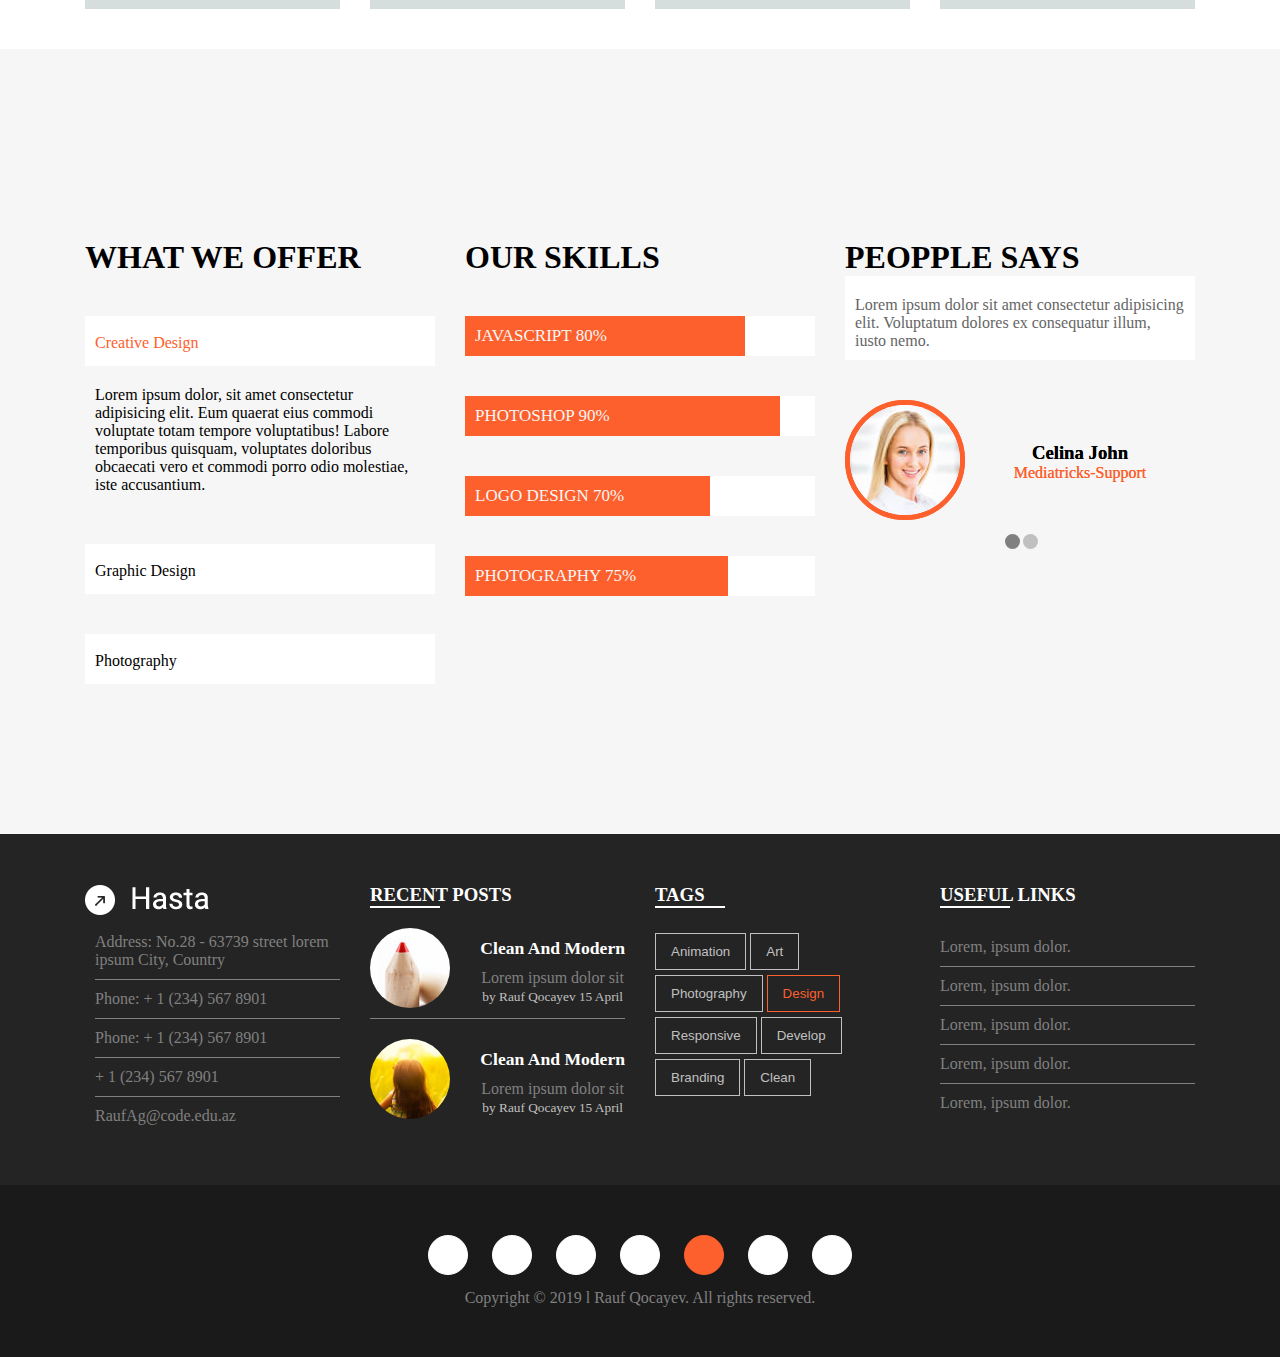
<file: team/team.html>
<!DOCTYPE html>
<html lang="en">
<head>
    <meta charset="UTF-8">
    <meta name="viewport" content="width=device-width, initial-scale=1.0">
    <meta http-equiv="X-UA-Compatible" content="ie=edge">
    <link rel="stylesheet" href="https://use.fontawesome.com/releases/v5.8.1/css/all.css" integrity="sha384-50oBUHEmvpQ+1lW4y57PTFmhCaXp0ML5d60M1M7uH2+nqUivzIebhndOJK28anvf" crossorigin="anonymous">
    <link rel="stylesheet" href="../css/animate.css">
    <link rel="stylesheet" href="../css/bootstrap-grid.css">
    <link rel="stylesheet" href="../css/style.css">
    <link rel="stylesheet" href="css/style.css">
    <title>Team</title>
</head>
<body onscroll="myStickyMenu()">
    <header>
                <!-- top header started -->
                <div class="container-fluid top-header">
                    <div class="row top-header-container">
                        <div class="col-lg-3 col-md-4 col-12 customer-care">
                            <span>Customer Care</span>
                            <span>(888) 123-4567</span>
                        </div>
            
                        <div class="col-12 col-lg-3 col-md-4 top-header-list-container">
                        <ul class="top-header-list">
                            <li><a href="">Login</a></li>
                            <li><a href="">Register</a></li>
                            <li><a href=""><i class="fab fa-facebook-f"></i></a></li>
                            <li><a href=""><i class="fab fa-twitter"></i></a></li>
                            <li><a href=""><i class="fab fa-google-plus-g"></i></a></li>
                            <li><a href=""><i class="fab fa-linkedin-in"></i></a></li>
                        </ul>
                        </div>
                    </div>
                </div>
                <!-- top header end -->
            
                <!-- nav and logo started -->
                 <div class="container-fluid nav-logo-container" id="navLogoContainer">
                     <div class="container nav-logo-flbox">
                            <div class="logo-container">
                             <img class="logo" src="../img/logo.png" alt="logo">
                           </div>
            
                           <nav id="pcNavContainer" class="pc-nav-container">
                               <ul class="pc-nav-list">
                                   <li>
                                     <a  style="color: #FD602C" class="linkim" href="../index.html">Home</a>
                                        <div class="drop-down-list-container animated fadeIn">
                                            <ul class="drop-down-list">
                                                <li><a href="#">Corporate Layout 1</a></li>
                                                <li><a href="#">Corporate Layout 2</a></li>
                                                <li><a href="#">Corporate Layout 3</a></li>
                                                <li><a href="#">Corporate Layout 4</a></li>
                                                <li><a href="#">Corporate Layout 5</a></li>
                                                <li><a href="#">Corporate Layout 6</a></li>
                                                <li><a href="#">Corporate Layout 7</a></li>
                                                <li><a href="#">Corporate Layout 8</a></li>
                                                <li><a href="#">Corporate Layout 9</a></li>
                                                <li><a href="#">Corporate Layout 10</a></li>
                                                <li><a href="#">Corporate Layout 11</a></li>
                                            </ul>
                                        </div>
                                    </li>
                                   <li>
                                       <a class="linkim" href="../about/about.html">About</a>
                                      
                                       <div class="big-drop-down-list-container animated fadeIn">
                                            <ul class="big-dropw-down-list">
                                                <h5>CATEGORIES 1</h5>
                                                    <li><a href><i class="fas fa-chevron-right"></i> Corporote Layout 1</a></li>
                                                    <li><a href><i class="fas fa-chevron-right"></i> Corporote Layout 2</a></li>
                                                    <li><a href><i class="fas fa-chevron-right"></i >Corporote Layout 3</a></li>
                                                    <li><a href><i class="fas fa-chevron-right"></i> Corporote Layout 4</a></li>
                                                    <li><a href><i class="fas fa-chevron-right"></i> Corporote Layout 5</a></li>
                                                    <li><a href><i class="fas fa-chevron-right"></i> Corporote Layout 6</a></li>
                                                    <li><a href><i class="fas fa-chevron-right"></i> Corporote Layout 7</a></li>
                                                    <li><a href><i class="fas fa-chevron-right"></i> Corporote Layout 8</a></li>
                                                    <li><a href><i class="fas fa-chevron-right"></i> Corporote Layout 9</a></li>
                                                    <li><a href><i class="fas fa-chevron-right"></i> Corporote Layout 9 <span class="drop-badgge">Relase Soon</span></a></li>
                                            <li><a href><i class="fas fa-chevron-right"></i> Corporote Layout 10</a></li>
                                         </ul>
            
                                         <ul class="big-dropw-down-list">
                                                <h5>CATEGORIES 2</h5>
                                                    <li><a href><i class="fas fa-chevron-right"></i> Corporote Layout 1</a></li>
                                                    <li><a href><i class="fas fa-chevron-right"></i> Corporote Layout 2</a></li>
                                                    <li><a href><i class="fas fa-chevron-right"></i >Corporote Layout 3</a></li>
                                                    <li><a href><i class="fas fa-chevron-right"></i> Corporote Layout 4</a></li>
                                                    <li><a href><i class="fas fa-chevron-right"></i> Corporote Layout 5</a></li>
                                                    <li><a href><i class="fas fa-chevron-right"></i> Corporote Layout 6</a></li>
                                                    <li><a href><i class="fas fa-chevron-right"></i> Corporote Layout 7</a></li>
                                                    <li><a href><i class="fas fa-chevron-right"></i> Corporote Layout 8</a></li>
                                                    <li><a href><i class="fas fa-chevron-right"></i> Corporote Layout 9</a></li>
                                                    <li><a href><i class="fas fa-chevron-right"></i> Corporote Layout 9</a></li>
                                            <li><a href><i class="fas fa-chevron-right"></i> Corporote Layout 10</a></li>
                                         </ul>
            
                                         <div style="width: 25%;">
                                                <ul style="width: 100%;" class="big-dropw-down-list">
                                                            <li><a href><i class="fas fa-chevron-right"></i> Corporote Layout 1</a></li>
                                                            <li><a href><i class="fas fa-chevron-right"></i> Corporote Layout 2</a></li>
                                                            <li><a href><i class="fas fa-chevron-right"></i >Corporote Layout 3</a></li>
                                                            <li><a href><i class="fas fa-chevron-right"></i> Corporote Layout 4</a></li>
                                                           <li><h5>One page layout</h5></li>
                                                           <li><a href><i class="fas fa-chevron-right"></i> Corporote Layout 1</a></li>
                                                           <li><a href><i class="fas fa-chevron-right"></i> Corporote Layout 2</a></li>
                                                           <li><a href><i class="fas fa-chevron-right"></i >Corporote Layout 3</a></li>
                                                           <li><a href><i class="fas fa-chevron-right"></i> Corporote Layout 4</a></li>
                                                           <li><a href><i class="fas fa-chevron-right"></i> Corporote Layout 1</a></li>
                                                           <li><a href><i class="fas fa-chevron-right"></i> Corporote Layout 2</a></li>
                                                           <li><a href><i class="fas fa-chevron-right"></i >Corporote Layout 3 <span class="drop-badgge">Relase Soon</span></a></li>
                                                           <li><a href><i class="fas fa-chevron-right"></i> Corporote Layout 4 <span class="drop-badgge">Relase Soon</span></a></li>
                                                        </ul>
                                              
                                         </div>
                                       </div>
                                     </li>
                                   <li><a class="linkim" href="team.html">
                                       Team</a>
                                       <div class="big-drop-down-list-container animated fadeIn">
                                            <ul class="big-dropw-down-list">
                                                    <h5>PAGES 1</h5>
                                                <li><a href><i class="fas fa-chevron-right"></i> Corporote Layout 1</a></li>
                                                <li><a href><i class="fas fa-chevron-right"></i> Corporote Layout 2</a></li>
                                                 <li><a href><i class="fas fa-chevron-right"></i >Corporote Layout 3</a></li>
                                                 <li><a href><i class="fas fa-chevron-right"></i> Corporote Layout 4</a></li>
                                            </ul>
            
                                            <ul class="big-dropw-down-list">
                                                    <h5>PAGES 2</h5>
                                                <li><a href><i class="fas fa-chevron-right"></i> Corporote Layout 1</a></li>
                                                <li><a href><i class="fas fa-chevron-right"></i> Corporote Layout 2</a></li>
                                                 <li><a href><i class="fas fa-chevron-right"></i >Corporote Layout 3</a></li>
                                                 <li><a href><i class="fas fa-chevron-right"></i> Corporote Layout 4</a></li>
                                            </ul>
            
                                            <ul class="big-dropw-down-list">
                                                    <h5>PAGES 3</h5>
                                                <li><a href><i class="fas fa-chevron-right"></i> Corporote Layout 1</a></li>
                                                <li><a href><i class="fas fa-chevron-right"></i> Corporote Layout 2</a></li>
                                                 <li><a href><i class="fas fa-chevron-right"></i >Corporote Layout 3</a></li>
                                                 <li><a href><i class="fas fa-chevron-right"></i> Corporote Layout 4</a></li>
                                            </ul>
            
                                            <ul class="big-dropw-down-list">
                                                    <h5>PAGES 4</h5>
                                                <li><a href><i class="fas fa-chevron-right"></i> Corporote Layout 1</a></li>
                                                <li><a href><i class="fas fa-chevron-right"></i> Corporote Layout 2</a></li>
                                                 <li><a href><i class="fas fa-chevron-right"></i >Corporote Layout 3</a></li>
                                                 <li><a href><i class="fas fa-chevron-right"></i> Corporote Layout 4</a></li>
                                            </ul>
            
                                       </div>    
                                    </li>
                                   <li><a href="../services/services.html">Services</a>
                                    <div class="big-drop-down-list-container animated fadeIn">
                                            <ul class="big-dropw-down-list">
                                                <h5>CATEGORIES 1</h5>
                                                    <li><a href><i class="fas fa-chevron-right"></i> Corporote Layout 1</a></li>
                                                    <li><a href><i class="fas fa-chevron-right"></i> Corporote Layout 2</a></li>
                                                    <li><a href><i class="fas fa-chevron-right"></i >Corporote Layout 3</a></li>
                                                    <li><a href><i class="fas fa-chevron-right"></i> Corporote Layout 4</a></li>
                                                    <li><a href><i class="fas fa-chevron-right"></i> Corporote Layout 5</a></li>
                                                    <li><a href><i class="fas fa-chevron-right"></i> Corporote Layout 6</a></li>
                                                    <li><a href><i class="fas fa-chevron-right"></i> Corporote Layout 7</a></li>
                                                    <li><a href><i class="fas fa-chevron-right"></i> Corporote Layout 8</a></li>
                                                    <li><a href><i class="fas fa-chevron-right"></i> Corporote Layout 9</a></li>
                                                     <li><h5>Meny Styles</h5></li>
                                                    <li><a href><i class="fas fa-chevron-right"></i> Corporote Layout 10</a></li>
                                                    <li><a href><i class="fas fa-chevron-right"></i> Corporote Layout 1</a></li>
                                                    <li><a href><i class="fas fa-chevron-right"></i> Corporote Layout 2</a></li>
                                                    <li><a href><i class="fas fa-chevron-right"></i >Corporote Layout 3</a></li>
                                                
                                         </ul>
            
            
                                         <ul class="big-dropw-down-list">
                                                <h5>CATEGORIES 1</h5>
                                                    <li><a href><i class="fas fa-chevron-right"></i> Corporote Layout 1</a></li>
                                                    <li><a href><i class="fas fa-chevron-right"></i> Corporote Layout 2</a></li>
                                                    <li><a href><i class="fas fa-chevron-right"></i >Corporote Layout 3</a></li>
                                                    <li><a href><i class="fas fa-chevron-right"></i> Corporote Layout 4</a></li>
                                                    <li><a href><i class="fas fa-chevron-right"></i> Corporote Layout 5</a></li>
                                                    <li><a href><i class="fas fa-chevron-right"></i> Corporote Layout 6</a></li>
                                                    <li><a href><i class="fas fa-chevron-right"></i> Corporote Layout 7</a></li>
                                                    <li><a href><i class="fas fa-chevron-right"></i> Corporote Layout 8</a></li>
                                                    <li><a href><i class="fas fa-chevron-right"></i> Corporote Layout 9</a></li>
                                                     <li><h5>Meny Styles</h5></li>
                                                    <li><a href><i class="fas fa-chevron-right"></i> Corporote Layout 10</a></li>
                                                    <li><a href><i class="fas fa-chevron-right"></i> Corporote Layout 1</a></li>
                                                    <li><a href><i class="fas fa-chevron-right"></i> Corporote Layout 2</a></li>
                                                    <li><a href><i class="fas fa-chevron-right"></i >Corporote Layout 3</a></li>
                                                
                                         </ul>
            
            
            
                                         <ul class="big-dropw-down-list">
                                                <h5>CATEGORIES 1</h5>
                                                    <li><a href><i class="fas fa-chevron-right"></i> Corporote Layout 1</a></li>
                                                    <li><a href><i class="fas fa-chevron-right"></i> Corporote Layout 2</a></li>
                                                    <li><a href><i class="fas fa-chevron-right"></i >Corporote Layout 3</a></li>
                                                    <li><a href><i class="fas fa-chevron-right"></i> Corporote Layout 4</a></li>
                                                    <li><a href><i class="fas fa-chevron-right"></i> Corporote Layout 5</a></li>
                                                    <li><a href><i class="fas fa-chevron-right"></i> Corporote Layout 6</a></li>
                                                    <li><a href><i class="fas fa-chevron-right"></i> Corporote Layout 7</a></li>
                                                    <li><a href><i class="fas fa-chevron-right"></i> Corporote Layout 8</a></li>
                                                    <li><a href><i class="fas fa-chevron-right"></i> Corporote Layout 9</a></li>
                                                     <li><h5>Meny Styles</h5></li>
                                                    <li><a href><i class="fas fa-chevron-right"></i> Corporote Layout 10</a></li>
                                                    <li><a href><i class="fas fa-chevron-right"></i> Corporote Layout 1</a></li>
                                                    <li><a href><i class="fas fa-chevron-right"></i> Corporote Layout 2</a></li>
                                                    <li><a href><i class="fas fa-chevron-right"></i >Corporote Layout 3</a></li>
                                                
                                         </ul>
                                         </div>
                                  </li>
                                   <li><a href="../careers/careers.html">Careers</a></li>
                                   <li><a href="../faq/faq.html">Faq</a></li>
                                   <li><a href="../register/register.html">Register</a>
                                    <div class="drop-down-list-container animated fadeIn">
                                    <ul class="drop-down-list">
                                        <li><a href="#">Corporate Layout 1</a></li>
                                        <li><a href="#">Corporate Layout 2</a></li>
                                        <li><a href="#">Corporate Layout 3</a></li>
                                        <li><a href="#">Corporate Layout 4</a></li>
                                        <li><a href="#">Corporate Layout 5</a></li>
                                        <li><a href="#">Corporate Layout 6</a></li>
                                        <li><a href="#">Corporate Layout 7</a></li>
                                        <li><a href="#">Corporate Layout 8</a></li>
                                        <li><a href="#">Corporate Layout 9</a></li>
                                        <li><a href="#">Corporate Layout 10</a></li>
                                        <li><a href="#">Corporate Layout 11</a></li>
                                    </ul>
                                </div>
                                </li>
                                   <li><a href="../portfolio/portfolio.html">Portfolio</a>
                                    <div class="drop-down-list-container animated fadeIn">
                                            <ul class="drop-down-list">
                                                <li><a href="#">Corporate Layout 1</a></li>
                                                <li><a href="#">Corporate Layout 2</a></li>
                                                <li><a href="#">Corporate Layout 3</a></li>
                                                <li><a href="#">Corporate Layout 4</a></li>
                                                <li><a href="#">Corporate Layout 5</a></li>
                                                <li><a href="#">Corporate Layout 6</a></li>
                                                <li><a href="#">Corporate Layout 7</a></li>
                                                <li><a href="#">Corporate Layout 8</a></li>
                                                <li><a href="#">Corporate Layout 9</a></li>
                                                <li><a href="#">Corporate Layout 10</a></li>
                                                <li><a href="#">Corporate Layout 11</a></li>
                                            </ul>
                                        </div>
                                   </li>
                                   <li><a href="../blog/blog.html">Blog</a>
                                   </li>
                                   <li><a href="../contact/contact.html">Contact</a></li>
                               </ul>
                           </nav>
                                 
                           <div id="bar-icon" class="bar-icon">
                                <i class="fas fa-bars"></i>
                              <nav id="responsive-nav-container" class="res-nav-container hideMenu">
                                  <ul class="responsive-nav-list">
                                   <li><a href="#">
                                       Home
                                      </a>
                                       <ul class="responsive-dropdown-list">
                                            <li><a href="../index.html">Corporate Layout 1</a></li>
                                                <li><a href="#">Corporate Layout 2</a></li>
                                                <li><a href="#">Corporate Layout 3</a></li>
                                                <li><a href="#">Corporate Layout 4</a></li>
                                                <li><a href="#">Corporate Layout 5</a></li>
                                                <li><a href="#">Corporate Layout 6</a></li>
                                                <li><a href="#">Corporate Layout 7</a></li>
                                                <li><a href="#">Corporate Layout 8</a></li>
                                                <li><a href="#">Corporate Layout 9</a></li>
                                                <li><a href="#">Corporate Layout 10</a></li>
                                                <li><a href="#">Corporate Layout 11</a></li>
                                       </ul>
                                    </li>
                                   <li><a href="about.html">About</a>
                                    <ul class="responsive-dropdown-list">
                                            <h5>CATEGORIES 1</h5>
                                                <li><a href><i class="fas fa-chevron-right"></i> Corporote Layout 1</a></li>
                                                <li><a href><i class="fas fa-chevron-right"></i> Corporote Layout 2</a></li>
                                                <li><a href><i class="fas fa-chevron-right"></i >Corporote Layout 3</a></li>
                                                <li><a href><i class="fas fa-chevron-right"></i> Corporote Layout 4</a></li>
                                                <li><a href><i class="fas fa-chevron-right"></i> Corporote Layout 5</a></li>
                                                <li><a href><i class="fas fa-chevron-right"></i> Corporote Layout 6</a></li>
                                                <li><a href><i class="fas fa-chevron-right"></i> Corporote Layout 7</a></li>
                                                <li><a href><i class="fas fa-chevron-right"></i> Corporote Layout 8</a></li>
                                                <li><a href><i class="fas fa-chevron-right"></i> Corporote Layout 9</a></li>
                                                <li><a href><i class="fas fa-chevron-right"></i> Corporote Layout 9 <span class="drop-badgge">Relase Soon</span></a></li>
                                        <li><a href><i class="fas fa-chevron-right"></i> Corporote Layout 10</a></li>
                                     </ul>
            
                                     <ul class="responsive-dropdown-list">
                                            <h5>CATEGORIES 2</h5>
                                                <li><a href><i class="fas fa-chevron-right"></i> Corporote Layout 1</a></li>
                                                <li><a href><i class="fas fa-chevron-right"></i> Corporote Layout 2</a></li>
                                                <li><a href><i class="fas fa-chevron-right"></i >Corporote Layout 3</a></li>
                                                <li><a href><i class="fas fa-chevron-right"></i> Corporote Layout 4</a></li>
                                                <li><a href><i class="fas fa-chevron-right"></i> Corporote Layout 5</a></li>
                                                <li><a href><i class="fas fa-chevron-right"></i> Corporote Layout 6</a></li>
                                                <li><a href><i class="fas fa-chevron-right"></i> Corporote Layout 7</a></li>
                                                <li><a href><i class="fas fa-chevron-right"></i> Corporote Layout 8</a></li>
                                                <li><a href><i class="fas fa-chevron-right"></i> Corporote Layout 9 <span class="drop-badgge">Relase Soon</span></a></li>
                                                <li><a href><i class="fas fa-chevron-right"></i> Corporote Layout 9 <span class="drop-badgge">Relase Soon</span></a></li>
                                        <li><a href><i class="fas fa-chevron-right"></i> Corporote Layout 10</a></li>
                                     </ul>
                                </li>
                                   <li><a href="../team/team.html">Team</a>
                                 
                                    <ul class="responsive-dropdown-list">
                                            <h5>CATEGORIES 1</h5>
                                                <li><a href><i class="fas fa-chevron-right"></i> Corporote Layout 1</a></li>
                                                <li><a href><i class="fas fa-chevron-right"></i> Corporote Layout 2</a></li>
                                                <li><a href><i class="fas fa-chevron-right"></i >Corporote Layout 3</a></li>
                                                <li><a href><i class="fas fa-chevron-right"></i> Corporote Layout 4</a></li>
                                                <li><a href><i class="fas fa-chevron-right"></i> Corporote Layout 5</a></li>
                                                <li><a href><i class="fas fa-chevron-right"></i> Corporote Layout 6</a></li>
                                                <li><a href><i class="fas fa-chevron-right"></i> Corporote Layout 7</a></li>
                                                <li><a href><i class="fas fa-chevron-right"></i> Corporote Layout 8</a></li>
                                                <li><a href><i class="fas fa-chevron-right"></i> Corporote Layout 9</a></li>
                                                 <li><h5>Meny Styles</h5></li>
                                                <li><a href><i class="fas fa-chevron-right"></i> Corporote Layout 10</a></li>
                                                <li><a href><i class="fas fa-chevron-right"></i> Corporote Layout 1</a></li>
                                                <li><a href><i class="fas fa-chevron-right"></i> Corporote Layout 2</a></li>
                                                <li><a href><i class="fas fa-chevron-right"></i >Corporote Layout 3</a></li>
                                            
                                     </ul>
            
            
                                     <ul class="responsive-dropdown-list">
                                            <h5>CATEGORIES 1</h5>
                                                <li><a href><i class="fas fa-chevron-right"></i> Corporote Layout 1</a></li>
                                                <li><a href><i class="fas fa-chevron-right"></i> Corporote Layout 2</a></li>
                                                <li><a href><i class="fas fa-chevron-right"></i >Corporote Layout 3</a></li>
                                                <li><a href><i class="fas fa-chevron-right"></i> Corporote Layout 4</a></li>
                                                <li><a href><i class="fas fa-chevron-right"></i> Corporote Layout 5</a></li>
                                                <li><a href><i class="fas fa-chevron-right"></i> Corporote Layout 6</a></li>
                                                <li><a href><i class="fas fa-chevron-right"></i> Corporote Layout 7</a></li>
                                                <li><a href><i class="fas fa-chevron-right"></i> Corporote Layout 8</a></li>
                                                <li><a href><i class="fas fa-chevron-right"></i> Corporote Layout 9</a></li>
                                                 <li><h5>Meny Styles</h5></li>
                                                <li><a href><i class="fas fa-chevron-right"></i> Corporote Layout 10</a></li>
                                                <li><a href><i class="fas fa-chevron-right"></i> Corporote Layout 1</a></li>
                                                <li><a href><i class="fas fa-chevron-right"></i> Corporote Layout 2</a></li>
                                                <li><a href><i class="fas fa-chevron-right"></i >Corporote Layout 3</a></li>
                                            
                                     </ul>
            
            
            
                                     <ul class="responsive-dropdown-list">
                                            <h5>CATEGORIES 1</h5>
                                                <li><a href><i class="fas fa-chevron-right"></i> Corporote Layout 1</a></li>
                                                <li><a href><i class="fas fa-chevron-right"></i> Corporote Layout 2</a></li>
                                                <li><a href><i class="fas fa-chevron-right"></i >Corporote Layout 3</a></li>
                                                <li><a href><i class="fas fa-chevron-right"></i> Corporote Layout 4</a></li>
                                                <li><a href><i class="fas fa-chevron-right"></i> Corporote Layout 5</a></li>
                                                <li><a href><i class="fas fa-chevron-right"></i> Corporote Layout 6</a></li>
                                                <li><a href><i class="fas fa-chevron-right"></i> Corporote Layout 7</a></li>
                                                <li><a href><i class="fas fa-chevron-right"></i> Corporote Layout 8</a></li>
                                                <li><a href><i class="fas fa-chevron-right"></i> Corporote Layout 9</a></li>
                                                 <li><h5>Meny Styles</h5></li>
                                                <li><a href><i class="fas fa-chevron-right"></i> Corporote Layout 10</a></li>
                                                <li><a href><i class="fas fa-chevron-right"></i> Corporote Layout 1</a></li>
                                                <li><a href><i class="fas fa-chevron-right"></i> Corporote Layout 2</a></li>
                                                <li><a href><i class="fas fa-chevron-right"></i >Corporote Layout 3</a></li>
                                            
                                     </ul>  
                                 </li>
                                   <li><a href="../services/services.html">Services</a>
                                
                                    <ul class="responsive-dropdown-list">
                                            <li><a href="#">Corporate Layout 1</a></li>
                                            <li><a href="#">Corporate Layout 2</a></li>
                                            <li><a href="#">Corporate Layout 3</a></li>
                                            <li><a href="#">Corporate Layout 4</a></li>
                                            <li><a href="#">Corporate Layout 5</a></li>
                                            <li><a href="#">Corporate Layout 6</a></li>
                                            <li><a href="#">Corporate Layout 7</a></li>
                                            <li><a href="#">Corporate Layout 8</a></li>
                                            <li><a href="#">Corporate Layout 9</a></li>
                                            <li><a href="#">Corporate Layout 10</a></li>
                                            <li><a href="#">Corporate Layout 11</a></li>
                                        </ul>
                                   </li>
                                   <li><a href="../careers/careers.html">Careers</a></li>
                                   <li><a href="..faq/faq.html">Faq</a>
                                    <ul class="responsive-dropdown-list">
                                            <li><a href="#">Corporate Layout 1</a></li>
                                            <li><a href="#">Corporate Layout 2</a></li>
                                            <li><a href="#">Corporate Layout 3</a></li>
                                            <li><a href="#">Corporate Layout 4</a></li>
                                            <li><a href="#">Corporate Layout 5</a></li>
                                            <li><a href="#">Corporate Layout 6</a></li>
                                            <li><a href="#">Corporate Layout 7</a></li>
                                            <li><a href="#">Corporate Layout 8</a></li>
                                            <li><a href="#">Corporate Layout 9</a></li>
                                            <li><a href="#">Corporate Layout 10</a></li>
                                            <li><a href="#">Corporate Layout 11</a></li>
                                        </ul>
                                  </li>
                                   <li><a href="../register/register.html">Register</a></li>
                                   <li><a href="../portfolio/portfolio.html">Portfolio</a>
                                    <ul class="responsive-dropdown-list">
                                            <li><a href="#">Corporate Layout 1</a></li>
                                            <li><a href="#">Corporate Layout 2</a></li>
                                            <li><a href="#">Corporate Layout 3</a></li>
                                            <li><a href="#">Corporate Layout 4</a></li>
                                            <li><a href="#">Corporate Layout 5</a></li>
                                            <li><a href="#">Corporate Layout 6</a></li>
                                            <li><a href="#">Corporate Layout 7</a></li>
                                            <li><a href="#">Corporate Layout 8</a></li>
                                            <li><a href="#">Corporate Layout 9</a></li>
                                            <li><a href="#">Corporate Layout 10</a></li>
                                            <li><a href="#">Corporate Layout 11</a></li>
                                        </ul>
                                  </li>
                                   <li><a href="../blog/blog.html">Blog</a>
                                    <ul class="responsive-dropdown-list">
                                            <li><a href="#">Corporate Layout 1</a></li>
                                            <li><a href="#">Corporate Layout 2</a></li>
                                            <li><a href="#">Corporate Layout 3</a></li>
                                            <li><a href="#">Corporate Layout 4</a></li>
                                            <li><a href="#">Corporate Layout 5</a></li>
                                            <li><a href="#">Corporate Layout 6</a></li>
                                            <li><a href="#">Corporate Layout 7</a></li>
                                            <li><a href="#">Corporate Layout 8</a></li>
                                            <li><a href="#">Corporate Layout 9</a></li>
                                            <li><a href="#">Corporate Layout 10</a></li>
                                            <li><a href="#">Corporate Layout 11</a></li>
                                        </ul>
                                  </li>
                                   <li><a href="../contact/contact.html">Contact</a></li>
                                  </ul>
                              </nav>
                           </div>
                     </div>
                     <div class="upScroll">
                            <i class="far fa-arrow-alt-circle-up"></i>
                           </div>
                 </div>
                <!-- nav and logo end -->
   </header>

   <section class="section-margin-top" id="main-header">
        <div class="container">
            <div class="row about-main-header-container">
                <div class="col-12 col-lg-5">
                    <h1>Team
                    </h1>
                </div>
                <div class="col-12 col-lg-5 about-path">
                 <a href="../index.html">Home/</a><a href="../pages/pages.html">Pages/</a><span>Team</span>
                </div>
            </div>
        </div>
    </section>
 
    <section id="team-title" class="section-margin-top">
        <div class="container">
            <div class="row">
             <div class="col-12 team-title-container">
                    <h1>
                            Lorem ipsum dolor sit amet 
                            consectetuer adipiscing elit 
                            Suspendisse et justo Praesent 
                            mattis commodo augue Aliquam 
                            ornare hendrerit augue Cras 
                            tellus In pulvinar lectus a 
                            est Curabitur eget orc Cras
                             laoreet ligul Etiam sit amet dolor
                    </h1>
             </div>
            </div>
        </div>
    </section>


    <section id="meet-our-team" class="section-margin-top">
        <div class="container">
            <div class="row">
                <div class="col-12 mto-title-container">
                  <div class="meet-our-team-title">
                        <h1>Meet Our Team</h1>
                        <p>Lorem ipsum dolor sit amet consectetuer adipiscing elit Suspendisse et justo Praesent <span>mattis commodo</span> augue .</p>
                  </div>
                </div>

                <div class="col-12 col-md-6 col-lg-3 section-margin-top">
                    <div class="team-card-wrapper">
                        <div class="team-card-img-container">
                            <img src="img/team-card-1.jpg" alt="team-card">
                            <div class="team-card-img-social">
                              <a href="#"><i class="fab fa-twitter"></i></a> 
                              <a href="#"><i class="fab fa-facebook-f"></i></a>
                              <a href="#"><i class="fab fa-google-plus-g selected-social"></i></a>
                              <a href="#"><i class="fab fa-linkedin-in"></i></a>
                            </div>
                        </div>

                        <div class="team-personal-info">
                     
                                 <p>Charlotte</p>
                                 <p>Founder</p>
                             
                                <span>Lorem ipsum dolpudiandae iusto architecto molestiae atque, consectetur sunt quod quam nobis officiis corporis? Ea, hic beatae! Sed!</span>
                        </div>
                    </div>
                </div>
                <div class="col-12 col-md-6 col-lg-3 section-margin-top">
                        <div class="team-card-wrapper">
                            <div class="team-card-img-container">
                                <img src="img/team-card-1.jpg" alt="team-card">
                                <div class="team-card-img-social">
                                  <a href="#"><i class="fab fa-twitter"></i></a> 
                                  <a href="#"><i class="fab fa-facebook-f"></i></a>
                                  <a href="#"><i class="fab fa-google-plus-g selected-social"></i></a>
                                  <a href="#"><i class="fab fa-linkedin-in"></i></a>
                                </div>
                            </div>
    
                            <div class="team-personal-info">
                         
                                     <p>Charlotte</p>
                                     <p>Founder</p>
                                 
                                    <span>Lorem ipsum dolpudiandae iusto architecto molestiae atque, consectetur sunt quod quam nobis officiis corporis? Ea, hic beatae! Sed!</span>
                            </div>
                        </div>
                    </div>
                    <div class="col-12 col-md-6 col-lg-3 section-margin-top">
                            <div class="team-card-wrapper">
                                <div class="team-card-img-container">
                                    <img src="img/team-card-1.jpg" alt="team-card">
                                    <div class="team-card-img-social selected-team-card-img-social">
                                      <a href="#"><i class="fab fa-twitter"></i></a> 
                                      <a href="#"><i class="fab fa-facebook-f"></i></a>
                                      <a href="#"><i class="fab fa-google-plus-g selected-social"></i></a>
                                      <a href="#"><i class="fab fa-linkedin-in"></i></a>
                                    </div>
                                </div>
        
                                <div class="team-personal-info selected-team-personal-info ">
                             
                                         <p>Charlotte</p>
                                         <p>Founder</p>
                                     
                                        <span>Lorem ipsum dolpudiandae iusto architecto molestiae atque, consectetur sunt quod quam nobis officiis corporis? Ea, hic beatae! Sed!</span>
                                </div>
                            </div>
                        </div>
                        <div class="col-12 col-md-6 col-lg-3 section-margin-top">
                                <div class="team-card-wrapper">
                                    <div class="team-card-img-container">
                                        <img src="img/team-card-1.jpg" alt="team-card">
                                        <div class="team-card-img-social">
                                          <a href="#"><i class="fab fa-twitter"></i></a> 
                                          <a href="#"><i class="fab fa-facebook-f"></i></a>
                                          <a href="#"><i class="fab fa-google-plus-g selected-social"></i></a>
                                          <a href="#"><i class="fab fa-linkedin-in"></i></a>
                                        </div>
                                    </div>
            
                                    <div class="team-personal-info ">
                                 
                                             <p>Charlotte</p>
                                             <p>Founder</p>
                                         
                                            <span>Lorem ipsum dolpudiandae iusto architecto molestiae atque, consectetur sunt quod quam nobis officiis corporis? Ea, hic beatae! Sed!</span>
                                    </div>
                                </div>
                            </div>
                            <div class="col-12 col-md-6 col-lg-3 section-margin-top">
                                    <div class="team-card-wrapper">
                                        <div class="team-card-img-container">
                                            <img src="img/team-card-1.jpg" alt="team-card">
                                            <div class="team-card-img-social">
                                              <a href="#"><i class="fab fa-twitter"></i></a> 
                                              <a href="#"><i class="fab fa-facebook-f"></i></a>
                                              <a href="#"><i class="fab fa-google-plus-g selected-social"></i></a>
                                              <a href="#"><i class="fab fa-linkedin-in"></i></a>
                                            </div>
                                        </div>
                
                                        <div class="team-personal-info">
                                     
                                                 <p>Charlotte</p>
                                                 <p>Founder</p>
                                             
                                                <span>Lorem ipsum dolpudiandae iusto architecto molestiae atque, consectetur sunt quod quam nobis officiis corporis? Ea, hic beatae! Sed!</span>
                                        </div>
                                    </div>
                                </div>
                                <div class="col-12 col-md-6 col-lg-3 section-margin-top">
                                        <div class="team-card-wrapper">
                                            <div class="team-card-img-container">
                                                <img src="img/team-card-1.jpg" alt="team-card">
                                                <div class="team-card-img-social">
                                                  <a href="#"><i class="fab fa-twitter"></i></a> 
                                                  <a href="#"><i class="fab fa-facebook-f"></i></a>
                                                  <a href="#"><i class="fab fa-google-plus-g selected-social"></i></a>
                                                  <a href="#"><i class="fab fa-linkedin-in"></i></a>
                                                </div>
                                            </div>
                    
                                            <div class="team-personal-info">
                                         
                                                     <p>Charlotte</p>
                                                     <p>Founder</p>
                                                 
                                                    <span>Lorem ipsum dolpudiandae iusto architecto molestiae atque, consectetur sunt quod quam nobis officiis corporis? Ea, hic beatae! Sed!</span>
                                            </div>
                                        </div>
                                    </div>
                                    <div class="col-12 col-md-6 col-lg-3 section-margin-top">
                                            <div class="team-card-wrapper">
                                                <div class="team-card-img-container">
                                                    <img src="img/team-card-1.jpg" alt="team-card">
                                                    <div class="team-card-img-social">
                                                      <a href="#"><i class="fab fa-twitter"></i></a> 
                                                      <a href="#"><i class="fab fa-facebook-f"></i></a>
                                                      <a href="#"><i class="fab fa-google-plus-g selected-social"></i></a>
                                                      <a href="#"><i class="fab fa-linkedin-in"></i></a>
                                                    </div>
                                                </div>
                        
                                                <div class="team-personal-info">
                                             
                                                         <p>Charlotte</p>
                                                         <p>Founder</p>
                                                     
                                                        <span>Lorem ipsum dolpudiandae iusto architecto molestiae atque, consectetur sunt quod quam nobis officiis corporis? Ea, hic beatae! Sed!</span>
                                                </div>
                                            </div>
                                        </div>
                                        <div class="col-12 col-md-6 col-lg-3 section-margin-top">
                                                <div class="team-card-wrapper">
                                                    <div class="team-card-img-container">
                                                        <img src="img/team-card-1.jpg" alt="team-card">
                                                        <div class="team-card-img-social">
                                                          <a href="#"><i class="fab fa-twitter"></i></a> 
                                                          <a href="#"><i class="fab fa-facebook-f"></i></a>
                                                          <a href="#"><i class="fab fa-google-plus-g selected-social"></i></a>
                                                          <a href="#"><i class="fab fa-linkedin-in"></i></a>
                                                        </div>
                                                    </div>
                            
                                                    <div class="team-personal-info">
                                                 
                                                             <p>Charlotte</p>
                                                             <p>Founder</p>
                                                         
                                                            <span>Lorem ipsum dolpudiandae iusto architecto molestiae atque, consectetur sunt quod quam nobis officiis corporis? Ea, hic beatae! Sed!</span>
                                                    </div>
                                                </div>
                                            </div>
            </div>
        </div>
    </section>

   <section id="statistics" class="section-margin-top">
        <div class="container">
            <div class="row">
                <div class="col-lg-4 col-md-6 col-12 section-margin-top">
                    <h1>WHAT WE OFFER</h1>
                    <div class="creative-design-card active-creative-design section-margin-top">
                      <i class="fas fa-minus"></i>  <span>  Creative Design</span>
                     <div class="creative-desing-card-box active-card-box">
                        <p class="creative-design-text">
                          Lorem ipsum dolor, sit amet consectetur adipisicing elit. Eum quaerat eius commodi voluptate totam tempore voluptatibus! Labore temporibus quisquam, voluptates doloribus obcaecati vero et commodi porro odio molestiae, iste accusantium.
                        </p>
                      </div>
                    </div>


                    <div class="creative-design-card section-margin-top">
                          <i class="fas fa-plus"></i> <span>Graphic Design</span>
                         <div class="creative-desing-card-box">
                            <p class="creative-design-text">
                              Lorem ipsum dolor, sit amet consectetur adipisicing elit. Eum quaerat eius commodi voluptate totam tempore voluptatibus! Labore temporibus quisquam, voluptates doloribus obcaecati vero et commodi porro odio molestiae, iste accusantium.
                            </p>
                          </div>
                        </div>




                        <div class="creative-design-card section-margin-top">
                              <i class="fas fa-plus"></i> <span>Photography</span>
                             <div class="creative-desing-card-box">
                                <p class="creative-design-text">
                                  Lorem ipsum dolor, sit amet consectetur adipisicing elit. Eum quaerat eius commodi voluptate totam tempore voluptatibus! Labore temporibus quisquam, voluptates doloribus obcaecati vero et commodi porro odio molestiae, iste accusantium.
                                </p>
                              </div>
                            </div>
                  </div>

                  <div class="col-lg-4 col-md-6 col-12 section-margin-top">
                    <h1>OUR SKILLS</h1>
                  
                      <div class="load-bar-container section-margin-top">
                          <div class="load-bar javascript-bar">
                             <span>JavaScript 80%</span>
                          </div>
                      </div>


                      <div class="load-bar-container section-margin-top">
                          <div class="load-bar photoshop-bar">
                             <span>photoshop 90%</span>
                          </div>
                      </div>


                      <div class="load-bar-container section-margin-top">
                          <div class="load-bar load-design-bar">
                             <span>logo design 70%</span>
                          </div>
                      </div>

                      
                      <div class="load-bar-container section-margin-top">
                          <div class="load-bar photography-bar">
                             <span>photography 75%</span>
                          </div>
                      </div>
                   </div>
                   
                    <div class="col-lg-4 col-md-6 col-12 section-margin-top">
                        <h1>PEOPPLE SAYS</h1>
                      
                        <div class="about-slider-wrapper">
                            <div class="about-slider-container">
                                <div class="about-slider-item active-about-slider">
                                    <div class="about-slider-item-header">
                                        <p>
                                          Lorem ipsum dolor sit amet 
                                          consectetur adipisicing elit. 
                                          Voluptatum dolores ex consequatur 
                                          illum, iusto nemo.
                                      </p>
                                    </div>

                                    <div class="about-slider-item-content section-margin-top">
                                        <div class="about-content-img">
                                          <img src="img/team-user.jpg" alt="about-user">
                                        </div>

                                        <div class="about-slider-content-desc">
                                           <h3>Celina John</h3>
                                           <span>Mediatricks-Support</span>
                                        </div> 
                                    </div>
                                </div>



                                <div class="about-slider-item">
                                      <div class="about-slider-item-header">
                                          <p>
                                            Lorem ipsum dolor sit amet 
                                            consectetur adipisicing elit. 
                                            Voluptatum dolores ex consequatur 
                                            illum, iusto nemo.
                                        </p>
                                      </div>

                                      <div class="about-slider-item-content section-margin-top">
                                          <div class="about-content-img">
                                            <img src="img/team-user.jpg" alt="about-user">
                                          </div>

                                          <div class="about-slider-content-desc">
                                             <h3>Celina John</h3>
                                             <span>Mediatricks-Support</span>
                                          </div> 
                                      </div>
                                  </div>
                            </div>

                            <div class="about-indicators-group">
                               <div id="aboutPrevButton" class="indicator active-indicator"></div>
                               <div id="aboutNextButton" class="indicator"></div>
                            </div>
                        </div>
                    </div>
                  </div>
                </div>
         </div>
            </div>
        </div>
    </section>
   <footer>
        <div class="container-fluid footer-container">
           <div class="row">
               <div class="container">
                   <div class="row">
                    <div class="col-12 col-md-6 col-lg-3 footer-address">
                        <div class="footer-bottom-logo">
                            <img src="../img/footer-logo.png" alt="footerlogo">
                        </div>
                        <div class="fotter-bottom-adress">
                            <span>
                                Address: No.28 - 63739 street lorem ipsum City, Country
                            </span>
                        </div>
    
                        <ul class="footer-information-list">
                            <li><i class="fas fa-home"></i> Phone: + 1 (234) 567 8901 </li>
                            <li><i class="fas fa-phone"></i> Phone: + 1 (234) 567 8901</li>
                            <li><i class="fas fa-fax"></i>  + 1 (234) 567 8901</li>
                            <li><i class="fas fa-envelope"></i> RaufAg@code.edu.az</li>
                        </ul>
                    </div>  
    
                     <div class="col-12 col-md-6 col-lg-3 footer-recent-posts">
                        <div class="recent-posts-header">
                            <h3>recent posts</h3>
                            <div style="border: 1px solid #fff" class="under-line-design"></div>
                        </div>
    
                        <div style="border-bottom: 1px solid gray" class="recent-post-card">
                            <img src="../img/recent-post1.jpg" alt="recent-post">
                            <div class="recent-post-text">
                                <h5>Clean And Modern</h5>
                                <p>Lorem ipsum dolor sit</p>
                                <small>by Rauf Qocayev 15 April</small>
                            </div>
                        </div>
    
                        <div class="recent-post-card">
                            <img src="../img/recent-post2.jpg" alt="recent-post">
                            <div class="recent-post-text">
                                <h5>Clean And Modern</h5>
                                <p>Lorem ipsum dolor sit</p>
                                <small>by Rauf Qocayev 15 April</small>
                            </div>
                        </div>
                     </div>
    
                     <div class="col-12 col-md-6 col-lg-3 footer-tags">
                        <div class="recent-posts-header">
                            <h3>tags</h3>
                            <div style="border: 1px solid #fff" class="under-line-design"></div>
                        </div>
    
                        <div class="footer-tag-content">
                            <button class="footer-type-button">
                             Animation
                            </button>
                            <button class="footer-type-button">
                                   Art
                            </button>
                            <button class="footer-type-button">
                                    Photography
                            </button>
    
                            <button class="footer-type-button active-footer-type-button">
                                   Design
                            </button>
    
                            <button class="footer-type-button">
                                    Responsive
                             </button>
    
                             <button class="footer-type-button">
                                    Develop
                             </button>
    
                             <button class="footer-type-button">
                                    Branding
                             </button>
    
                             <button class="footer-type-button">
                                    Clean
                             </button>
    
                        </div>
                      
                     </div>
    
                     <div class="col-12 col-md-6 col-lg-3 footer-userful-links">
                            <div class="recent-posts-header">
                                    <h3>useful links</h3>
                                    <div style="border: 1px solid #fff" class="under-line-design"></div>
                            </div>
    
                            <ul class="useful-links-list">
                                <li><a href="#"><i class="fas fa-chevron-right"></i> Lorem, ipsum dolor.</a></li>
                                <li><a href="#"><i class="fas fa-chevron-right"></i> Lorem, ipsum dolor.</a></li>
                                <li><a href="#"><i class="fas fa-chevron-right"></i> Lorem, ipsum dolor.</a></li>
                                <li><a href="#"><i class="fas fa-chevron-right"></i> Lorem, ipsum dolor.</a></li>
                                <li><a href="#"><i class="fas fa-chevron-right"></i> Lorem, ipsum dolor.</a></li>
                            </ul>
                     </div>
                   </div>
               </div>
           </div>
        </div>
    
       <div class="container-fluid footer-social-media">
           <ul class="footer-social-media-list">
               <li><a href="#"><i class="fab fa-facebook-f"></i></a></li>
               <li><a href="#"><i class="fab fa-twitter"></i></a></li>
               <li><a href="#"><i class="fab fa-instagram"></i></a></li>
               <li><a href="#"><i class="fab fa-linkedin-in"></i></a></li>
               <li><a class="footer-socical-media-active-link" href="#"><i class="fab fa-google-plus-g"></i></a></li>
               <li><a href="#"><i class="fab fa-wordpress"></i></a></li>
               <li><a href="#"><i class="fab fa-android"></i></a></li>
           </ul>
           <p>Copyright © 2019 l Rauf Qocayev. All rights reserved.</p>
       </div>
    </footer>
  
<script src="../js/script.js"></script>
 <script src="js/script.js"></script>
</body>
</html>
</file>
<file: css/style.css>
*
{
    margin: 0;
    padding: 0;
}

body
{ 
 overflow-x: hidden !important;
 min-width: 300px !important;
}
ul
{
 list-style: none !important;
}
/* top header started */
.top-header
{   
 background: #FD602C;
 padding: 16px;
}


.top-header-container
{
    display: flex;
    justify-content: space-between;
}


.customer-care
{
    display: flex;
    justify-content: space-around;
}

.customer-care span{color: #fff;}

.top-header-list 
{
   display: flex;
   justify-content: space-around;
   width: 100%;
   list-style: none;
}

.top-header-list  a
{
    color: #fff;
    text-decoration: none;
    font-size: 15px;
    transition: .4s;
}

.top-header li:first-child, li:nth-child(2)
{
 
   border-right: 1px solid #fff;
   padding-right: 5px;

}


.top-header-list  a:hover{color: #000;}


/* top header end */

.nav-logo-container
{
 padding: 20px;
 width: 100% !important;
 background: #fff;
 top: 0;
 z-index: 99999999999999;

}


.nav-logo-flbox
{
    position: relative;
    display: flex;
}

.logo-container
{width: 20%;}

.pc-nav-container
{width: 80%;}


.pc-nav-list
{
   
   display: flex;   
   list-style: none;
   justify-content: space-between;
   align-items: center;
   font-size: 14px;
   text-transform: uppercase;
   width: 100%;
   height: 100%;
}




.pc-nav-list a 
{
    color: gray;
    padding: 15px;
    font-weight: 100;
    text-decoration: none;
    transition:  .4s
}

.pc-nav-list li  a:hover{
    color: #FD602C !important;
    
}


.drop-down-list-container
{
    position: absolute;
    padding: 20px;
    display: none;
    z-index: 999999;
 
}

.drop-down-list
{list-style: none;
 background: #fff;
 padding: 20px;
}

.drop-down-list li 
{padding-top: 10px !important;}

.drop-down-list a
{
    color: gray !important;
}

.drop-down-list a:hover
{color: gray !important;}


.pc-nav-list a:hover + .drop-down-list-container, .drop-down-list-container:hover
{
   display: block;
}


.big-drop-down-list-container
{
    position: absolute;
    display: none;
    width: 100%;
    background: #fff;
    top: 41px;
    left: 0;
    right: 0;
    z-index: 99999999;
   
}

.big-dropw-down-list
{
    
    list-style: none;
    padding: 20px;
    font-size: 14px;
    width: 25%; 
}





.big-dropw-down-list li 
{
    padding-top: 10px;
    width: 100%;
}

.big-dropw-down-list li a:hover
{
   margin-left: 10px;
   color: gray !important;
}

.pc-nav-list a:hover + .big-drop-down-list-container, 
.big-drop-down-list-container:hover {
   display: flex;
   justify-content: space-around;
}

.drop-badgge
{
    font-size: 6px;
    padding: 5px;
    border-radius: 5px;
    background: #000;
    color: #fff;
}
/* nav end */


.bar-icon
{
    display: none !important;
    display: flex;
    justify-content: center;
    align-items: center;
    width: 10%;
    height: auto;
    text-align: center;
    z-index: 999;
}
.bar-icon i 
{
line-height: 35px;
font-size: 22px;
}

.res-nav-container
{
    position: absolute;
    left: 0;
    right: 0;
    background: #fff;
    width: 100%;
    height:0px;
    overflow: scroll;
    transition: .5s;
    padding: 20px;
}


.responsive-nav-list
{
    list-style: none;
    width: 100%;
    text-align: left;
    
}

.responsive-nav-list li
{padding: 10px;}


.responsive-nav-list li a 
{
    color: gray !important;
    text-decoration: none;
    text-transform: uppercase;
}


.hideMenu
{display: none;}


.responsive-dropdown-list
{margin-top: 10px !important;}


/* slider start */

  
/* slider end */


/* about us */
#about-us
{margin-top: 20px;}

.about-us-header
{
    display: flex;
    flex-direction: column;
    align-items: center;
    width: 100%;
}


.about-us-header h3
{font-size: 1.5rem;}

.about-us-header h1
{font-size: 2.5rem;}
.under-line-design
{
    width: 70px;    
    border: 1px solid black;
 
}
/* about us end */


.about-news-flbox
{
    display: flex;
    justify-content: space-between;
    width: 100%;
}

.about-news-img
{
    position: relative;
    width: 190px;
    height: 190px;
    z-index: 0;
    overflow: hidden;
    border-radius: 50%;
}

.about-news-img img
{width: 100%;}

.about-news-img-layer
{
    position: absolute;
    display: flex;
    justify-content: center;
    align-items: center;
    width: 190px;
    height: 190px;
    border-radius: 50%;
    background: rgb(253, 96, 44, .8);
    top: 0;
    left: 74px;
    
}

.about-news-img-layer h1
{color: #fff};

/* .about-news-text p
{
    border: 1px solid red;
} */

{}

.about-news-container
{margin-top: 20px;}

.about-news-text a
    {text-decoration: none; 
     transition: .4s;}
/*  */
/* creative */


#creative
{
    margin-top: 30px !important;
}

.creative-container
{ width: 100%;
  height: 700px;
  background: #F6F6F6;
  position: relative;
}


.creative-cover
{ 
 display: flex;
 flex-direction: column;
 justify-content: center;
 align-items: center;   
 padding: 0;
 height: 100%;
 background: url('../img/creative-cover.jpg');
 background-size: cover;
 background-position: center;
 background-repeat: no-repeat;
 color: #fff;
}



.creative-list
{
    position: absolute;
    padding: 50px;
    top: 11.1111%;
    left: 40%;
    background: #fff;
}



.creative-list h3
{font-size: 1.5rem;}

.creative-list h1
{font-size: 2.5rem;}


.crative-list-container p {margin-top: 40px;}
.crative-list-container i {color: #FD602C;}

.read-more-radius-button
{
    padding: 10px 25px 10px 25px;
    border:none;
    background: #FD602C;
    color: #fff;
    border-radius: 25px;
    margin-top: 20px;
    transition: .4s;
}

.read-more-radius-button:hover
{
    background: #000;
}
/* creative end */

#creative-asta
{
 margin-top: 260px;
}

#creative-asta h1
{font-size: 2.5rem;}

#creative-asta h1>span
{color: #FD602C;}

#creative-asta h5
{
 margin-top: 50px;   
 font-weight: 100;   
 font-size: 1.5rem;
}

#creative-asta p
{
    margin-top: 50px;
    color: gray;
}

.crative-hasta-social-media
{
     display: flex;
     margin-top: 60px;
}

.crative-hasta-social-media li 
{padding-left: 10px;}

.crative-hasta-social-media li i
{
    font-size: 22px !important;
    border: 1px solid gray;
    border-radius: 50%;
    padding: 20px;
}

.creative-hasta-cover-container img
{ width: 100%;
 height: 400px;
}

/* creative hasta end */


#video
{position: relative;}

#video video
{
padding: 0 !important;
margin: 0 !important;
width: 100%; 
height: auto;

}


.pause-button
{
  display: flex;
  justify-content: center;
  align-items: center;  
  width: 100%;
  height: 100%;
  position: absolute;
  font-size: 80px;
  opacity: .5;
  color: #fff;

}

/* video end */

#ourTeam
{margin-top: 20px;}

.team-card-container
{
    position: relative;
    margin-top: 60px;
}

.team-card-photo
{overflow: hidden;}

.team-card-photo img
{
    width: 100%;
    transition: .4s;
}

.team-card-description
{
   
    width: 100%;
    background: #fff;
    text-align: center;
    padding: 20px;
    transition: .4s;
    transform: translateY(-22px);
}


.team-card-description h1, h5, p
{margin-top: 10px;}

.team-card-description h5
{color: #FD602C;}

.team-card-description p
{color: gray;}
/* our team end */


#services
{margin-top: 50px;}

.service-cover
{ 
 display: flex;
 flex-direction: column;
 justify-content: center;
 align-items: center;   
 padding: 0;
 height: 100%;
 background: url('../img/service-cover.jpg');
 background-size: cover;
 background-position: center;
 background-repeat: no-repeat;
 color: #fff;
}

.services-container
{margin-top: 40px !important;}

.services
{
    text-align: center;
    padding-bottom: 20px;
}



.services i
{
    font-size: 50px;
    height: 100px;
    width: 100px;
    line-height: 100px;
    border: 1px solid gray;
    border-radius: 50%;
    transition: .4s;
}

.services i:hover
{
    background: #FD602C;
    color: #fff;
    border: 1px solid #FD602C;
}

.services h3
{
  font-weight: 100;
  margin-top: 10px;
}

.services p
{color: gray;}

/* services end */

#ourWorks{margin-top: 30px;}

.work-card
{
    position: relative;
    width: 100%;
  
    overflow: hidden;
    margin-top: 20px;
}

.work-card img
{
    width: 100%;
    height: 100%;
    transition: .4s !important;
}



.work-card-img-layer
{
    position: absolute;
    top: 0;
    left: 0;
    width: 100%;
    height: 350px;
    background: rgba(0, 0, 0, .5);
    color: #fff;
    padding: 10px;
    display: none;
}

.work-card-img-layer h5
{font-size: 1.5rem;}
/* work end */


#subscribe
{margin-top: 50px;}

.subscribe-container
{
    display: flex;
    align-items: center;
    flex-direction: column;
    text-align: center;
    background: #FD602C;
    color: #F6F6F6;
    padding: 50px;
}


.subscribe-container h1
{
    font-size: 2.4rem;
    font-weight: 100;
    letter-spacing: 3px;
    padding: 10px;
}


.subscribe-container span
{
    padding: 10px;
    font-size: 20px;
}


.sub-form
{
 display: flex;
 justify-content: center;   
 margin-top: 10px;
 width: 100%;
}



.subEmail 
{
    display: inline-block;
    width: 70%;
    height: 80px;
    padding: 0;
    margin: 0;
    background: #FD602C;
    border: 1px solid #fff;;

}

.subEmail:focus
{border: 1px solid gray;}

.sub-form button
{
    height: 80px;
    width: 150px;
    margin-left: -30px   
}

/* subcscribe end */


#workProcess{margin-top: 40px;}


.hw-image
{
    display: flex !important;
    justify-content: center;
    width: 100%;
}

 

.hw-desc
{ text-align: center;}

.hw-desc p
{color: gray;}

.how-work-card
{overflow: hidden; }

.how-work-card-container
{ display: none;}

/* work process end */


#blog
{margin-top: 40px;}


.blog-card{margin-top: 20px;}

.blog-img-container
{
    position: relative;
    width: 100%;
}

.blog-img-container img
{width: 100%;}

.blog-date
{

    position: absolute;
    top: 65%;
    left: 73%;
    display: flex;
    flex-direction: column;
    align-items: center;
    justify-content: space-around;
    width: 100px;
    height: 100px;
    background: #FD602C;
    color: #F6F6F6;
}


.blog-date h1
{font-size: 50px;}

.blog-description h1
{
  padding: 10px 0px;
  font-weight: 100;
}

.blog-description span
{color: gray;}

.blog-description p
{font-weight: 100;}
/* blog end */



#paralax
{margin-top: 100px;}

.paralax-cover-container
{
    display: flex;
    flex-direction: column;
    justify-content: center;
    align-items: center;
    width: 100%;
    height: 500px;
    color: #fff;
    margin: 0;
    padding: 0;
    background: url('../img/paralax-cover.jpg');
    background-attachment: fixed;
    background-repeat: no-repeat;
    background-position: 50% 50%;
    background-size: cover;
  
}


.paralax-cover-container h5
{ 
    font-size: 2.5rem;
    font-weight: 200;
    letter-spacing: 4px;
}



.paralax-cover-container h1
{
   
    text-transform: uppercase;
}
/* paralax end */

#price
{margin-top: 60px;}



.price-card
{
    display: flex;
    flex-direction: column;
    align-items: center;
    background: #F6F6F6 !important;
    border: 1px solid silver;
    margin-top: 20px;
    padding-bottom: 20px;
}


.price-card-premium
{

    display: flex;
    flex-direction: column;
    align-items: center;
    background: #FD602C !important;
    border: 1px solid #FD602C;
    color: #F6F6F6;
    margin-top: 20px;
    transform: scaleY(1.1);
    z-index: 999;
    padding-bottom: 20px;
}

.header-price
{
    
    width: 100%;
    text-align: center;
    padding: 10px;
    border-bottom: 1px solid silver;
}

.header-price h1
{font-size: 2.0rem;}


.header-price p 
{font-size: 1.5rem;}


.price-card ul 
{
  width: 100%;
  text-align: center;
}

.price-card ul li 
{
    border-bottom: 1px solid silver;
    padding-top: 15px;
    padding-bottom: 15px;
    width: 100%;
    
    
}

.price-card-premium ul 
{
  width: 100%;
  text-align: center;
}

.price-card-premium ul li 
{
    border-bottom: 1px solid silver;
    padding-top: 15px;
    padding-bottom: 15px;
    width: 100%;
    border-right: none !important;
    
}

.order-button
{
    background: #fff !important;
    color: #000 !important;
}

.order-button:hover
{
    background: #000 !important;
    color: #fff !important;
}

/* price end */


#bottom-slider
{
  margin-top: 100px;
}


.bottom-slider-cont
{  

  
     color: #fff;
    background: url('../img//bottom-slider-cover.jpg');
    background-attachment: fixed;
    background-repeat: no-repeat;
    background-position: 50% 50%;
    background-size: cover;
    padding: 30px 0px;
}
/* bottom slider end */

#brands
{
 margin-top: 40px;
 padding: 20px;
}
/* brands end */


#portfolio-says
{
 margin-top: 40px;
 background: #FD602C;
 padding: 50px;
 color: #fff;
}


.read-more-none-radius-button
{
    height: 50px;
    width: 120px;
    border: 1px solid #fff;
    color: #F6F6F6;
    background: #FD602C;
    transition: .4s;
}


.read-more-none-radius-button:hover
{
    background: #fff;
    color: #000;
}

.portfolio-says-content
{
    display: flex;
    align-items: center;
}
/* main end */

.upScroll
{
    position: fixed;
    display: flex;
    justify-content: center;
    align-items: center;
    margin-top: 70vh;
    margin-left: 90%;
    width: 40px;
    height: 40px;
    background: #FD602C;
    color: #fff;
    font-size: 22px;    
    z-index: 99999;
}

.footer-container
{
    background: #242424;
    padding: 50px;
}

.fotter-bottom-adress
{
    color: gray;
    padding: 10px;
}


.footer-information-list
{
    color: gray;
    margin-left: 10px;
}

.footer-information-list li 
{
    padding: 10px 0px;
    border-top: 1px solid gray;
    border-right: none;
}

.recent-posts-header
{color: #fff;}


.recent-posts-header h3
{text-transform: uppercase;}


.recent-post-card
{
    display: flex;
    justify-content: space-between;
    margin-top: 10px;
    padding: 10px 0px;
    text-align: center;

   
}
.recent-post-card img
{ 
 border-radius: 50%;
 width: 80px;
 height: 80px;
}


.recent-post-card h5
{
    color: #fff; 
    font-size: 1.1em;
    
}

.recent-post-card p
{color:  gray;}

.recent-post-card small
{color: silver;}


.footer-tag-content
{margin-top: 20px;}

.footer-type-button
{
    padding: 10px 15px;
    background: #242424;
    border: 1px solid silver;
    color: silver;
    transition: .4s;
    margin-top: 5px;
}


.footer-type-button:hover
{
    border-color: #FD602C;
    color: #FD602C;
}

.active-footer-type-button
{
    border-color: #FD602C !important;
    color: #FD602C !important;
}

.useful-links-list
{margin-top: 20px;}

.useful-links-list li 
{
    padding: 10px 0px;
    border-bottom: 1px solid gray;
    border-right: none !important;
}

.useful-links-list li:last-child
{border: none !important;}

.useful-links-list li a 
{
    text-decoration: none;
    color: gray;
    transition: .4s;
}

.useful-links-list li a:hover
{color: #fff;}


.footer-social-media
{
    display: flex;
    flex-direction: column;
    align-items: center;
    background: #1A1A1A;
    width: 100%;
    padding: 50px;
}

.footer-social-media-list li
{ 
    display: inline;
    border: none;
    padding: 10px;
}


.footer-social-media-list li a
{
    display: inline-block;
    font-size: 18px;
    text-align: center;
    width: 40px;
    height: 40px;
    line-height: 40px;
    color: #FD602C;
    background: #fff;
    border: 1px solid white;
    border-radius: 50%;
    transition: .4s;

}

.footer-social-media-list li a:hover
{
    color: #fff;
    background: #FD602C;
    border: 1px solid #FD602C;

}


.footer-socical-media-active-link
{
    color: #fff !important;
    background: #FD602C !important;
    border: 1px solid #FD602C !important;
}

.footer-social-media p 
{
    font-size: 16px;
    color: gray;
    margin-top: 10px;
}

/* @media */


@media only screen and (max-width: 991px) 
{
    .logo-container
    {width: 90%;}
    
    .pc-nav-container
    {display: none;}
    .bar-icon{display: block !important;}
    /* header end */


    .about-news-img
    {
        width: 130px;
        height: 130px;
    }
    .about-news-img-layer
    {
        left: 156px !important;
        width: 130px;
        height: 130px;
    }


    .creative-list
    {

        top: 11.1111%;
        left: 28%
    }

    .creative-container
    {height: 800px;}

.service-container
{
    height: 1200px !important;
}


.blog-date
{
 top: 49%;
 left: 63%;
}

.price-card-premium
{transform: scale(1);}

.portfolio-says-content
{  display: block;
    padding: 30px;
}

.read-more-none-radius-button
{ float: right;}

.upScroll
{display: none;}
    
}

@media only screen and (max-width: 822px)
{
    .creative-list {
        top: 3.1111%;
        left: 28%;
    }
} 

@media only screen and (max-width: 768px) 
{
   .customer-care{ display: block;}  

   .customer-care span{padding-left: 10px;}

   .top-header-list
   {
     display: flex;
     justify-content: flex-end;
    
   }

   .top-header-list li {padding-right: 5px;}


   .about-news-img-layer
    {
        left: 210px;
        width: 130px;
        height: 130px;
    }

   
.creative-cover
{display: none;}

.creative-list
{
       position: static;
       top: 0;
       right: 0;
       width: 100%;
   }

   .service-cover
   {display: none;}

   .work-card, .work-card-img-layer
   {height: 484px;}

.blog-date
{
    top: 65%;
    left: 73%;
}

   /* header end */

}
</file>
<file: about/css/style.css>
*
{
    margin: 0;
    padding: 0;
}




.section-margin-top
{margin-top: 40px;}

#about-paralax
{
    display: flex;
    flex-direction: column;
    justify-content: center;
    align-items: center;
    position: absolute;
    top: 0;
    width: 100%;
    height: 400px;
    color: #fff;
    z-index: -1;
    background: url('../img/header-img.jpg');
    background-attachment: fixed;
    background-position: 50% 50%;
    background-size: cover;
}

#paralax-layer
{padding: 136px 0px;}

/* paralax end */


#main-header
{
    margin-top: 150px;
}

.about-main-header-container
{

  display: flex;
  justify-content: space-between;
  margin-top: 50px;
}

.about-path{text-align: right;}


.about-path > a
{
    text-decoration: none;
    color: black;
}

.about-path > span
{color: gray;}


.about-us-description
{
    display: flex;
    flex-direction: column;
    align-items: center;
}

.about-us-description  span
{color: #FD602C;}


.desc-img-cont img
{width: 100%;}


.about-button
{
 padding: 10px 20px;
 border: none;
 background: #FD602C;
 color: #fff;
 outline: none;
}

/* about description end */


#paralax-layer
{
    padding-bottom: 130px;
}


.about-us-paralax
{
    display: flex;
    justify-content: center;
    align-items: center;
    width: 100%;
    height: 400px;
    background: url('../img/about-paralax.jpg');
    background-attachment: fixed;
    background-position: 50% 50%;
    background-size: cover;
    background-repeat: no-repeat;
    
}


.about-us-paralax-contain
{
   text-align: center;
    color: #fff;
    width: 50%;

}


#statistics
{
    background: #F6F6F6;
    padding: 150px 0px;
}

.creative-design-card
{
    width: 100%;
    height: auto;
    background: #fff;
    cursor: pointer;
    transition: 10s !important;
    
    
}

.creative-design-card i 
{ 
  line-height: 50px;
  padding-left: 10px;
  font-size: 22px;
}


.creative-desing-card-box
{
  background: #F6F6F6;
  overflow: hidden;
  height: 0;
  transition: .4s;

}


.creative-design-text
{padding: 10px;}

.active-card-box
{
    height: auto;
}

.active-creative-design
{}


.active-creative-design span
{
  color: #FD602C;
}

/* creative design end */



.load-bar-container
{
    position: relative;
    width: 100%;
    height: 40px;
    background: #fff;
    
}

.load-bar
{
    display: flex;
    align-items: center;
    position: absolute;
    height: 40px;
    color: #F6F6F6;
    background: #FD602C;
    font-size: 17px;
    
}

.load-bar span
{
 margin-left: 10px;
 text-transform: uppercase;
}

.javascript-bar
{width: 80%;}

.photoshop-bar
{width: 90%;}

.load-design-bar
{width: 70%;}

.photography-bar
{width: 75%;}


.about-slider-wrapper
{
    width: 100%;
    height: 258px;

}

.about-slider-container

{
 position: relative;   
 width: 100%;
 height: 100%;
 overflow: hidden;
}


.about-slider-item-header
{
    background: #fff;
    padding: 10px;
    color: #656565;
}

.about-slider-item-content
{
    display: flex;
    justify-content: space-around;
    width: 100%;
    height: 100%;
}

.about-content-img img
{
    border-radius: 50%;
    border: 5px solid #FD602C;
}


.about-slider-content-desc
{
    display: flex;
    flex-direction: column;
    align-items: center;
    justify-content: center !important;
    width: 100%;
    height: auto !important;
}

.about-slider-item
{
 position: absolute;
 top: 0;
 left: 0;
 transition: 5s;
}

.about-slider-content-desc  span
{color: #FD602C;}


.about-indicators-group
{
    display: flex;
    justify-content: center;
    width: 100%;
}

.indicator
{ 
    height: 15px;
    width: 15px;
    border-radius: 50%;
    background: silver;
    margin-left: 3px;
}

.active-indicator
{background: gray !important;}
</file>
<file: blog/css/style.css>
*
{
    margin: 0;
    padding: 0;
}

main
{
    padding: 10px 0px;
}

.little-top-margin
{margin-top: 20px;}

.section-margin-top
{margin-top: 40px;}

#about-paralax
{
    display: flex;
    flex-direction: column;
    justify-content: center;
    align-items: center;
    position: absolute;
    top: 0;
    width: 100%;
    height: 400px;
    color: #fff;
    z-index: -1;
    background: url('../img/header-img.jpg');
    background-attachment: fixed;
    background-position: 50% 50%;
    background-size: cover;
}

#paralax-layer
{padding: 136px 0px;}

/* paralax end */


#main-header
{
    margin-top: 150px;
}

.about-main-header-container
{

  display: flex;
  justify-content: space-between;
  margin-top: 50px;
}

.about-path{text-align: right;}


.about-path > a
{
    text-decoration: none;
    color: black;
}

.about-path > span
{color: gray;}


.blog-img-container
{
  position: relative;  
  width: 100%;
  height: 400px;
  overflow: hidden;
}


.blog-img-container i 
{
    position: absolute;
    width: 60px;
    height: 60px;
    background: #FD602C;
    color: #fff;
    text-align: center;
    line-height: 60px;
    border-radius: 50%;
    left: 45%;
    top: -140px;
    transition: .5s;
}


.blog-date-card
{
 position: absolute;
 z-index: 999;
 top: 20%;
}


.orange-date-card
{
    display: flex;
    flex-direction: column;
    justify-content: center;
    align-items: center;
    width: 100px;
    height: 100px;
    background: #FD602C;
    color: #fff;
}


.orange-date-card  p:first-child
{font-size: 2vw;}

.white-date-card
{
    display: flex;
    flex-direction: column;
    justify-content: center;
    align-items: center;
    width: 100px;
    height: 100px;
    background: #fff;
    color: black;
}

.white-date-card p:first-child
{font-size: 2vw;}


.blog-news-title
{font-size: 2vw;}

.blog-card-icon, .blog-news-description
{color: gray;}


.blog-read-more-button
{
 padding: 10px 25px;
 background: #FD602C;
 border: 1px solid #FD602C;
 color: #fff;
 outline: none;
 transition: .4s;
}

.blog-read-more-button:hover
{
    background: #000;
    border-color: #000;
}




@media only screen and (max-width: 991px) 
{


     .blog-img-container
     {height: auto;}

      .blog-date-card
      {
          top: 3%;
          left: 9%;
      }

      .orange-date-card
      {
          width: 72px !important;
          height: 72px !important;
      }

      .white-date-card
      {
          width: 72px !important;
          height: 72px !important;
      }
}


@media only screen and (max-width: 768px) 
{
  
    .blog-img-container
    {height: 177px !important;}
   
    .blog-img-container img 
    {height: 100% !important;}

    .blog-date-card
    {
      left: 9%;
      top: 8%;
    }

    .blog-news-title
    {font-size: 18px !important;}

}
</file>
<file: careers/css/style.css>
*
{
    padding: 0;
    margin: 0;
}

main
{
    padding: 20px 0px;
}

.section-margin-top
{margin-top: 40px;}


.little-margin-top
{margin-top: 30px;}

.about-main-header-container
{

  display: flex;
  justify-content: space-between;
  margin-top: 50px;
}

.about-path{text-align: right;}


.about-path > a
{
    text-decoration: none;
    color: black;
}

.about-path > span
{color: gray;}

.card-box-button
{
    padding: 15px 30px;
    outline: none;
    background: transparent;
    border: 1px solid #e4e4e4;
}

.card-box-description
{
 border: 1px solid #656565;
 padding: 30px;
}

.card-box-description p 
{margin-top: 30px;}

.card-box-description i
{
    color: #FD602C;
    padding-right: 30px;
}

.active-card-box-button
{
    background: #FD602C;
    border: 1px solid #FD602C;
    color: #fff;
}


.card-box-container
{display: none;}




.active-card-box-container
{
    display: block !important;
}

.responsive-cover img
{width: 100%;}

.responsive-content
{padding: 20px;}

.responsive-content i
{color: #FD602C;}

.responsive-content p 
{margin-top: 30px;}


.read-more-service
{
 padding: 10px 25px;
 background: transparent;
 border: 1px solid #e4e4e4;
 transition: .4s;
}

.read-more-service:hover
{
    background: black;
    border: 1px solid black;
    color: #fff;
}
/* 
.purchase-now
{
    padding: 10px 25px;
    background: transparent;
    border: 1px solid #FD602C;
    color: #FD602C;
    transition: .4s;
} */


.purchase-now
{
    padding: 10px 30px;
    background: #FD602C;
    color: #fff;
    border: 1px solid #FD602C;
}


.creative-design-card, .creative-design-card-2, .creative-design-card-3
{
    width: 100%;
    height: auto;
    background: #fff;
    cursor: pointer;
    transition: 10s !important;
    border: 1px solid silver;
    color: #656565;
    
    
}

.creative-design-card i, .creative-design-card-2 i, .creative-design-card-3 i
{ 
  line-height: 50px;
  padding-left: 10px;
  font-size: 22px;
}


.creative-desing-card-box, .creative-desing-card-box-2, .creative-desing-card-box-3
{
  background: #F6F6F6;
  overflow: hidden;
  height: 0;
  transition: .4s;

}


.creative-design-text
{padding: 10px;}

.active-card-box , .active-card-box-2, .active-card-box-3
{
    height: auto;
}

.active-creative-design ,
{}


.active-creative-design span , .active-creative-design-2 span, .active-creative-design-3 span
{
  color: #FD602C;
}



/* :right side */


.categoties-list-contaoner, .categoties-list-contaoner ul, .get-email, .top-right-gallery-item, .bottom-right-gallery
{width: 100%;}

.categoties-list-contaoner li
{
    width: 100%;
    margin-top: 23px;
    color: #656565;
    transition: .4s;
    cursor: pointer;
    border-bottom: 2px solid #eee; 
}


.categoties-list-contaoner li:nth-child(2)
{color: #FD602C !important;}

.categoties-list-contaoner li:hover
{color: #FD602C;}

.get-email input, .get-email button
{
 padding: 10px 0px;
 margin: 0;
}


.get-email button
{margin-left: -5px;
 width: 20%;
}
.get-email input
{width: 80%;}


.top-right-gallery-item
{
    display: flex;
    height: auto;
   
}


.top-right-gallery-item-text
{
    display: flex;
    flex-direction: column;
    justify-content: space-between;
    margin-left: 5px;
    height: 100%;
    font-size: 1.3vw;
}

.top-right-gallery-title p 
{
  color: #727272;
  margin-top: -3px;
}

.top-right-gallery-active-title p 
{color: #FD602C !important;}


.tr-tag button
{
    padding: 10px 15px;
    margin-top: 2px;
    background: transparent;
    border: 1px solid #727272;
    transition: .4s;
}

.tr-tag button:hover
{
    background: #FD602C;
    border: 1px solid #FD602C;
    color: #fff;

}


.ative-tr-tag
{
    background: #FD602C !important;
    border: 1px solid #FD602C !important;
    color: #fff;
}


.bottom-right-gallery img 
{ 
  display: inline;
  
}

@media only screen and (max-width: 991px) 
{
  .top-right-gallery-item-text
  {font-size: 17px !important;}
}
</file>
<file: contact/css/style.css>
*
{
    margin: 0;
    padding: 0;
}

main
{
    padding: 10px 0px;
}

.little-top-margin
{margin-top: 20px;}

.section-margin-top
{margin-top: 40px;}

#about-paralax
{
    display: flex;
    flex-direction: column;
    justify-content: center;
    align-items: center;
    position: absolute;
    top: 0;
    width: 100%;
    height: 400px;
    color: #fff;
    z-index: -1;
    background: url('../img/header-img.jpg');
    background-attachment: fixed;
    background-position: 50% 50%;
    background-size: cover;
}

#paralax-layer
{padding: 136px 0px;}

/* paralax end */


#main-header
{
    margin-top: 150px;
}

.about-main-header-container
{

  display: flex;
  justify-content: space-between;
  margin-top: 50px;
}

.about-path{text-align: right;}


.about-path > a
{
    text-decoration: none;
    color: black;
}

.about-path > span
{color: gray;}

.contact-form-wrapper p
{color: gray;}


.input-wrapper
{position: relative;}

.input-wrapper input
{
    width: 100%;
    padding: 10px 0px;
    padding-left: 25px;
}


.input-wrapper input:focus
{
    outline: 1px solid yellowgreen;
}



.input-wrapper input:focus +  i 
{
    color: yellowgreen;
}

.input-wrapper i 
{
 position: absolute;
 top: 12px;
 left: 10px;
 color: #656565
}


.input-wrapper textarea
{width: 100%;
 height: 150px;
 padding-left: 30px;
 padding-top: 11px;
 transition: .5s;
}

.input-wrapper textarea:focus
{
    outline: 1px solid yellowgreen;
    height: 170px;
}


.input-wrapper textarea:focus + i
{color: yellowgreen;}

.text-area-card
{
 
  width: 100%;
  height: 30px;
  border: 1px solid #656565;
  margin-top: -5px;
}


.text-area-card span
{
    color: #656565;
    padding-left: 5px;
    line-height: 30px;
}


.contact-submit, .contact-cancel
{
    padding: 15px 45px;
    margin-top: 10px; 
    border: none;
    transition: .4s;
    outline: none;

}


.contact-submit
{
    background: #fd602c;
    color: #fff;
}

.contact-submit:hover
{background: #000;}


.contact-cancel
{background: silver;}


.input-alert-text
{
 color: red !important;
 display: none;
}

.active-alert
{display: block !important;}


.site-info
{
    margin-top: 30px;
    display: flex;
    flex-direction: column;
    color: #656565;

}
</file>
<file: faq/css/style.css>
*
{
    padding: 0;
    margin: 0;
}

main
{
    padding: 20px 0px;
}

.section-margin-top
{margin-top: 40px;}


.little-margin-top
{margin-top: 30px;}

.about-main-header-container
{

  display: flex;
  justify-content: space-between;
  margin-top: 50px;
}

.about-path{text-align: right;}


.about-path > a
{
    text-decoration: none;
    color: black;
}

.about-path > span
{color: gray;}

.card-box-button
{
    padding: 15px 30px;
    outline: none;
    background: transparent;
    border: 1px solid #e4e4e4;
}

.card-box-description
{
 border: 1px solid #656565;
 padding: 30px;
}

.card-box-description p 
{margin-top: 30px;}

.card-box-description i
{
    color: #FD602C;
    padding-right: 30px;
}

.active-card-box-button
{
    background: #FD602C;
    border: 1px solid #FD602C;
    color: #fff;
}


.card-box-container
{display: none;}




.active-card-box-container
{
    display: block !important;
}

.responsive-cover img
{width: 100%;}

.responsive-content
{padding: 20px;}

.responsive-content i
{color: #FD602C;}

.responsive-content p 
{margin-top: 30px;}


.read-more-service
{
 padding: 10px 25px;
 background: transparent;
 border: 1px solid #e4e4e4;
 transition: .4s;
}

.read-more-service:hover
{
    background: black;
    border: 1px solid black;
    color: #fff;
}
/* 
.purchase-now
{
    padding: 10px 25px;
    background: transparent;
    border: 1px solid #FD602C;
    color: #FD602C;
    transition: .4s;
} */


.purchase-now
{
    padding: 10px 30px;
    background: #FD602C;
    color: #fff;
    border: 1px solid #FD602C;
}


.creative-design-card, .creative-design-card-2, .creative-design-card-3
{
    width: 100%;
    height: auto;
    background: #fff;
    cursor: pointer;
    transition: 10s !important;
    border: 1px solid silver;
    color: #656565;
    
    
}

.creative-design-card i, .creative-design-card-2 i, .creative-design-card-3 i
{ 
  line-height: 50px;
  padding-left: 10px;
  font-size: 22px;
}


.creative-desing-card-box, .creative-desing-card-box-2, .creative-desing-card-box-3
{
  background: #F6F6F6;
  overflow: hidden;
  height: 0;
  transition: .4s;

}


.creative-design-text
{padding: 10px;}

.active-card-box , .active-card-box-2, .active-card-box-3
{
    height: auto;
}

.active-creative-design ,
{}


.active-creative-design span , .active-creative-design-2 span, .active-creative-design-3 span
{
  color: #FD602C;
}



/* :right side */


.categoties-list-contaoner, .categoties-list-contaoner ul, .get-email, .top-right-gallery-item, .bottom-right-gallery
{width: 100%;}

.categoties-list-contaoner li
{
    width: 100%;
    margin-top: 23px;
    color: #656565;
    transition: .4s;
    cursor: pointer;
    border-bottom: 2px solid #eee; 
}



/* :right side */


.categoties-list-contaoner, .categoties-list-contaoner ul, .get-email, .top-right-gallery-item, .bottom-right-gallery
{width: 100%;}

.categoties-list-contaoner li
{
    width: 100%;
    margin-top: 23px;
    color: #656565;
    transition: .4s;
    cursor: pointer;
    border-bottom: 2px solid #eee; 
}


.categoties-list-contaoner li:nth-child(2)
{color: #FD602C !important;}

.categoties-list-contaoner li:hover
{color: #FD602C;}

.get-email input, .get-email button
{
 padding: 10px 0px;
 margin: 0;
}


.get-email button
{margin-left: -5px;
 width: 20%;
}
.get-email input
{width: 80%;}


.top-right-gallery-item
{
    display: flex;
    height: auto;
   
}


.top-right-gallery-item-text
{
    display: flex;
    flex-direction: column;
    justify-content: space-between;
    margin-left: 5px;
    height: 100%;
    font-size: 1.3vw;
}

.top-right-gallery-title p 
{
  color: #727272;
  margin-top: -3px;
}

.top-right-gallery-active-title p 
{color: #FD602C !important;}


.tr-tag button
{
    padding: 10px 15px;
    margin-top: 2px;
    background: transparent;
    border: 1px solid #727272;
    transition: .4s;
}

.tr-tag button:hover
{
    background: #FD602C;
    border: 1px solid #FD602C;
    color: #fff;

}


.ative-tr-tag
{
    background: #FD602C !important;
    border: 1px solid #FD602C !important;
    color: #fff;
}


.bottom-right-gallery img 
{ 
  display: inline;
  
}

@media only screen and (max-width: 991px) 
{
  .top-right-gallery-item-text
  {font-size: 17px !important;}
}
</file>
<file: portfolio/css/style.css>
*
{
    margin: 0;
    padding: 0;
}




.section-margin-top
{margin-top: 40px;}

#about-paralax
{
    display: flex;
    flex-direction: column;
    justify-content: center;
    align-items: center;
    position: absolute;
    top: 0;
    width: 100%;
    height: 400px;
    color: #fff;
    z-index: -1;
    background: url('../img/header-img.jpg');
    background-attachment: fixed;
    background-position: 50% 50%;
    background-size: cover;
}

#paralax-layer
{padding: 136px 0px;}

/* paralax end */


#main-header
{
    margin-top: 150px;
}

.about-main-header-container
{

  display: flex;
  justify-content: space-between;
  margin-top: 50px;
}

.about-path{text-align: right;}


.about-path > a
{
    text-decoration: none;
    color: black;
}

.about-path > span
{color: gray;}



.portfolio-slider-item
{
  width: 100%;
  position: relative;
  overflow: hidden;
}

.portfolio-slider-item img
{width: 100%;
 height: 100%;
}



.portfolio-slider-item-card 
{
    width: 100%;
    display: flex;
    justify-content: space-around;
    align-items: center;
    height: 50px;
    background: #000;
    transform: translateY(200px);
    transition: .4s;
}

.portfolio-slider-item-img
{transition: .4s}

.portfolio-slider-item-card button 
{
    padding: 10px 25px;
}


.portfolio-top
{
    width: 100%;
    display: flex;
    justify-content: space-between;
    border-bottom: 1px solid black;
    padding-bottom: 5px;
}


.icon-group i
{
  width: 30px;
  height: 30px;
  background: gray;
  color: #fff;
  text-align: center;
  line-height: 30px;
}
</file>
<file: register/css/style.css>
*
{
    margin: 0px;
    padding: 0px;
}

.disable-padding
{padding: 0 !important}


.input-margin
{margin-top: 10px;}


::placeholder {
    color: #BBBBBB;
    opacity: 1; /* Firefox */
  }
  
  :-ms-input-placeholder { /* Internet Explorer 10-11 */
   color: #BBBBBB;
  }
  
  ::-ms-input-placeholder { /* Microsoft Edge */
   color: #BBBBBB;
  }
 
  label
  {color: #626262;}


  .alert-form
  {
    
      color: #fff;
      width: 100%;
      height: 100px;
      text-align: center;
      background: rgba(242, 38, 19, .5);
      border-radius: 30px;
      display: none;
  }

  #alert-text
  {
    line-height: 100px;
    font-size: 20px;
}

.form-main-header-container
{
  display: flex;
  justify-content: space-between;
}

.form-path{text-align: right;}


.form-path > a
{
    text-decoration: none;
    color: black;
}

.form-path > span
{color: gray;}

#register
{
    display: flex;
    justify-content: center;
    padding: 30px 0px;
}

.register-container
{
   width: 50%;
   border: 1px solid #e4e4e4;
   padding: 30px 30px;
}

.first-last-name-container
{
    display: flex;
    justify-content: space-between;
    width: 100%;    
    margin-top: 30px;
}



.first-name-wrapper, .last-name-wrapper
{width: 45%;}


.first-name-input-container, .last-name-input-container
{width: 100%;}


.form-input-container
{
  position: relative;
  margin-top: 10px !important;
}

.form-input
{
 width: 100%;
 height: 30px;
 padding-left: 20px;
 color: #626262;
 outline: 1px solid #626262;
}

.form-input:focus
{
    outline: 1px solid greenyellow;
}

.form-input:focus + .input-icon
{color: greenyellow;}

.input-icon
{
    position: absolute;
    left: 4px;
    top: 7px;
    color: #BBBBBB;
}

.last-name-wrapper{margin-top: 18px;}


.username-card-wrapper
{
    display: flex;
    align-items: center;
    justify-content: center;
    border: 1px solid #CFCFCF;
    background: #F5F5F5;
    cursor: pointer;
    color: #626262;
    height: 30px;
    text-align: center;
    margin-top: 10px;
}

.username-card-wrapper > p
{
   font-size: 16px;
   margin-top: -1px;
}

.register-form-button
{ 
    width: 100%;
    height: 40px;
    background: #69C766;
    color: #fff;
    border: none;
}


.active-alert
{display: block !important;}

/* media */

@media only screen and (max-width: 991px)
{
    .register-container{width: 100% !important;}
}


@media only screen and (max-width: 768px)
{
    .input-wrapper{width: 100% !important;}

    .first-last-name-container
    {display: block !important;}

    .username-card-wrapper > p
    {font-size: 25px !important;}

}


@media only screen and (max-width: 458px)
{
    .username-card-wrapper > p
    {font-size: 15px !important;}
}
</file>
<file: services/css/style.css>
*
{
    padding: 0;
    margin: 0;
}


.section-margin-top
{margin-top: 40px;}


.little-margin-top
{margin-top: 30px;}

.about-main-header-container
{

  display: flex;
  justify-content: space-between;
  margin-top: 50px;
}

.about-path{text-align: right;}


.about-path > a
{
    text-decoration: none;
    color: black;
}

.about-path > span
{color: gray;}

.team-title-container
{
  text-align: center;
  color: #FD602C;

}

.team-title-container h1
{font-weight: 100;}


.card-box-button
{
    padding: 15px 30px;
    outline: none;
    background: transparent;
    border: 1px solid #e4e4e4;
}


.active-card-box-button
{
    background: #FD602C;
    border: 1px solid #FD602C;
    color: #fff;
}


.card-box-container
{display: none;}




.active-card-box-container
{
    display: block !important;
}

.responsive-cover img
{width: 100%;}

.responsive-content
{padding: 20px;}

.responsive-content i
{color: #FD602C;}

.responsive-content p 
{margin-top: 30px;}


.read-more-service
{
 padding: 10px 25px;
 background: transparent;
 border: 1px solid #e4e4e4;
 transition: .4s;
}

.read-more-service:hover
{
    background: black;
    border: 1px solid black;
    color: #fff;
}

.purchase-now
{
    padding: 10px 25px;
    background: transparent;
    border: 1px solid #FD602C;
    color: #FD602C;
    transition: .4s;
}


.purchase-now:hover
{
    background: #FD602C;
    color: #fff;
    border: 1px solid #FD602C;
}


.support-card p
{
    margin-top: 30px;
    color: gray;
}


.bottom-icon-container
{
    display: flex;
}

.bottom-icon-text
{margin-left: 10px;}

.bottom-icon-text h4
{font-weight: 100}

.bottom-icon i 
{
    display: inline-block;
    width: 70px;
    height: 70px;
    border: 1px solid #e4e4e4;
    border-radius: 50%;
    color: #242424;
    text-align: center;
    line-height: 70px;

}
</file>
<file: team/css/style.css>
*
{
    padding: 0;
    margin: 0;
}


.section-margin-top
{margin-top: 40px;}



.about-main-header-container
{

  display: flex;
  justify-content: space-between;
  margin-top: 50px;
}

.about-path{text-align: right;}


.about-path > a
{
    text-decoration: none;
    color: black;
}

.about-path > span
{color: gray;}

.team-title-container
{
  text-align: center;
  color: #FD602C;

}

.team-title-container h1
{font-weight: 100;}


.mto-title-container
{
    display: flex;
    justify-content: center;
}

.meet-our-team-title
{
text-align: center;
width: 40%;
}

.meet-our-team-title span
{color: #FD602C;}



.team-card-img-container
{
    width: 100%;
    border: 1px solid gray;
    height: 315px;
    overflow: hidden;
}

.team-card-img-container img
{width: 100%}


.team-card-img-social 
{
    display: flex;
    justify-content: center;
    align-items: center;
    width: 100%;
    height: 50px;
    background: #FD602C;

    transition: .4s !important;
}

.selected-team-card-img-social
{
    transform: translateY(-50px) !important
}


.team-card-img-social a 
{
    color: #fff;
    font-size: 16px;
    padding: 0px 10px;
    transition: .4s;
}



.team-card-img-social a:hover, .selected-social
{color: black;}


.team-personal-info
{
    
    background: #D5DEDD;
    transition: .4s;
    text-align: center;
}


.selected-team-personal-info 
{
    background: #242424 !important;
}

.selected-team-personal-info p
{color: #fff !important;}
.team-personal-info p
{

    margin: 0;
    padding: 4px 0px;
    font-size: 25px;
}

.team-personal-info span
{
    display: inline-block;
    padding-bottom: 20px;
    margin-top: 40px;
    color: gray;
}


.team-personal-info p:nth-child(2)
{color: #FD602C !important;}





#statistics
{
    background: #F6F6F6;
    padding: 150px 0px;
}

.creative-design-card
{
    width: 100%;
    height: auto;
    background: #fff;
    cursor: pointer;
    transition: 10s !important;
    
    
}

.creative-design-card i 
{ 
  line-height: 50px;
  padding-left: 10px;
  font-size: 22px;
}


.creative-desing-card-box
{
  background: #F6F6F6;
  overflow: hidden;
  height: 0;
  transition: .4s;

}


.creative-design-text
{padding: 10px;}

.active-card-box
{
    height: auto;
}

.active-creative-design
{}


.active-creative-design span
{
  color: #FD602C;
}

/* creative design end */



.load-bar-container
{
    position: relative;
    width: 100%;
    height: 40px;
    background: #fff;
    
}

.load-bar
{
    display: flex;
    align-items: center;
    position: absolute;
    height: 40px;
    color: #F6F6F6;
    background: #FD602C;
    font-size: 17px;
    
}

.load-bar span
{
 margin-left: 10px;
 text-transform: uppercase;
}

.javascript-bar
{width: 80%;}

.photoshop-bar
{width: 90%;}

.load-design-bar
{width: 70%;}

.photography-bar
{width: 75%;}


.about-slider-wrapper
{
    width: 100%;
    height: 258px;

}

.about-slider-container

{
 position: relative;   
 width: 100%;
 height: 100%;
 overflow: hidden;
}


.about-slider-item-header
{
    background: #fff;
    padding: 10px;
    color: #656565;
}

.about-slider-item-content
{
    display: flex;
    justify-content: space-around;
    width: 100%;
    height: 100%;
}

.about-content-img img
{
    border-radius: 50%;
    border: 5px solid #FD602C;
}


.about-slider-content-desc
{
    display: flex;
    flex-direction: column;
    align-items: center;
    justify-content: center !important;
    width: 100%;
    height: auto !important;
}

.about-slider-item
{
 position: absolute;
 top: 0;
 left: 0;
 transition: 5s;
}

.about-slider-content-desc  span
{color: #FD602C;}


.about-indicators-group
{
    display: flex;
    justify-content: center;
    width: 100%;
}

.indicator
{ 
    height: 15px;
    width: 15px;
    border-radius: 50%;
    background: silver;
    margin-left: 3px;
}

.active-indicator
{background: gray !important;}
</file>
